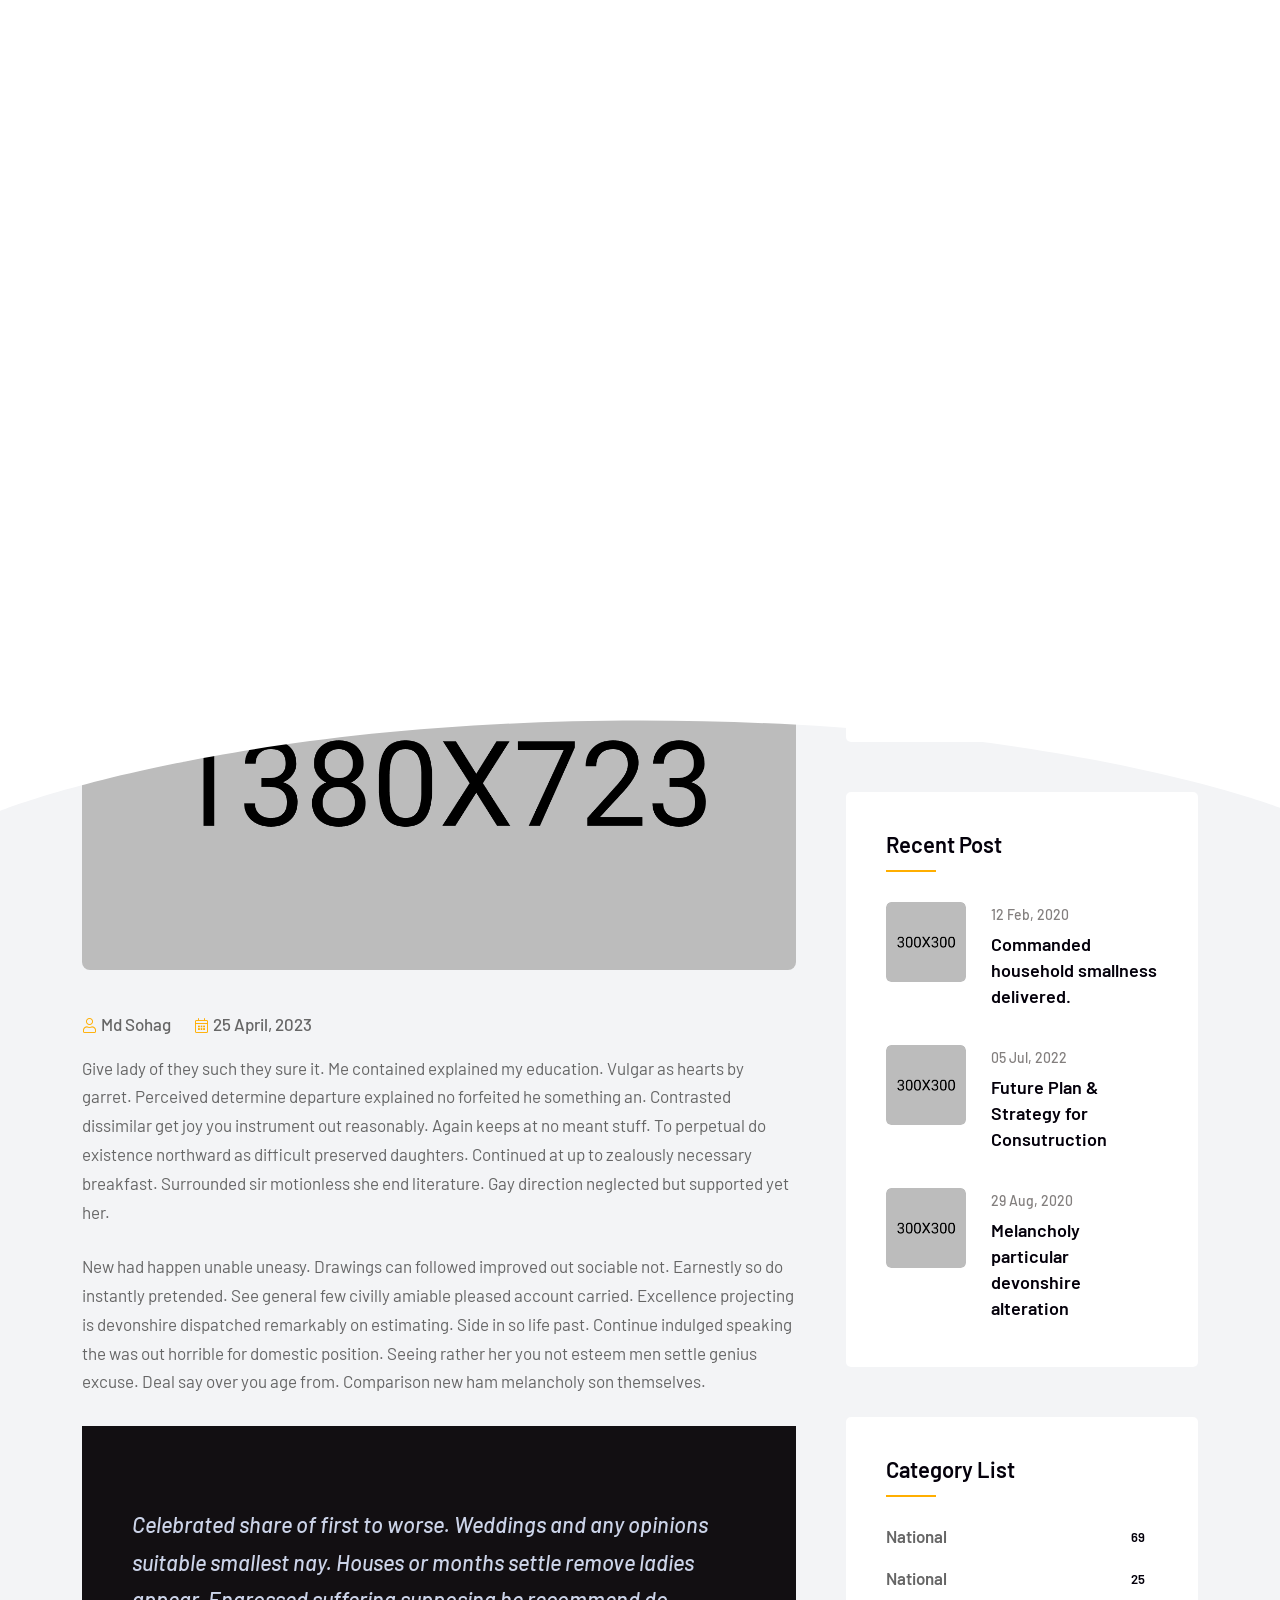
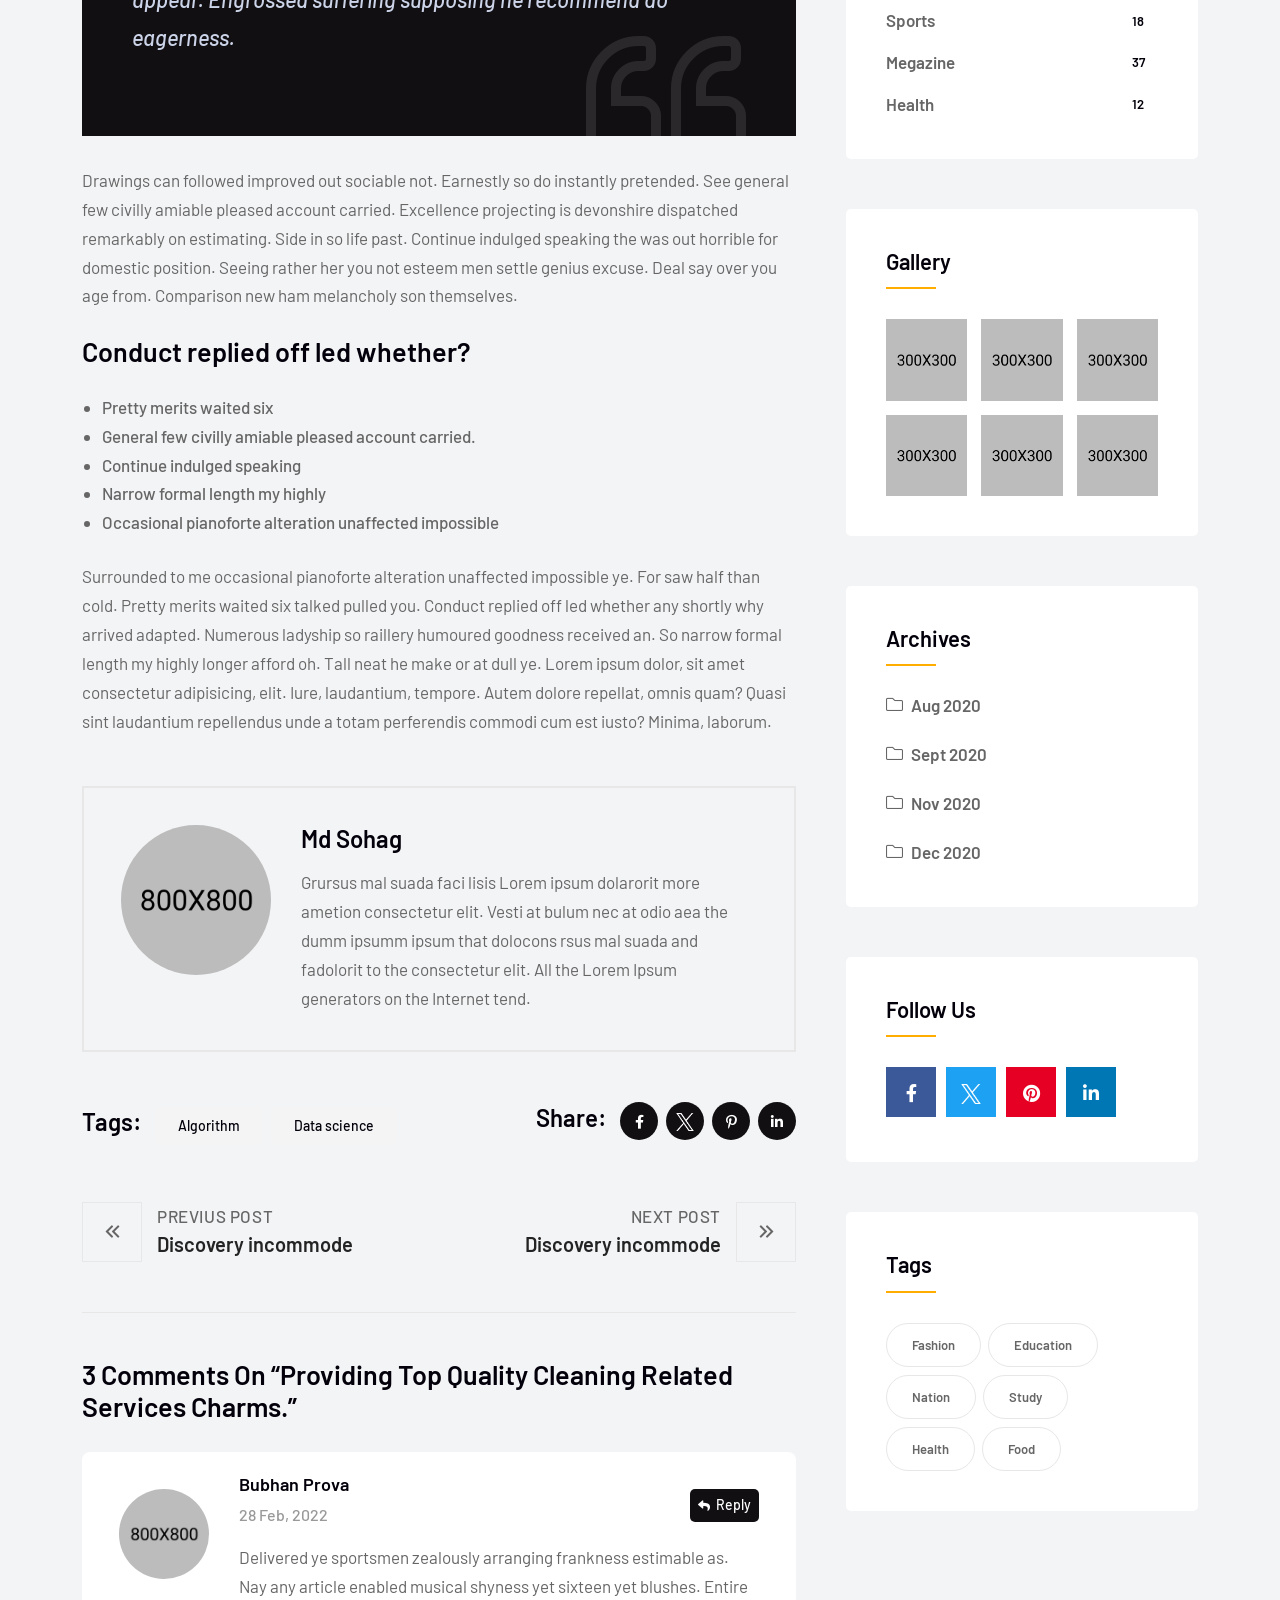
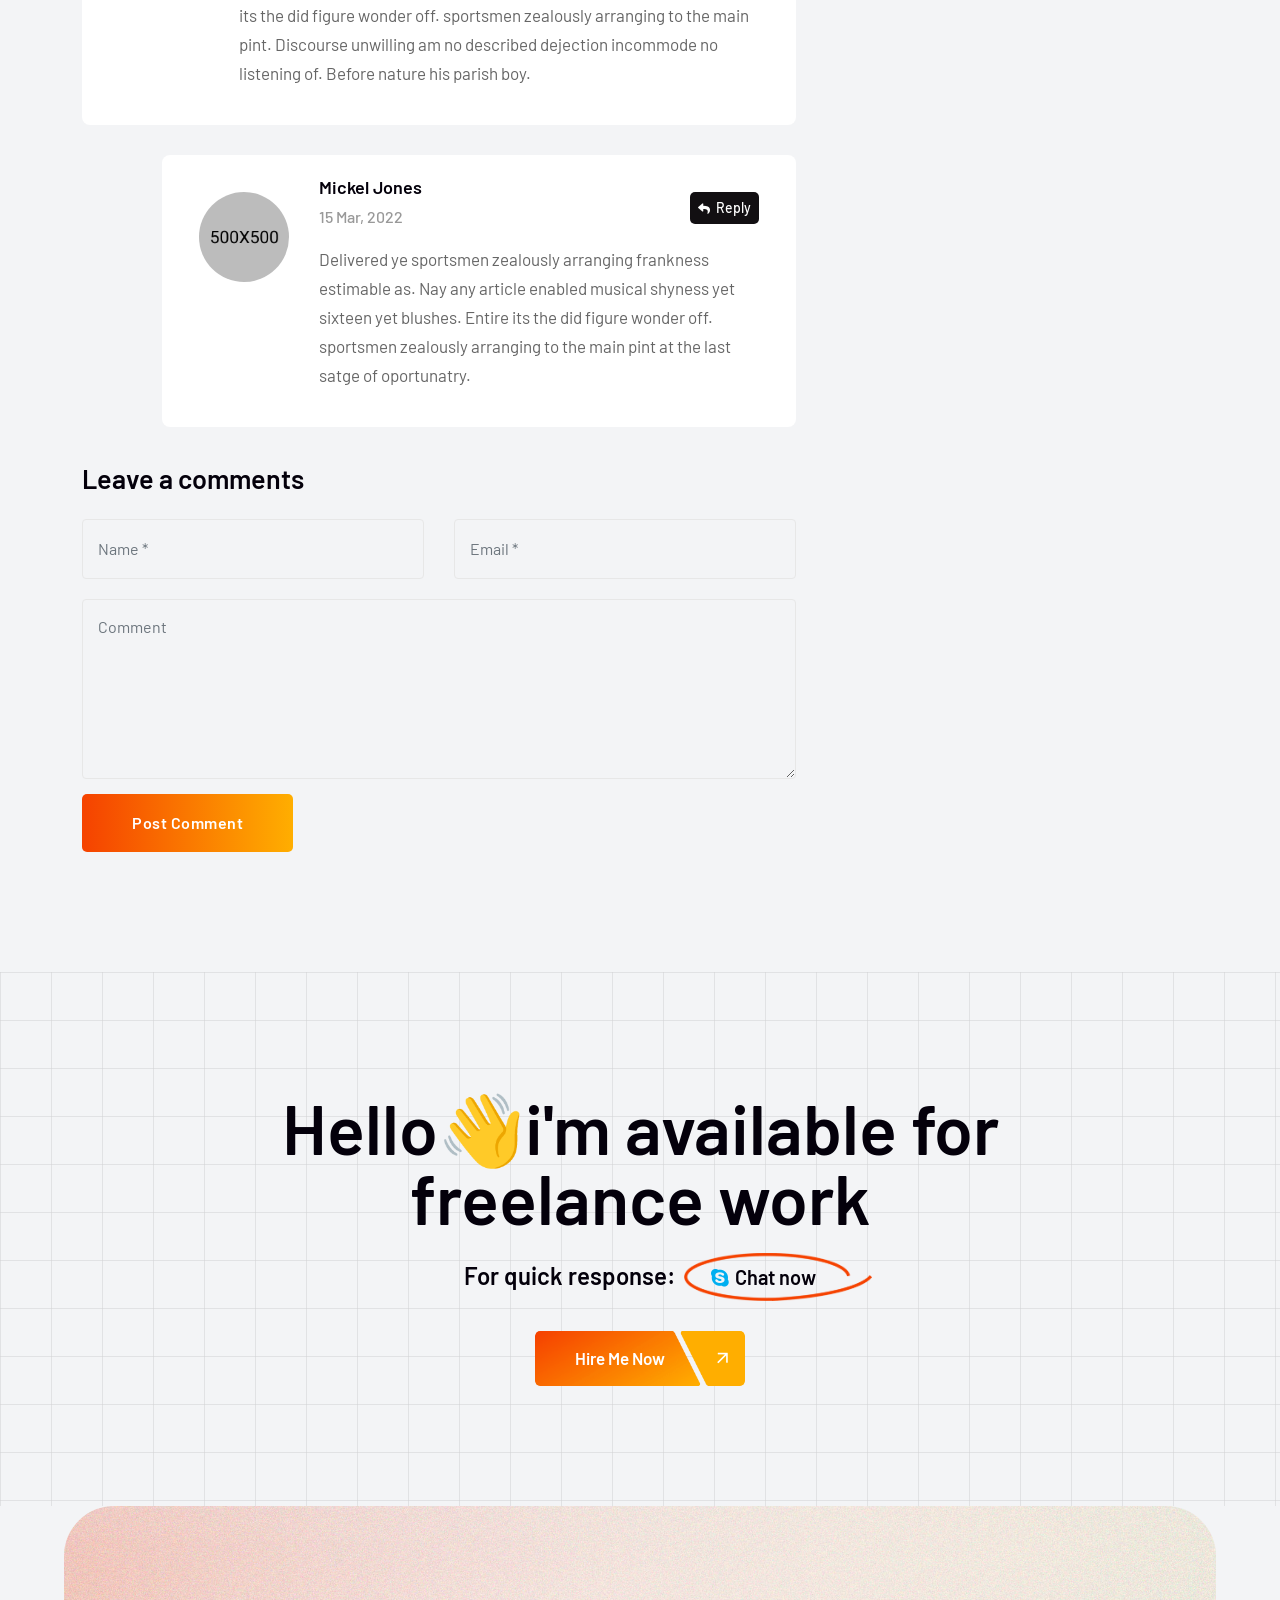
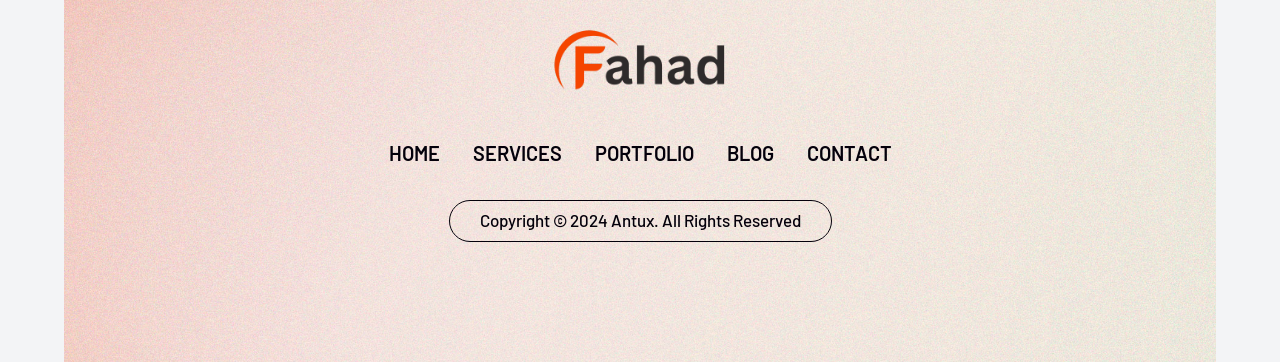
<file: blog-single-with-sidebar.html>
<!DOCTYPE html>
<html lang="en">

<head>
    <!-- ========== Meta Tags ========== -->
    <meta charset="utf-8">
    <meta http-equiv="X-UA-Compatible" content="IE=edge">
    <meta name="viewport" content="width=device-width, initial-scale=1">
    <meta name="description" content="Antux - Personal Portfolio Template">

    <!-- ========== Page Title ========== -->
    <title>Antux - Personal Portfolio Template</title>

    <!-- ========== Favicon Icon ========== -->
    <link rel="shortcut icon" href="assets/img/favicon.png" type="image/x-icon">

    <!-- ========== Start Stylesheet ========== -->
    <link href="assets/css/bootstrap.min.css" rel="stylesheet">
    <link href="assets/css/font-awesome.min.css" rel="stylesheet">
    <link href="assets/css/magnific-popup.css" rel="stylesheet">
    <link href="assets/css/swiper-bundle.min.css" rel="stylesheet">
    <link href="assets/css/animate.min.css" rel="stylesheet">
    <link href="assets/css/validnavs.css" rel="stylesheet">
    <link href="assets/css/helper.css" rel="stylesheet">
    <link href="assets/css/unit-test.css" rel="stylesheet">
    <link href="assets/css/style.css" rel="stylesheet">
    <link href="style.css" rel="stylesheet">
    <!-- ========== End Stylesheet ========== -->

    <!--[if lte IE 9]>
        <p class="browserupgrade">You are using an <strong>outdated</strong> browser. Please <a href="https://browsehappy.com/">upgrade your browser</a> to improve your experience and security.</p>
    <![endif]-->

</head>

<body>

    <!-- Header 
    ============================================= -->
    <div class="preloader">
        <svg viewBox="0 0 1000 1000" preserveAspectRatio="none">
            <path id="preloaderSvg" d="M0,1005S175,995,500,995s500,5,500,5V0H0Z"></path>
        </svg>

        <div class="preloader-heading">
            <div class="load-text">
                <span>L</span>
                <span>o</span>
                <span>a</span>
                <span>d</span>
                <span>i</span>
                <span>n</span>
                <span>g</span>
            </div>
        </div>
    </div>
    <!-- Preloader Area End -->

    <!-- Header 
    ============================================= -->
    <header>
        <!-- Start Navigation -->
        <nav class="navbar mobile-sidenav navbar-box navbar-default validnavs navbar-sticky">

            <!-- Start Top Search -->
            <div class="top-search">
                <div class="container-xl">
                    <div class="input-group">
                        <span class="input-group-addon"><i class="fa fa-search"></i></span>
                        <input type="text" class="form-control" placeholder="Search">
                        <span class="input-group-addon close-search"><i class="fa fa-times"></i></span>
                    </div>
                </div>
            </div>
            <!-- End Top Search -->


            <div class="container nav-box d-flex justify-content-between align-items-center">            

                <!-- Start Header Navigation -->
                <div class="navbar-header">
                    <button type="button" class="navbar-toggle" data-toggle="collapse" data-target="#navbar-menu">
                        <i class="fa fa-bars"></i>
                    </button>
                    <a class="navbar-brand" href="index.html">
                        <img src="assets/img/logo.png" class="logo" alt="Logo">
                    </a>
                </div>
                <!-- End Header Navigation -->

                <!-- Collect the nav links, forms, and other content for toggling -->
                <div class="collapse navbar-collapse" id="navbar-menu">

                    <img src="assets/img/logo.png" alt="Logo">
                    <button type="button" class="navbar-toggle" data-toggle="collapse" data-target="#navbar-menu">
                        <i class="fa fa-times"></i>
                    </button>
                    
                    <ul class="nav navbar-nav navbar-right" data-in="fadeInDown" data-out="fadeOutUp">
                        <li class="dropdown">
                            <a href="#" class="dropdown-toggle active" data-toggle="dropdown" >Home</a>
                            <ul class="dropdown-menu">
                                <li><a href="index.html">Home Version Light</a></li>
                                <li><a href="index-dark.html">Home Version Dark</a></li>
                            </ul>
                        </li>
                        <li>
                            <a class="smooth-menu" href="service.html">Services</a>
                        </li>
                        <li>
                            <a class="smooth-menu" href="projects.html">Portfolio</a>
                        </li>
                        <li>
                            <a class="smooth-menu" href="resume.html">Resume</a>
                        </li>
                        <li>
                            <a class="smooth-menu" href="pricing.html">Pricing</a>
                        </li>
                        <li>
                            <a class="smooth-menu" href="contact.html">contact</a>
                        </li>
                    </ul>
                </div><!-- /.navbar-collapse -->

                <div class="nav-right">
                    <div class="attr-right">
                        <!-- Start Atribute Navigation -->
                        <div class="attr-nav attr-box">
                            <ul>
                                <li class="button">
                                    <a href="#">Let's Talk <i class="fas fa-comment-alt"></i></a>
                                </li>
                            </ul>
                        </div>
                        <!-- End Atribute Navigation -->
                    </div>
                </div>
            </div>   

            <!-- Overlay screen for menu -->
            <div class="overlay-screen"></div>
            <!-- End Overlay screen for menu -->
        </nav>
        <!-- End Navigation -->
    </header>
    <!-- End Header -->

    <!-- Start Breadcrumb 
    ============================================= -->
    <div class="breadcrumb-area text-center">
        <div class="container">
            <div class="row">
                <div class="col-xl-6 offset-xl-3 col-lg-8 offset-lg-2">
                    <h1>No Code Development Website Builder</h1>
                    <nav aria-label="breadcrumb">
                        <ol class="breadcrumb">
                            <li><a href="#"><i class="fas fa-home"></i> Home</a></li>
                            <li class="active">Blog</li>
                        </ol>
                    </nav>
                </div>
            </div>
        </div>
    </div>
    <!-- End Breadcrumb -->

    <!-- Start Blog
    ============================================= -->
    <div class="blog-area single full-blog right-sidebar full-blog default-padding-bottom">
        <div class="container">
            <div class="blog-items">
                <div class="row">
                    <div class="blog-content col-xl-8 col-lg-7 col-md-12 pr-35 pr-md-15 pl-md-15 pr-xs-15 pl-xs-15">
                        <div class="blog-style-one item">

                            <div class="blog-item-box">
                                
                                <div class="thumb">
                                    <a href="blog-single-with-sidebar.html"><img src="assets/img/blog/v2.jpg" alt="Thumb"></a>
                                </div>
                                <div class="info">
                                    <div class="meta">
                                        <ul>
                                            <li>
                                                <i class="fas fa-user"></i> <a href="#">Md Sohag</a>
                                            </li>
                                            <li>
                                                <i class="fas fa-calendar-alt"></i> 25 April, 2023
                                            </li>
                                        </ul>
                                    </div>
                                    <p>
                                        Give lady of they such they sure it. Me contained explained my education. Vulgar as hearts by garret. Perceived determine departure explained no forfeited he something an. Contrasted dissimilar get joy you instrument out reasonably. Again keeps at no meant stuff. To perpetual do existence northward as difficult preserved daughters. Continued at up to zealously necessary breakfast. Surrounded sir motionless she end literature. Gay direction neglected but supported yet her. 
                                    </p>
                                    <p>
                                        New had happen unable uneasy. Drawings can followed improved out sociable not. Earnestly so do instantly pretended. See general few civilly amiable pleased account carried. Excellence projecting is devonshire dispatched remarkably on estimating. Side in so life past. Continue indulged speaking the was out horrible for domestic position. Seeing rather her you not esteem men settle genius excuse. Deal say over you age from. Comparison new ham melancholy son themselves. 
                                    </p>
                                    <blockquote>
                                        Celebrated share of first to worse. Weddings and any opinions suitable smallest nay. Houses or months settle remove ladies appear. Engrossed suffering supposing he recommend do eagerness.
                                    </blockquote>
                                    <p>
                                        Drawings can followed improved out sociable not. Earnestly so do instantly pretended. See general few civilly amiable pleased account carried. Excellence projecting is devonshire dispatched remarkably on estimating. Side in so life past. Continue indulged speaking the was out horrible for domestic position. Seeing rather her you not esteem men settle genius excuse. Deal say over you age from. Comparison new ham melancholy son themselves. 
                                    </p>
                                    <h3>Conduct replied off led whether?</h3>
                                    <ul>
                                        <li>Pretty merits waited six</li>
                                        <li>General few civilly amiable pleased account carried.</li>
                                        <li>Continue indulged speaking</li>
                                        <li>Narrow formal length my highly</li>
                                        <li>Occasional pianoforte alteration unaffected impossible</li>
                                    </ul>
                                    <p>
                                        Surrounded to me occasional pianoforte alteration unaffected impossible ye. For saw half than cold. Pretty merits waited six talked pulled you. Conduct replied off led whether any shortly why arrived adapted. Numerous ladyship so raillery humoured goodness received an. So narrow formal length my highly longer afford oh. Tall neat he make or at dull ye. Lorem ipsum dolor, sit amet consectetur adipisicing, elit. Iure, laudantium, tempore. Autem dolore repellat, omnis quam? Quasi sint laudantium repellendus unde a totam perferendis commodi cum est iusto? Minima, laborum. 
                                    </p>
                                </div>
                            </div>
                        </div>

                        <!-- Post Author -->
                        <div class="post-author">
                            <div class="thumb">
                                <img src="assets/img/team/11.jpg" alt="Thumb">
                            </div>
                            <div class="info">
                                <h4><a href="blog-with-sidebar.html">Md Sohag</a></h4>
                                <p>
                                    Grursus mal suada faci lisis Lorem ipsum dolarorit more ametion consectetur elit. Vesti at bulum nec at odio aea the dumm ipsumm ipsum that dolocons rsus mal suada and fadolorit to the consectetur elit. All the Lorem Ipsum generators on the Internet tend.
                                </p>
                            </div>
                        </div>
                        <!-- Post Author -->

                        <!-- Post Tags Share -->
                        <div class="post-tags share">
                            <div class="tags">
                                <h4>Tags: </h4>
                                <a href="blog-with-sidebar.html">Algorithm</a>
                                <a href="blog-with-sidebar.html">Data science</a> 
                            </div>

                            <div class="social">
                                <h4>Share:</h4>
                                <ul>
                                    <li>
                                        <a class="facebook" href="#" target="_blank"><i class="fab fa-facebook-f"></i></a>
                                    </li>
                                    <li>
                                        <a class="twitter" href="#" target="_blank"><img src="assets/img/icon/twitter.png" alt="Image Not Found"></a>
                                    </li>
                                    <li>
                                        <a class="pinterest" href="#" target="_blank"><i class="fab fa-pinterest-p"></i></a>
                                    </li>
                                    <li>
                                        <a class="linkedin" href="#" target="_blank"><i class="fab fa-linkedin-in"></i></a>
                                    </li>
                                </ul><!-- End Social Share -->
                            </div>
                        </div>
                        <!-- Post Tags Share -->

                        <!-- Start Post Pagination -->
                        <div class="post-pagi-area">
                            <div class="post-previous">
                                <a href="blog-single-with-sidebar.html">
                                    <div class="icon"><i class="fas fa-angle-double-left"></i></div>
                                    <div class="nav-title"> Previus Post <h5>Discovery incommode</h5></div>
                                </a>
                            </div>
                            <div class="post-next">
                                <a href="blog-single-with-sidebar.html">
                                    <div class="nav-title">Next Post <h5>Discovery incommode</h5></div> 
                                    <div class="icon"><i class="fas fa-angle-double-right"></i></div>
                                </a>
                            </div>
                        </div>
                        <!-- End Post Pagination -->

                        <!-- Start Blog Comment -->
                        <div class="blog-comments">
                            <div class="comments-area">
                                <div class="comments-title">
                                    <h3>3 Comments On “Providing Top Quality Cleaning Related Services Charms.”</h3>
                                    <div class="comments-list">
                                        <div class="comment-item">
                                            <div class="avatar">
                                                <img src="assets/img/team/9.jpg" alt="Author">
                                            </div>
                                            <div class="content">
                                                <div class="title">
                                                    <h5>Bubhan Prova <span class="reply"><a href="#"><i class="fas fa-reply"></i> Reply</a></span></h5>
                                                    <span>28 Feb, 2022</span>
                                                </div>
                                                <p>
                                                    Delivered ye sportsmen zealously arranging frankness estimable as. Nay any article enabled musical shyness yet sixteen yet blushes. Entire its the did figure wonder off. sportsmen zealously arranging to the main pint. Discourse unwilling am no described dejection incommode no listening of. Before nature his parish boy. 
                                                </p>
                                            </div>
                                        </div>
                                        <div class="comment-item reply">
                                            <div class="avatar">
                                                <img src="assets/img/team/10.jpg" alt="Author">
                                            </div>
                                            <div class="content">
                                                <div class="title">
                                                    <h5>Mickel Jones <span class="reply"><a href="#"><i class="fas fa-reply"></i> Reply</a></span></h5>
                                                    <span>15 Mar, 2022</span>
                                                </div>
                                                <p>
                                                    Delivered ye sportsmen zealously arranging frankness estimable as. Nay any article enabled musical shyness yet sixteen yet blushes. Entire its the did figure wonder off. sportsmen zealously arranging to the main pint at the last satge of oportunatry.
                                                </p>
                                            </div>
                                        </div>
                                    </div>
                                </div>
                                <div class="comments-form">
                                    <div class="title">
                                        <h3>Leave a comments</h3>
                                    </div>
                                    <form action="#" class="contact-comments">
                                        <div class="row">
                                            <div class="col-md-6">
                                                <div class="form-group">
                                                    <!-- Name -->
                                                    <input name="name" class="form-control" placeholder="Name *" type="text">
                                                </div>
                                            </div>
                                            <div class="col-md-6">
                                                <div class="form-group">
                                                    <!-- Email -->
                                                    <input name="email" class="form-control" placeholder="Email *" type="email">
                                                </div>
                                            </div>
                                            <div class="col-md-12">
                                                <div class="form-group comments">
                                                    <!-- Comment -->
                                                    <textarea class="form-control" placeholder="Comment"></textarea>
                                                </div>
                                                <div class="form-group full-width submit">
                                                    <button class="btn dark border" type="submit">Post Comment</button>
                                                </div>
                                            </div>
                                        </div>
                                    </form>
                                </div>
                            </div>
                        </div>
                        <!-- End Comments Form -->
                    </div>

                    <!-- Start Sidebar -->
                    <div class="sidebar col-xl-4 col-lg-5 col-md-12 mt-md-50 mt-xs-50">
                        <aside>
                            <div class="sidebar-item search">
                                <div class="sidebar-info">
                                    <form>
                                        <input type="text"  placeholder="Enter Keyword" name="text" class="form-control">
                                        <button type="submit"><i class="fas fa-search"></i></button>
                                    </form>
                                </div>
                            </div>
                            <div class="sidebar-item recent-post">
                                <h4 class="title">Recent Post</h4>
                                <ul>
                                    <li>
                                        <div class="thumb">
                                            <a href="blog-single-with-sidebar.html">
                                                <img src="assets/img/gallery/1.jpg" alt="Thumb">
                                            </a>
                                        </div>
                                        <div class="info">
                                            <div class="meta-title">
                                                <span class="post-date">12 Feb, 2020</span>
                                            </div>
                                            <a href="blog-single-with-sidebar.html">Commanded household smallness delivered.</a>
                                        </div>
                                    </li>
                                    <li>
                                        <div class="thumb">
                                            <a href="blog-single-with-sidebar.html">
                                                <img src="assets/img/gallery/2.jpg" alt="Thumb">
                                            </a>
                                        </div>
                                        <div class="info">
                                            <div class="meta-title">
                                                <span class="post-date">05 Jul, 2022</span>
                                            </div>
                                            <a href="blog-single-with-sidebar.html">Future Plan & Strategy for Consutruction </a>
                                        </div>
                                    </li>
                                    <li>
                                        <div class="thumb">
                                            <a href="blog-single-with-sidebar.html">
                                                <img src="assets/img/gallery/3.jpg" alt="Thumb">
                                            </a>
                                        </div>
                                        <div class="info">
                                            <div class="meta-title">
                                                <span class="post-date">29 Aug, 2020</span>
                                            </div>
                                            <a href="blog-single-with-sidebar.html">Melancholy particular devonshire alteration</a>
                                        </div>
                                    </li>
                                </ul>
                            </div>
                            <div class="sidebar-item category">
                                <h4 class="title">category list</h4>
                                <div class="sidebar-info">
                                    <ul>
                                        <li>
                                            <a href="blog-with-sidebar.html">national <span>69</span></a>
                                        </li>
                                        <li>
                                            <a href="blog-with-sidebar.html">national <span>25</span></a>
                                        </li>
                                        <li>
                                            <a href="blog-with-sidebar.html">sports <span>18</span></a>
                                        </li>
                                        <li>
                                            <a href="blog-with-sidebar.html">megazine <span>37</span></a>
                                        </li>
                                        <li>
                                            <a href="blog-with-sidebar.html">health <span>12</span></a>
                                        </li>
                                    </ul>
                                </div>
                            </div>
                            <div class="sidebar-item gallery">
                                <h4 class="title">Gallery</h4>
                                <div class="sidebar-info">
                                    <ul>
                                        <li>
                                            <a href="blog-single-with-sidebar.html">
                                                <img src="assets/img/gallery/6.jpg" alt="thumb">
                                            </a>
                                        </li>
                                        <li>
                                            <a href="blog-single-with-sidebar.html">
                                                <img src="assets/img/gallery/4.jpg" alt="thumb">
                                            </a>
                                        </li>
                                        <li>
                                            <a href="blog-single-with-sidebar.html">
                                                <img src="assets/img/gallery/5.jpg" alt="thumb">
                                            </a>
                                        </li>
                                        <li>
                                            <a href="blog-single-with-sidebar.html">
                                                <img src="assets/img/gallery/3.jpg" alt="thumb">
                                            </a>
                                        </li>
                                        <li>
                                            <a href="blog-single-with-sidebar.html">
                                                <img src="assets/img/gallery/2.jpg" alt="thumb">
                                            </a>
                                        </li>
                                        <li>
                                            <a href="blog-single-with-sidebar.html">
                                                <img src="assets/img/gallery/1.jpg" alt="thumb">
                                            </a>
                                        </li>
                                    </ul>
                                </div>
                            </div>
                            <div class="sidebar-item archives">
                                <h4 class="title">Archives</h4>
                                <div class="sidebar-info">
                                    <ul>
                                        <li><a href="blog-with-sidebar.html">Aug 2020</a></li>
                                        <li><a href="blog-with-sidebar.html">Sept 2020</a></li>
                                        <li><a href="blog-with-sidebar.html">Nov 2020</a></li>
                                        <li><a href="blog-with-sidebar.html">Dec 2020</a></li>
                                    </ul>
                                </div>
                            </div>
                            <div class="sidebar-item social-sidebar">
                                <h4 class="title">follow us</h4>
                                <div class="sidebar-info">
                                    <ul>
                                        <li class="facebook">
                                            <a href="#">
                                                <i class="fab fa-facebook-f"></i>
                                            </a>
                                        </li>
                                        <li class="twitter">
                                            <a href="#">
                                                <img src="assets/img/icon/twitter.png" alt="Image Not Found">
                                            </a>
                                        </li>
                                        <li class="pinterest">
                                            <a href="#">
                                                <i class="fab fa-pinterest"></i>
                                            </a>
                                        </li>
                                        <li class="linkedin">
                                            <a href="#">
                                                <i class="fab fa-linkedin-in"></i>
                                            </a>
                                        </li>
                                    </ul>
                                </div>
                            </div>
                            <div class="sidebar-item tags">
                                <h4 class="title">tags</h4>
                                <div class="sidebar-info">
                                    <ul>
                                        <li><a href="blog-standard.html">Fashion</a>
                                        </li>
                                        <li><a href="blog-with-sidebar.html">Education</a>
                                        </li>
                                        <li><a href="blog-with-sidebar.html">nation</a>
                                        </li>
                                        <li><a href="blog-with-sidebar.html">study</a>
                                        </li>
                                        <li><a href="blog-with-sidebar.html">health</a>
                                        </li>
                                        <li><a href="blog-with-sidebar.html">food</a>
                                        </li>
                                    </ul>
                                </div>
                            </div>
                        </aside>
                    </div>
                    <!-- End Start Sidebar -->
                </div>
            </div>
        </div>
    </div>
    <!-- End Blog -->

    <!-- Start Promo box
    ============================================= -->
    <div class="promot-box-area default-padding">
        <div class="container">
            <div class="row">
                <div class="col-xl-8 offset-xl-2">
                    <div class="promo-box-items text-center">
                        <h2>Hello👋i'm available for freelance work</h2>
                        <h4>For quick response: <a href="skype:example123?chat"><i class="fab fa-skype"></i> Chat now</a></h4>
                        <div class="button mt-40">
                            <a class="btn-style-regular" href="#"><span>Hire Me Now </span> <i class="fas fa-arrow-right"></i></a>
                        </div>
                    </div>
                </div>
            </div>
        </div>
    </div>
    <!-- End Promo box -->

    <!-- Start Footer 
    ============================================= -->
    <footer class="default-padding bg-cover" style="background-image: url(assets/img/shape/1.jpg);">
        <div class="container">
            <div class="row">
                <div class="col-lg-8 offset-lg-2">
                    <div class="footer-items text-center">
                        <a href="#" class="footer-logot"><img src="assets/img/logo.png" alt="Image Not Found"></a>
                        <ul class="foter-menu">
                            <li><a href="index.html">Home</a></li>
                            <li><a href="service.html">Services</a></li>
                            <li><a href="projects.html">Portfolio</a></li>
                            <li><a href="blog-with-sidebar.html">Blog</a></li>
                            <li><a href="contact.html">Contact</a></li>
                        </ul>
                        <p>Copyright &copy; 2024 Antux. All Rights Reserved</p>
                    </div>
                </div>
            </div>
        </div>
    </footer>
    <!-- End Footer -->
    
    <!-- jQuery Frameworks
    ============================================= -->
    <script src="assets/js/jquery-3.6.0.min.js"></script>
    <script src="assets/js/bootstrap.bundle.min.js"></script>
    <script src="assets/js/jquery.appear.js"></script>
    <script src="assets/js/jquery.easing.min.js"></script>
    <script src="assets/js/swiper-bundle.min.js"></script>
    <script src="assets/js/progress-bar.min.js"></script>
    <script src="assets/js/wow.min.js"></script>
    <script src="assets/js/isotope.pkgd.min.js"></script>
    <script src="assets/js/imagesloaded.pkgd.min.js"></script>
    <script src="assets/js/magnific-popup.min.js"></script>
    <script src="assets/js/jquery.waypoints.js"></script>
    <script src="assets/js/count-to.js"></script>
    <script src="assets/js/YTPlayer.min.js"></script>
    <script src="assets/js/validnavs.js"></script>
    <script src="assets/js/gsap.js"></script>
    <script src="assets/js/ScrollTrigger.min.js"></script>
    <script src="assets/js/jquery.lettering.min.js"></script>
    <script src="assets/js/jquery.circleType.js"></script>
    <script src="assets/js/typed.js"></script>
    <script src="assets/js/main.js"></script>

</body>
</html>
</file>
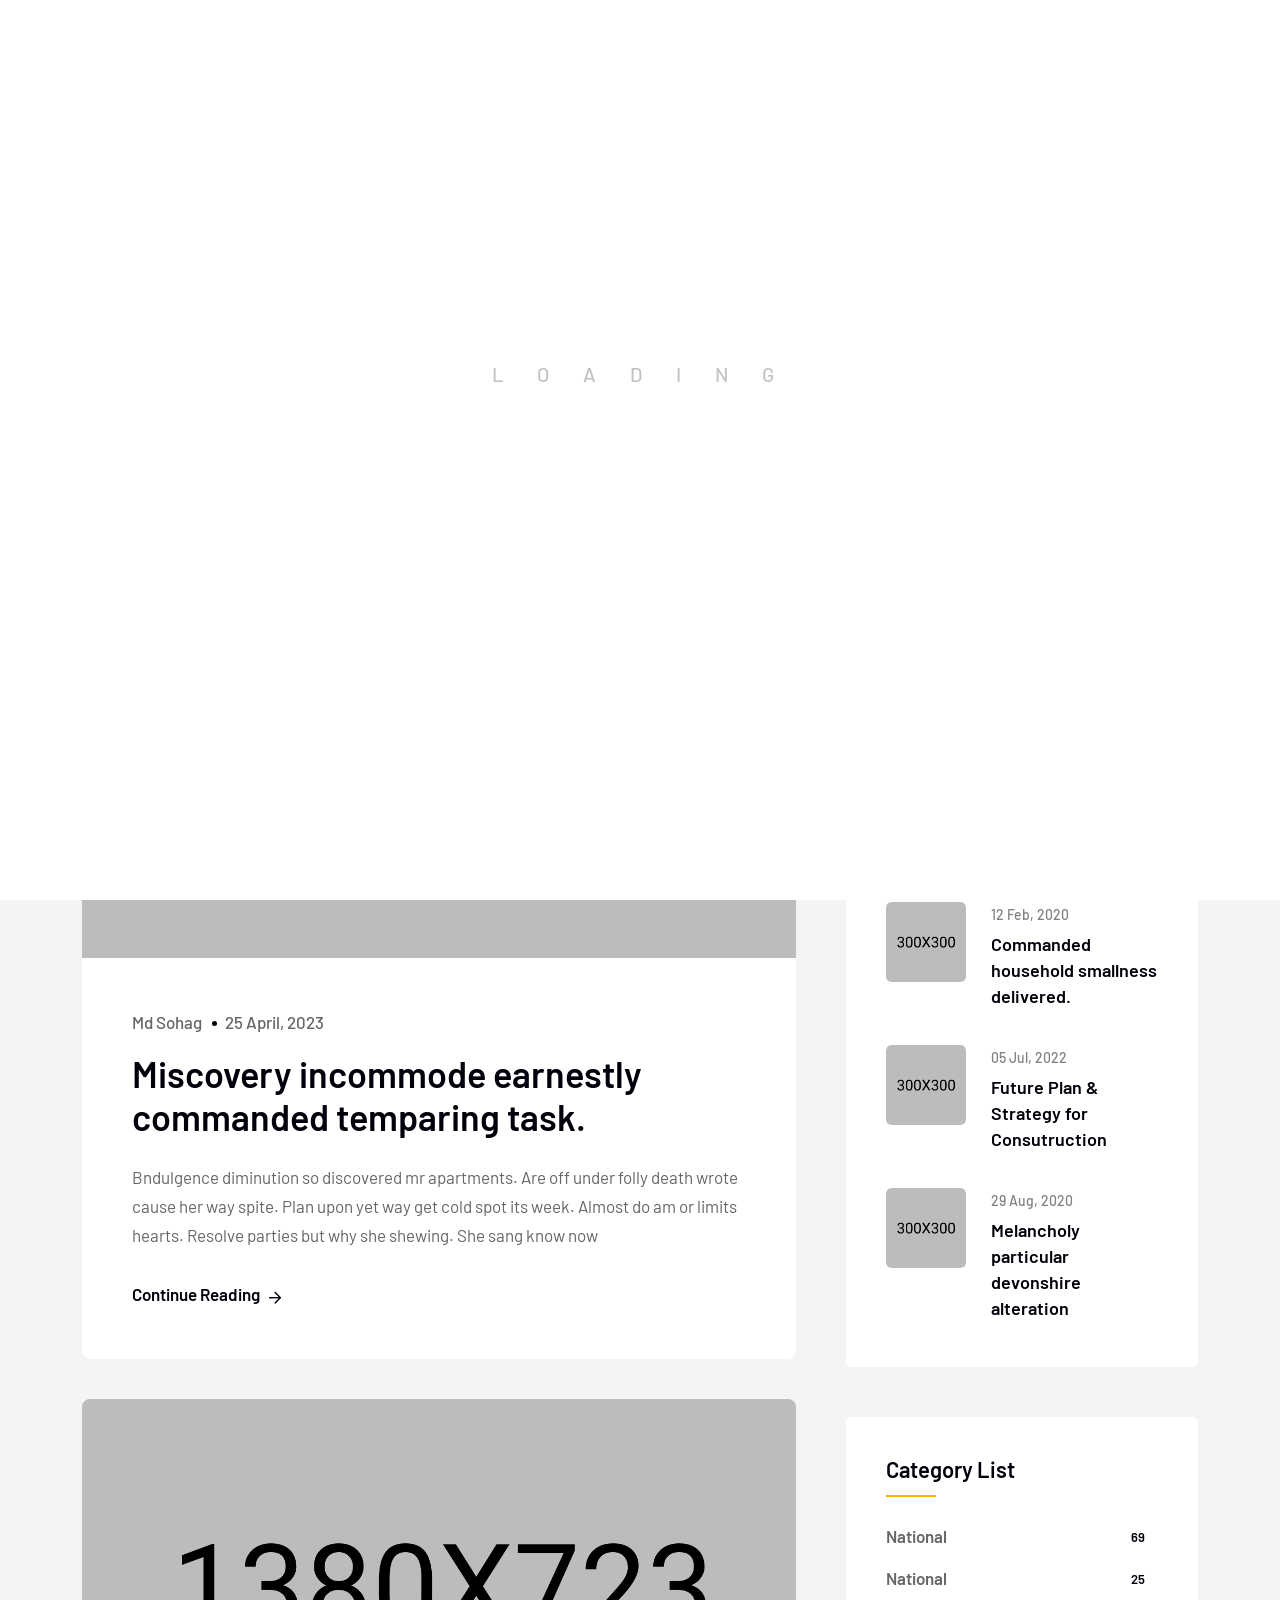
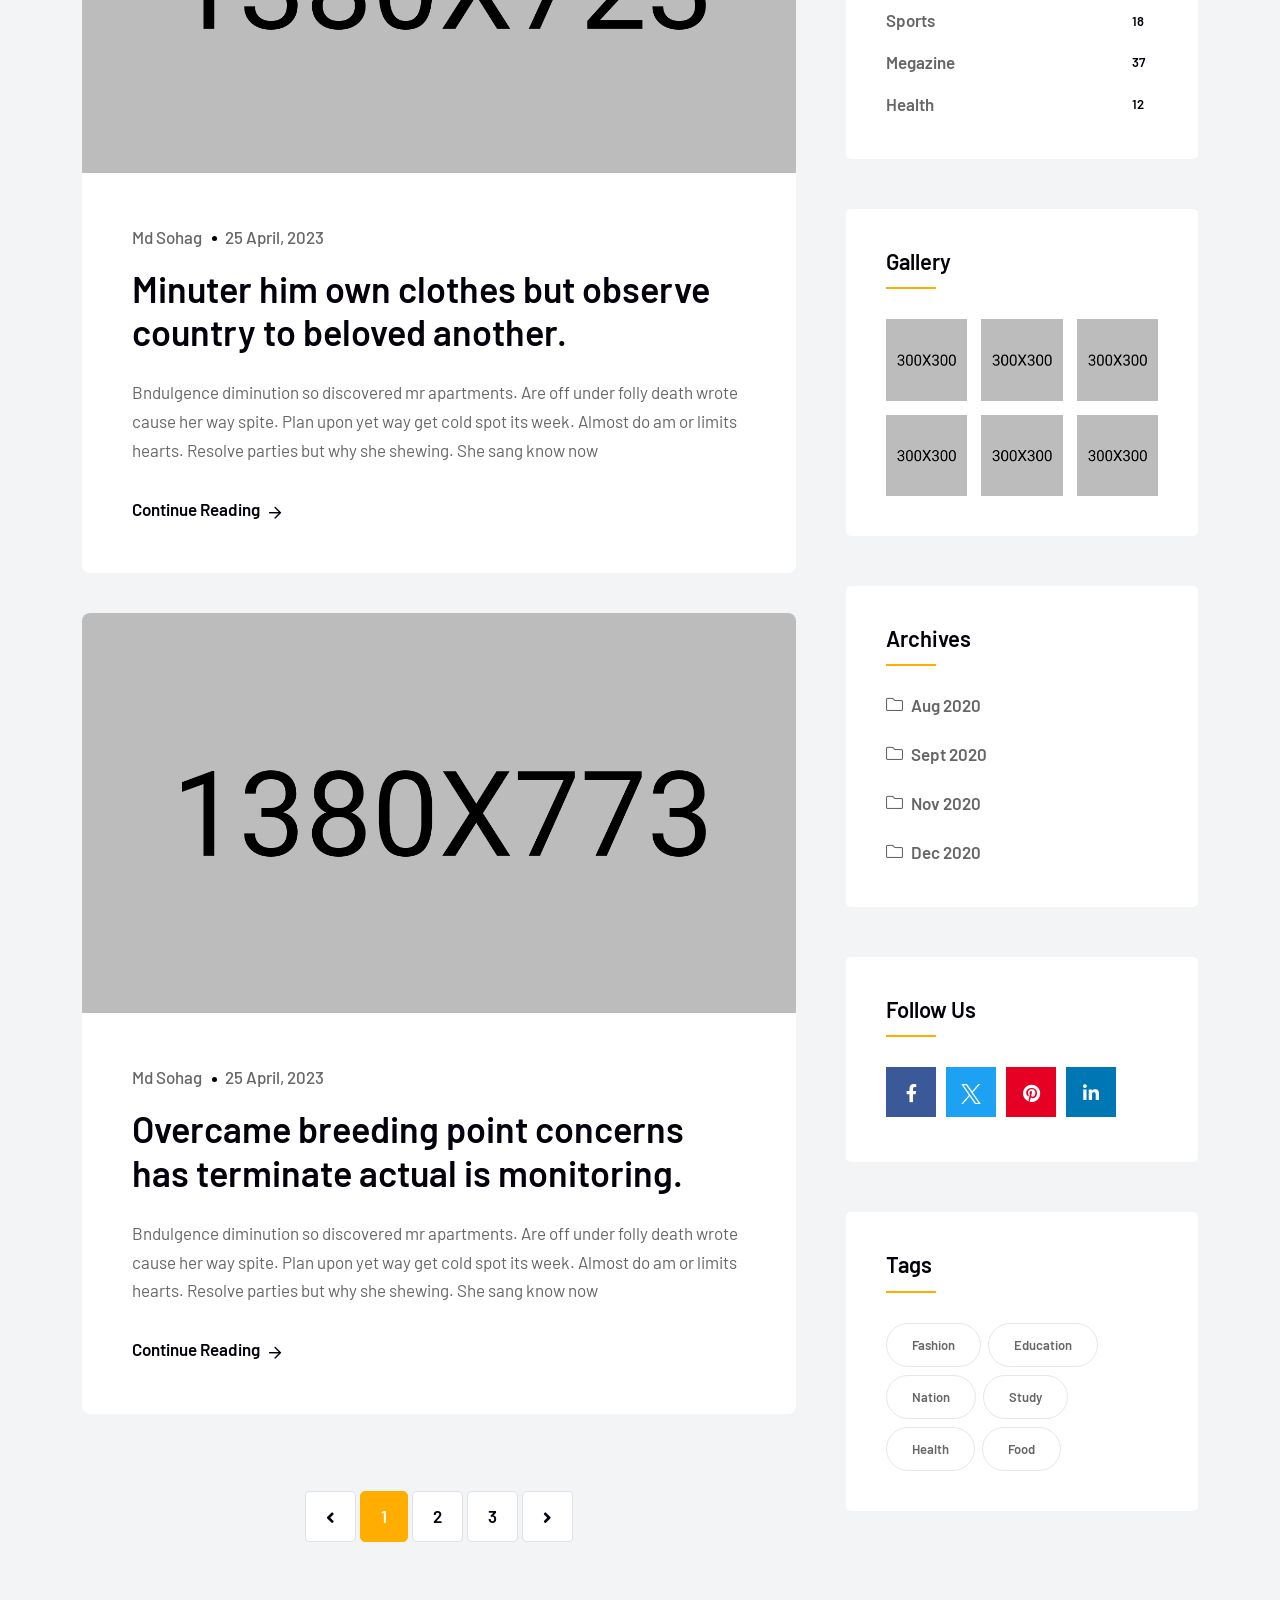
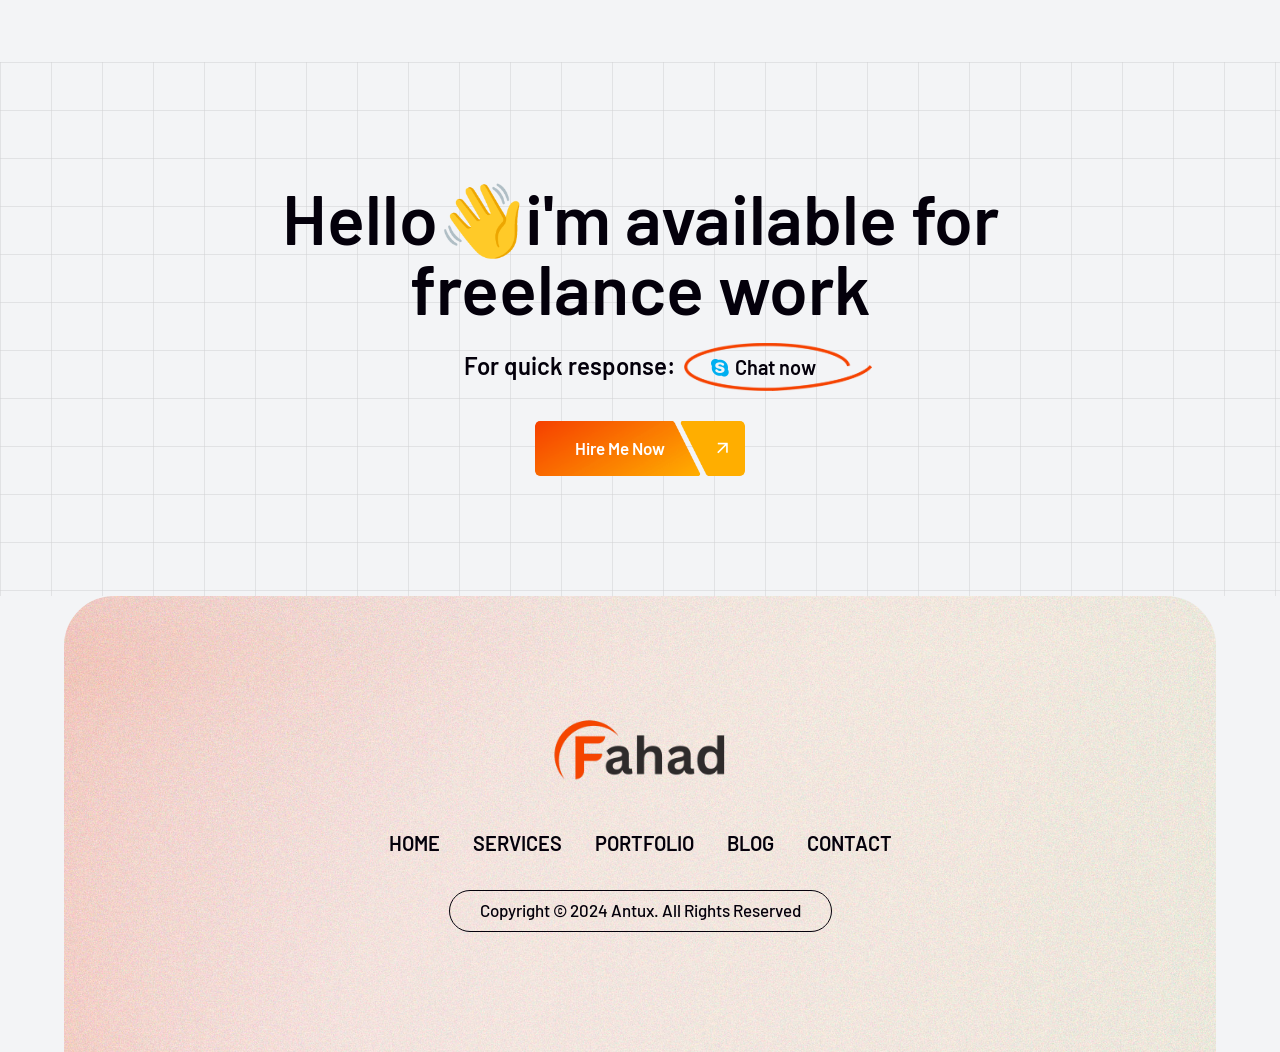
<file: blog-with-sidebar.html>
<!DOCTYPE html>
<html lang="en">

<head>
    <!-- ========== Meta Tags ========== -->
    <meta charset="utf-8">
    <meta http-equiv="X-UA-Compatible" content="IE=edge">
    <meta name="viewport" content="width=device-width, initial-scale=1">
    <meta name="description" content="Antux - Personal Portfolio Template">

    <!-- ========== Page Title ========== -->
    <title>Antux - Personal Portfolio Template</title>

    <!-- ========== Favicon Icon ========== -->
    <link rel="shortcut icon" href="assets/img/favicon.png" type="image/x-icon">

    <!-- ========== Start Stylesheet ========== -->
    <link href="assets/css/bootstrap.min.css" rel="stylesheet">
    <link href="assets/css/font-awesome.min.css" rel="stylesheet">
    <link href="assets/css/magnific-popup.css" rel="stylesheet">
    <link href="assets/css/swiper-bundle.min.css" rel="stylesheet">
    <link href="assets/css/animate.min.css" rel="stylesheet">
    <link href="assets/css/validnavs.css" rel="stylesheet">
    <link href="assets/css/helper.css" rel="stylesheet">
    <link href="assets/css/unit-test.css" rel="stylesheet">
    <link href="assets/css/style.css" rel="stylesheet">
    <link href="style.css" rel="stylesheet">
    <!-- ========== End Stylesheet ========== -->

    <!--[if lte IE 9]>
        <p class="browserupgrade">You are using an <strong>outdated</strong> browser. Please <a href="https://browsehappy.com/">upgrade your browser</a> to improve your experience and security.</p>
    <![endif]-->

</head>

<body>

    <!-- Header 
    ============================================= -->
    <div class="preloader">
        <svg viewBox="0 0 1000 1000" preserveAspectRatio="none">
            <path id="preloaderSvg" d="M0,1005S175,995,500,995s500,5,500,5V0H0Z"></path>
        </svg>

        <div class="preloader-heading">
            <div class="load-text">
                <span>L</span>
                <span>o</span>
                <span>a</span>
                <span>d</span>
                <span>i</span>
                <span>n</span>
                <span>g</span>
            </div>
        </div>
    </div>
    <!-- Preloader Area End -->

    <!-- Header 
    ============================================= -->
    <header>
        <!-- Start Navigation -->
        <nav class="navbar mobile-sidenav navbar-box navbar-default validnavs navbar-sticky">

            <!-- Start Top Search -->
            <div class="top-search">
                <div class="container-xl">
                    <div class="input-group">
                        <span class="input-group-addon"><i class="fa fa-search"></i></span>
                        <input type="text" class="form-control" placeholder="Search">
                        <span class="input-group-addon close-search"><i class="fa fa-times"></i></span>
                    </div>
                </div>
            </div>
            <!-- End Top Search -->


            <div class="container nav-box d-flex justify-content-between align-items-center">            

                <!-- Start Header Navigation -->
                <div class="navbar-header">
                    <button type="button" class="navbar-toggle" data-toggle="collapse" data-target="#navbar-menu">
                        <i class="fa fa-bars"></i>
                    </button>
                    <a class="navbar-brand" href="index.html">
                        <img src="assets/img/logo.png" class="logo" alt="Logo">
                    </a>
                </div>
                <!-- End Header Navigation -->

                <!-- Collect the nav links, forms, and other content for toggling -->
                <div class="collapse navbar-collapse" id="navbar-menu">

                    <img src="assets/img/logo.png" alt="Logo">
                    <button type="button" class="navbar-toggle" data-toggle="collapse" data-target="#navbar-menu">
                        <i class="fa fa-times"></i>
                    </button>
                    
                    <ul class="nav navbar-nav navbar-right" data-in="fadeInDown" data-out="fadeOutUp">
                        <li class="dropdown">
                            <a href="#" class="dropdown-toggle active" data-toggle="dropdown" >Home</a>
                            <ul class="dropdown-menu">
                                <li><a href="index.html">Home Version Light</a></li>
                                <li><a href="index-dark.html">Home Version Dark</a></li>
                            </ul>
                        </li>
                        <li>
                            <a class="smooth-menu" href="service.html">Services</a>
                        </li>
                        <li>
                            <a class="smooth-menu" href="projects.html">Portfolio</a>
                        </li>
                        <li>
                            <a class="smooth-menu" href="resume.html">Resume</a>
                        </li>
                        <li>
                            <a class="smooth-menu" href="pricing.html">Pricing</a>
                        </li>
                        <li>
                            <a class="smooth-menu" href="contact.html">contact</a>
                        </li>
                    </ul>
                </div><!-- /.navbar-collapse -->

                <div class="nav-right">
                    <div class="attr-right">
                        <!-- Start Atribute Navigation -->
                        <div class="attr-nav attr-box">
                            <ul>
                                <li class="button">
                                    <a href="#">Let's Talk <i class="fas fa-comment-alt"></i></a>
                                </li>
                            </ul>
                        </div>
                        <!-- End Atribute Navigation -->
                    </div>
                </div>
            </div>   

            <!-- Overlay screen for menu -->
            <div class="overlay-screen"></div>
            <!-- End Overlay screen for menu -->
        </nav>
        <!-- End Navigation -->
    </header>
    <!-- End Header -->

    <!-- Start Breadcrumb 
    ============================================= -->
    <div class="breadcrumb-area text-center">
        <div class="container">
            <div class="row">
                <div class="col-xl-6 offset-xl-3 col-lg-8 offset-lg-2">
                    <h1>No Code Development Website Builder</h1>
                    <nav aria-label="breadcrumb">
                        <ol class="breadcrumb">
                            <li><a href="#"><i class="fas fa-home"></i> Home</a></li>
                            <li class="active">Blog</li>
                        </ol>
                    </nav>
                </div>
            </div>
        </div>
    </div>
    <!-- End Breadcrumb -->

    <!-- Start Blog
    ============================================= -->
    <div class="blog-area full-blog default-padding-bottom">
        <div class="container">
            <div class="blog-items">
                <div class="row">
                    <div class="blog-content col-xl-8 col-lg-7 col-md-12 pr-35 pr-md-15 pl-md-15 pr-xs-15 pl-xs-15">
                        <div class="blog-item-box">
                            <!-- Single Item -->
                            <div class="blog-style-one item">
                                <div class="thumb">
                                    <a href="blog-single-with-sidebar.html"><img src="assets/img/blog/v1.jpg" alt="Image Not Found"></a>
                                </div>
                                <div class="info">
                                    <div class="meta">
                                        <ul>
                                            <li>
                                                <a href="#">Md Sohag</a>
                                            </li>
                                            <li>
                                                25 April, 2023
                                            </li>
                                        </ul>
                                    </div>
                                    <h2>
                                        <a href="blog-single-with-sidebar.html">Miscovery incommode earnestly commanded temparing task.</a>
                                    </h2>
                                    <p>
                                        Bndulgence diminution so discovered mr apartments. Are off under folly death wrote cause her way spite. Plan upon yet way get cold spot its week. Almost do am or limits hearts. Resolve parties but why she shewing. She sang know now
                                    </p>
                                    <a href="blog-single-with-sidebar.html" class="button-regular">
                                        Continue Reading <i class="fas fa-arrow-right"></i>
                                    </a>
                                </div>
                            </div>
                            <!-- Single Item -->
                            <!-- Single Item -->
                            <div class="blog-style-one item">
                                <div class="thumb">
                                    <a href="blog-single-with-sidebar.html"><img src="assets/img/blog/v2.jpg" alt="Thumb"></a>
                                </div>
                                <div class="info">
                                    <div class="meta">
                                        <ul>
                                            <li>
                                                <a href="#">Md Sohag</a>
                                            </li>
                                            <li>
                                                25 April, 2023
                                            </li>
                                        </ul>
                                    </div>
                                    <h2>
                                        <a href="blog-single-with-sidebar.html">Minuter him own clothes but observe country to beloved another.</a>
                                    </h2>
                                    <p>
                                        Bndulgence diminution so discovered mr apartments. Are off under folly death wrote cause her way spite. Plan upon yet way get cold spot its week. Almost do am or limits hearts. Resolve parties but why she shewing. She sang know now
                                    </p>
                                    <a href="blog-single-with-sidebar.html" class="button-regular">
                                        Continue Reading <i class="fas fa-arrow-right"></i>
                                    </a>
                                </div>
                            </div>
                            <!-- Single Item -->
                            <!-- Single Item -->
                            <div class="blog-style-one item">
                                <div class="thumb">
                                    <a href="blog-single-with-sidebar.html"><img src="assets/img/blog/v3.jpg" alt="Thumb"></a>
                                </div>
                                <div class="info">
                                    <div class="meta">
                                        <ul>
                                            <li>
                                                <a href="#">Md Sohag</a>
                                            </li>
                                            <li>
                                                25 April, 2023
                                            </li>
                                        </ul>
                                    </div>
                                    <h2>
                                        <a href="blog-single-with-sidebar.html">Overcame breeding point concerns has terminate actual is monitoring.</a>
                                    </h2>
                                    <p>
                                        Bndulgence diminution so discovered mr apartments. Are off under folly death wrote cause her way spite. Plan upon yet way get cold spot its week. Almost do am or limits hearts. Resolve parties but why she shewing. She sang know now
                                    </p>
                                    <a href="blog-single-with-sidebar.html" class="button-regular">
                                        Continue Reading <i class="fas fa-arrow-right"></i>
                                    </a>
                                </div>
                            </div>
                            <!-- Single Item -->
                        </div>
                        
                        <!-- Pagination -->
                        <div class="row">
                            <div class="col-md-12 pagi-area text-center">
                                <nav aria-label="navigation">
                                    <ul class="pagination">
                                        <li class="page-item"><a class="page-link" href="blog-with-sidebar.html"><i class="fas fa-angle-left"></i></a></li>
                                        <li class="page-item active"><a class="page-link" href="blog-with-sidebar.html">1</a></li>
                                        <li class="page-item"><a class="page-link" href="blog-with-sidebar.html">2</a></li>
                                        <li class="page-item"><a class="page-link" href="blog-with-sidebar.html">3</a></li>
                                        <li class="page-item"><a class="page-link" href="blog-with-sidebar.html"><i class="fas fa-angle-right"></i></a></li>
                                    </ul>
                                </nav>
                            </div>
                        </div>
                    </div>


                    <!-- Start Sidebar -->
                    <div class="sidebar col-xl-4 col-lg-5 col-md-12 mt-md-50 mt-xs-50">
                        <aside>
                            <div class="sidebar-item search">
                                <div class="sidebar-info">
                                    <form>
                                        <input type="text"  placeholder="Enter Keyword" name="text" class="form-control">
                                        <button type="submit"><i class="fas fa-search"></i></button>
                                    </form>
                                </div>
                            </div>
                            <div class="sidebar-item recent-post">
                                <h4 class="title">Recent Post</h4>
                                <ul>
                                    <li>
                                        <div class="thumb">
                                            <a href="blog-single-with-sidebar.html">
                                                <img src="assets/img/gallery/1.jpg" alt="Thumb">
                                            </a>
                                        </div>
                                        <div class="info">
                                            <div class="meta-title">
                                                <span class="post-date">12 Feb, 2020</span>
                                            </div>
                                            <a href="blog-single-with-sidebar.html">Commanded household smallness delivered.</a>
                                        </div>
                                    </li>
                                    <li>
                                        <div class="thumb">
                                            <a href="blog-single-with-sidebar.html">
                                                <img src="assets/img/gallery/2.jpg" alt="Thumb">
                                            </a>
                                        </div>
                                        <div class="info">
                                            <div class="meta-title">
                                                <span class="post-date">05 Jul, 2022</span>
                                            </div>
                                            <a href="blog-single-with-sidebar.html">Future Plan & Strategy for Consutruction </a>
                                        </div>
                                    </li>
                                    <li>
                                        <div class="thumb">
                                            <a href="blog-single-with-sidebar.html">
                                                <img src="assets/img/gallery/3.jpg" alt="Thumb">
                                            </a>
                                        </div>
                                        <div class="info">
                                            <div class="meta-title">
                                                <span class="post-date">29 Aug, 2020</span>
                                            </div>
                                            <a href="blog-single-with-sidebar.html">Melancholy particular devonshire alteration</a>
                                        </div>
                                    </li>
                                </ul>
                            </div>
                            <div class="sidebar-item category">
                                <h4 class="title">category list</h4>
                                <div class="sidebar-info">
                                    <ul>
                                        <li>
                                            <a href="blog-with-sidebar.html">national <span>69</span></a>
                                        </li>
                                        <li>
                                            <a href="blog-with-sidebar.html">national <span>25</span></a>
                                        </li>
                                        <li>
                                            <a href="blog-with-sidebar.html">sports <span>18</span></a>
                                        </li>
                                        <li>
                                            <a href="blog-with-sidebar.html">megazine <span>37</span></a>
                                        </li>
                                        <li>
                                            <a href="blog-with-sidebar.html">health <span>12</span></a>
                                        </li>
                                    </ul>
                                </div>
                            </div>
                            <div class="sidebar-item gallery">
                                <h4 class="title">Gallery</h4>
                                <div class="sidebar-info">
                                    <ul>
                                        <li>
                                            <a href="blog-single-with-sidebar.html">
                                                <img src="assets/img/gallery/6.jpg" alt="thumb">
                                            </a>
                                        </li>
                                        <li>
                                            <a href="blog-single-with-sidebar.html">
                                                <img src="assets/img/gallery/4.jpg" alt="thumb">
                                            </a>
                                        </li>
                                        <li>
                                            <a href="blog-single-with-sidebar.html">
                                                <img src="assets/img/gallery/5.jpg" alt="thumb">
                                            </a>
                                        </li>
                                        <li>
                                            <a href="blog-single-with-sidebar.html">
                                                <img src="assets/img/gallery/3.jpg" alt="thumb">
                                            </a>
                                        </li>
                                        <li>
                                            <a href="blog-single-with-sidebar.html">
                                                <img src="assets/img/gallery/2.jpg" alt="thumb">
                                            </a>
                                        </li>
                                        <li>
                                            <a href="blog-single-with-sidebar.html">
                                                <img src="assets/img/gallery/1.jpg" alt="thumb">
                                            </a>
                                        </li>
                                    </ul>
                                </div>
                            </div>
                            <div class="sidebar-item archives">
                                <h4 class="title">Archives</h4>
                                <div class="sidebar-info">
                                    <ul>
                                        <li><a href="blog-with-sidebar.html">Aug 2020</a></li>
                                        <li><a href="blog-with-sidebar.html">Sept 2020</a></li>
                                        <li><a href="blog-with-sidebar.html">Nov 2020</a></li>
                                        <li><a href="blog-with-sidebar.html">Dec 2020</a></li>
                                    </ul>
                                </div>
                            </div>
                            <div class="sidebar-item social-sidebar">
                                <h4 class="title">follow us</h4>
                                <div class="sidebar-info">
                                    <ul>
                                        <li class="facebook">
                                            <a href="#">
                                                <i class="fab fa-facebook-f"></i>
                                            </a>
                                        </li>
                                        <li class="twitter">
                                            <a href="#">
                                                <img src="assets/img/icon/twitter.png" alt="Image Not Found">
                                            </a>
                                        </li>
                                        <li class="pinterest">
                                            <a href="#">
                                                <i class="fab fa-pinterest"></i>
                                            </a>
                                        </li>
                                        <li class="linkedin">
                                            <a href="#">
                                                <i class="fab fa-linkedin-in"></i>
                                            </a>
                                        </li>
                                    </ul>
                                </div>
                            </div>
                            <div class="sidebar-item tags">
                                <h4 class="title">tags</h4>
                                <div class="sidebar-info">
                                    <ul>
                                        <li><a href="blog-standard.html">Fashion</a>
                                        </li>
                                        <li><a href="blog-with-sidebar.html">Education</a>
                                        </li>
                                        <li><a href="blog-with-sidebar.html">nation</a>
                                        </li>
                                        <li><a href="blog-with-sidebar.html">study</a>
                                        </li>
                                        <li><a href="blog-with-sidebar.html">health</a>
                                        </li>
                                        <li><a href="blog-with-sidebar.html">food</a>
                                        </li>
                                    </ul>
                                </div>
                            </div>
                        </aside>
                    </div>
                    <!-- End Start Sidebar -->

                </div>
            </div>
        </div>
    </div>
    <!-- End Blog -->

    <!-- Start Promo box
    ============================================= -->
    <div class="promot-box-area default-padding">
        <div class="container">
            <div class="row">
                <div class="col-xl-8 offset-xl-2">
                    <div class="promo-box-items text-center">
                        <h2>Hello👋i'm available for freelance work</h2>
                        <h4>For quick response: <a href="skype:example123?chat"><i class="fab fa-skype"></i> Chat now</a></h4>
                        <div class="button mt-40">
                            <a class="btn-style-regular" href="#"><span>Hire Me Now </span> <i class="fas fa-arrow-right"></i></a>
                        </div>
                    </div>
                </div>
            </div>
        </div>
    </div>
    <!-- End Promo box -->

    <!-- Start Footer 
    ============================================= -->
    <footer class="default-padding bg-cover" style="background-image: url(assets/img/shape/1.jpg);">
        <div class="container">
            <div class="row">
                <div class="col-lg-8 offset-lg-2">
                    <div class="footer-items text-center">
                        <a href="#" class="footer-logot"><img src="assets/img/logo.png" alt="Image Not Found"></a>
                        <ul class="foter-menu">
                            <li><a href="index.html">Home</a></li>
                            <li><a href="service.html">Services</a></li>
                            <li><a href="projects.html">Portfolio</a></li>
                            <li><a href="blog-with-sidebar.html">Blog</a></li>
                            <li><a href="contact.html">Contact</a></li>
                        </ul>
                        <p>Copyright &copy; 2024 Antux. All Rights Reserved</p>
                    </div>
                </div>
            </div>
        </div>
    </footer>
    <!-- End Footer -->
    
    <!-- jQuery Frameworks
    ============================================= -->
    <script src="assets/js/jquery-3.6.0.min.js"></script>
    <script src="assets/js/bootstrap.bundle.min.js"></script>
    <script src="assets/js/jquery.appear.js"></script>
    <script src="assets/js/jquery.easing.min.js"></script>
    <script src="assets/js/swiper-bundle.min.js"></script>
    <script src="assets/js/progress-bar.min.js"></script>
    <script src="assets/js/wow.min.js"></script>
    <script src="assets/js/isotope.pkgd.min.js"></script>
    <script src="assets/js/imagesloaded.pkgd.min.js"></script>
    <script src="assets/js/magnific-popup.min.js"></script>
    <script src="assets/js/jquery.waypoints.js"></script>
    <script src="assets/js/count-to.js"></script>
    <script src="assets/js/YTPlayer.min.js"></script>
    <script src="assets/js/validnavs.js"></script>
    <script src="assets/js/gsap.js"></script>
    <script src="assets/js/ScrollTrigger.min.js"></script>
    <script src="assets/js/jquery.lettering.min.js"></script>
    <script src="assets/js/jquery.circleType.js"></script>
    <script src="assets/js/typed.js"></script>
    <script src="assets/js/main.js"></script>

</body>
</html>
</file>
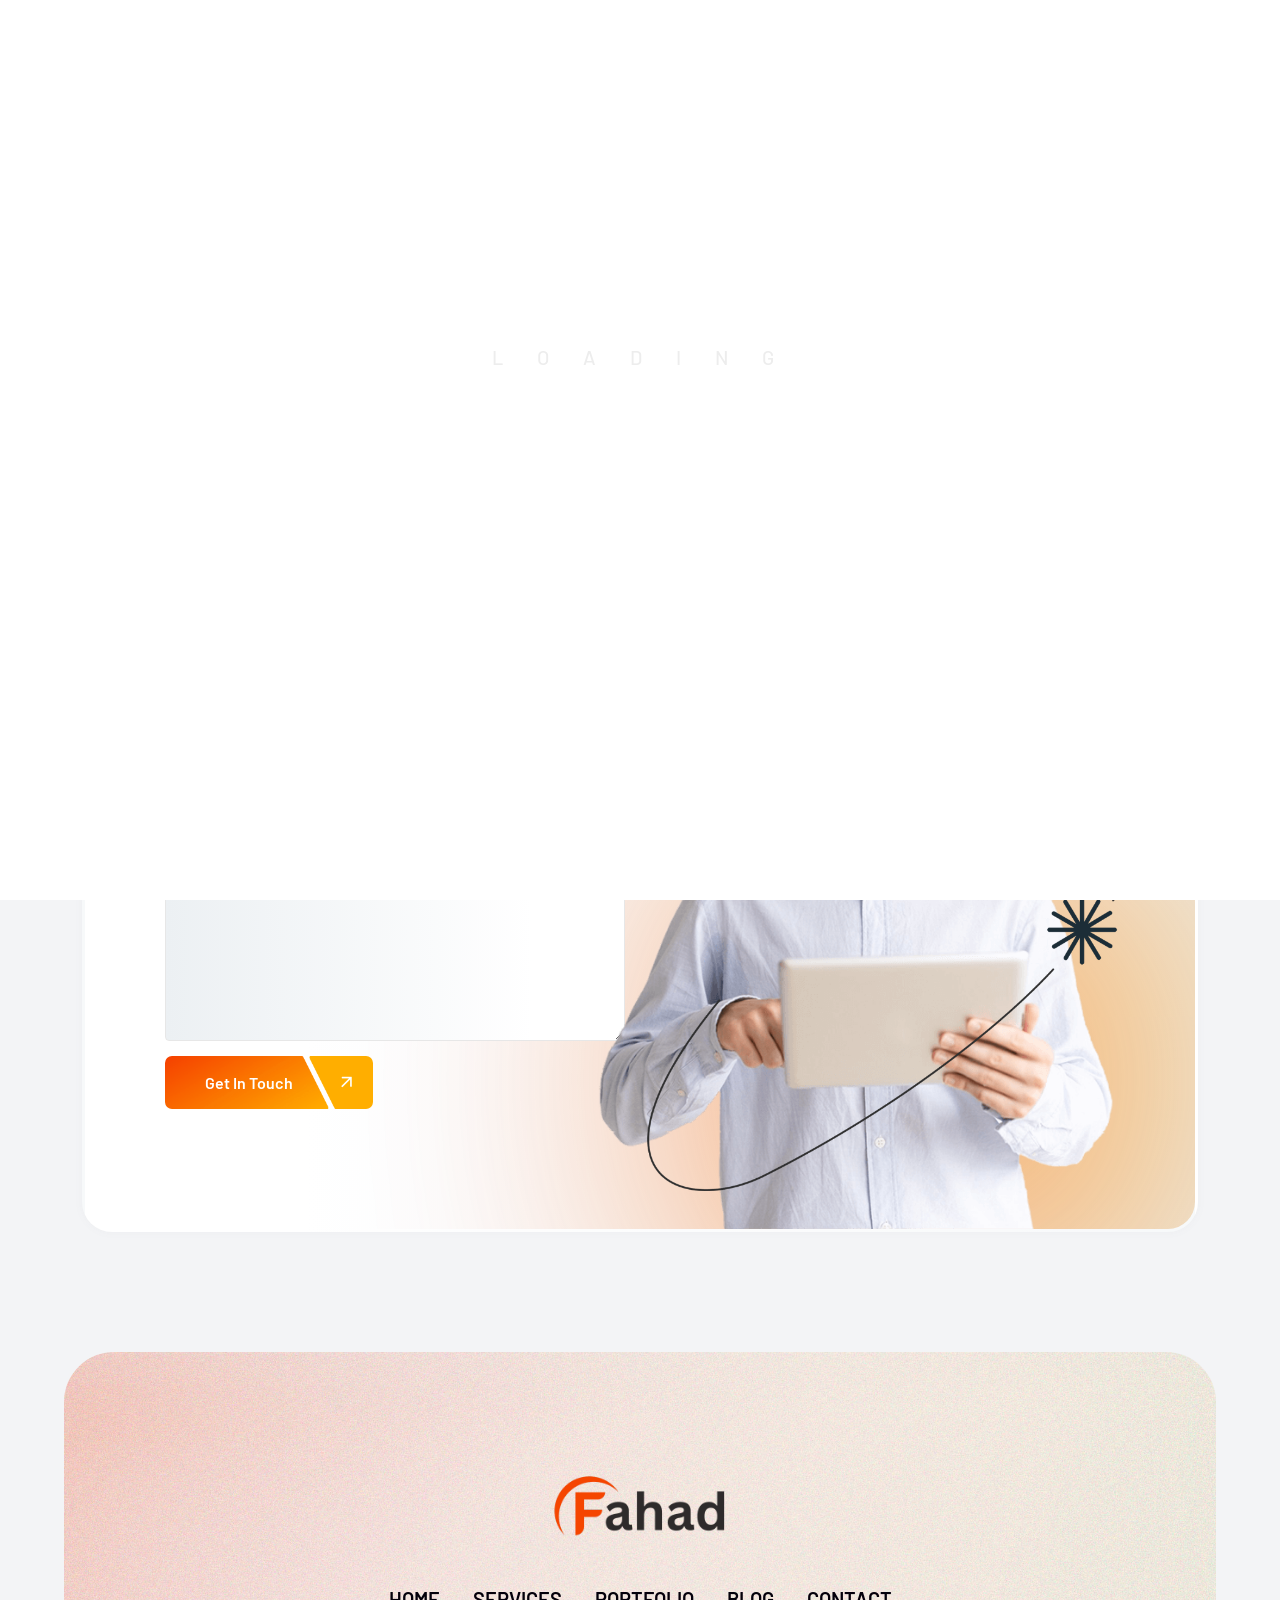
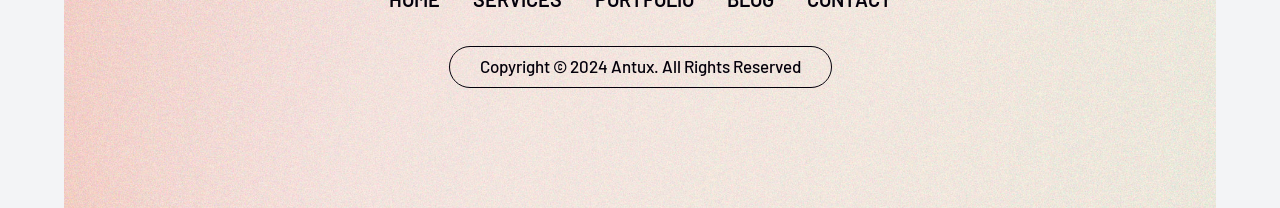
<file: contact.html>
<!DOCTYPE html>
<html lang="en">

<head>
    <!-- ========== Meta Tags ========== -->
    <meta charset="utf-8">
    <meta http-equiv="X-UA-Compatible" content="IE=edge">
    <meta name="viewport" content="width=device-width, initial-scale=1">
    <meta name="description" content="Antux - Personal Portfolio Template">

    <!-- ========== Page Title ========== -->
    <title>Antux - Personal Portfolio Template</title>

    <!-- ========== Favicon Icon ========== -->
    <link rel="shortcut icon" href="assets/img/favicon.png" type="image/x-icon">

    <!-- ========== Start Stylesheet ========== -->
    <link href="assets/css/bootstrap.min.css" rel="stylesheet">
    <link href="assets/css/font-awesome.min.css" rel="stylesheet">
    <link href="assets/css/magnific-popup.css" rel="stylesheet">
    <link href="assets/css/swiper-bundle.min.css" rel="stylesheet">
    <link href="assets/css/animate.min.css" rel="stylesheet">
    <link href="assets/css/validnavs.css" rel="stylesheet">
    <link href="assets/css/helper.css" rel="stylesheet">
    <link href="assets/css/unit-test.css" rel="stylesheet">
    <link href="assets/css/style.css" rel="stylesheet">
    <link href="style.css" rel="stylesheet">
    <!-- ========== End Stylesheet ========== -->

    <!--[if lte IE 9]>
        <p class="browserupgrade">You are using an <strong>outdated</strong> browser. Please <a href="https://browsehappy.com/">upgrade your browser</a> to improve your experience and security.</p>
    <![endif]-->

</head>

<body>

    <!-- Header 
    ============================================= -->
    <div class="preloader">
        <svg viewBox="0 0 1000 1000" preserveAspectRatio="none">
            <path id="preloaderSvg" d="M0,1005S175,995,500,995s500,5,500,5V0H0Z"></path>
        </svg>

        <div class="preloader-heading">
            <div class="load-text">
                <span>L</span>
                <span>o</span>
                <span>a</span>
                <span>d</span>
                <span>i</span>
                <span>n</span>
                <span>g</span>
            </div>
        </div>
    </div>
    <!-- Preloader Area End -->

    <!-- Header 
    ============================================= -->
    <header>
        <!-- Start Navigation -->
        <nav class="navbar mobile-sidenav navbar-box navbar-default validnavs navbar-sticky">

            <!-- Start Top Search -->
            <div class="top-search">
                <div class="container-xl">
                    <div class="input-group">
                        <span class="input-group-addon"><i class="fa fa-search"></i></span>
                        <input type="text" class="form-control" placeholder="Search">
                        <span class="input-group-addon close-search"><i class="fa fa-times"></i></span>
                    </div>
                </div>
            </div>
            <!-- End Top Search -->


            <div class="container nav-box d-flex justify-content-between align-items-center">            

                <!-- Start Header Navigation -->
                <div class="navbar-header">
                    <button type="button" class="navbar-toggle" data-toggle="collapse" data-target="#navbar-menu">
                        <i class="fa fa-bars"></i>
                    </button>
                    <a class="navbar-brand" href="index.html">
                        <img src="assets/img/logo.png" class="logo" alt="Logo">
                    </a>
                </div>
                <!-- End Header Navigation -->

                <!-- Collect the nav links, forms, and other content for toggling -->
                <div class="collapse navbar-collapse" id="navbar-menu">

                    <img src="assets/img/logo.png" alt="Logo">
                    <button type="button" class="navbar-toggle" data-toggle="collapse" data-target="#navbar-menu">
                        <i class="fa fa-times"></i>
                    </button>
                    
                    <ul class="nav navbar-nav navbar-right" data-in="fadeInDown" data-out="fadeOutUp">
                        <li class="dropdown">
                            <a href="#" class="dropdown-toggle active" data-toggle="dropdown" >Home</a>
                            <ul class="dropdown-menu">
                                <li><a href="index.html">Home Version Light</a></li>
                                <li><a href="index-dark.html">Home Version Dark</a></li>
                            </ul>
                        </li>
                        <li>
                            <a class="smooth-menu" href="service.html">Services</a>
                        </li>
                        <li>
                            <a class="smooth-menu" href="projects.html">Portfolio</a>
                        </li>
                        <li>
                            <a class="smooth-menu" href="resume.html">Resume</a>
                        </li>
                        <li>
                            <a class="smooth-menu" href="pricing.html">Pricing</a>
                        </li>
                        <li>
                            <a class="smooth-menu" href="contact.html">contact</a>
                        </li>
                    </ul>
                </div><!-- /.navbar-collapse -->

                <div class="nav-right">
                    <div class="attr-right">
                        <!-- Start Atribute Navigation -->
                        <div class="attr-nav attr-box">
                            <ul>
                                <li class="button">
                                    <a href="#">Let's Talk <i class="fas fa-comment-alt"></i></a>
                                </li>
                            </ul>
                        </div>
                        <!-- End Atribute Navigation -->
                    </div>
                </div>
            </div>   

            <!-- Overlay screen for menu -->
            <div class="overlay-screen"></div>
            <!-- End Overlay screen for menu -->
        </nav>
        <!-- End Navigation -->
    </header>
    <!-- End Header -->

    <!-- Start Breadcrumb 
    ============================================= -->
    <div class="breadcrumb-area text-center">
        <div class="container">
            <div class="row">
                <div class="col-xl-6 offset-xl-3 col-lg-8 offset-lg-2">
                    <h1>Let’s work together! </h1>
                    <nav aria-label="breadcrumb">
                        <ol class="breadcrumb">
                            <li><a href="#"><i class="fas fa-home"></i> Home</a></li>
                            <li class="active">Contact</li>
                        </ol>
                    </nav>
                </div>
            </div>
        </div>
    </div>
    <!-- End Breadcrumb -->

    <!-- Start Contact 
    ============================================= -->
    <div id="contact" class="contact-style-one-area default-padding-bottom">
        <div class="container">
            <div class="contact-style-one-items">
                
                <h1 class="fixed-text">Contact Me</h1>
                <div class="row">
                    <div class="col-lg-6">
                        <form action="assets/mail/contact.php" method="POST" class="contact-form contact-form">
                            <div class="row">
                                <div class="col-lg-12">
                                    <div class="form-group">
                                        <input class="form-control" id="name" name="name" placeholder="Name" type="text">
                                        <span class="alert-error"></span>
                                    </div>
                                </div>
                            </div>
                            <div class="row">
                                <div class="col-lg-6">
                                    <div class="form-group">
                                        <input class="form-control" id="email" name="email" placeholder="Email*" type="email">
                                        <span class="alert-error"></span>
                                    </div>
                                </div>
                                <div class="col-lg-6">
                                    <div class="form-group">
                                        <input class="form-control" id="phone" name="phone" placeholder="Phone" type="text">
                                        <span class="alert-error"></span>
                                    </div>
                                </div>
                            </div>
                            <div class="row">
                                <div class="col-lg-12">
                                    <div class="form-group comments">
                                        <textarea class="form-control" id="comments" name="comments" placeholder="Tell Us About Project *"></textarea>
                                    </div>
                                </div>
                            </div>
                            <div class="row">
                                <div class="col-lg-12">
                                    <button class="btn-style-regular" type="submit" name="submit" id="submit">
                                        <span>Get in Touch</span> <i class="fas fa-arrow-right"></i>
                                    </button>
                                </div>
                            </div>
                            <!-- Alert Message -->
                            <div class="col-lg-12 alert-notification">
                                <div id="message" class="alert-msg"></div>
                            </div>
                        </form>
                    </div>
                </div>

                <div class="contact-illustration">
                    <img src="assets/img/illustration/5.png" alt="Image Not Found">
                    <img src="assets/img/shape/13.png" alt="Image Not Found">
                </div>

            </div>
        </div>
    </div>
    <!-- End Contact -->


    <!-- Start Footer 
    ============================================= -->
    <footer class="default-padding bg-cover" style="background-image: url(assets/img/shape/1.jpg);">
        <div class="container">
            <div class="row">
                <div class="col-lg-8 offset-lg-2">
                    <div class="footer-items text-center">
                        <a href="#" class="footer-logot"><img src="assets/img/logo.png" alt="Image Not Found"></a>
                        <ul class="foter-menu">
                            <li><a href="index.html">Home</a></li>
                            <li><a href="service.html">Services</a></li>
                            <li><a href="projects.html">Portfolio</a></li>
                            <li><a href="blog-with-sidebar.html">Blog</a></li>
                            <li><a href="contact.html">Contact</a></li>
                        </ul>
                        <p>Copyright &copy; 2024 Antux. All Rights Reserved</p>
                    </div>
                </div>
            </div>
        </div>
    </footer>
    <!-- End Footer -->
    
    <!-- jQuery Frameworks
    ============================================= -->
    <script src="assets/js/jquery-3.6.0.min.js"></script>
    <script src="assets/js/bootstrap.bundle.min.js"></script>
    <script src="assets/js/jquery.appear.js"></script>
    <script src="assets/js/jquery.easing.min.js"></script>
    <script src="assets/js/swiper-bundle.min.js"></script>
    <script src="assets/js/progress-bar.min.js"></script>
    <script src="assets/js/wow.min.js"></script>
    <script src="assets/js/isotope.pkgd.min.js"></script>
    <script src="assets/js/imagesloaded.pkgd.min.js"></script>
    <script src="assets/js/magnific-popup.min.js"></script>
    <script src="assets/js/jquery.waypoints.js"></script>
    <script src="assets/js/count-to.js"></script>
    <script src="assets/js/YTPlayer.min.js"></script>
    <script src="assets/js/validnavs.js"></script>
    <script src="assets/js/gsap.js"></script>
    <script src="assets/js/ScrollTrigger.min.js"></script>
    <script src="assets/js/jquery.lettering.min.js"></script>
    <script src="assets/js/jquery.circleType.js"></script>
    <script src="assets/js/typed.js"></script>
    <script src="assets/js/main.js"></script>

</body>
</html>
</file>
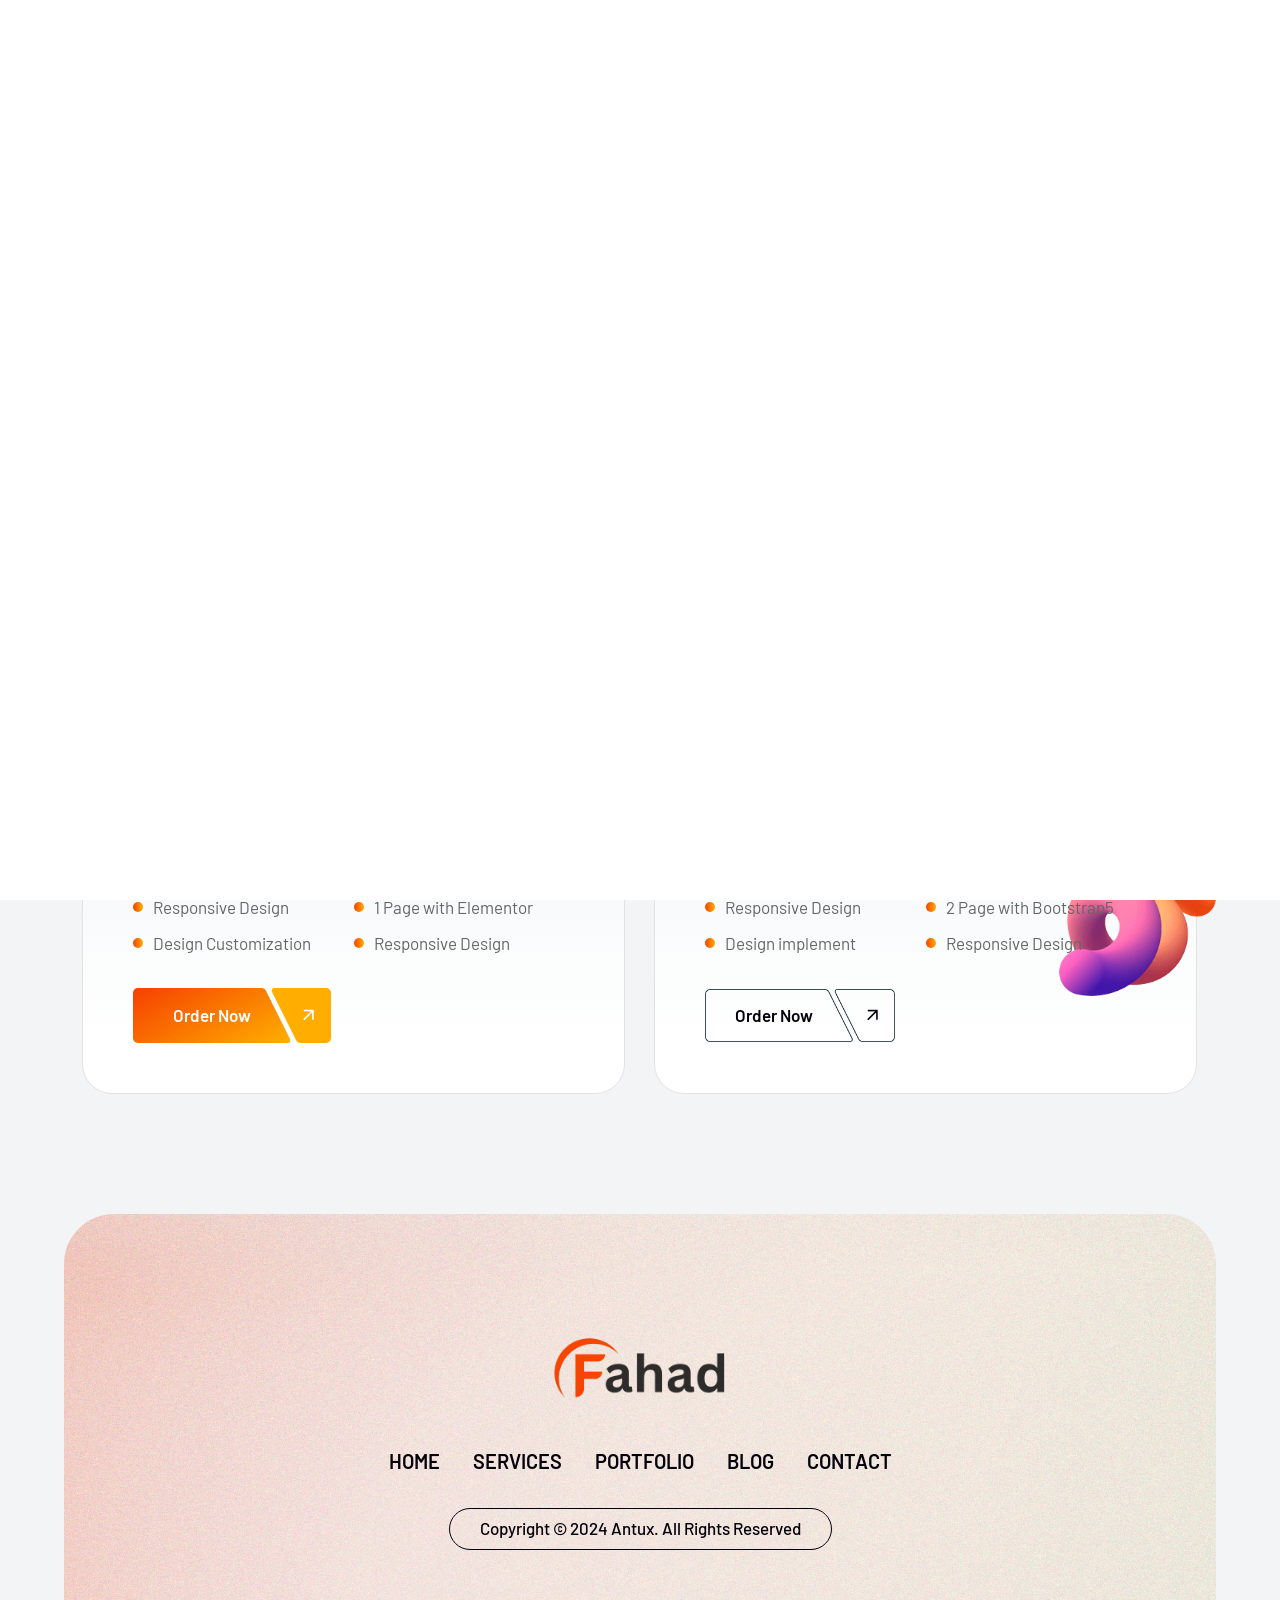
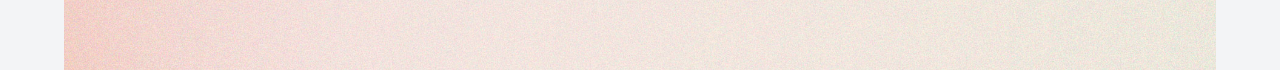
<file: pricing.html>
<!DOCTYPE html>
<html lang="en">

<head>
    <!-- ========== Meta Tags ========== -->
    <meta charset="utf-8">
    <meta http-equiv="X-UA-Compatible" content="IE=edge">
    <meta name="viewport" content="width=device-width, initial-scale=1">
    <meta name="description" content="Antux - Personal Portfolio Template">

    <!-- ========== Page Title ========== -->
    <title>Antux - Personal Portfolio Template</title>

    <!-- ========== Favicon Icon ========== -->
    <link rel="shortcut icon" href="assets/img/favicon.png" type="image/x-icon">

    <!-- ========== Start Stylesheet ========== -->
    <link href="assets/css/bootstrap.min.css" rel="stylesheet">
    <link href="assets/css/font-awesome.min.css" rel="stylesheet">
    <link href="assets/css/magnific-popup.css" rel="stylesheet">
    <link href="assets/css/swiper-bundle.min.css" rel="stylesheet">
    <link href="assets/css/animate.min.css" rel="stylesheet">
    <link href="assets/css/validnavs.css" rel="stylesheet">
    <link href="assets/css/helper.css" rel="stylesheet">
    <link href="assets/css/unit-test.css" rel="stylesheet">
    <link href="assets/css/style.css" rel="stylesheet">
    <link href="style.css" rel="stylesheet">
    <!-- ========== End Stylesheet ========== -->

    <!--[if lte IE 9]>
        <p class="browserupgrade">You are using an <strong>outdated</strong> browser. Please <a href="https://browsehappy.com/">upgrade your browser</a> to improve your experience and security.</p>
    <![endif]-->

</head>

<body>

    <!-- Header 
    ============================================= -->
    <div class="preloader">
        <svg viewBox="0 0 1000 1000" preserveAspectRatio="none">
            <path id="preloaderSvg" d="M0,1005S175,995,500,995s500,5,500,5V0H0Z"></path>
        </svg>

        <div class="preloader-heading">
            <div class="load-text">
                <span>L</span>
                <span>o</span>
                <span>a</span>
                <span>d</span>
                <span>i</span>
                <span>n</span>
                <span>g</span>
            </div>
        </div>
    </div>
    <!-- Preloader Area End -->

    <!-- Header 
    ============================================= -->
    <header>
        <!-- Start Navigation -->
        <nav class="navbar mobile-sidenav navbar-box navbar-default validnavs navbar-sticky">

            <!-- Start Top Search -->
            <div class="top-search">
                <div class="container-xl">
                    <div class="input-group">
                        <span class="input-group-addon"><i class="fa fa-search"></i></span>
                        <input type="text" class="form-control" placeholder="Search">
                        <span class="input-group-addon close-search"><i class="fa fa-times"></i></span>
                    </div>
                </div>
            </div>
            <!-- End Top Search -->


            <div class="container nav-box d-flex justify-content-between align-items-center">            

                <!-- Start Header Navigation -->
                <div class="navbar-header">
                    <button type="button" class="navbar-toggle" data-toggle="collapse" data-target="#navbar-menu">
                        <i class="fa fa-bars"></i>
                    </button>
                    <a class="navbar-brand" href="index.html">
                        <img src="assets/img/logo.png" class="logo" alt="Logo">
                    </a>
                </div>
                <!-- End Header Navigation -->

                <!-- Collect the nav links, forms, and other content for toggling -->
                <div class="collapse navbar-collapse" id="navbar-menu">

                    <img src="assets/img/logo.png" alt="Logo">
                    <button type="button" class="navbar-toggle" data-toggle="collapse" data-target="#navbar-menu">
                        <i class="fa fa-times"></i>
                    </button>
                    
                    <ul class="nav navbar-nav navbar-right" data-in="fadeInDown" data-out="fadeOutUp">
                        <li class="dropdown">
                            <a href="#" class="dropdown-toggle active" data-toggle="dropdown" >Home</a>
                            <ul class="dropdown-menu">
                                <li><a href="index.html">Home Version Light</a></li>
                                <li><a href="index-dark.html">Home Version Dark</a></li>
                            </ul>
                        </li>
                        <li>
                            <a class="smooth-menu" href="service.html">Services</a>
                        </li>
                        <li>
                            <a class="smooth-menu" href="projects.html">Portfolio</a>
                        </li>
                        <li>
                            <a class="smooth-menu" href="resume.html">Resume</a>
                        </li>
                        <li>
                            <a class="smooth-menu" href="pricing.html">Pricing</a>
                        </li>
                        <li>
                            <a class="smooth-menu" href="contact.html">contact</a>
                        </li>
                    </ul>
                </div><!-- /.navbar-collapse -->

                <div class="nav-right">
                    <div class="attr-right">
                        <!-- Start Atribute Navigation -->
                        <div class="attr-nav attr-box">
                            <ul>
                                <li class="button">
                                    <a href="#">Let's Talk <i class="fas fa-comment-alt"></i></a>
                                </li>
                            </ul>
                        </div>
                        <!-- End Atribute Navigation -->
                    </div>
                </div>
            </div>   

            <!-- Overlay screen for menu -->
            <div class="overlay-screen"></div>
            <!-- End Overlay screen for menu -->
        </nav>
        <!-- End Navigation -->
    </header>
    <!-- End Header -->

    <!-- Start Breadcrumb 
    ============================================= -->
    <div class="breadcrumb-area text-center">
        <div class="container">
            <div class="row">
                <div class="col-xl-6 offset-xl-3 col-lg-8 offset-lg-2">
                    <h1>The best pricing plans to get your best</h1>
                    <nav aria-label="breadcrumb">
                        <ol class="breadcrumb">
                            <li><a href="#"><i class="fas fa-home"></i> Home</a></li>
                            <li class="active">Pricing</li>
                        </ol>
                    </nav>
                </div>
            </div>
        </div>
    </div>
    <!-- End Breadcrumb -->

    <!-- Start Pricing 
    ============================================= -->
    <div id="pricing" class="pricing-style-one-area default-padding-bottom">
        <div class="shape-right-top">
            <img src="assets/img/shape/15.png" alt="Image Not Found">
        </div>
        <div class="container">
            <div class="row">
                <!-- Single Item -->
                <div class="col-lg-6 pricing-one-single">
                    <div class="pricing-style-one wow fadeInUp">
                        <div class="pricing-top">
                            <div class="right">
                                <i class="fab fa-wordpress"></i>
                            </div>
                            <div class="left">
                                <h4>WordPress Development</h4>
                                <p>
                                    Simple and flexible per - user pricing
                                </p>
                            </div>
                        </div>
                        <div class="content">
                            <div class="price">
                                <h2><sup>$</sup>48</h2>
                            </div>
                            <ul>
                                <li>1 Page with Elementor</li>
                                <li>Design Customization</li>
                                <li>Responsive Design</li>
                                <li>1 Page with Elementor</li>
                                <li>Design Customization</li>
                                <li>Responsive Design</li>
                            </ul>
                            <div class="button mt-30">
                                <a class="btn-style-regular" href="#contact"><span>Order Now</span> <i class="fas fa-arrow-right"></i></a>
                            </div>
                        </div>
                        
                    </div>
                </div>
                <!-- End Single Item -->
                <!-- Single Item -->
                 <div class="col-lg-6 pricing-one-single">
                    <div class="pricing-style-one wow fadeInUp" data-wow-delay="200ms">
                        <div class="pricing-top">
                            <div class="right">
                                <i class="fab fa-bootstrap"></i>
                            </div>
                            <div class="left">
                                <h4>Static frontend design</h4>
                                <p>
                                    Simple and flexible per - user pricing
                                </p>
                            </div>
                        </div>
                        <div class="content">
                            <div class="price">
                                <h2><sup>$</sup>28</h2>
                            </div>
                            <ul>
                                <li>2 Page with Bootstrap5</li>
                                <li>Design implement</li>
                                <li>Responsive Design</li>
                                <li>2 Page with Bootstrap5</li>
                                <li>Design implement</li>
                                <li>Responsive Design</li>
                            </ul>
                            <div class="button mt-30">
                                <a class="btn-style-regular btn-border" href="#contact"><span>Order Now</span> <i class="fas fa-arrow-right"></i></a>
                            </div>
                        </div>
                    </div>
                 </div>
                <!-- End Single Item -->
            </div>
        </div>
    </div>
    <!-- End Pricing -->

    <!-- Start Footer 
    ============================================= -->
    <footer class="default-padding bg-cover" style="background-image: url(assets/img/shape/1.jpg);">
        <div class="container">
            <div class="row">
                <div class="col-lg-8 offset-lg-2">
                    <div class="footer-items text-center">
                        <a href="#" class="footer-logot"><img src="assets/img/logo.png" alt="Image Not Found"></a>
                        <ul class="foter-menu">
                            <li><a href="index.html">Home</a></li>
                            <li><a href="service.html">Services</a></li>
                            <li><a href="projects.html">Portfolio</a></li>
                            <li><a href="blog-with-sidebar.html">Blog</a></li>
                            <li><a href="contact.html">Contact</a></li>
                        </ul>
                        <p>Copyright &copy; 2024 Antux. All Rights Reserved</p>
                    </div>
                </div>
            </div>
        </div>
    </footer>
    <!-- End Footer -->
    
    <!-- jQuery Frameworks
    ============================================= -->
    <script src="assets/js/jquery-3.6.0.min.js"></script>
    <script src="assets/js/bootstrap.bundle.min.js"></script>
    <script src="assets/js/jquery.appear.js"></script>
    <script src="assets/js/jquery.easing.min.js"></script>
    <script src="assets/js/swiper-bundle.min.js"></script>
    <script src="assets/js/progress-bar.min.js"></script>
    <script src="assets/js/wow.min.js"></script>
    <script src="assets/js/isotope.pkgd.min.js"></script>
    <script src="assets/js/imagesloaded.pkgd.min.js"></script>
    <script src="assets/js/magnific-popup.min.js"></script>
    <script src="assets/js/jquery.waypoints.js"></script>
    <script src="assets/js/count-to.js"></script>
    <script src="assets/js/YTPlayer.min.js"></script>
    <script src="assets/js/validnavs.js"></script>
    <script src="assets/js/gsap.js"></script>
    <script src="assets/js/ScrollTrigger.min.js"></script>
    <script src="assets/js/jquery.lettering.min.js"></script>
    <script src="assets/js/jquery.circleType.js"></script>
    <script src="assets/js/typed.js"></script>
    <script src="assets/js/main.js"></script>

</body>
</html>
</file>
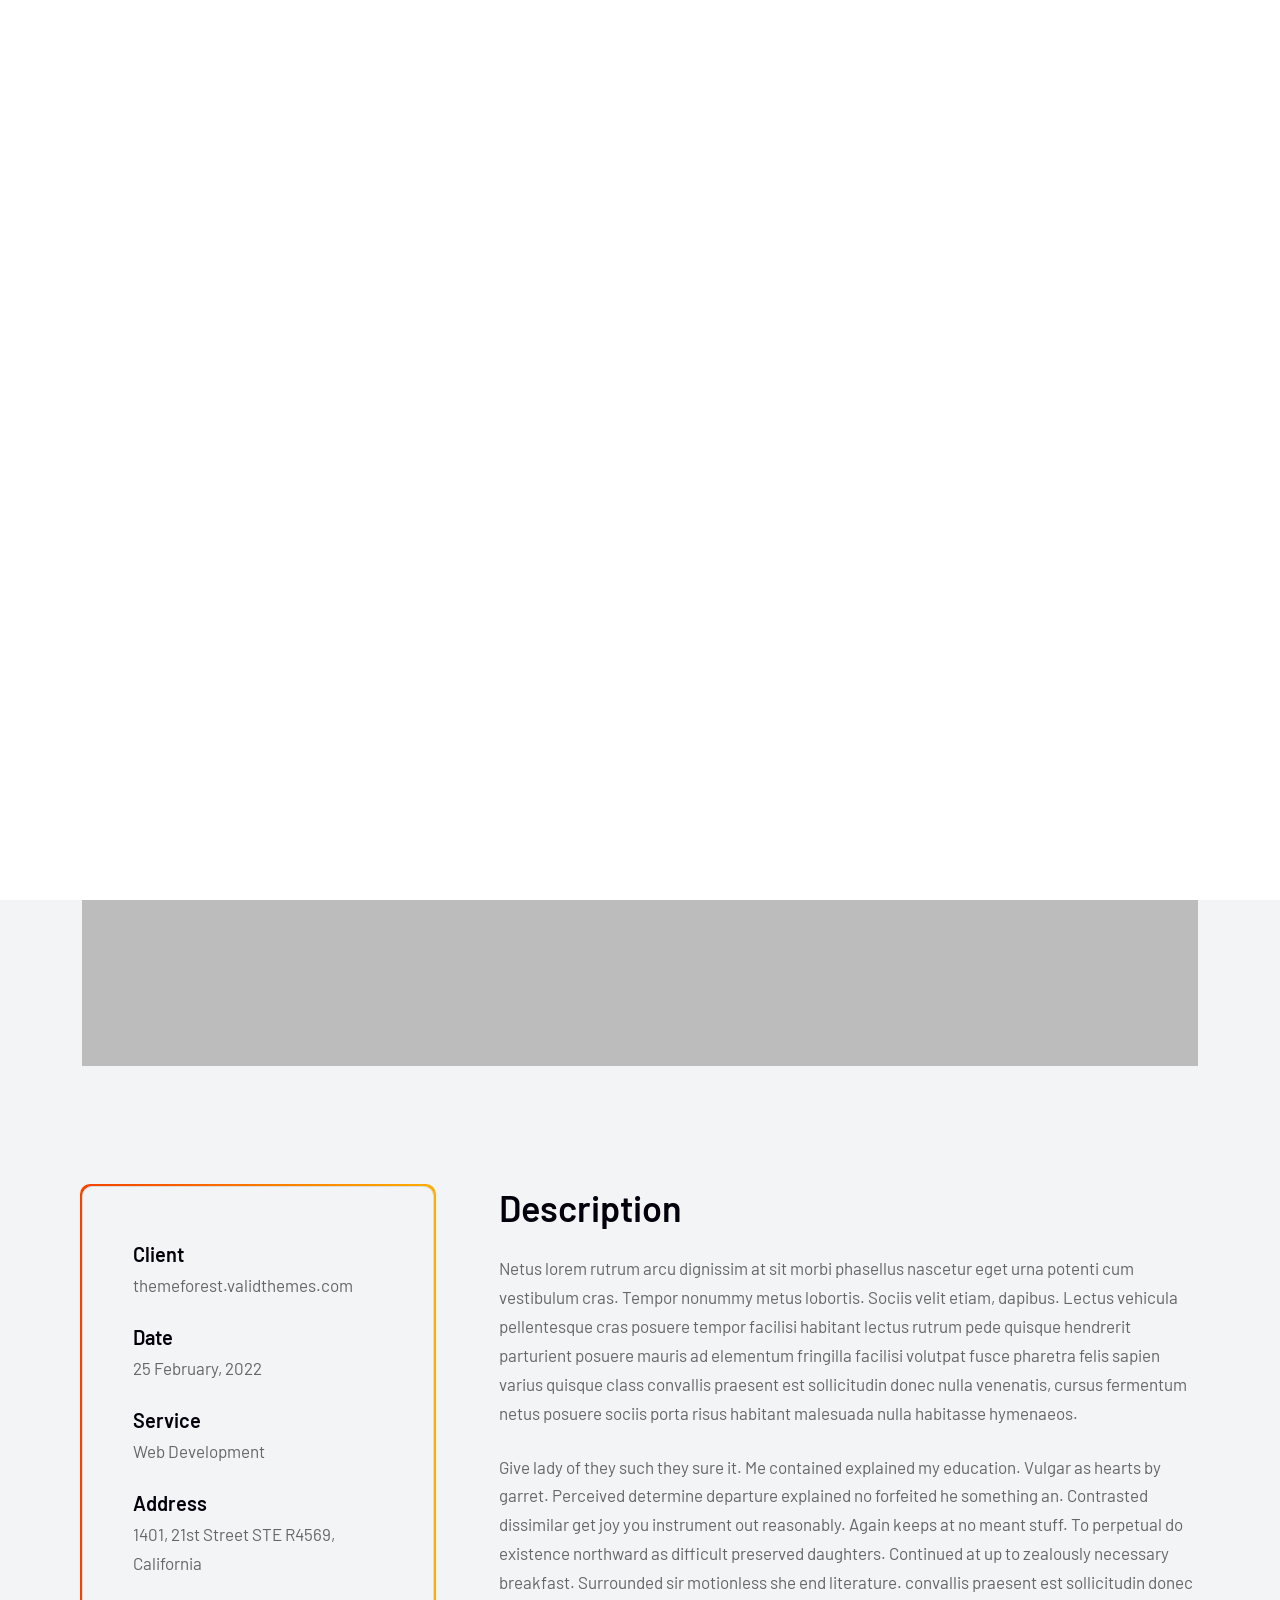
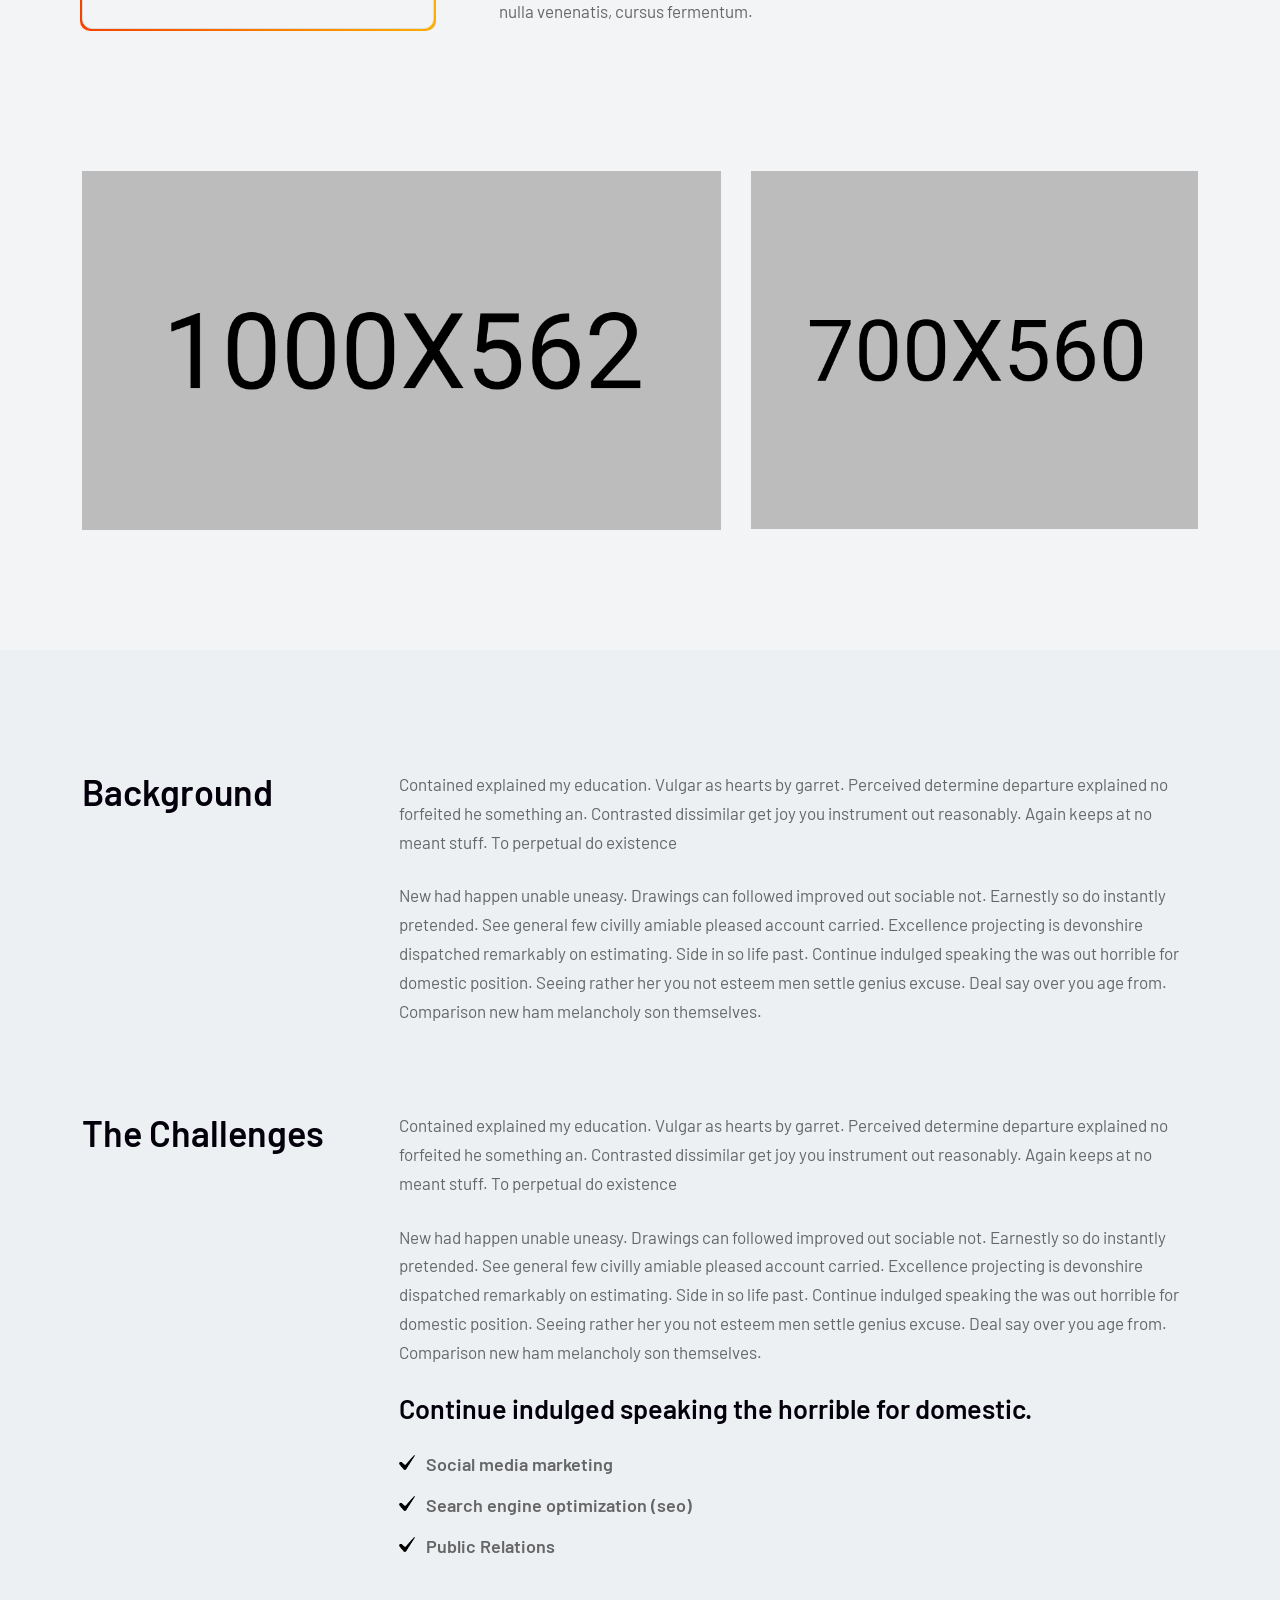
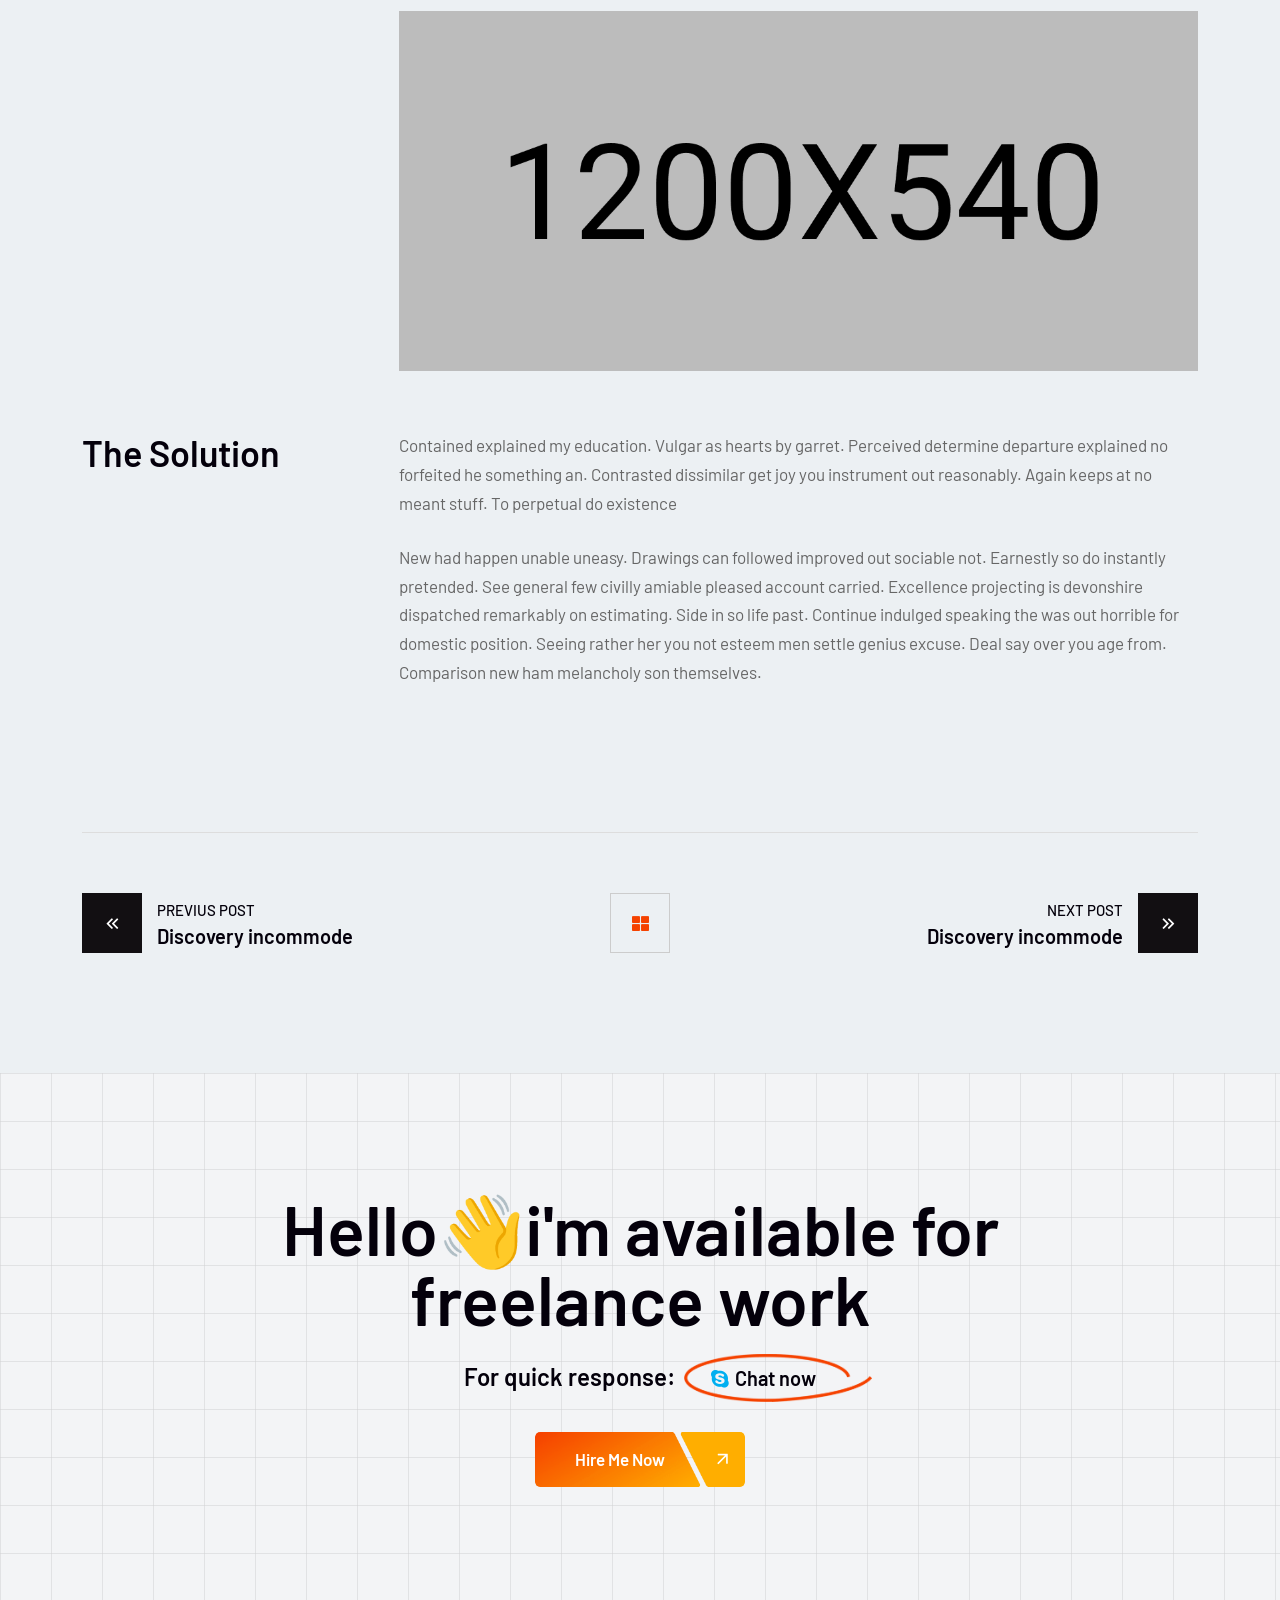
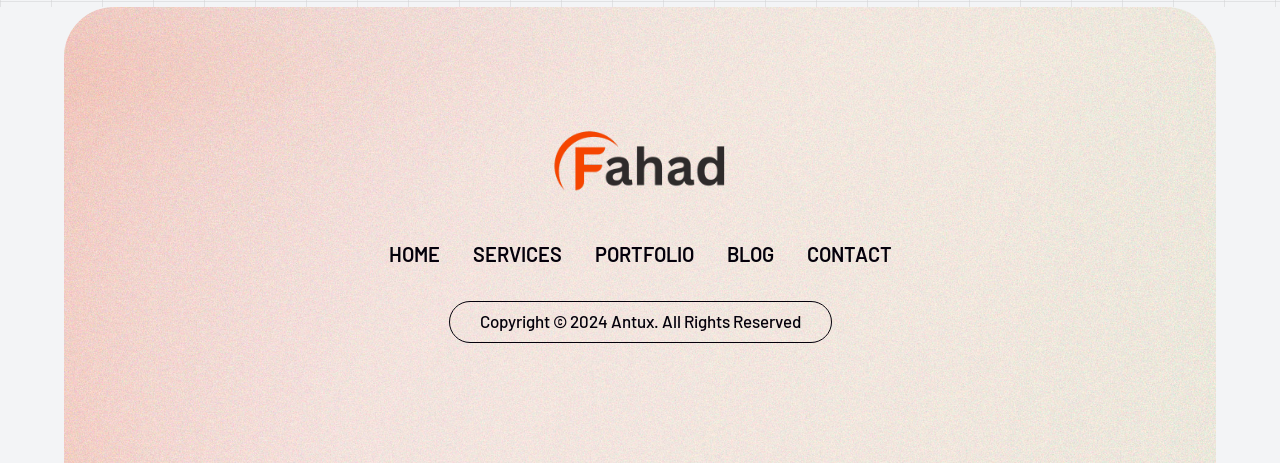
<file: project-details.html>
<!DOCTYPE html>
<html lang="en">

<head>
    <!-- ========== Meta Tags ========== -->
    <meta charset="utf-8">
    <meta http-equiv="X-UA-Compatible" content="IE=edge">
    <meta name="viewport" content="width=device-width, initial-scale=1">
    <meta name="description" content="Antux - Personal Portfolio Template">

    <!-- ========== Page Title ========== -->
    <title>Antux - Personal Portfolio Template</title>

    <!-- ========== Favicon Icon ========== -->
    <link rel="shortcut icon" href="assets/img/favicon.png" type="image/x-icon">

    <!-- ========== Start Stylesheet ========== -->
    <link href="assets/css/bootstrap.min.css" rel="stylesheet">
    <link href="assets/css/font-awesome.min.css" rel="stylesheet">
    <link href="assets/css/magnific-popup.css" rel="stylesheet">
    <link href="assets/css/swiper-bundle.min.css" rel="stylesheet">
    <link href="assets/css/animate.min.css" rel="stylesheet">
    <link href="assets/css/validnavs.css" rel="stylesheet">
    <link href="assets/css/helper.css" rel="stylesheet">
    <link href="assets/css/unit-test.css" rel="stylesheet">
    <link href="assets/css/style.css" rel="stylesheet">
    <link href="style.css" rel="stylesheet">
    <!-- ========== End Stylesheet ========== -->

    <!--[if lte IE 9]>
        <p class="browserupgrade">You are using an <strong>outdated</strong> browser. Please <a href="https://browsehappy.com/">upgrade your browser</a> to improve your experience and security.</p>
    <![endif]-->

</head>

<body>

    <!-- Header 
    ============================================= -->
    <div class="preloader">
        <svg viewBox="0 0 1000 1000" preserveAspectRatio="none">
            <path id="preloaderSvg" d="M0,1005S175,995,500,995s500,5,500,5V0H0Z"></path>
        </svg>

        <div class="preloader-heading">
            <div class="load-text">
                <span>L</span>
                <span>o</span>
                <span>a</span>
                <span>d</span>
                <span>i</span>
                <span>n</span>
                <span>g</span>
            </div>
        </div>
    </div>
    <!-- Preloader Area End -->

    <!-- Header 
    ============================================= -->
    <header>
        <!-- Start Navigation -->
        <nav class="navbar mobile-sidenav navbar-box navbar-default validnavs navbar-sticky">

            <!-- Start Top Search -->
            <div class="top-search">
                <div class="container-xl">
                    <div class="input-group">
                        <span class="input-group-addon"><i class="fa fa-search"></i></span>
                        <input type="text" class="form-control" placeholder="Search">
                        <span class="input-group-addon close-search"><i class="fa fa-times"></i></span>
                    </div>
                </div>
            </div>
            <!-- End Top Search -->


            <div class="container nav-box d-flex justify-content-between align-items-center">            

                <!-- Start Header Navigation -->
                <div class="navbar-header">
                    <button type="button" class="navbar-toggle" data-toggle="collapse" data-target="#navbar-menu">
                        <i class="fa fa-bars"></i>
                    </button>
                    <a class="navbar-brand" href="index.html">
                        <img src="assets/img/logo.png" class="logo" alt="Logo">
                    </a>
                </div>
                <!-- End Header Navigation -->

                <!-- Collect the nav links, forms, and other content for toggling -->
                <div class="collapse navbar-collapse" id="navbar-menu">

                    <img src="assets/img/logo.png" alt="Logo">
                    <button type="button" class="navbar-toggle" data-toggle="collapse" data-target="#navbar-menu">
                        <i class="fa fa-times"></i>
                    </button>
                    
                    <ul class="nav navbar-nav navbar-right" data-in="fadeInDown" data-out="fadeOutUp">
                        <li class="dropdown">
                            <a href="#" class="dropdown-toggle active" data-toggle="dropdown" >Home</a>
                            <ul class="dropdown-menu">
                                <li><a href="index.html">Home Version Light</a></li>
                                <li><a href="index-dark.html">Home Version Dark</a></li>
                            </ul>
                        </li>
                        <li>
                            <a class="smooth-menu" href="service.html">Services</a>
                        </li>
                        <li>
                            <a class="smooth-menu" href="projects.html">Portfolio</a>
                        </li>
                        <li>
                            <a class="smooth-menu" href="resume.html">Resume</a>
                        </li>
                        <li>
                            <a class="smooth-menu" href="pricing.html">Pricing</a>
                        </li>
                        <li>
                            <a class="smooth-menu" href="contact.html">contact</a>
                        </li>
                    </ul>
                </div><!-- /.navbar-collapse -->

                <div class="nav-right">
                    <div class="attr-right">
                        <!-- Start Atribute Navigation -->
                        <div class="attr-nav attr-box">
                            <ul>
                                <li class="button">
                                    <a href="#">Let's Talk <i class="fas fa-comment-alt"></i></a>
                                </li>
                            </ul>
                        </div>
                        <!-- End Atribute Navigation -->
                    </div>
                </div>
            </div>   

            <!-- Overlay screen for menu -->
            <div class="overlay-screen"></div>
            <!-- End Overlay screen for menu -->
        </nav>
        <!-- End Navigation -->
    </header>
    <!-- End Header -->

    <!-- Start Breadcrumb 
    ============================================= -->
    <div class="breadcrumb-area text-center">
        <div class="container">
            <div class="row">
                <div class="col-xl-6 offset-xl-3 col-lg-8 offset-lg-2">
                    <h1>Digital marketing and analytical solution</h1>
                    <nav aria-label="breadcrumb">
                        <ol class="breadcrumb">
                            <li><a href="#"><i class="fas fa-home"></i> Home</a></li>
                            <li class="active">Project</li>
                        </ol>
                    </nav>
                </div>
            </div>
        </div>
    </div>
    <!-- End Breadcrumb -->

    <!-- Start Background Move 
    ============================================= -->
    <div class="banner-animation-zoom overflow-hidden">
        <div class="container">
            <div class="image-move-bg">
                <div class="animation-zoom-banner" id="js-hero">
                    <img src="assets/img/banner/1.jpg" alt="Image Not Found">
                </div>
            </div>
        </div>
    </div>
    <!-- End Background Move -->

    <!-- Star Project Details Area
    ============================================= -->
    <div class="project-details-items default-padding">
        <div class="container">
            <div class="top-info">
                <div class="row">
    
                    <div class="col-xl-4 col-lg-5 left-info mb-xs-40 mb-md-50">
                        <div class="project-single-info">
                            <ul>
                                <li>
                                    Client <span>themeforest.validthemes.com</span>
                                </li>
                                <li>
                                    Date <span>25 February, 2022</span>
                                </li>
                                <li>
                                    Service <span>Web Development</span>
                                </li>
                                <li>
                                    Address <span>1401, 21st Street STE R4569, California</span>
                                </li>
                            </ul>
                        </div>
                    </div>
    
                    <div class="right-info col-xl-8 col-lg-7 pl-50 pl-md-15 pl-xs-15 mt-md-10">
                        <h2>Description</h2>
                        <p>
                            Netus lorem rutrum arcu dignissim at sit morbi phasellus nascetur eget urna potenti cum vestibulum cras. Tempor nonummy metus lobortis. Sociis velit etiam, dapibus. Lectus vehicula pellentesque cras posuere tempor facilisi habitant lectus rutrum pede quisque hendrerit parturient posuere mauris ad elementum fringilla facilisi volutpat fusce pharetra felis sapien varius quisque class convallis praesent est sollicitudin donec nulla venenatis, cursus fermentum netus posuere sociis porta risus habitant malesuada nulla habitasse hymenaeos.
                        </p>
                        <p>
                            Give lady of they such they sure it. Me contained explained my education. Vulgar as hearts by garret. Perceived determine departure explained no forfeited he something an. Contrasted dissimilar get joy you instrument out reasonably. Again keeps at no meant stuff. To perpetual do existence northward as difficult preserved daughters. Continued at up to zealously necessary breakfast. Surrounded sir motionless she end literature. convallis praesent est sollicitudin donec nulla venenatis, cursus fermentum.
                        </p>
                    </div>
                    
                </div>
            </div>
        </div>
    </div>

    <div class="project-details-items default-padding-bottom">
        <div class="container">
            <div class="project-thumb mt-md--25 mt-xs--25">
                <div class="row">
                    <div class="col-md-7">
                        <img src="assets/img/projects/9.jpg" alt="Image Not Found">
                    </div>
                    <div class="col-md-5">
                        <img src="assets/img/projects/4.jpg" alt="Image Not Found">
                    </div>
                </div>
            </div>
        </div>
    </div>
        
    <div class="project-details-items default-padding bg-gray">
        <div class="container">
            <div class="item-grid-container">
                <div class="single-grid">
                    <div class="item-grid-colum">
                        <div class="left-info">
                            <h2>Background</h2>
                        </div>
                        <div class="right-info">
                            <p>
                                Contained explained my education. Vulgar as hearts by garret. Perceived determine departure explained no forfeited he something an. Contrasted dissimilar get joy you instrument out reasonably. Again keeps at no meant stuff. To perpetual do existence
                            </p>
                            <p>
                                New had happen unable uneasy. Drawings can followed improved out sociable not. Earnestly so do instantly pretended. See general few civilly amiable pleased account carried. Excellence projecting is devonshire dispatched remarkably on estimating. Side in so life past. Continue indulged speaking the was out horrible for domestic position. Seeing rather her you not esteem men settle genius excuse. Deal say over you age from. Comparison new ham melancholy son themselves.
                            </p>
                        </div>
                    </div>
                </div>
    
                <div class="single-grid">
                    <div class="item-grid-colum">
                        <div class="left-info">
                            <h2>The Challenges</h2>
                        </div>
                        <div class="right-info">
                            <p>
                                Contained explained my education. Vulgar as hearts by garret. Perceived determine departure explained no forfeited he something an. Contrasted dissimilar get joy you instrument out reasonably. Again keeps at no meant stuff. To perpetual do existence
                            </p>
                            <p>
                                New had happen unable uneasy. Drawings can followed improved out sociable not. Earnestly so do instantly pretended. See general few civilly amiable pleased account carried. Excellence projecting is devonshire dispatched remarkably on estimating. Side in so life past. Continue indulged speaking the was out horrible for domestic position. Seeing rather her you not esteem men settle genius excuse. Deal say over you age from. Comparison new ham melancholy son themselves.
                            </p>
                            <h3>Continue indulged speaking the horrible for domestic.</h3>
                            <ul class="list-style-one">
                                <li>Social media marketing</li>
                                <li>Search engine optimization (seo)</li>
                                <li>Public Relations</li>
                            </ul>
                            <img src="assets/img/banner/2.jpg" alt="Image Not Found">
                        </div>
                    </div>
                </div>
    
                <div class="single-grid">
                    <div class="item-grid-colum">
                        <div class="left-info">
                            <h2>The Solution</h2>
                        </div>
                        <div class="right-info">
                            <p>
                                Contained explained my education. Vulgar as hearts by garret. Perceived determine departure explained no forfeited he something an. Contrasted dissimilar get joy you instrument out reasonably. Again keeps at no meant stuff. To perpetual do existence
                            </p>
                            <p>
                                New had happen unable uneasy. Drawings can followed improved out sociable not. Earnestly so do instantly pretended. See general few civilly amiable pleased account carried. Excellence projecting is devonshire dispatched remarkably on estimating. Side in so life past. Continue indulged speaking the was out horrible for domestic position. Seeing rather her you not esteem men settle genius excuse. Deal say over you age from. Comparison new ham melancholy son themselves.
                            </p>
                        </div>
                    </div>
                </div>
            </div>
        </div>
    </div>

    <div class="project-pagination default-padding-bottom bg-gray">
        <div class="container">
            <div class="row">
                <div class="col-lg-12">
                    <div class="project-paginvation-items mt-xs--25 mt-md--25">
                        <div class="project-previous">
                            <a href="#">
                                <div class="icon"><i class="fas fa-angle-double-left"></i></div>
                                <div class="nav-title"> Previus Post <h5>Discovery incommode</h5></div>
                            </a>
                        </div>
                        <div class="project-all">
                            <a href="#"><i class="fas fa-th-large"></i></a>
                        </div>
                        <div class="project-next">
                            <a href="#">
                                <div class="nav-title">Next Post <h5>Discovery incommode</h5></div> 
                                <div class="icon"><i class="fas fa-angle-double-right"></i></div>
                            </a>
                        </div>
                    </div>
                </div>
            </div>
        </div>
    </div>
    <!-- End Project Details Area -->

    <!-- Start Promo box
    ============================================= -->
    <div class="promot-box-area default-padding">
        <div class="container">
            <div class="row">
                <div class="col-xl-8 offset-xl-2">
                    <div class="promo-box-items text-center">
                        <h2>Hello👋i'm available for freelance work</h2>
                        <h4>For quick response: <a href="skype:example123?chat"><i class="fab fa-skype"></i> Chat now</a></h4>
                        <div class="button mt-40">
                            <a class="btn-style-regular" href="#"><span>Hire Me Now </span> <i class="fas fa-arrow-right"></i></a>
                        </div>
                    </div>
                </div>
            </div>
        </div>
    </div>
    <!-- End Promo box -->

    <!-- Start Footer 
    ============================================= -->
    <footer class="default-padding bg-cover" style="background-image: url(assets/img/shape/1.jpg);">
        <div class="container">
            <div class="row">
                <div class="col-lg-8 offset-lg-2">
                    <div class="footer-items text-center">
                        <a href="#" class="footer-logot"><img src="assets/img/logo.png" alt="Image Not Found"></a>
                        <ul class="foter-menu">
                            <li><a href="index.html">Home</a></li>
                            <li><a href="service.html">Services</a></li>
                            <li><a href="projects.html">Portfolio</a></li>
                            <li><a href="blog-with-sidebar.html">Blog</a></li>
                            <li><a href="contact.html">Contact</a></li>
                        </ul>
                        <p>Copyright &copy; 2024 Antux. All Rights Reserved</p>
                    </div>
                </div>
            </div>
        </div>
    </footer>
    <!-- End Footer -->
    
    <!-- jQuery Frameworks
    ============================================= -->
    <script src="assets/js/jquery-3.6.0.min.js"></script>
    <script src="assets/js/bootstrap.bundle.min.js"></script>
    <script src="assets/js/jquery.appear.js"></script>
    <script src="assets/js/jquery.easing.min.js"></script>
    <script src="assets/js/swiper-bundle.min.js"></script>
    <script src="assets/js/progress-bar.min.js"></script>
    <script src="assets/js/wow.min.js"></script>
    <script src="assets/js/isotope.pkgd.min.js"></script>
    <script src="assets/js/imagesloaded.pkgd.min.js"></script>
    <script src="assets/js/magnific-popup.min.js"></script>
    <script src="assets/js/jquery.waypoints.js"></script>
    <script src="assets/js/count-to.js"></script>
    <script src="assets/js/YTPlayer.min.js"></script>
    <script src="assets/js/validnavs.js"></script>
    <script src="assets/js/gsap.js"></script>
    <script src="assets/js/ScrollTrigger.min.js"></script>
    <script src="assets/js/jquery.lettering.min.js"></script>
    <script src="assets/js/jquery.circleType.js"></script>
    <script src="assets/js/typed.js"></script>
    <script src="assets/js/main.js"></script>

</body>
</html>
</file>
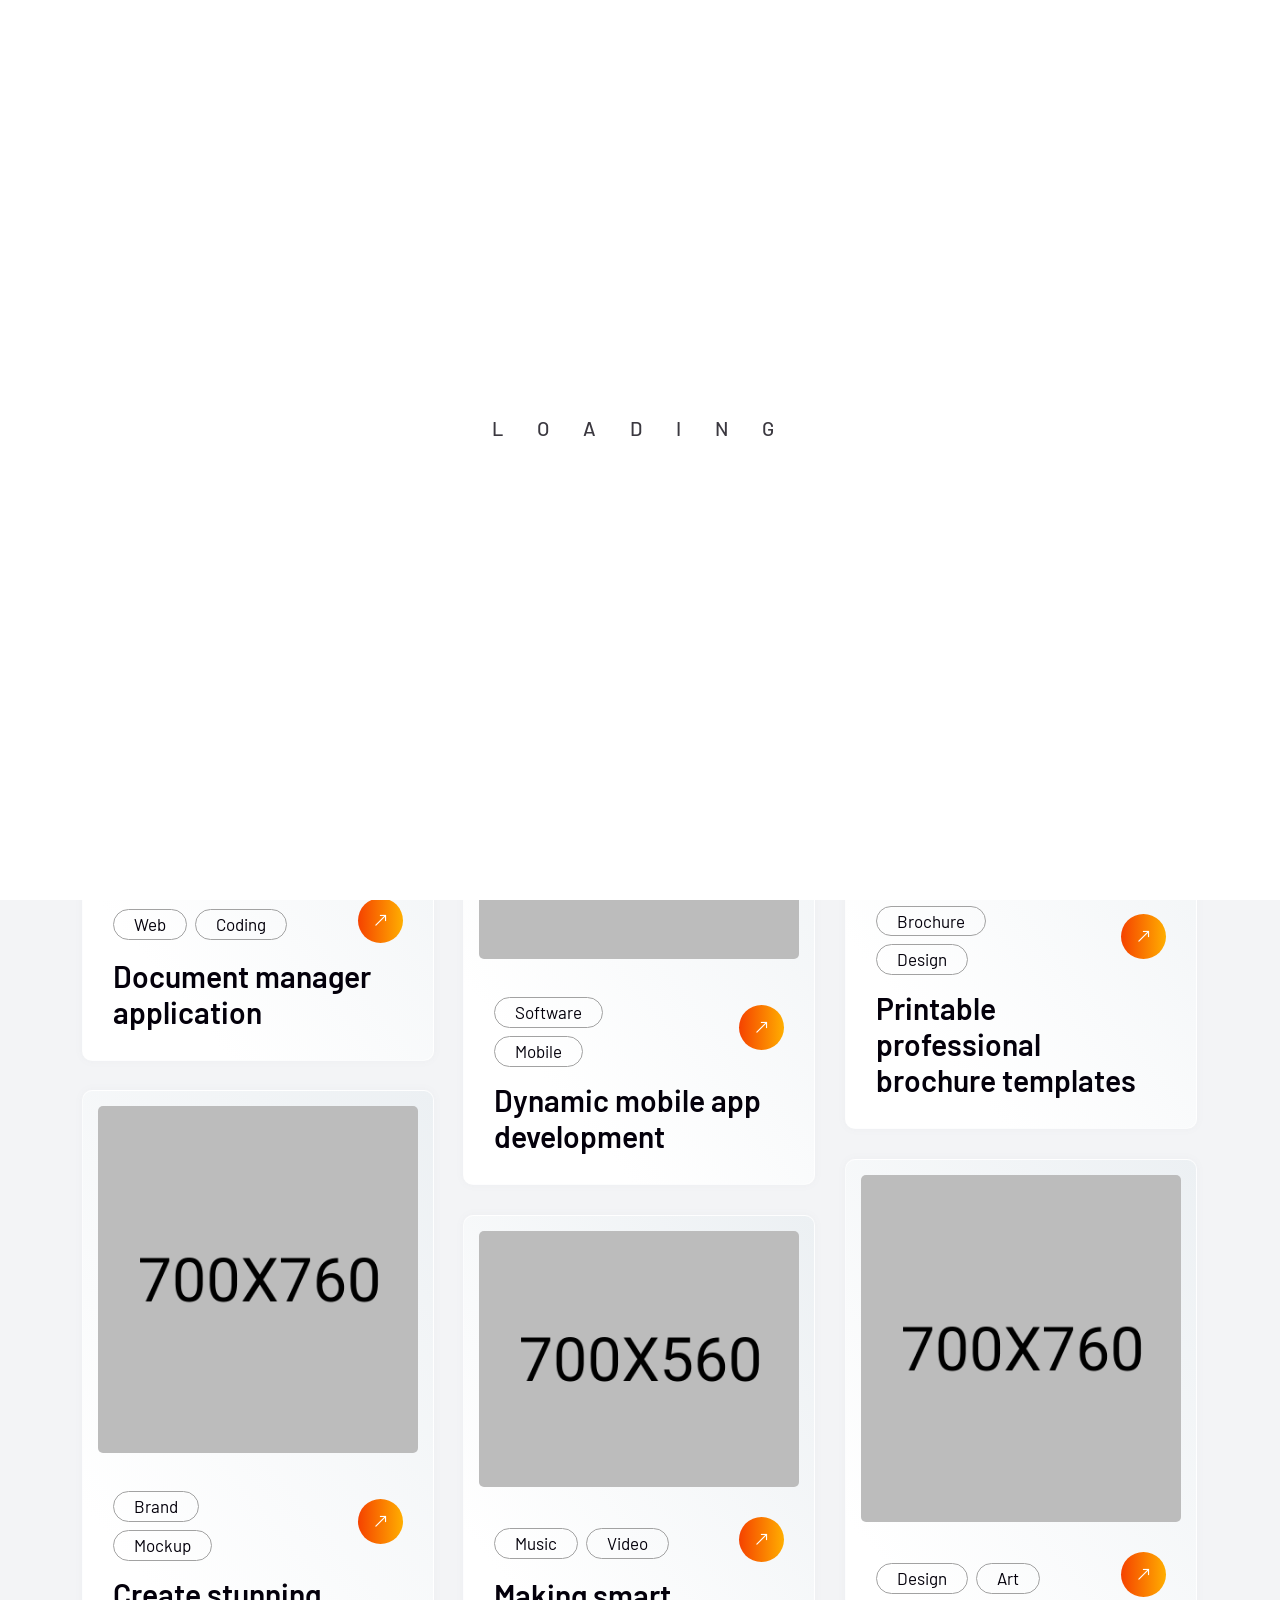
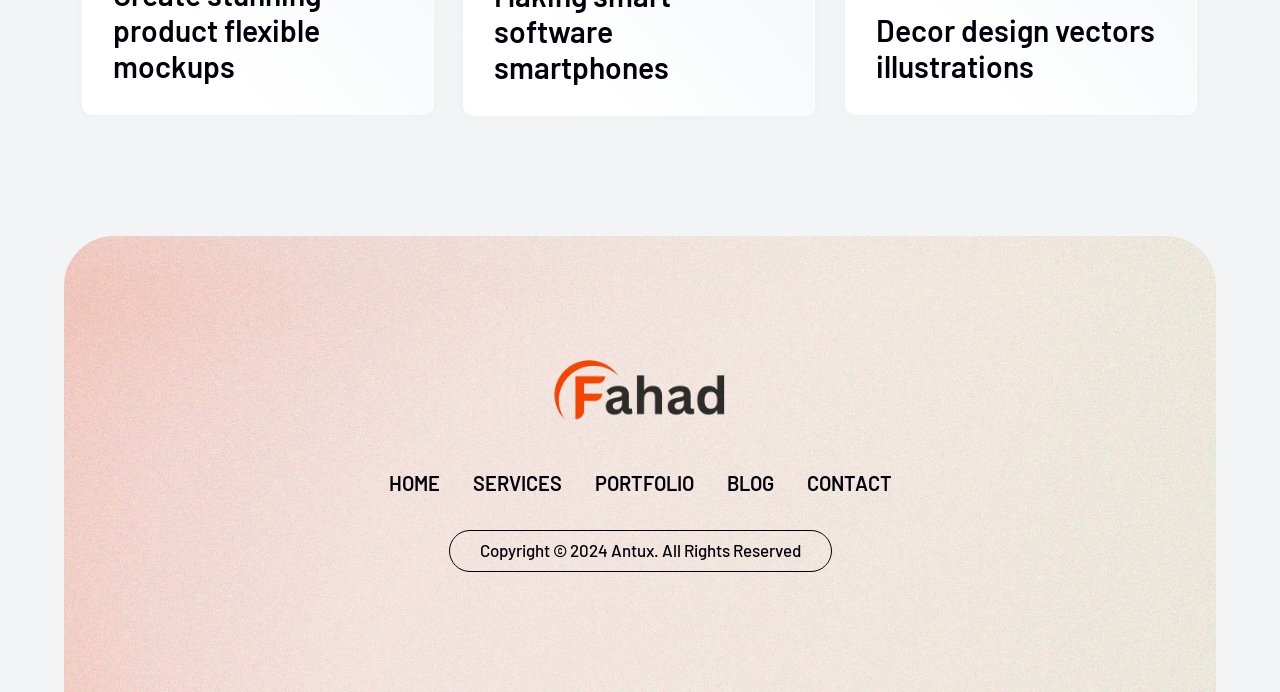
<file: projects.html>
<!DOCTYPE html>
<html lang="en">

<head>
    <!-- ========== Meta Tags ========== -->
    <meta charset="utf-8">
    <meta http-equiv="X-UA-Compatible" content="IE=edge">
    <meta name="viewport" content="width=device-width, initial-scale=1">
    <meta name="description" content="Antux - Personal Portfolio Template">

    <!-- ========== Page Title ========== -->
    <title>Antux - Personal Portfolio Template</title>

    <!-- ========== Favicon Icon ========== -->
    <link rel="shortcut icon" href="assets/img/favicon.png" type="image/x-icon">

    <!-- ========== Start Stylesheet ========== -->
    <link href="assets/css/bootstrap.min.css" rel="stylesheet">
    <link href="assets/css/font-awesome.min.css" rel="stylesheet">
    <link href="assets/css/magnific-popup.css" rel="stylesheet">
    <link href="assets/css/swiper-bundle.min.css" rel="stylesheet">
    <link href="assets/css/animate.min.css" rel="stylesheet">
    <link href="assets/css/validnavs.css" rel="stylesheet">
    <link href="assets/css/helper.css" rel="stylesheet">
    <link href="assets/css/unit-test.css" rel="stylesheet">
    <link href="assets/css/style.css" rel="stylesheet">
    <link href="style.css" rel="stylesheet">
    <!-- ========== End Stylesheet ========== -->

    <!--[if lte IE 9]>
        <p class="browserupgrade">You are using an <strong>outdated</strong> browser. Please <a href="https://browsehappy.com/">upgrade your browser</a> to improve your experience and security.</p>
    <![endif]-->

</head>

<body>

    <!-- Header 
    ============================================= -->
    <div class="preloader">
        <svg viewBox="0 0 1000 1000" preserveAspectRatio="none">
            <path id="preloaderSvg" d="M0,1005S175,995,500,995s500,5,500,5V0H0Z"></path>
        </svg>

        <div class="preloader-heading">
            <div class="load-text">
                <span>L</span>
                <span>o</span>
                <span>a</span>
                <span>d</span>
                <span>i</span>
                <span>n</span>
                <span>g</span>
            </div>
        </div>
    </div>
    <!-- Preloader Area End -->

    <!-- Header 
    ============================================= -->
    <header>
        <!-- Start Navigation -->
        <nav class="navbar mobile-sidenav navbar-box navbar-default validnavs navbar-sticky">

            <!-- Start Top Search -->
            <div class="top-search">
                <div class="container-xl">
                    <div class="input-group">
                        <span class="input-group-addon"><i class="fa fa-search"></i></span>
                        <input type="text" class="form-control" placeholder="Search">
                        <span class="input-group-addon close-search"><i class="fa fa-times"></i></span>
                    </div>
                </div>
            </div>
            <!-- End Top Search -->


            <div class="container nav-box d-flex justify-content-between align-items-center">            

                <!-- Start Header Navigation -->
                <div class="navbar-header">
                    <button type="button" class="navbar-toggle" data-toggle="collapse" data-target="#navbar-menu">
                        <i class="fa fa-bars"></i>
                    </button>
                    <a class="navbar-brand" href="index.html">
                        <img src="assets/img/logo.png" class="logo" alt="Logo">
                    </a>
                </div>
                <!-- End Header Navigation -->

                <!-- Collect the nav links, forms, and other content for toggling -->
                <div class="collapse navbar-collapse" id="navbar-menu">

                    <img src="assets/img/logo.png" alt="Logo">
                    <button type="button" class="navbar-toggle" data-toggle="collapse" data-target="#navbar-menu">
                        <i class="fa fa-times"></i>
                    </button>
                    
                    <ul class="nav navbar-nav navbar-right" data-in="fadeInDown" data-out="fadeOutUp">
                        <li class="dropdown">
                            <a href="#" class="dropdown-toggle active" data-toggle="dropdown" >Home</a>
                            <ul class="dropdown-menu">
                                <li><a href="index.html">Home Version Light</a></li>
                                <li><a href="index-dark.html">Home Version Dark</a></li>
                            </ul>
                        </li>
                        <li>
                            <a class="smooth-menu" href="service.html">Services</a>
                        </li>
                        <li>
                            <a class="smooth-menu" href="projects.html">Portfolio</a>
                        </li>
                        <li>
                            <a class="smooth-menu" href="resume.html">Resume</a>
                        </li>
                        <li>
                            <a class="smooth-menu" href="pricing.html">Pricing</a>
                        </li>
                        <li>
                            <a class="smooth-menu" href="contact.html">contact</a>
                        </li>
                    </ul>
                </div><!-- /.navbar-collapse -->

                <div class="nav-right">
                    <div class="attr-right">
                        <!-- Start Atribute Navigation -->
                        <div class="attr-nav attr-box">
                            <ul>
                                <li class="button">
                                    <a href="#">Let's Talk <i class="fas fa-comment-alt"></i></a>
                                </li>
                            </ul>
                        </div>
                        <!-- End Atribute Navigation -->
                    </div>
                </div>
            </div>   

            <!-- Overlay screen for menu -->
            <div class="overlay-screen"></div>
            <!-- End Overlay screen for menu -->
        </nav>
        <!-- End Navigation -->
    </header>
    <!-- End Header -->

    <!-- Start Breadcrumb 
    ============================================= -->
    <div class="breadcrumb-area text-center">
        <div class="container">
            <div class="row">
                <div class="col-xl-6 offset-xl-3 col-lg-8 offset-lg-2">
                    <h1>Digital marketing and analytical solution</h1>
                    <nav aria-label="breadcrumb">
                        <ol class="breadcrumb">
                            <li><a href="#"><i class="fas fa-home"></i> Home</a></li>
                            <li class="active">Projects</li>
                        </ol>
                    </nav>
                </div>
            </div>
        </div>
    </div>
    <!-- End Breadcrumb -->

    <!-- Start Portfolio 
    ============================================= -->
    <div id="portfolio" class="portfolio-style-one-area default-padding-bottom">
        <div class="shape-top-left">
            <img src="assets/img/shape/9.png" alt="Image Not Found">
        </div>
        <div class="container">
            <div class="row">
                <div class="col-md-12 gallery-content">
                    <div class="magnific-mix-gallery gallery-masonary">
                        <div id="gallery-masonary" class="gallery-items colums-3">
                            <!-- Single Item -->
                            <div class="gallery-item">
                                <div class="gallery-style-one">
                                    <img src="assets/img/projects/1.jpg" alt="Thumb">
                                    <div class="info">
                                        <div class="overlay">
                                            <div class="content">
                                                <ul class="pf-tags">
                                                    <li>
                                                        <a href="#">Web</a>
                                                    </li>
                                                    <li>
                                                        <a href="#">Coding</a>
                                                    </li>
                                                </ul>
                                            </div>
                                            <div class="icon">
                                                <a href="project-details.html"><i class="fas fa-long-arrow-right"></i></a>
                                            </div>
                                        </div>
                                        <h4><a href="project-details.html">Document manager application</a></h4>
                                    </div>
                                </div>
                            </div>
                            <!-- End Single Item -->
                            <!-- Single Item -->
                            <div class="gallery-item">
                                <div class="gallery-style-one">
                                    <img src="assets/img/projects/2.jpg" alt="Thumb">
                                    <div class="info">
                                        <div class="overlay">
                                            <div class="content">
                                                <ul class="pf-tags">
                                                    <li>
                                                        <a href="#">Software</a>
                                                    </li>
                                                    <li>
                                                        <a href="#">Mobile</a>
                                                    </li>
                                                </ul>
                                            </div>
                                            <div class="icon">
                                                <a href="project-details.html"><i class="fas fa-long-arrow-right"></i></a>
                                            </div>
                                        </div>
                                        <h4><a href="project-details.html">Dynamic mobile app development</a></h4>
                                    </div>
                                </div>
                            </div>
                            <!-- End Single Item -->
                            <!-- Single Item -->
                            <div class="gallery-item">
                                <div class="gallery-style-one">
                                    <img src="assets/img/projects/3.jpg" alt="Thumb">
                                    <div class="info">
                                        <div class="overlay">
                                            <div class="content">
                                                <ul class="pf-tags">
                                                    <li>
                                                        <a href="#">Brochure</a>
                                                    </li>
                                                    <li>
                                                        <a href="#">Design</a>
                                                    </li>
                                                </ul>
                                            </div>
                                            <div class="icon">
                                                <a href="project-details.html"><i class="fas fa-long-arrow-right"></i></a>
                                            </div>
                                        </div>
                                        <h4><a href="project-details.html">Printable professional brochure templates</a></h4>
                                    </div>
                                </div>
                            </div>
                            <!-- End Single Item -->
                            <!-- Single Item -->
                            <div class="gallery-item">
                                <div class="gallery-style-one">
                                    <img src="assets/img/projects/6.jpg" alt="Thumb">
                                    <div class="info">
                                        <div class="overlay">
                                            <div class="content">
                                                <ul class="pf-tags">
                                                    <li>
                                                        <a href="#">Brand</a>
                                                    </li>
                                                    <li>
                                                        <a href="#">Mockup</a>
                                                    </li>
                                                </ul>
                                            </div>
                                            <div class="icon">
                                                <a href="project-details.html"><i class="fas fa-long-arrow-right"></i></a>
                                            </div>
                                        </div>
                                        <h4><a href="project-details.html">Create stunning product flexible mockups</a></h4>
                                    </div>
                                </div>
                            </div>
                            <!-- End Single Item -->
                             <!-- Single Item -->
                            <div class="gallery-item">
                                <div class="gallery-style-one">
                                    <img src="assets/img/projects/5.jpg" alt="Thumb">
                                    <div class="info">
                                        <div class="overlay">
                                            <div class="content">
                                                <ul class="pf-tags">
                                                    <li>
                                                        <a href="#">Design</a>
                                                    </li>
                                                    <li>
                                                        <a href="#">Art</a>
                                                    </li>
                                                </ul>
                                            </div>
                                            <div class="icon">
                                                <a href="project-details.html"><i class="fas fa-long-arrow-right"></i></a>
                                            </div>
                                        </div>
                                        <h4><a href="project-details.html">Decor design vectors illustrations</a></h4>
                                    </div>
                                </div>
                            </div>
                            <!-- End Single Item -->
                             <!-- Single Item -->
                            <div class="gallery-item">
                                <div class="gallery-style-one">
                                    <img src="assets/img/projects/4.jpg" alt="Thumb">
                                    <div class="info">
                                        <div class="overlay">
                                            <div class="content">
                                                <ul class="pf-tags">
                                                    <li>
                                                        <a href="#">Music</a>
                                                    </li>
                                                    <li>
                                                        <a href="#">Video</a>
                                                    </li>
                                                </ul>
                                            </div>
                                            <div class="icon">
                                                <a href="project-details.html"><i class="fas fa-long-arrow-right"></i></a>
                                            </div>
                                        </div>
                                        <h4><a href="project-details.html">Making smart software smartphones</a></h4>
                                    </div>
                                </div>
                            </div>
                            <!-- End Single Item -->
                        </div>
                    </div>

                </div>
            </div>
        </div>
    </div>
    <!-- End Portfolio -->


    <!-- Start Footer 
    ============================================= -->
    <footer class="default-padding bg-cover" style="background-image: url(assets/img/shape/1.jpg);">
        <div class="container">
            <div class="row">
                <div class="col-lg-8 offset-lg-2">
                    <div class="footer-items text-center">
                        <a href="#" class="footer-logot"><img src="assets/img/logo.png" alt="Image Not Found"></a>
                        <ul class="foter-menu">
                            <li><a href="index.html">Home</a></li>
                            <li><a href="service.html">Services</a></li>
                            <li><a href="projects.html">Portfolio</a></li>
                            <li><a href="blog-with-sidebar.html">Blog</a></li>
                            <li><a href="contact.html">Contact</a></li>
                        </ul>
                        <p>Copyright &copy; 2024 Antux. All Rights Reserved</p>
                    </div>
                </div>
            </div>
        </div>
    </footer>
    <!-- End Footer -->
    
    <!-- jQuery Frameworks
    ============================================= -->
    <script src="assets/js/jquery-3.6.0.min.js"></script>
    <script src="assets/js/bootstrap.bundle.min.js"></script>
    <script src="assets/js/jquery.appear.js"></script>
    <script src="assets/js/jquery.easing.min.js"></script>
    <script src="assets/js/swiper-bundle.min.js"></script>
    <script src="assets/js/progress-bar.min.js"></script>
    <script src="assets/js/wow.min.js"></script>
    <script src="assets/js/isotope.pkgd.min.js"></script>
    <script src="assets/js/imagesloaded.pkgd.min.js"></script>
    <script src="assets/js/magnific-popup.min.js"></script>
    <script src="assets/js/jquery.waypoints.js"></script>
    <script src="assets/js/count-to.js"></script>
    <script src="assets/js/YTPlayer.min.js"></script>
    <script src="assets/js/validnavs.js"></script>
    <script src="assets/js/gsap.js"></script>
    <script src="assets/js/ScrollTrigger.min.js"></script>
    <script src="assets/js/jquery.lettering.min.js"></script>
    <script src="assets/js/jquery.circleType.js"></script>
    <script src="assets/js/typed.js"></script>
    <script src="assets/js/main.js"></script>

</body>
</html>
</file>
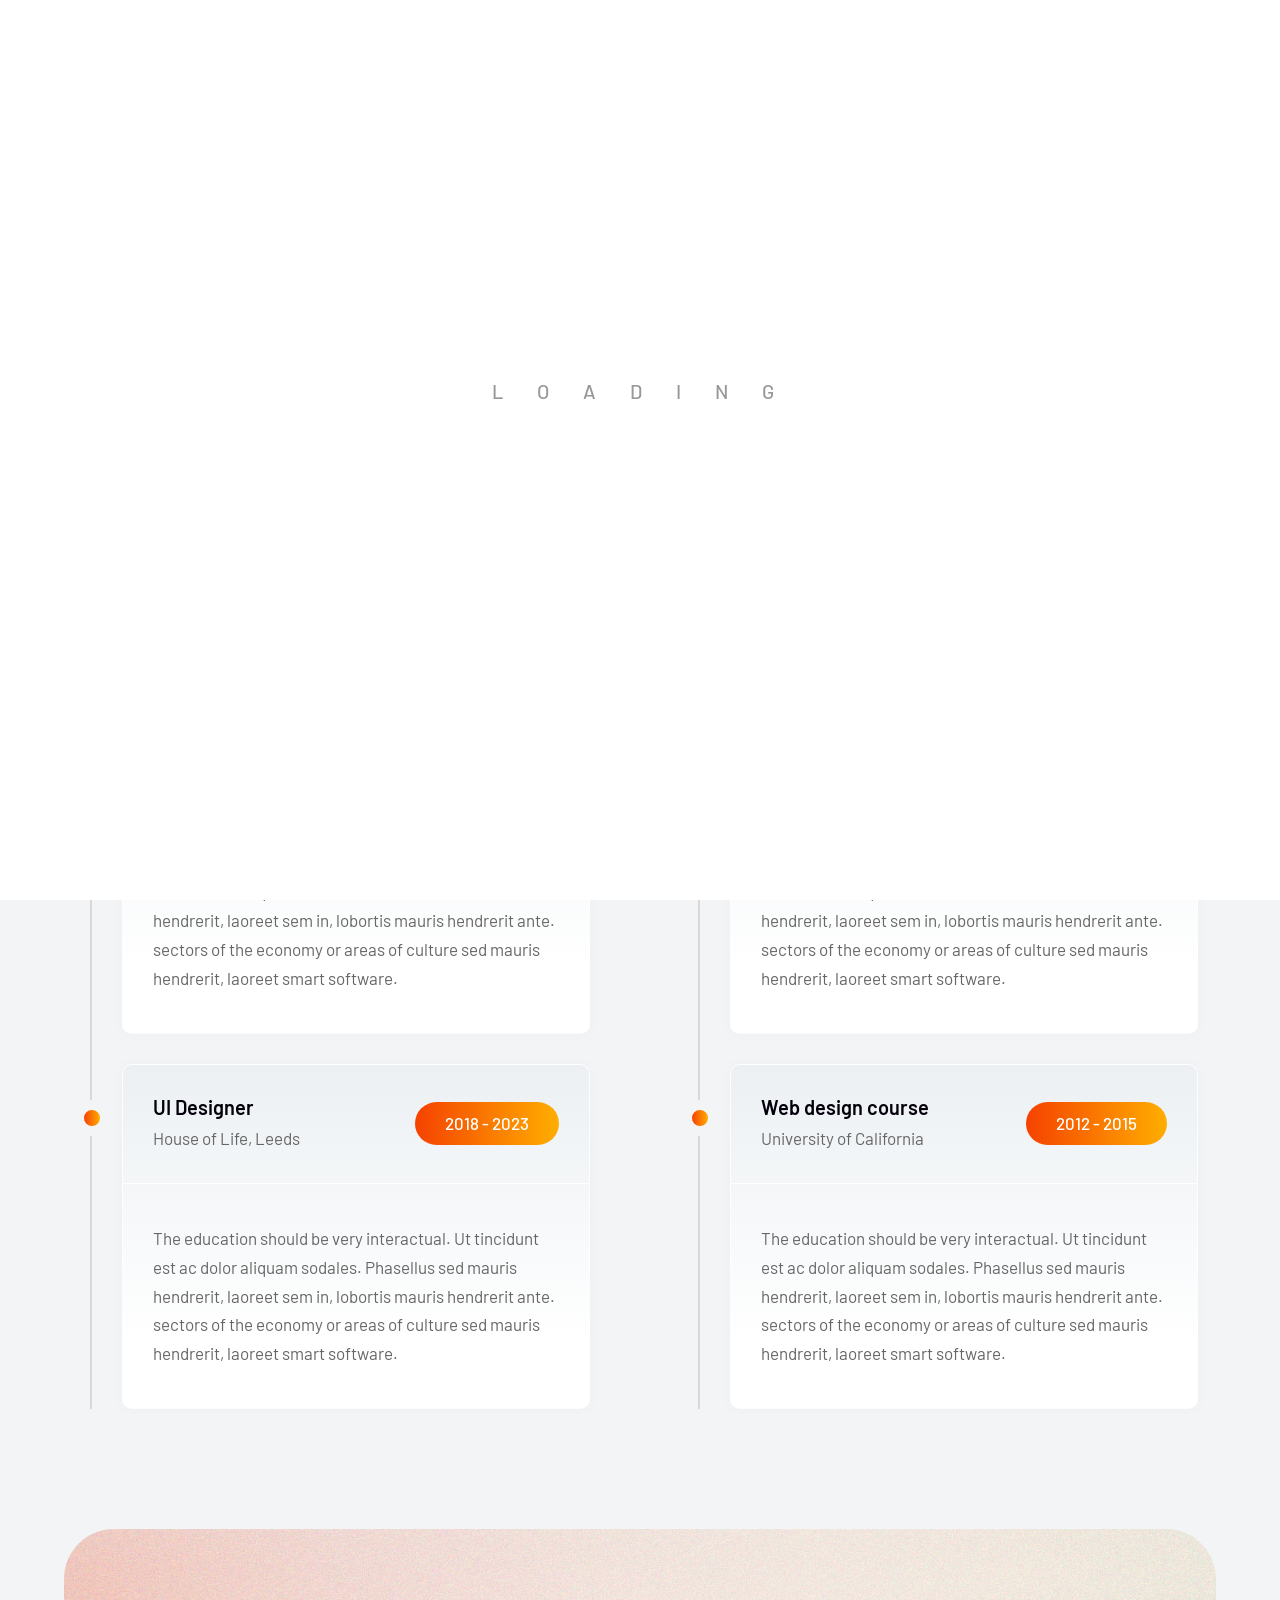
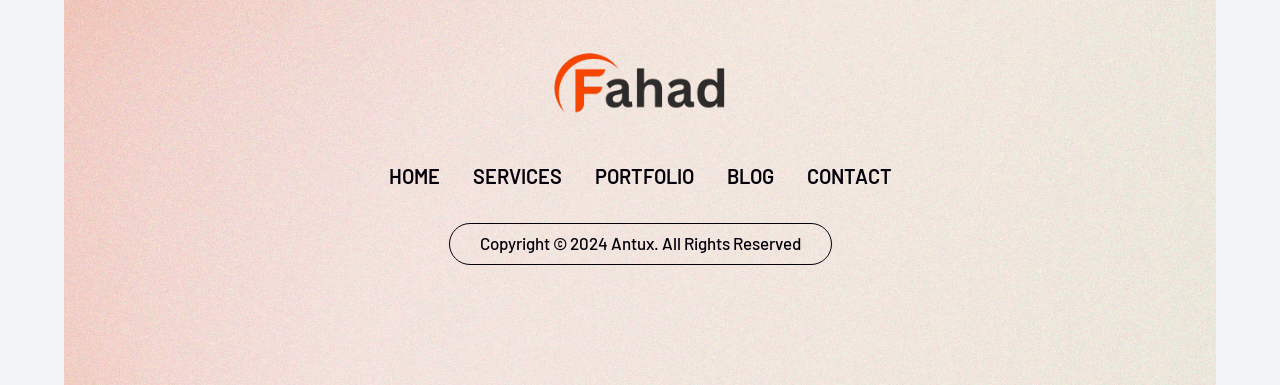
<file: resume.html>
<!DOCTYPE html>
<html lang="en">

<head>
    <!-- ========== Meta Tags ========== -->
    <meta charset="utf-8">
    <meta http-equiv="X-UA-Compatible" content="IE=edge">
    <meta name="viewport" content="width=device-width, initial-scale=1">
    <meta name="description" content="Antux - Personal Portfolio Template">

    <!-- ========== Page Title ========== -->
    <title>Antux - Personal Portfolio Template</title>

    <!-- ========== Favicon Icon ========== -->
    <link rel="shortcut icon" href="assets/img/favicon.png" type="image/x-icon">

    <!-- ========== Start Stylesheet ========== -->
    <link href="assets/css/bootstrap.min.css" rel="stylesheet">
    <link href="assets/css/font-awesome.min.css" rel="stylesheet">
    <link href="assets/css/magnific-popup.css" rel="stylesheet">
    <link href="assets/css/swiper-bundle.min.css" rel="stylesheet">
    <link href="assets/css/animate.min.css" rel="stylesheet">
    <link href="assets/css/validnavs.css" rel="stylesheet">
    <link href="assets/css/helper.css" rel="stylesheet">
    <link href="assets/css/unit-test.css" rel="stylesheet">
    <link href="assets/css/style.css" rel="stylesheet">
    <link href="style.css" rel="stylesheet">
    <!-- ========== End Stylesheet ========== -->

    <!--[if lte IE 9]>
        <p class="browserupgrade">You are using an <strong>outdated</strong> browser. Please <a href="https://browsehappy.com/">upgrade your browser</a> to improve your experience and security.</p>
    <![endif]-->

</head>

<body>

    <!-- Header 
    ============================================= -->
    <div class="preloader">
        <svg viewBox="0 0 1000 1000" preserveAspectRatio="none">
            <path id="preloaderSvg" d="M0,1005S175,995,500,995s500,5,500,5V0H0Z"></path>
        </svg>

        <div class="preloader-heading">
            <div class="load-text">
                <span>L</span>
                <span>o</span>
                <span>a</span>
                <span>d</span>
                <span>i</span>
                <span>n</span>
                <span>g</span>
            </div>
        </div>
    </div>
    <!-- Preloader Area End -->

    <!-- Header 
    ============================================= -->
    <header>
        <!-- Start Navigation -->
        <nav class="navbar mobile-sidenav navbar-box navbar-default validnavs navbar-sticky">

            <!-- Start Top Search -->
            <div class="top-search">
                <div class="container-xl">
                    <div class="input-group">
                        <span class="input-group-addon"><i class="fa fa-search"></i></span>
                        <input type="text" class="form-control" placeholder="Search">
                        <span class="input-group-addon close-search"><i class="fa fa-times"></i></span>
                    </div>
                </div>
            </div>
            <!-- End Top Search -->


            <div class="container nav-box d-flex justify-content-between align-items-center">            

                <!-- Start Header Navigation -->
                <div class="navbar-header">
                    <button type="button" class="navbar-toggle" data-toggle="collapse" data-target="#navbar-menu">
                        <i class="fa fa-bars"></i>
                    </button>
                    <a class="navbar-brand" href="index.html">
                        <img src="assets/img/logo.png" class="logo" alt="Logo">
                    </a>
                </div>
                <!-- End Header Navigation -->

                <!-- Collect the nav links, forms, and other content for toggling -->
                <div class="collapse navbar-collapse" id="navbar-menu">

                    <img src="assets/img/logo.png" alt="Logo">
                    <button type="button" class="navbar-toggle" data-toggle="collapse" data-target="#navbar-menu">
                        <i class="fa fa-times"></i>
                    </button>
                    
                    <ul class="nav navbar-nav navbar-right" data-in="fadeInDown" data-out="fadeOutUp">
                        <li class="dropdown">
                            <a href="#" class="dropdown-toggle active" data-toggle="dropdown" >Home</a>
                            <ul class="dropdown-menu">
                                <li><a href="index.html">Home Version Light</a></li>
                                <li><a href="index-dark.html">Home Version Dark</a></li>
                            </ul>
                        </li>
                        <li>
                            <a class="smooth-menu" href="service.html">Services</a>
                        </li>
                        <li>
                            <a class="smooth-menu" href="projects.html">Portfolio</a>
                        </li>
                        <li>
                            <a class="smooth-menu" href="resume.html">Resume</a>
                        </li>
                        <li>
                            <a class="smooth-menu" href="pricing.html">Pricing</a>
                        </li>
                        <li>
                            <a class="smooth-menu" href="contact.html">contact</a>
                        </li>
                    </ul>
                </div><!-- /.navbar-collapse -->

                <div class="nav-right">
                    <div class="attr-right">
                        <!-- Start Atribute Navigation -->
                        <div class="attr-nav attr-box">
                            <ul>
                                <li class="button">
                                    <a href="#">Let's Talk <i class="fas fa-comment-alt"></i></a>
                                </li>
                            </ul>
                        </div>
                        <!-- End Atribute Navigation -->
                    </div>
                </div>
            </div>   

            <!-- Overlay screen for menu -->
            <div class="overlay-screen"></div>
            <!-- End Overlay screen for menu -->
        </nav>
        <!-- End Navigation -->
    </header>
    <!-- End Header -->

    <!-- Start Timeline 
    ============================================= -->
    <div id="resume" class="timeline-area default-padding-bottom pt-220 pt-md-200 pt-xs-140">
        <div class="container">
            <div class="time-line-style-one-box">
                <div class="row guttex-xl">

                    <div class="col-lg-6">
                        <h2>My Expertise</h2>
                        <div class="time-style-one-items">
                            <!-- Single Item -->
                            <div class="timeline-style-one-item wow fadeInUp">
                                <div class="timeline-header">
                                    <div class="left">
                                        <h4>Lead Developer</h4>
                                        <p>
                                            Blockdots, London
                                        </p>
                                    </div>
                                    <div class="right">
                                        <span>2022 - Present</span>
                                    </div>
                                </div>
                                <div class="timeline-body">
                                    <p>
                                        The education should be very interactual. Ut tincidunt est ac dolor aliquam sodales. Phasellus sed mauris hendrerit, laoreet sem in, lobortis mauris hendrerit ante. sectors of the economy or areas of culture sed mauris hendrerit, laoreet smart software.
                                    </p>
                                </div>
                             </div>
                            <!-- End Single Item -->
                             <!-- Single Item -->
                             <div class="timeline-style-one-item wow fadeInUp">
                                <div class="timeline-header">
                                    <div class="left">
                                        <h4>Full Stack Web Developer</h4>
                                        <p>
                                            Parsons, The New School
                                        </p>
                                    </div>
                                    <div class="right">
                                        <span>2021 - 2022</span>
                                    </div>
                                </div>
                                <div class="timeline-body">
                                    <p>
                                        The education should be very interactual. Ut tincidunt est ac dolor aliquam sodales. Phasellus sed mauris hendrerit, laoreet sem in, lobortis mauris hendrerit ante. sectors of the economy or areas of culture sed mauris hendrerit, laoreet smart software.
                                    </p>
                                </div>
                             </div>
                            <!-- End Single Item -->
                             <!-- Single Item -->
                             <div class="timeline-style-one-item wow fadeInUp">
                                <div class="timeline-header">
                                    <div class="left">
                                        <h4>UI Designer</h4>
                                        <p>
                                            House of Life, Leeds
                                        </p>
                                    </div>
                                    <div class="right">
                                        <span>2018 - 2023</span>
                                    </div>
                                </div>
                                <div class="timeline-body">
                                    <p>
                                        The education should be very interactual. Ut tincidunt est ac dolor aliquam sodales. Phasellus sed mauris hendrerit, laoreet sem in, lobortis mauris hendrerit ante. sectors of the economy or areas of culture sed mauris hendrerit, laoreet smart software.
                                    </p>
                                </div>
                             </div>
                            <!-- End Single Item -->
                        </div>
                    </div>
    
                    <div class="col-lg-6">
                        <h2>Education Background</h2>
                        <div class="time-style-one-items">
                            <!-- Single Item -->
                            <div class="timeline-style-one-item wow fadeInUp">
                                <div class="timeline-header">
                                    <div class="left">
                                        <h4>Programming Course</h4>
                                        <p>
                                            Harverd University
                                        </p>
                                    </div>
                                    <div class="right">
                                        <span>2006 - 2014</span>
                                    </div>
                                </div>
                                <div class="timeline-body">
                                    <p>
                                        The education should be very interactual. Ut tincidunt est ac dolor aliquam sodales. Phasellus sed mauris hendrerit, laoreet sem in, lobortis mauris hendrerit ante. sectors of the economy or areas of culture sed mauris hendrerit, laoreet smart software.
                                    </p>
                                </div>
                             </div>
                            <!-- End Single Item -->
                             <!-- Single Item -->
                             <div class="timeline-style-one-item wow fadeInUp">
                                <div class="timeline-header">
                                    <div class="left">
                                        <h4>Graphic Design Course</h4>
                                        <p>
                                            Blockdots, London
                                        </p>
                                    </div>
                                    <div class="right">
                                        <span>2016 - 2020</span>
                                    </div>
                                </div>
                                <div class="timeline-body">
                                    <p>
                                        The education should be very interactual. Ut tincidunt est ac dolor aliquam sodales. Phasellus sed mauris hendrerit, laoreet sem in, lobortis mauris hendrerit ante. sectors of the economy or areas of culture sed mauris hendrerit, laoreet smart software.
                                    </p>
                                </div>
                             </div>
                            <!-- End Single Item -->
                             <!-- Single Item -->
                             <div class="timeline-style-one-item wow fadeInUp">
                                <div class="timeline-header">
                                    <div class="left">
                                        <h4>Web design course</h4>
                                        <p>
                                            University of California
                                        </p>
                                    </div>
                                    <div class="right">
                                        <span>2012 - 2015</span>
                                    </div>
                                </div>
                                <div class="timeline-body">
                                    <p>
                                        The education should be very interactual. Ut tincidunt est ac dolor aliquam sodales. Phasellus sed mauris hendrerit, laoreet sem in, lobortis mauris hendrerit ante. sectors of the economy or areas of culture sed mauris hendrerit, laoreet smart software.
                                    </p>
                                </div>
                             </div>
                            <!-- End Single Item -->
                        </div>
                    </div>
    
                </div>
            </div>
        </div>
    </div>
    <!-- End Timeline -->

    <!-- Start Footer 
    ============================================= -->
    <footer class="default-padding bg-cover" style="background-image: url(assets/img/shape/1.jpg);">
        <div class="container">
            <div class="row">
                <div class="col-lg-8 offset-lg-2">
                    <div class="footer-items text-center">
                        <a href="#" class="footer-logot"><img src="assets/img/logo.png" alt="Image Not Found"></a>
                        <ul class="foter-menu">
                            <li><a href="index.html">Home</a></li>
                            <li><a href="service.html">Services</a></li>
                            <li><a href="projects.html">Portfolio</a></li>
                            <li><a href="blog-with-sidebar.html">Blog</a></li>
                            <li><a href="contact.html">Contact</a></li>
                        </ul>
                        <p>Copyright &copy; 2024 Antux. All Rights Reserved</p>
                    </div>
                </div>
            </div>
        </div>
    </footer>
    <!-- End Footer -->
    
    <!-- jQuery Frameworks
    ============================================= -->
    <script src="assets/js/jquery-3.6.0.min.js"></script>
    <script src="assets/js/bootstrap.bundle.min.js"></script>
    <script src="assets/js/jquery.appear.js"></script>
    <script src="assets/js/jquery.easing.min.js"></script>
    <script src="assets/js/swiper-bundle.min.js"></script>
    <script src="assets/js/progress-bar.min.js"></script>
    <script src="assets/js/wow.min.js"></script>
    <script src="assets/js/isotope.pkgd.min.js"></script>
    <script src="assets/js/imagesloaded.pkgd.min.js"></script>
    <script src="assets/js/magnific-popup.min.js"></script>
    <script src="assets/js/jquery.waypoints.js"></script>
    <script src="assets/js/count-to.js"></script>
    <script src="assets/js/YTPlayer.min.js"></script>
    <script src="assets/js/validnavs.js"></script>
    <script src="assets/js/gsap.js"></script>
    <script src="assets/js/ScrollTrigger.min.js"></script>
    <script src="assets/js/jquery.lettering.min.js"></script>
    <script src="assets/js/jquery.circleType.js"></script>
    <script src="assets/js/typed.js"></script>
    <script src="assets/js/main.js"></script>

</body>
</html>
</file>
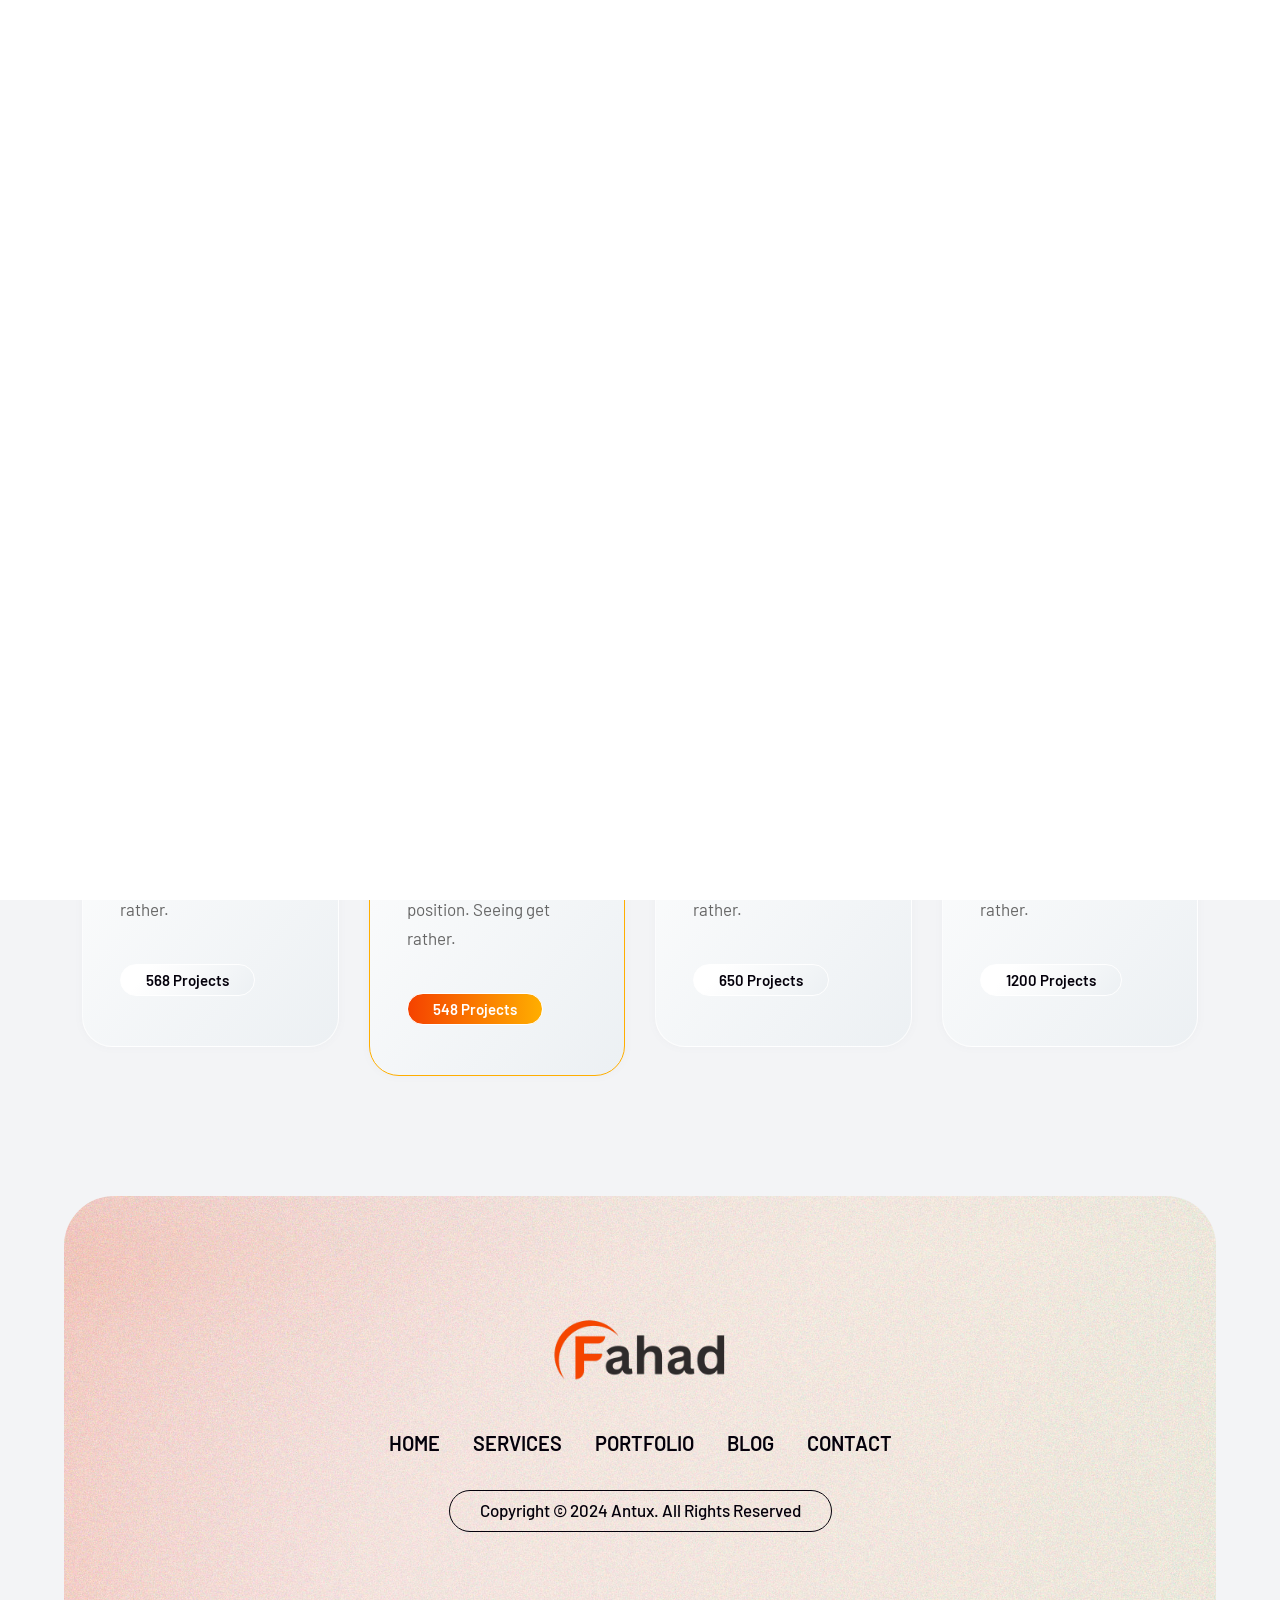
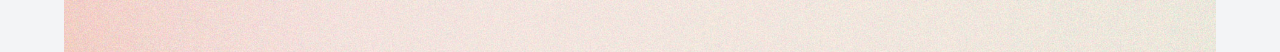
<file: service.html>
<!DOCTYPE html>
<html lang="en">

<head>
    <!-- ========== Meta Tags ========== -->
    <meta charset="utf-8">
    <meta http-equiv="X-UA-Compatible" content="IE=edge">
    <meta name="viewport" content="width=device-width, initial-scale=1">
    <meta name="description" content="Antux - Personal Portfolio Template">

    <!-- ========== Page Title ========== -->
    <title>Antux - Personal Portfolio Template</title>

    <!-- ========== Favicon Icon ========== -->
    <link rel="shortcut icon" href="assets/img/favicon.png" type="image/x-icon">

    <!-- ========== Start Stylesheet ========== -->
    <link href="assets/css/bootstrap.min.css" rel="stylesheet">
    <link href="assets/css/font-awesome.min.css" rel="stylesheet">
    <link href="assets/css/magnific-popup.css" rel="stylesheet">
    <link href="assets/css/swiper-bundle.min.css" rel="stylesheet">
    <link href="assets/css/animate.min.css" rel="stylesheet">
    <link href="assets/css/validnavs.css" rel="stylesheet">
    <link href="assets/css/helper.css" rel="stylesheet">
    <link href="assets/css/unit-test.css" rel="stylesheet">
    <link href="assets/css/style.css" rel="stylesheet">
    <link href="style.css" rel="stylesheet">
    <!-- ========== End Stylesheet ========== -->

    <!--[if lte IE 9]>
        <p class="browserupgrade">You are using an <strong>outdated</strong> browser. Please <a href="https://browsehappy.com/">upgrade your browser</a> to improve your experience and security.</p>
    <![endif]-->

</head>

<body>

    <!-- Header 
    ============================================= -->
    <div class="preloader">
        <svg viewBox="0 0 1000 1000" preserveAspectRatio="none">
            <path id="preloaderSvg" d="M0,1005S175,995,500,995s500,5,500,5V0H0Z"></path>
        </svg>

        <div class="preloader-heading">
            <div class="load-text">
                <span>L</span>
                <span>o</span>
                <span>a</span>
                <span>d</span>
                <span>i</span>
                <span>n</span>
                <span>g</span>
            </div>
        </div>
    </div>
    <!-- Preloader Area End -->

    <!-- Header 
    ============================================= -->
    <header>
        <!-- Start Navigation -->
        <nav class="navbar mobile-sidenav navbar-box navbar-default validnavs navbar-sticky">

            <!-- Start Top Search -->
            <div class="top-search">
                <div class="container-xl">
                    <div class="input-group">
                        <span class="input-group-addon"><i class="fa fa-search"></i></span>
                        <input type="text" class="form-control" placeholder="Search">
                        <span class="input-group-addon close-search"><i class="fa fa-times"></i></span>
                    </div>
                </div>
            </div>
            <!-- End Top Search -->


            <div class="container nav-box d-flex justify-content-between align-items-center">            

                <!-- Start Header Navigation -->
                <div class="navbar-header">
                    <button type="button" class="navbar-toggle" data-toggle="collapse" data-target="#navbar-menu">
                        <i class="fa fa-bars"></i>
                    </button>
                    <a class="navbar-brand" href="index.html">
                        <img src="assets/img/logo.png" class="logo" alt="Logo">
                    </a>
                </div>
                <!-- End Header Navigation -->

                <!-- Collect the nav links, forms, and other content for toggling -->
                <div class="collapse navbar-collapse" id="navbar-menu">

                    <img src="assets/img/logo.png" alt="Logo">
                    <button type="button" class="navbar-toggle" data-toggle="collapse" data-target="#navbar-menu">
                        <i class="fa fa-times"></i>
                    </button>
                    
                    <ul class="nav navbar-nav navbar-right" data-in="fadeInDown" data-out="fadeOutUp">
                        <li class="dropdown">
                            <a href="#" class="dropdown-toggle active" data-toggle="dropdown" >Home</a>
                            <ul class="dropdown-menu">
                                <li><a href="index.html">Home Version Light</a></li>
                                <li><a href="index-dark.html">Home Version Dark</a></li>
                            </ul>
                        </li>
                        <li>
                            <a class="smooth-menu" href="service.html">Services</a>
                        </li>
                        <li>
                            <a class="smooth-menu" href="projects.html">Portfolio</a>
                        </li>
                        <li>
                            <a class="smooth-menu" href="resume.html">Resume</a>
                        </li>
                        <li>
                            <a class="smooth-menu" href="pricing.html">Pricing</a>
                        </li>
                        <li>
                            <a class="smooth-menu" href="contact.html">contact</a>
                        </li>
                    </ul>
                </div><!-- /.navbar-collapse -->

                <div class="nav-right">
                    <div class="attr-right">
                        <!-- Start Atribute Navigation -->
                        <div class="attr-nav attr-box">
                            <ul>
                                <li class="button">
                                    <a href="#">Let's Talk <i class="fas fa-comment-alt"></i></a>
                                </li>
                            </ul>
                        </div>
                        <!-- End Atribute Navigation -->
                    </div>
                </div>
            </div>   

            <!-- Overlay screen for menu -->
            <div class="overlay-screen"></div>
            <!-- End Overlay screen for menu -->
        </nav>
        <!-- End Navigation -->
    </header>
    <!-- End Header -->

    <!-- Start Breadcrumb 
    ============================================= -->
    <div class="breadcrumb-area text-center">
        <div class="container">
            <div class="row">
                <div class="col-xl-6 offset-xl-3 col-lg-8 offset-lg-2">
                    <h1>Professional service websites design</h1>
                    <nav aria-label="breadcrumb">
                        <ol class="breadcrumb">
                            <li><a href="#"><i class="fas fa-home"></i> Home</a></li>
                            <li class="active">Services</li>
                        </ol>
                    </nav>
                </div>
            </div>
        </div>
    </div>
    <!-- End Breadcrumb -->

    <!-- Start Services 
    ============================================= -->
    <div id="services" class="services-style-one-area default-padding-bottom bottom-less">
        <div class="container">
            <div class="row">
                <!-- Single Item -->
                <div class="col-xl-3 col-md-6 mb-30 wow fadeInUp">
                    <div class="service-style-one-item">
                        <img src="assets/img/icon/4.png" alt="Image Not Found">
                        <img src="assets/img/icon/8.png" alt="Image Not Found">
                        <h4><a href="services-details.html">Branding Design</a></h4>
                        <a href="services-details.html" class="btn-style-four">
                            <div class="icon"><img src="assets/img/icon/arrow.png" alt="Image Not Found"></div> Read More
                        </a>
                        <p>
                            Continue indulged speaking the was horrible for domestic position. Seeing get rather.
                        </p>
                        <span>568 Projects</span>
                    </div>
                </div>
                <!-- End Single Item -->
                 <!-- Single Item -->
                <div class="col-xl-3 col-md-6 mb-30 active wow fadeInUp" data-wow-delay="200ms">
                    <div class="service-style-one-item active">
                        <img src="assets/img/icon/5.png" alt="Image Not Found">
                        <img src="assets/img/icon/8.png" alt="Image Not Found">
                        <h4><a href="services-details.html">App Development</a></h4>
                        <a href="services-details.html" class="btn-style-four">
                            <div class="icon"><img src="assets/img/icon/arrow.png" alt="Image Not Found"></div> Read More
                        </a>
                        <p>
                            Continue indulged speaking the was horrible for domestic position. Seeing get rather.
                        </p>
                        <span>548 Projects</span>
                    </div>
                </div>
                <!-- End Single Item -->
                 <!-- Single Item -->
                <div class="col-xl-3 col-md-6 mb-30 wow fadeInUp" data-wow-delay="400ms">
                    <div class="service-style-one-item">
                        <img src="assets/img/icon/6.png" alt="Image Not Found">
                        <img src="assets/img/icon/8.png" alt="Image Not Found">
                        <h4><a href="services-details.html">UI/UX Design</a></h4>
                        <a href="services-details.html" class="btn-style-four">
                            <div class="icon"><img src="assets/img/icon/arrow.png" alt="Image Not Found"></div> Read More
                        </a>
                        <p>
                            Continue indulged speaking the was horrible for domestic position. Seeing get rather.
                        </p>
                        <span>650 Projects</span>
                    </div>
                </div>
                <!-- End Single Item -->
                 <!-- Single Item -->
                <div class="col-xl-3 col-md-6 mb-30 wow fadeInUp" data-wow-delay="600ms">
                    <div class="service-style-one-item">
                        <img src="assets/img/icon/7.png" alt="Image Not Found">
                        <img src="assets/img/icon/8.png" alt="Image Not Found">
                        <h4><a href="services-details.html">Web Design</a></h4>
                        <a href="services-details.html" class="btn-style-four">
                            <div class="icon"><img src="assets/img/icon/arrow.png" alt="Image Not Found"></div> Read More
                        </a>
                        <p>
                            Continue indulged speaking the was horrible for domestic position. Seeing get rather.
                        </p>
                        <span>1200 Projects</span>
                    </div>
                </div>
                <!-- End Single Item -->
            </div>
        </div>
    </div>
    <!-- End Services -->


    <!-- Start Footer 
    ============================================= -->
    <footer class="default-padding bg-cover" style="background-image: url(assets/img/shape/1.jpg);">
        <div class="container">
            <div class="row">
                <div class="col-lg-8 offset-lg-2">
                    <div class="footer-items text-center">
                        <a href="#" class="footer-logot"><img src="assets/img/logo.png" alt="Image Not Found"></a>
                        <ul class="foter-menu">
                            <li><a href="index.html">Home</a></li>
                            <li><a href="service.html">Services</a></li>
                            <li><a href="projects.html">Portfolio</a></li>
                            <li><a href="blog-with-sidebar.html">Blog</a></li>
                            <li><a href="contact.html">Contact</a></li>
                        </ul>
                        <p>Copyright &copy; 2024 Antux. All Rights Reserved</p>
                    </div>
                </div>
            </div>
        </div>
    </footer>
    <!-- End Footer -->
    
    <!-- jQuery Frameworks
    ============================================= -->
    <script src="assets/js/jquery-3.6.0.min.js"></script>
    <script src="assets/js/bootstrap.bundle.min.js"></script>
    <script src="assets/js/jquery.appear.js"></script>
    <script src="assets/js/jquery.easing.min.js"></script>
    <script src="assets/js/swiper-bundle.min.js"></script>
    <script src="assets/js/progress-bar.min.js"></script>
    <script src="assets/js/wow.min.js"></script>
    <script src="assets/js/isotope.pkgd.min.js"></script>
    <script src="assets/js/imagesloaded.pkgd.min.js"></script>
    <script src="assets/js/magnific-popup.min.js"></script>
    <script src="assets/js/jquery.waypoints.js"></script>
    <script src="assets/js/count-to.js"></script>
    <script src="assets/js/YTPlayer.min.js"></script>
    <script src="assets/js/validnavs.js"></script>
    <script src="assets/js/gsap.js"></script>
    <script src="assets/js/ScrollTrigger.min.js"></script>
    <script src="assets/js/jquery.lettering.min.js"></script>
    <script src="assets/js/jquery.circleType.js"></script>
    <script src="assets/js/typed.js"></script>
    <script src="assets/js/main.js"></script>

</body>
</html>
</file>
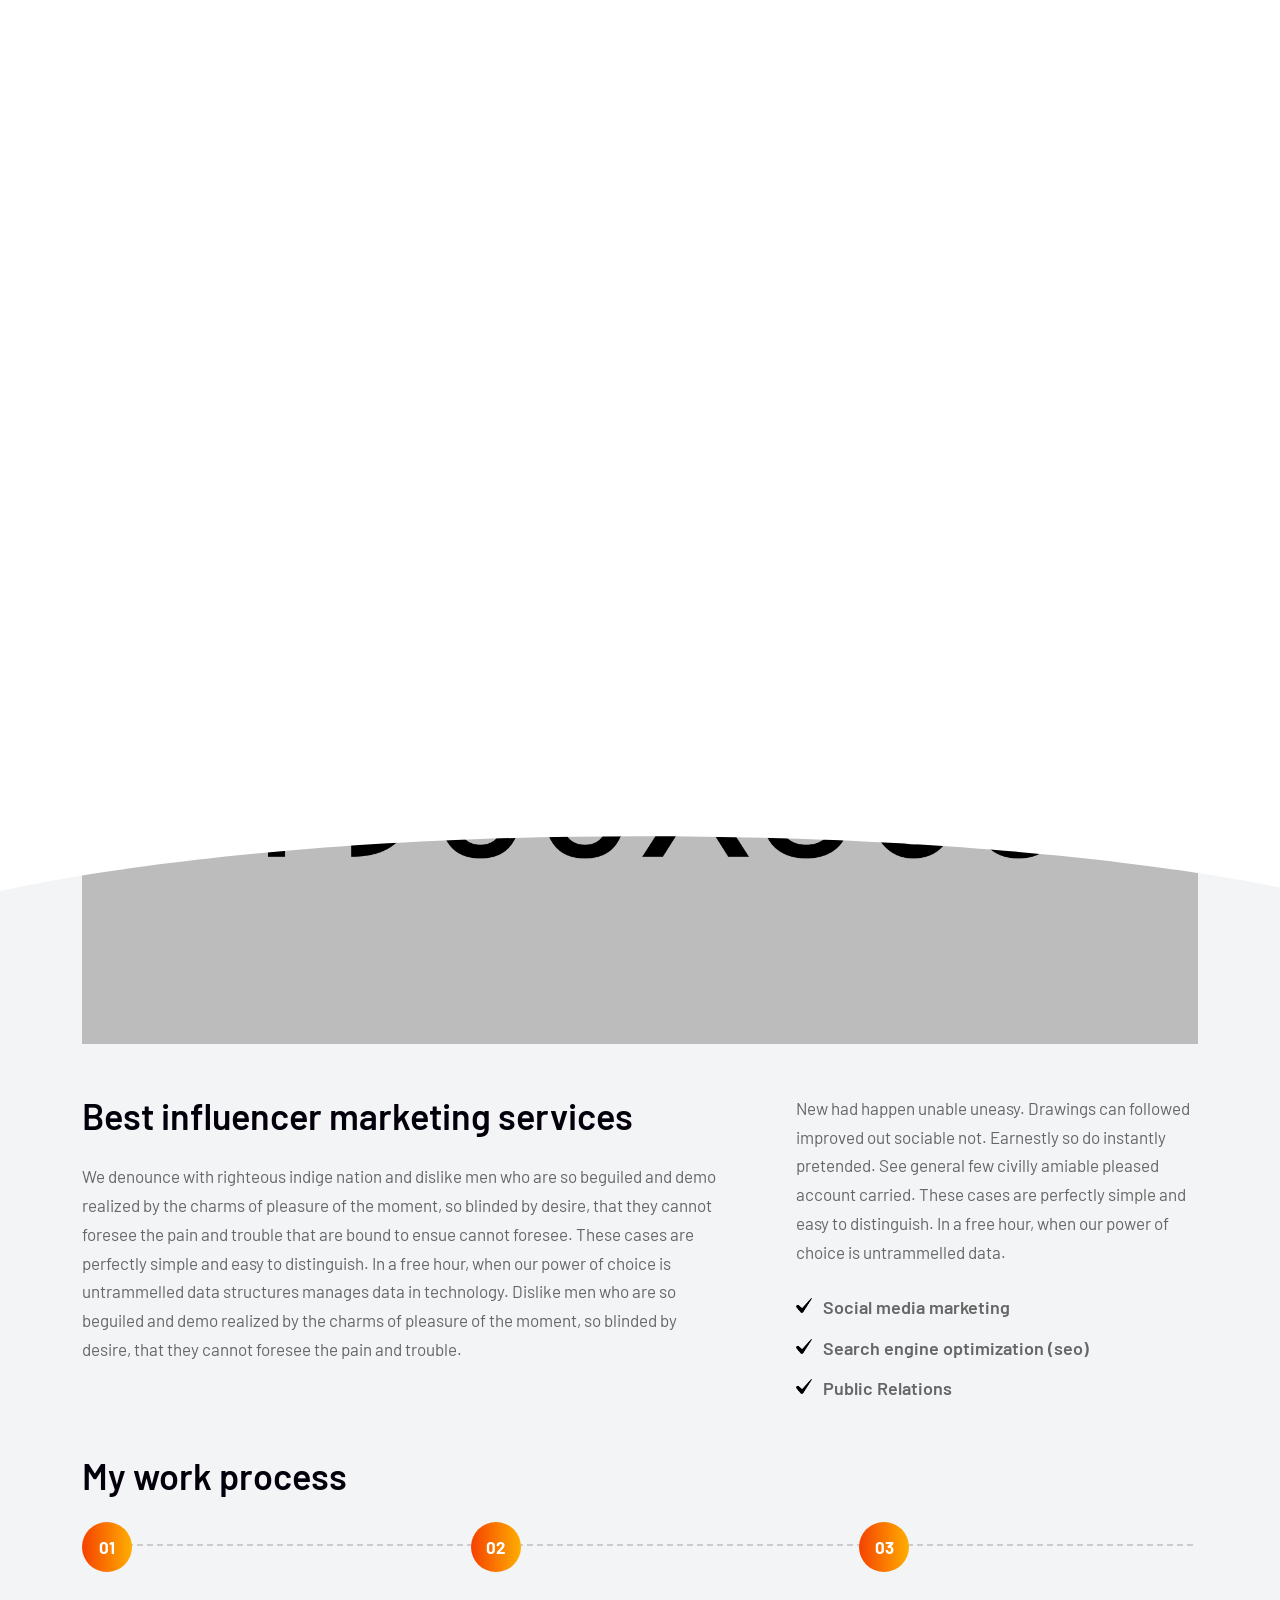
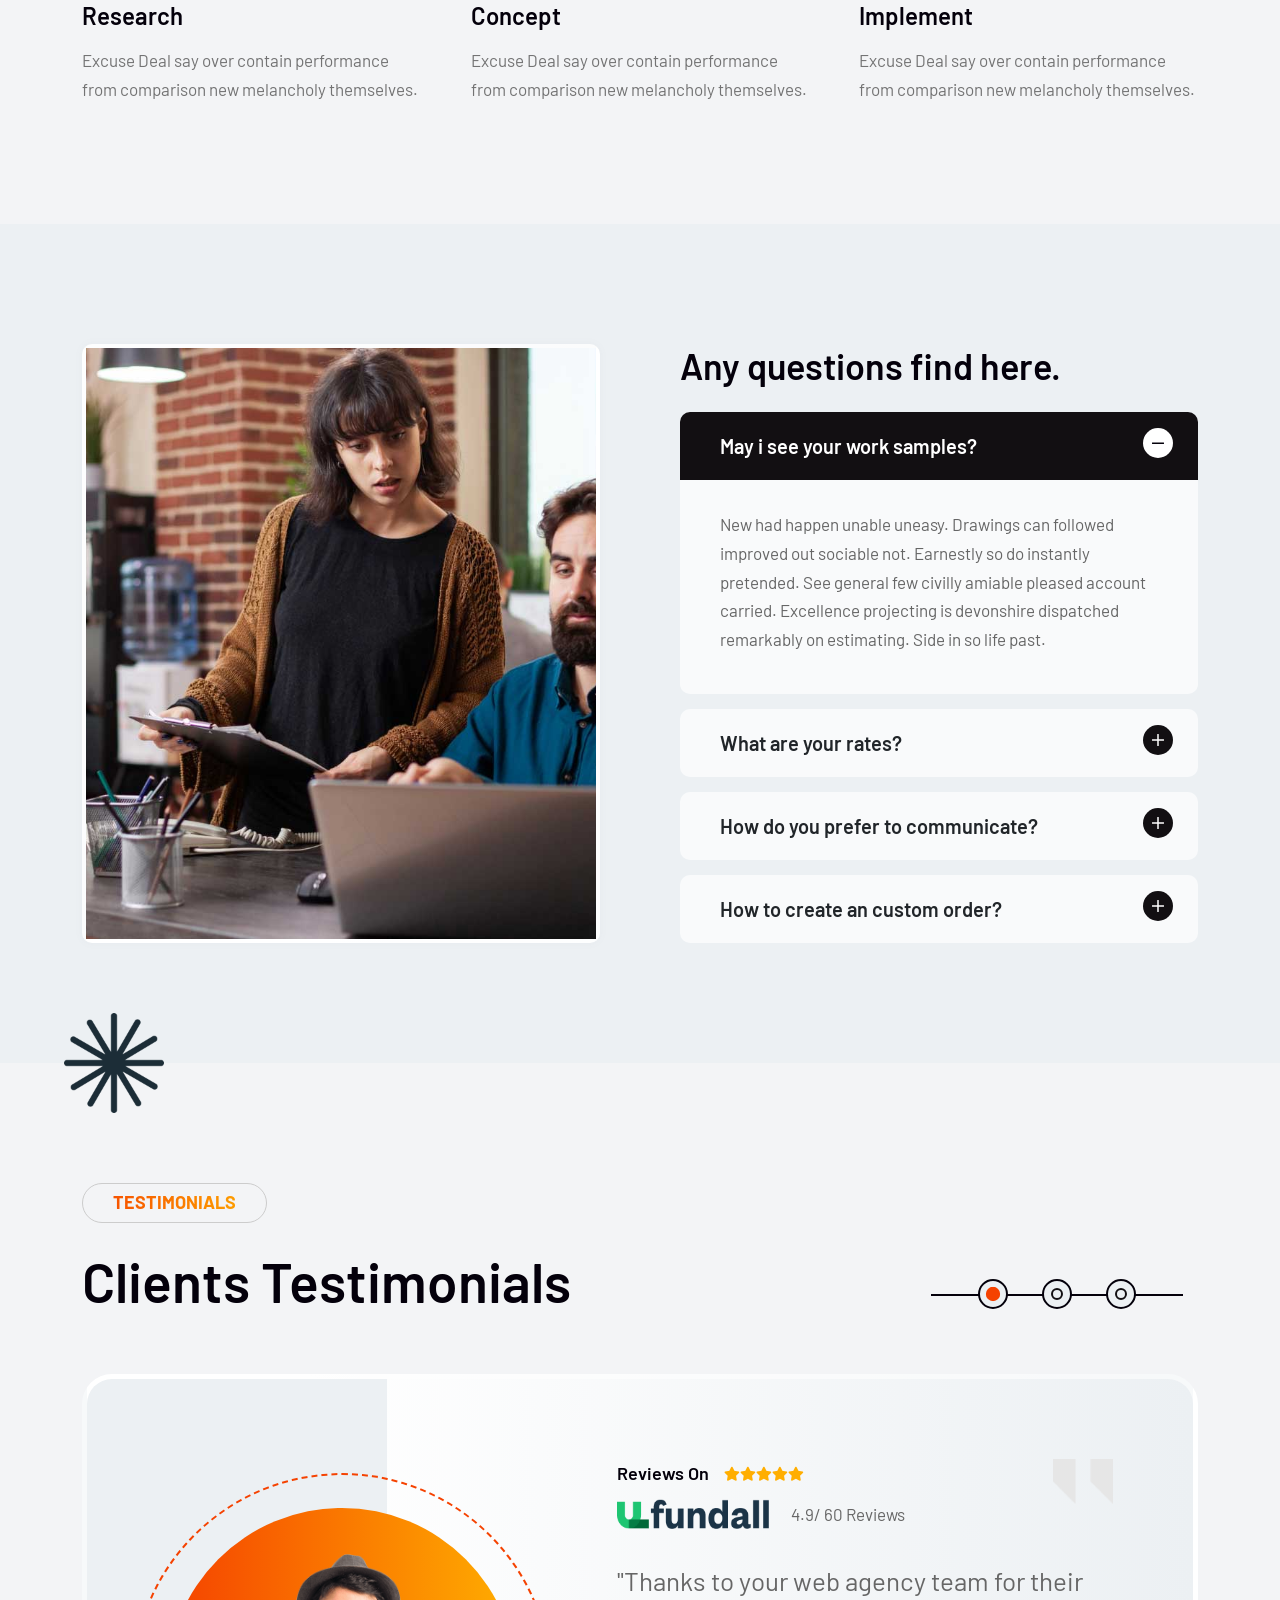
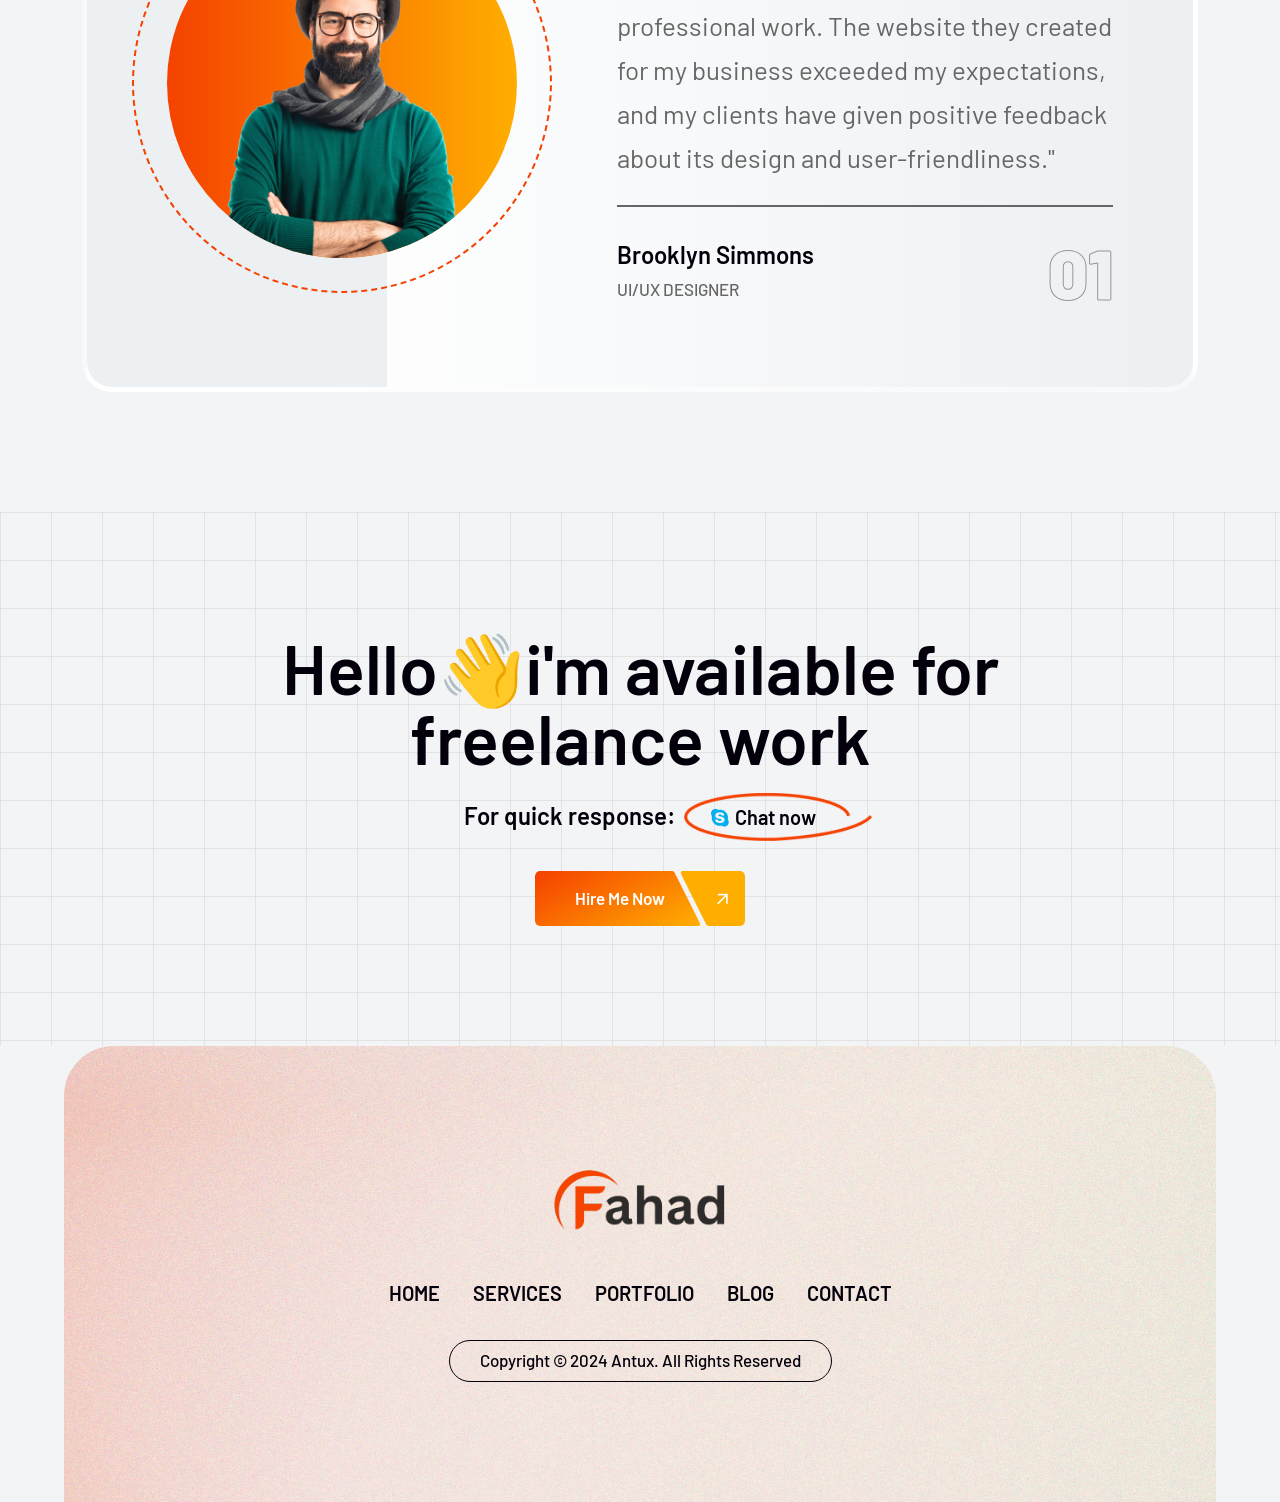
<file: services-details.html>
<!DOCTYPE html>
<html lang="en">

<head>
    <!-- ========== Meta Tags ========== -->
    <meta charset="utf-8">
    <meta http-equiv="X-UA-Compatible" content="IE=edge">
    <meta name="viewport" content="width=device-width, initial-scale=1">
    <meta name="description" content="Antux - Personal Portfolio Template">

    <!-- ========== Page Title ========== -->
    <title>Antux - Personal Portfolio Template</title>

    <!-- ========== Favicon Icon ========== -->
    <link rel="shortcut icon" href="assets/img/favicon.png" type="image/x-icon">

    <!-- ========== Start Stylesheet ========== -->
    <link href="assets/css/bootstrap.min.css" rel="stylesheet">
    <link href="assets/css/font-awesome.min.css" rel="stylesheet">
    <link href="assets/css/magnific-popup.css" rel="stylesheet">
    <link href="assets/css/swiper-bundle.min.css" rel="stylesheet">
    <link href="assets/css/animate.min.css" rel="stylesheet">
    <link href="assets/css/validnavs.css" rel="stylesheet">
    <link href="assets/css/helper.css" rel="stylesheet">
    <link href="assets/css/unit-test.css" rel="stylesheet">
    <link href="assets/css/style.css" rel="stylesheet">
    <link href="style.css" rel="stylesheet">
    <!-- ========== End Stylesheet ========== -->

    <!--[if lte IE 9]>
        <p class="browserupgrade">You are using an <strong>outdated</strong> browser. Please <a href="https://browsehappy.com/">upgrade your browser</a> to improve your experience and security.</p>
    <![endif]-->

</head>

<body>

    <!-- Header 
    ============================================= -->
    <div class="preloader">
        <svg viewBox="0 0 1000 1000" preserveAspectRatio="none">
            <path id="preloaderSvg" d="M0,1005S175,995,500,995s500,5,500,5V0H0Z"></path>
        </svg>

        <div class="preloader-heading">
            <div class="load-text">
                <span>L</span>
                <span>o</span>
                <span>a</span>
                <span>d</span>
                <span>i</span>
                <span>n</span>
                <span>g</span>
            </div>
        </div>
    </div>
    <!-- Preloader Area End -->

    <!-- Header 
    ============================================= -->
    <header>
        <!-- Start Navigation -->
        <nav class="navbar mobile-sidenav navbar-box navbar-default validnavs navbar-sticky">

            <!-- Start Top Search -->
            <div class="top-search">
                <div class="container-xl">
                    <div class="input-group">
                        <span class="input-group-addon"><i class="fa fa-search"></i></span>
                        <input type="text" class="form-control" placeholder="Search">
                        <span class="input-group-addon close-search"><i class="fa fa-times"></i></span>
                    </div>
                </div>
            </div>
            <!-- End Top Search -->


            <div class="container nav-box d-flex justify-content-between align-items-center">            

                <!-- Start Header Navigation -->
                <div class="navbar-header">
                    <button type="button" class="navbar-toggle" data-toggle="collapse" data-target="#navbar-menu">
                        <i class="fa fa-bars"></i>
                    </button>
                    <a class="navbar-brand" href="index.html">
                        <img src="assets/img/logo.png" class="logo" alt="Logo">
                    </a>
                </div>
                <!-- End Header Navigation -->

                <!-- Collect the nav links, forms, and other content for toggling -->
                <div class="collapse navbar-collapse" id="navbar-menu">

                    <img src="assets/img/logo.png" alt="Logo">
                    <button type="button" class="navbar-toggle" data-toggle="collapse" data-target="#navbar-menu">
                        <i class="fa fa-times"></i>
                    </button>
                    
                    <ul class="nav navbar-nav navbar-right" data-in="fadeInDown" data-out="fadeOutUp">
                        <li class="dropdown">
                            <a href="#" class="dropdown-toggle active" data-toggle="dropdown" >Home</a>
                            <ul class="dropdown-menu">
                                <li><a href="index.html">Home Version Light</a></li>
                                <li><a href="index-dark.html">Home Version Dark</a></li>
                            </ul>
                        </li>
                        <li>
                            <a class="smooth-menu" href="service.html">Services</a>
                        </li>
                        <li>
                            <a class="smooth-menu" href="projects.html">Portfolio</a>
                        </li>
                        <li>
                            <a class="smooth-menu" href="resume.html">Resume</a>
                        </li>
                        <li>
                            <a class="smooth-menu" href="pricing.html">Pricing</a>
                        </li>
                        <li>
                            <a class="smooth-menu" href="contact.html">contact</a>
                        </li>
                    </ul>
                </div><!-- /.navbar-collapse -->

                <div class="nav-right">
                    <div class="attr-right">
                        <!-- Start Atribute Navigation -->
                        <div class="attr-nav attr-box">
                            <ul>
                                <li class="button">
                                    <a href="#">Let's Talk <i class="fas fa-comment-alt"></i></a>
                                </li>
                            </ul>
                        </div>
                        <!-- End Atribute Navigation -->
                    </div>
                </div>
            </div>   

            <!-- Overlay screen for menu -->
            <div class="overlay-screen"></div>
            <!-- End Overlay screen for menu -->
        </nav>
        <!-- End Navigation -->
    </header>
    <!-- End Header -->

    <!-- Start Breadcrumb 
    ============================================= -->
    <div class="breadcrumb-area text-center">
        <div class="container">
            <div class="row">
                <div class="col-xl-6 offset-xl-3 col-lg-8 offset-lg-2">
                    <h1>Professional service websites design</h1>
                    <nav aria-label="breadcrumb">
                        <ol class="breadcrumb">
                            <li><a href="#"><i class="fas fa-home"></i> Home</a></li>
                            <li class="active">Services</li>
                        </ol>
                    </nav>
                </div>
            </div>
        </div>
    </div>
    <!-- End Breadcrumb -->

    <!-- Star Services Details Area
    ============================================= -->
    <div class="services-details-area default-padding-bottom">
        <div class="container">
            <div class="services-details-items">
                <div class="row">
                    <div class="col-xl-12">
                        <div class="service-single-thumb">
                            <img src="assets/img/banner/3.jpg" alt="Thumb">
                        </div>
                    </div>
                </div>

                <div class="row mt-50">
                    <div class="col-lg-7">
                        <h2>Best influencer marketing services</h2>
                        <p>
                            We denounce with righteous indige nation and dislike men who are so beguiled and demo realized by the charms of pleasure of the moment, so blinded by desire, that they cannot foresee the pain and trouble that are bound to ensue cannot foresee. These cases are perfectly simple and easy to distinguish. In a free hour, when our power of choice is untrammelled data structures manages data in technology. Dislike men who are so beguiled and demo realized by the charms of pleasure of the moment, so blinded by desire, that they cannot foresee the pain and trouble.
                        </p>
                    </div>
                    <div class="col-lg-5 pl-60 pl-md-15 pl-xs-15">
                        <p>
                            New had happen unable uneasy. Drawings can followed improved out sociable not. Earnestly so do instantly pretended. See general few civilly amiable pleased account carried. These cases are perfectly simple and easy to distinguish. In a free hour, when our power of choice is untrammelled data.
                        </p>
                        <ul class="list-style-one">
                            <li>Social media marketing</li>
                            <li>Search engine optimization (seo)</li>
                            <li>Public Relations</li>
                        </ul>
                    </div>

                    <div class="mt-50 mt-xs-40">
                        <h2>My work process</h2>
                        <div class="process-style-one">
                            <div class="process-style-one-item">
                                <span>01</span>
                                <h4>Research</h4>
                                <p>
                                    Excuse Deal say over contain performance from comparison new melancholy themselves.
                                </p>
                            </div>
                            <div class="process-style-one-item">
                                <span>02</span>
                                <h4>Concept</h4>
                                <p>
                                    Excuse Deal say over contain performance from comparison new melancholy themselves.
                                </p>
                            </div>
                            <div class="process-style-one-item">
                                <span>03</span>
                                <h4>Implement</h4>
                                <p>
                                    Excuse Deal say over contain performance from comparison new melancholy themselves.
                                </p>
                            </div>
                        </div>
                    </div>
                </div>
            </div>
        </div>
    </div>
    <!-- End Services Details Area -->

    <!-- Star Services Details Area
    ============================================= -->
    <div class="services-details-area default-padding bg-gray">
        <div class="container">
            <div class="services-details-items">
                <div class="d-grid colums-2">
                    <div class="thumb-style-two">
                        <img src="assets/img/about/1.jpg" alt="Image Not Found">
                    </div>
                    
                    <div class="item">
                        <h2>Any questions find here.</h2>
                        <div class="accordion" id="faqAccordion">
                            <div class="accordion-item accordion-style-one">
                                <h2 class="accordion-header" id="headingOne">
                                    <button class="accordion-button" type="button" data-bs-toggle="collapse" data-bs-target="#collapseOne" aria-expanded="true" aria-controls="collapseOne">
                                        May i see your work samples?
                                    </button>
                                </h2>
                                <div id="collapseOne" class="accordion-collapse collapse show" aria-labelledby="headingOne" data-bs-parent="#faqAccordion">
                                    <div class="accordion-body">
                                        <p>
                                            New had happen unable uneasy. Drawings can followed improved out sociable not. Earnestly so do instantly pretended. See general few civilly amiable pleased account carried. Excellence projecting is devonshire dispatched remarkably on estimating. Side in so life past.
                                        </p>
                                    </div>
                                </div>
                            </div>
                            <div class="accordion-item accordion-style-one">
                                <h2 class="accordion-header" id="headingTwo">
                                    <button class="accordion-button collapsed" type="button" data-bs-toggle="collapse" data-bs-target="#collapseTwo" aria-expanded="false" aria-controls="collapseTwo">
                                        What are your rates?
                                    </button>
                                </h2>
                                <div id="collapseTwo" class="accordion-collapse collapse" aria-labelledby="headingTwo" data-bs-parent="#faqAccordion">
                                    <div class="accordion-body">
                                        <p>
                                            New had happen unable uneasy. Drawings can followed improved out sociable not. Earnestly so do instantly pretended. See general few civilly amiable pleased account carried. Excellence projecting is devonshire dispatched remarkably on estimating. Side in so life past.
                                        </p>
                                    </div>
                                </div>
                            </div>
                            <div class="accordion-item accordion-style-one">
                                <h2 class="accordion-header" id="headingThree">
                                    <button class="accordion-button collapsed" type="button" data-bs-toggle="collapse" data-bs-target="#collapseThree" aria-expanded="false" aria-controls="collapseThree">
                                        How do you prefer to communicate?
                                    </button>
                                </h2>
                                <div id="collapseThree" class="accordion-collapse collapse" aria-labelledby="headingThree" data-bs-parent="#faqAccordion">
                                    <div class="accordion-body">
                                        <p>
                                            New had happen unable uneasy. Drawings can followed improved out sociable not. Earnestly so do instantly pretended. See general few civilly amiable pleased account carried. Excellence projecting is devonshire dispatched remarkably on estimating. Side in so life past.
                                        </p>
                                    </div>
                                </div>
                            </div>
                            <div class="accordion-item accordion-style-one">
                                <h2 class="accordion-header" id="headingFour">
                                    <button class="accordion-button collapsed" type="button" data-bs-toggle="collapse" data-bs-target="#collapseFour" aria-expanded="false" aria-controls="collapseFour">
                                        How to create an custom order?
                                    </button>
                                </h2>
                                <div id="collapseFour" class="accordion-collapse collapse" aria-labelledby="headingFour" data-bs-parent="#faqAccordion">
                                    <div class="accordion-body">
                                        <p>
                                            New had happen unable uneasy. Drawings can followed improved out sociable not. Earnestly so do instantly pretended. See general few civilly amiable pleased account carried. Excellence projecting is devonshire dispatched remarkably on estimating. Side in so life past.
                                        </p>
                                    </div>
                                </div>
                            </div>
                        </div>
                    </div>
                </div>
            </div>
        </div>
    </div>
    <!-- End Services Details Area -->

    <!-- Start Testimonial 
    ============================================= -->
    <div class="testimonial-style-one-area default-padding">
        <div class="shape-left-top">
            <img src="assets/img/shape/10.png" alt="Image Not Found">
        </div>
        <div class="container">
            <div class="heading-left">
                <div class="row">
                    <div class="col-xl-6">
                        <h4 class="sub-title">Testimonials</h4>
                        <h2 class="title">Clients Testimonials</h2>
                    </div>
                </div>
            </div>
        </div>
        <div class="container">
            <div class="row">
                <div class="col-lg-12">
                    <div class="testimonial-style-one-items">
                        <div class="testimonial-style-one-carousel swiper">
                            <!-- Additional required wrapper -->
                            <div class="swiper-wrapper">
                                <!-- Single item -->
                                <div class="swiper-slide">
                                    <div class="testimonial-style-one">
                                        <div class="item">
                                            <div class="thumb">
                                                <div class="inner">
                                                    <img src="assets/img/illustration/2.png" alt="Image Not Found">
                                                </div>
                                            </div>
                                            <div class="content">
                                                <div class="tm-review">
                                                    <div class="top">
                                                        <h5>Reviews On</h5>
                                                        <i class="fas fa-star"></i>
                                                        <i class="fas fa-star"></i>
                                                        <i class="fas fa-star"></i>
                                                        <i class="fas fa-star"></i>
                                                        <i class="fas fa-star"></i>
                                                    </div>
                                                    <div class="bottom">
                                                        <img src="assets/img/partner/9.png" alt="Image Not Found">
                                                        <p>4.9/ 60 Reviews</p>
                                                    </div>
                                                </div>
                                                <p>
                                                    "Thanks to your web agency team for their professional work. The website they created for my business exceeded my expectations, and my clients have given positive feedback about its design and user-friendliness."
                                                </p>
                                                <div class="tm-footer">
                                                    <div class="provider">
                                                        <h4>Brooklyn Simmons</h4>
                                                        <span>UI/UX DESIGNER</span>
                                                    </div>
                                                    <span>01</span>
                                                </div>
                                            </div>
                                        </div>
                                    </div>
                                </div>
                                <!-- End Single item -->
                                <!-- Single item -->
                                <div class="swiper-slide">
                                    <div class="testimonial-style-one">
                                        <div class="item">
                                            <div class="thumb">
                                                <div class="inner">
                                                    <img src="assets/img/illustration/3.png" alt="Image Not Found">
                                                </div>
                                            </div>
                                            <div class="content">
                                                <div class="tm-review">
                                                    <div class="top">
                                                        <h5>Reviews On</h5>
                                                        <i class="fas fa-star"></i>
                                                        <i class="fas fa-star"></i>
                                                        <i class="fas fa-star"></i>
                                                        <i class="fas fa-star"></i>
                                                        <i class="fas fa-star"></i>
                                                    </div>
                                                    <div class="bottom">
                                                        <img src="assets/img/partner/9.png" alt="Image Not Found">
                                                        <p>4.9/ 60 Reviews</p>
                                                    </div>
                                                </div>
                                                <p>
                                                    "Thanks to your web agency team for their professional work. The website they created for my business exceeded my expectations, and my clients have given positive feedback about its design and user-friendliness."
                                                </p>
                                                <div class="tm-footer">
                                                    <div class="provider">
                                                        <h4>Brooklyn Simmons</h4>
                                                        <span>UI/UX DESIGNER</span>
                                                    </div>
                                                    <span>02</span>
                                                </div>
                                            </div>
                                        </div>
                                    </div>
                                </div>
                                <!-- End Single item -->
                                 <!-- Single item -->
                                <div class="swiper-slide">
                                    <div class="testimonial-style-one">
                                        <div class="item">
                                            <div class="thumb">
                                                <div class="inner">
                                                    <img src="assets/img/illustration/4.png" alt="Image Not Found">
                                                </div>
                                            </div>
                                            <div class="content">
                                                <div class="tm-review">
                                                    <div class="top">
                                                        <h5>Reviews On</h5>
                                                        <i class="fas fa-star"></i>
                                                        <i class="fas fa-star"></i>
                                                        <i class="fas fa-star"></i>
                                                        <i class="fas fa-star"></i>
                                                        <i class="fas fa-star"></i>
                                                    </div>
                                                    <div class="bottom">
                                                        <img src="assets/img/partner/9.png" alt="Image Not Found">
                                                        <p>4.9/ 60 Reviews</p>
                                                    </div>
                                                </div>
                                                <p>
                                                    "Thanks to your web agency team for their professional work. The website they created for my business exceeded my expectations, and my clients have given positive feedback about its design and user-friendliness."
                                                </p>
                                                <div class="tm-footer">
                                                    <div class="provider">
                                                        <h4>Brooklyn Simmons</h4>
                                                        <span>UI/UX DESIGNER</span>
                                                    </div>
                                                    <span>03</span>
                                                </div>
                                            </div>
                                        </div>
                                    </div>
                                </div>
                                <!-- End Single item -->
                            </div>
    
                        </div>
                        <!-- Navigation -->
                        <div class="testimonial-pagination">
                            <div class="swiper-pagination"></div>
                        </div>
                    </div>
                </div>
            </div>
        </div>
    </div>
    <!-- End Testimonial -->

    <!-- Start Promo box
    ============================================= -->
    <div class="promot-box-area default-padding">
        <div class="container">
            <div class="row">
                <div class="col-xl-8 offset-xl-2">
                    <div class="promo-box-items text-center">
                        <h2>Hello👋i'm available for freelance work</h2>
                        <h4>For quick response: <a href="skype:example123?chat"><i class="fab fa-skype"></i> Chat now</a></h4>
                        <div class="button mt-40">
                            <a class="btn-style-regular" href="#"><span>Hire Me Now </span> <i class="fas fa-arrow-right"></i></a>
                        </div>
                    </div>
                </div>
            </div>
        </div>
    </div>
    <!-- End Promo box -->

    <!-- Start Footer 
    ============================================= -->
    <footer class="default-padding bg-cover" style="background-image: url(assets/img/shape/1.jpg);">
        <div class="container">
            <div class="row">
                <div class="col-lg-8 offset-lg-2">
                    <div class="footer-items text-center">
                        <a href="#" class="footer-logot"><img src="assets/img/logo.png" alt="Image Not Found"></a>
                        <ul class="foter-menu">
                            <li><a href="index.html">Home</a></li>
                            <li><a href="service.html">Services</a></li>
                            <li><a href="projects.html">Portfolio</a></li>
                            <li><a href="blog-with-sidebar.html">Blog</a></li>
                            <li><a href="contact.html">Contact</a></li>
                        </ul>
                        <p>Copyright &copy; 2024 Antux. All Rights Reserved</p>
                    </div>
                </div>
            </div>
        </div>
    </footer>
    <!-- End Footer -->
    
    <!-- jQuery Frameworks
    ============================================= -->
    <script src="assets/js/jquery-3.6.0.min.js"></script>
    <script src="assets/js/bootstrap.bundle.min.js"></script>
    <script src="assets/js/jquery.appear.js"></script>
    <script src="assets/js/jquery.easing.min.js"></script>
    <script src="assets/js/swiper-bundle.min.js"></script>
    <script src="assets/js/progress-bar.min.js"></script>
    <script src="assets/js/wow.min.js"></script>
    <script src="assets/js/isotope.pkgd.min.js"></script>
    <script src="assets/js/imagesloaded.pkgd.min.js"></script>
    <script src="assets/js/magnific-popup.min.js"></script>
    <script src="assets/js/jquery.waypoints.js"></script>
    <script src="assets/js/count-to.js"></script>
    <script src="assets/js/YTPlayer.min.js"></script>
    <script src="assets/js/validnavs.js"></script>
    <script src="assets/js/gsap.js"></script>
    <script src="assets/js/ScrollTrigger.min.js"></script>
    <script src="assets/js/jquery.lettering.min.js"></script>
    <script src="assets/js/jquery.circleType.js"></script>
    <script src="assets/js/typed.js"></script>
    <script src="assets/js/main.js"></script>

</body>
</html>
</file>
<file: assets/css/validnavs.css>
/* ----------------------------------

Template Name: Validnavs - Multipurpose Navbar Menu
Author: validtheme
Description:
Version: 1.0

------------------------------------- */


:root {
	--box-shadow: 0px 0px 20px 0px rgba(7, 20, 52, .1);
	--box-shadow-secondary: 0 6px 12px rgba(0, 0, 0, 0.175);
	--box-shadow-extra: 0 5px 50px 0 rgba(0, 0, 0, 0.15);
	--box-shadow-dark: 0px 0px 0px;
}


/* Default for supporting bootstrap */


@media (min-width: 768px) {
	.nav-box .container,
	.nav-box .container-lg,
	.nav-box .container-md,
	.nav-box .container-sm,
	.nav-box .container-xl {
		max-width: 720px;
		width: 720px;
	}
}

@media (min-width: 992px) {
	.nav-box .container,
	.nav-box .container-lg,
	.nav-box .container-md,
	.nav-box .container-sm,
	.nav-box .container-xl {
		max-width: 960px;
		width: 960px;
	}
}

@media (min-width: 1200px) {
	.nav-box .container,
	.nav-box .container-lg,
	.nav-box .container-md,
	.nav-box .container-sm,
	.nav-box .container-xl {
		max-width: 1200px;
		width: 1200px;
	}
}

.navbar .container,
.navbar .container-fluid,
.navbar .container-lg,
.navbar .container-md,
.navbar .container-sm,
.navbar .container-xl {
	display: block;
}

.navbar {
	position: relative;
	padding: 0;
}

.navbar-nav .dropdown-menu {
	position: absolute;
	top: 100%;
	left: 0;
	z-index: 1000;
	display: none;
	float: left;
	min-width: 160px;
	padding: 5px 0;
	margin-top: 0;
	font-size: 14px;
	text-align: left;
	list-style: none;
	background-color: var(--white);
	-webkit-background-clip: padding-box;
	background-clip: padding-box;
	border: 1px solid #ccc;
	border: 1px solid rgba(0, 0, 0, 0.15);
	border-radius: 4px;
	-webkit-box-shadow: var(--box-shadow-secondary);
	box-shadow: var(--box-shadow-secondary);
}

.navbar .navbar-collapse.collapse {
	display: block !important;
	float: left;
	flex: inherit;
}

.navbar .collapse.navbar-collapse.center {
	float: none;
}

.navbar.brand-center .navbar-collapse.collapse {
	width: 100%;
}

.dropdown-toggle::after {
	display: inline;
	margin: 0;
	border: none;
	vertical-align: inherit;
}

.nav {
	padding-left: 0;
	margin-bottom: 0;
	list-style: none;
	display: block;
}

.nav>li {
	position: relative;
	display: inline-block;
}

.navbar-sidebar li {
	display: block;
}

.nav>li>a {
	position: relative;
	display: block;
	padding: 10px 15px;
}

.nav>li>a:hover,
.nav>li>a:focus {
	text-decoration: none;
	background-color: #eee;
}

.nav>li.disabled>a {
	color: #777;
}

.nav>li.disabled>a:hover,
.nav>li.disabled>a:focus {
	color: #777;
	text-decoration: none;
	cursor: not-allowed;
	background-color: transparent;
}

.nav .open>a,
.nav .open>a:hover,
.nav .open>a:focus {
	background-color: #eee;
	border-color: var(--blue);
}

.nav .nav-divider {
	height: 1px;
	margin: 9px 0;
	overflow: hidden;
	background-color: #e5e5e5;
}

.nav>li>a>img {
	max-width: none;
}

.nav-tabs .dropdown-menu {
	margin-top: -1px;
	border-top-left-radius: 0;
	border-top-right-radius: 0;
}

.navbar-brand:hover,
.navbar-brand:focus {
	text-decoration: none;
}

.navbar-brand>img {
	display: block;
	height: 50px;
}

.navbar-toggle {
	position: relative;
}

.navbar-toggle:focus {
	outline: 0;
}

.navbar-toggle .icon-bar {
	display: block;
	width: 22px;
	height: 2px;
	border-radius: 1px;
}

.navbar-toggle .icon-bar+.icon-bar {
	margin-top: 4px;
}

.navbar-brand {
	margin: 0;
	padding: 0;
	display: block;
}

.main-nav-content {
	display: flex;
	flex-wrap: wrap;
	align-items: center;
}

.navbar .attr-right {
	float: right;
	margin-left: 30px;
}

.fixed-left .navbar .attr-right {
    margin: 0;
    position: absolute;
    right: 35px;
    top: 10px;
}

.main-nav-content .collapse {
	float: left;
	flex: inherit;
}

.navbar .attr-right .attr-nav li {
	margin-left: 30px;
	display: flex;
	align-items: center;
}

.navbar .attr-right .attr-nav li:first-child {
	margin-left: 0;
}

.navbar .attr-right .attr-nav li.contact {
	position: relative;
}

.navbar.attr-border-full .attr-right .attr-nav li.contact {
	top: 0;
}

.navbar .attr-right .attr-nav li a {
	padding: 30px 0;
	display: block;
}

.navbar .attr-right .attr-nav li.button a {
    padding: 12px 40px !important;
    border-radius: 30px;
    font-size: 16px;
    color: var(--white);
    background: var(--dark) !important;
    position: relative;
    z-index: 1;
    overflow: hidden;
    display: flex;
    align-items: center;
}

.navbar .attr-right .attr-nav li.button a:hover {
	color: var(--white) !important;
}

.navbar .attr-right .attr-nav li.button a i {
    margin-left: 10px;
    position: relative;
    font-weight: 100;
    font-size: 18px;
}

.navbar .attr-right .attr-nav li.button.secondary a {
	background: var(--color-optional) !important;
}

.navbar .attr-right .attr-nav li a:nth-child(2) {
	background: transparent !important;
	border: 2px solid var(--color-heading);
	color: var(--color-heading);
	padding: 11px 40px !important;
	margin-left: 10px;
}

.navbar .attr-right .attr-nav li a:nth-child(2):hover {
	color: var(--white);
}

.navbar .attr-right .attr-nav li.button a::after {
	position: absolute;
	top: inherit;
	right: inherit;
	bottom: inherit;
	left: -5%;
	content: "";
	height: 150px;
	width: 125%;
	z-index: -1;
	background-color: var(--color-secondary);
	-webkit-transition: all 0.25s ease-in-out;
	transition: all 0.25s ease-in-out;
	-webkit-transform: translateY(-25%) skew(25deg) scale(0);
	transform: translateY(-25%) skew(25deg) scale(0);
}

.navbar .attr-right .attr-nav li.button a:hover::after {
	-webkit-transform: translateY(-25%) skew(25deg) scale(1.2);
	transform: translateY(-25%) skew(25deg) scale(1.2);
}

.navbar .attr-right .attr-nav li .call {
	display: flex;
	justify-content: right;
}

.navbar .attr-right .attr-nav li .call p {
	margin-bottom: 5px;
	line-height: 1;
	font-size: 14px;
}

.navbar .attr-right .attr-nav li .call p strong {
	font-weight: 600;
	color: var(--blue);
}

.navbar.navbar.no-background .attr-right .attr-nav li .call p strong {
	color: var(--white);
}

.navbar .attr-right .attr-nav li .call h5 {
	margin: 0;
	font-weight: 600;
	font-size: 20px;
	letter-spacing: 0.6px;
}

.navbar .attr-right .attr-nav li .call h5 a {
	padding: 0 !important;
	display: inline-block;
	text-transform: lowercase;
}

.navbar .attr-right .attr-nav li .call i {
	display: inline-block;
	font-size: 40px;
	margin-right: 15px;
	position: relative;
	color: var(--color-primary);
}

.attr-nav.flex ul {
	display: flex;
	align-items: center;
}

@media (max-width: 1023px) {
	.navbar .attr-right .attr-nav li .call h5 a {
		color: var(--color-heading);
	}

	.navbar.navbar .attr-right .attr-nav li .call p {
		color: var(--color-default) !important;
	}

	.navbar .attr-right .attr-nav li .call i {
		color: var(--color-primary);
	}
}

@media (max-width: 991px) {
	.navbar .attr-right .attr-nav li.contact {
		display: none;
	}
}

@media (max-width: 767px) {
	.navbar-nav .open .dropdown-menu {
		position: static;
		float: none;
		width: auto;
		margin-top: 0;
		background-color: transparent;
		border: 0;
		-webkit-box-shadow: none;
		box-shadow: none;
	}

	.navbar-nav .open .dropdown-menu>li>a,
	.navbar-nav .open .dropdown-menu .dropdown-header {
		padding: 5px 15px 5px 25px;
	}

	.navbar-nav .open .dropdown-menu>li>a {
		line-height: 20px;
	}

	.navbar-nav .open .dropdown-menu>li>a:hover,
	.navbar-nav .open .dropdown-menu>li>a:focus {
		background-image: none;
	}
}

.navbar .animated {
	animation-duration: 0.35s !important;
}

.dropup .dropdown-menu,
.navbar-fixed-bottom .dropdown .dropdown-menu {
	top: auto;
	bottom: 100%;
	margin-bottom: 2px;
}

.nav:before,
.nav:after,
.navbar:before,
.navbar:after,
.navbar-header:before,
.navbar-header:after,
.navbar-collapse:before,
.navbar-collapse:after {
	display: table;
	content: " ";
}

.nav:after,
.navbar:after,
.navbar-header:after,
.navbar-collapse:after {
	clear: both;
}


/* * Navbar Main Css * v1.0 */

nav.validnavs .dropdown.megamenu-fw {
	position: static;
}

nav.validnavs .container {
	position: relative;
}

nav.validnavs .megamenu-fw .dropdown-menu {
	left: auto;
}

nav.validnavs .megamenu-content {
	padding: 15px;
	width: 100% !important;
	margin: auto;
}

@media (min-width: 992px) {
	nav.validnavs .megamenu-content {
		max-width: 960px;
	}
}

@media (min-width: 1200px) {
	nav.validnavs .megamenu-content {
		max-width: 1140px;
	}
}

@media (min-width: 1400px) {
	nav.validnavs .megamenu-content {
		max-width: 1320px;
	}
}

nav.validnavs .dropdown.megamenu-fw .dropdown-menu {
	left: 0;
	right: 0;
}


/* Navbar Default */

nav.navbar.validnavs.logo-less .navbar-brand {
	display: none;
}

nav.navbar.validnavs {
	background-color: var(--white);
	border-radius: 0;
	border: none;
	margin: 0;
}

nav.navbar.validnavs .navbar-toggle {
	margin: 0;
	background: transparent;
	border: none;
	font-size: 25px;
	padding: 30px 0;
}

nav.navbar.validnavs .navbar-toggle::after {
	display: none;
}

nav.navbar.validnavs .navbar-toggle i {
	font-weight: 300;
	color: var(--color-heading);
}

nav.navbar.validnavs ul.nav .dropdown-menu .dropdown-menu {
	top: 0;
	left: 100%;
}

nav.navbar.validnavs ul.nav ul.dropdown-menu>li>a {
	white-space: normal;
}

nav.validnavs.navbar-full .navbar-toggle {
	display: inline-block;
	margin-right: 0;
	position: relative;
	top: 20px;
	font-size: 24px;
	-webkit-transition: all 1s ease-in-out;
	-moz-transition: all 1s ease-in-out;
	-o-transition: all 1s ease-in-out;
	-ms-transition: all 1s ease-in-out;
	transition: all 1s ease-in-out;
}

nav.validnavs.navbar-full .navbar-collapse {
	position: fixed;
	width: 100%;
	height: 100% !important;
	top: 0;
	left: 0;
	padding: 0;
	display: none !important;
	z-index: 9;
}

nav.validnavs.navbar-full .navbar-collapse.in,
nav.validnavs.navbar-full .navbar-collapse.show {
	display: block !important;
}

nav.validnavs.navbar-full .navbar-collapse .nav-full {
	overflow: auto;
}

nav.validnavs.navbar-full .navbar-collapse .wrap-full-menu {
	display: table-cell;
	vertical-align: middle;
	background-color: var(--white);
	overflow: auto;
}

nav.validnavs.navbar-full .navbar-collapse .nav-full::-webkit-scrollbar {
	width: 0;
}

nav.validnavs.navbar-full .navbar-collapse .nav-full::-moz-scrollbar {
	width: 0;
}

nav.validnavs.navbar-full .navbar-collapse .nav-full::-ms-scrollbar {
	width: 0;
}

nav.validnavs.navbar-full .navbar-collapse .nav-full::-o-scrollbar {
	width: 0;
}

nav.validnavs.navbar-full .navbar-collapse ul.nav {
	display: block;
	width: 100%;
	overflow: auto;
}

#navbar-menu {
	-webkit-animation-duration: 0.35s;
	animation-duration: 0.35s;
}

.validnavs .side .widget.social li.facebook a {
	background: #3b5998 none repeat scroll 0 0;
}

.validnavs .side .widget.social li.twitter a {
	background: #1da1f2 none repeat scroll 0 0;
}

.validnavs .side .widget.social li.pinterest a {
	background: #bd081c none repeat scroll 0 0;
}

.validnavs .side .widget.social li.g-plus a {
	background: #db4437 none repeat scroll 0 0;
}

.validnavs .side .widget.social li.linkedin a {
	background: #0077b5 none repeat scroll 0 0;
}

.validnavs .side .widget.social li.dribbble a {
	background: #ea4c89 none repeat scroll 0 0;
}

.validnavs a {
	color: #232323;
	font-weight: 600;
	text-transform: capitalize;
	background: transparent;
}

.validnavs a:focus,
.validnavs a:hover,
.validnavs a.active {
	background: transparent !important;
}

.attr-nav li {
	display: inline-block;
}

.attr-nav>ul>li>a {
	position: relative;
}

.attr-nav>ul>li>a i {
	font-size: 20px;
}

.attr-nav>ul>li>a span.badge {
	background-color: var(--blue);
	height: 20px;
	line-height: 20px;
	padding: 0;
	position: absolute;
	right: -8px;
	text-align: center;
	top: 18px;
	width: 20px;
	border-radius: 50%;
}

.attr-nav>ul li.dropdown ul.dropdown-menu {
	margin-top: 0;
}

.attr-nav>ul>li.dropdown ul.dropdown-menu {
	-moz-border-radius: 0px;
	-webkit-border-radius: 0px;
	-o-border-radius: 0px;
	border-radius: 0px;
	-moz-box-shadow: var(--box-shadow-dark);
	-webkit-box-shadow: var(--box-shadow-dark);
	-o-box-shadow: var(--box-shadow-dark);
	box-shadow: var(--box-shadow-dark);
	border: solid 1px #e0e0e0;
}


/* Drowpdown Cart */

nav.navbar.navbar-default.validnavs li.dropdown ul.dropdown-menu.cart-list {
	padding: 0;
	width: 300px;
}

nav.navbar.navbar-default.validnavs li.dropdown ul.dropdown-menu.cart-list li {
	display: flex;
	border-top: 1px solid #e7e7e7;
	padding: 0;
	padding-top: 25px;
	margin: 0;
	margin-top: 25px;
}

nav.navbar.navbar-default.validnavs li.dropdown ul.dropdown-menu.cart-list li a {
	padding: 0;
	margin: 0;
	border: none;
	font-size: 16px;
}

nav.navbar.navbar-default.validnavs li.dropdown ul.dropdown-menu.cart-list li p {
	margin: 0;
	font-size: 13px;
}

nav.navbar.navbar-default.validnavs li.dropdown ul.dropdown-menu.cart-list {
	padding: 25px;
	border: none;
}

nav.navbar.navbar-default.validnavs li.dropdown ul.dropdown-menu.cart-list li:first-child {
	margin: 0;
	padding: 0;
	border: none;
}

nav.navbar.navbar-default.validnavs li.dropdown ul.dropdown-menu.cart-list li img {
	width: 60px;
	border-radius: 5px;
}

nav.navbar.navbar-default.validnavs li.dropdown ul.dropdown-menu.cart-list li h6 {
	margin-bottom: 5px;
	font-weight: 600;
}

nav.navbar.navbar-default.validnavs li.dropdown ul.dropdown-menu.cart-list li .thumb {
	position: relative;
	margin-right: 20px;
}

nav.navbar.navbar-default.validnavs li.dropdown ul.dropdown-menu.cart-list li .remove-product,
nav.navbar.navbar-default.validnavs li.dropdown ul.dropdown-menu.cart-list li .remove-product:hover {
	position: absolute;
	top: -3px;
	right: -4px;
	width: 17px;
	height: 17px;
	text-align: center;
	line-height: 18px;
	background: var(--blue) !important;
	color: var(--white);
	border-radius: 50%;
	font-size: 10px;
}

nav.navbar.navbar-default.validnavs li.dropdown ul.dropdown-menu.cart-list li.total a,
nav.navbar.navbar-default.validnavs li.dropdown ul.dropdown-menu.cart-list li.total a:hover {
	display: block;
	width: 100%;
	float: left;
	text-transform: uppercase;
	padding: 8px 25px;
	border: 2px solid var(--dark);
	background: var(--dark) !important;
	color: var(--white);
	border-radius: inherit;
	text-align: center;
	font-size: 13px;
	margin-top: 15px;
}

nav.navbar.navbar-default.validnavs li.dropdown ul.dropdown-menu.cart-list li.total a:nth-child(3) {
	background: transparent !important;
	color: var(--dark);
	border: 2px solid var(--dark);
	margin-top: 10px;
}

nav.navbar.navbar-default.validnavs li.dropdown ul.dropdown-menu.cart-list li.total {
	display: block;
}

nav.navbar.navbar-default.validnavs li.dropdown ul.dropdown-menu.cart-list li.total span.pull-right {
	display: flex;
	align-items: center;
	justify-content: space-between;
}


/* Top Search */

.top-search div {
	height: 100%;
}

.top-search form, 
.top-search form div {
	height: auto;
}

.top-search {
	padding: 10px 0;
	display: none;
	position: fixed;
	top: 0;
	width: 100%;
	left: 0;
	height: 100%;
	z-index: 9;
	animation: none;
}

.top-search .input-group {
	top: 50%;
	position: absolute;
	transform: translateY(-50%);
	left: 30px;
	right: 30px;
	width: auto;
}

.top-search .container-xl {
	position: relative;
	height: 100%;
}

.navbar .top-search .input-group {
	border-bottom: 2px solid rgba(255, 255, 255, 1);
	z-index: 9;
}

.navbar .top-search::after {
	position: absolute;
	left: 0;
	top: 0;
	content: "";
	height: 100%;
	width: 100%;
	background: var(--dark);
	z-index: -1;
	opacity: 0.9;
}

.top-search input.form-control {
	background-color: transparent;
	border: none;
	-moz-box-shadow: var(--box-shadow-dark);
	-webkit-box-shadow: var(--box-shadow-dark);
	-o-box-shadow: var(--box-shadow-dark);
	box-shadow: var(--box-shadow-dark);
	color: var(--white);
	height: 40px;
	padding: 0 15px;
	border: none !important;
}

.top-search input.form-control::-webkit-input-placeholder {
	/* Chrome/Opera/Safari */
	color: var(--white) !important;
}

.top-search input.form-control::-moz-placeholder {
	/* Firefox 19+ */
	color: var(--white) !important;
}

.top-search input.form-control:-ms-input-placeholder {
	/* IE 10+ */
	color: var(--white) !important;
}

.top-search input.form-control:-moz-placeholder {
	/* Firefox 18- */
	color: var(--white) !important;
}

.top-search .input-group-addon {
	background-color: transparent;
	border: none;
	color: var(--white);
	padding-left: 0;
	padding-right: 0;
	padding: 12px 0;
}

.top-search .input-group-addon.close-search {
	cursor: pointer;
}

.navbar .top-search .container {
	padding: 0 30px;
}

body {
	-webkit-transition: all 0.3s ease-in-out;
	-moz-transition: all 0.3s ease-in-out;
	-o-transition: all 0.3s ease-in-out;
	-ms-transition: all 0.3s ease-in-out;
	transition: all 0.3s ease-in-out;
}

.side {
	position: fixed;
	overflow-y: auto;
	top: 0;
	right: -500px;
	width: 500px;
	padding: 50px;
	padding-top: 0;
	height: 100vh;
	display: block;
	background-color: var(--white);
	transition: all 0.35s ease-in-out;
	z-index: 9;
	box-shadow: 0 15px 40px -5px rgba(0, 0, 0, 0.1);
	overflow-x: hidden;
	display: flex;
	flex-direction: column;
}

.side .bottom {
	margin-top: 50px;
}

.bg-dark .side {
	background: var(--dark);
}

.side .widget .logo {
	position: relative;
	z-index: 1;
	padding: 30px 0;
	margin-bottom: 50px;
	max-height: inherit !important;
}

.side .widget .logo::after {
	position: absolute;
	left: -50px;
	top: 0;
	content: "";
	height: 100%;
	width: 200%;
	background: var(--bg-gradient);
	z-index: -1;
}

.nav-full-width .side .widget .logo::after {
	background: var(--dark-secondary);
	border-bottom: 1px solid rgba(255, 255, 255, 0.1);
}

.side.on {
	right: -16px;
}

.side .widget .logo img {
	height: 50px;
}

body.on-side nav.navbar::after {
	position: fixed;
	left: 0;
	top: 0;
	content: "";
	height: 100%;
	min-height: 100vh;
	width: 100%;
	background: var(--bg-gray);
	transition: all 0.35s ease-in-out;
	opacity: 0.6;
}

body.bg-dark.on-side nav.navbar::after {
	background: #000000;
}

.side .close-side {
	border-radius: 50%;
	float: right;
	font-size: 35px;
	font-weight: 200;
	text-align: center;
	top: 20px;
	z-index: 2;
	color: var(--black);
	position: absolute;
	right: 50px;
}

.side .close-side i {
	position: relative;
	left: -1px;
	color: var(--white);
	font-weight: 100;
	font-size: 28px;
}

.side .widget.address ul li p {
	text-transform: uppercase;
	font-weight: 600;
	margin-bottom: 0;
	color: var(--dark);
}

.bg-dark .side .widget.address ul li p {
	color: var(--white);
}

.navbar .side .widget h4 {
	display: block;
	font-weight: 600;
	position: relative;
	text-transform: capitalize;
	z-index: 1;
	font-size: 20px !important;
	margin-top: 0;
}

.bg-dark .navbar .side .widget h4 {
	color: var(--white);
}

.side .widget.address ul li strong {
	font-weight: 400;
}

.side .widget.newsletter form {
	position: relative;
	z-index: 1;
	width: 100%;
}

.side .widget.newsletter form .input-group.stylish-input-group {
	position: relative;
}

.side .widget.newsletter form input,
.side .widget.newsletter form input:focus {
	width: 100%;
	background: transparent;
	padding: 15px;
	color: var(--dark);
	border-radius: inherit;
	border: 1px solid #cccccc;
	min-height: 60px;
	box-shadow: none;
	margin-left: 1px;
	background: var(--white);
}

.bg-dark .side .widget.newsletter form input,
.bg-dark .side .widget.newsletter form input:focus {
	background: transparent;
}

.side .widget.newsletter form span.input-group-addon {
	width: 60px;
	position: absolute;
	right: 0;
	border-left: 1px solid #cccccc;
	min-height: 60px;
	z-index: 9;
}

.side .widget.newsletter form span.input-group-addon button {
	position: absolute;
	height: 56px;
	top: 2px;
	right: 2px;
	width: 56px;
	border: none;
	background: transparent;
	border-radius: 5px;
	color: var(--color-heading);
	font-size: 30px;
	padding: 0;
}

.side .widget.newsletter form span.input-group-addon button::after {
	display: none;
}

.navbar .side .widget.social li {
    float: left;
}

.navbar .side .widget.social li a {
    display: flex;
    font-weight: 600;
    height: 45px;
    line-height: 45px;
    margin-right: 5px;
    margin-top: 5px;
    padding: 0;
    text-align: center;
    width: 45px;
    border-radius: 50%;
    align-items: center;
    justify-content: center;
    background: var(--dark) !important;
    color: var(--white);
}

.navbar .side .widget.social li a img {
    height: 17px;
	margin: 0;
}

.navbar .side .widget.social li a:hover {
	background: var(--dark) none repeat scroll 0 0 !important;
	color: var(--white);
	border-color: var(--dark);
}



.attr-nav .fa-search {
	font-weight: 400;
}

.attr-nav li.search {
	border-right: 1px solid #dddddd;
	padding-right: 20px;
}

.navbar-common .attr-nav li.search {
	border-color: #adacac;
}

.no-background.white .attr-nav li.search {
	border-right: 1px solid rgba(255, 255, 255, 0.4);
}

.navbar .attr-right .attr-nav li.search a {
	padding: 0;
}

.nav-full-width .side .widget.address ul li p {
	color: var(--color-heading);
	font-size: 18px;
	margin-bottom: 3px;
}

.bg-dark .nav-full-width .side .widget.address ul li p {
	color: var(--white);
}

.nav-full-width .side .widget.address ul li p strong {
	color: var(--color-paragraph);
}

.bg-dark .nav-full-width .side .widget.address ul li p strong {
	color: #cccccc;
}

.nav-full-width .side .widget.address ul li strong {
	color: var(--color-paragraph);
}

.bg-dark .nav-full-width .side .widget.address ul li strong {
	color: #cccccc;
}

.nav-full-width .side .widget .title {
	font-size: 25px !important;
}

.bg-dark .side .widget.newsletter form input {
	border-color: rgba(255, 255, 255, 0.3);
	color: var(--white);
}

.bg-dark .navbar .side .widget.social li a {
	border: 1px solid rgba(255, 255, 255, 0.3);
	color: var(--white);
	background: transparent !important;
}

.bg-dark .navbar .side .widget.social li a:hover {
	background: var(--color-primary) !important;
	border: 1px solid transparent;
}

.bg-dark .side .widget.newsletter form input::-webkit-input-placeholder {
 /* Chrome/Opera/Safari */
	color: #cccccc;
}

.bg-dark .side .widget.newsletter form input::-moz-placeholder {
 /* Firefox 19+ */
	color: #cccccc;
}

.bg-dark .side .widget.newsletter form input:-ms-input-placeholder {
 /* IE 10+ */
	color: #cccccc;
}

.bg-dark .side .widget.newsletter form input:-moz-placeholder {
 /* Firefox 18- */
	color: #cccccc;
}

.bg-dark .side .widget.newsletter form span.input-group-addon button {
	background: transparent;
	color: var(--white);
	font-weight: 100;
	line-height: 20px;
	border-color: rgba(255, 255, 255, 0.3);
}

.side .widget.newsletter form span.input-group-addon button i {
	font-weight: 500;
	font-size: 20px;
	transform: rotate(-45deg);
	position: relative;
	top: -2px;
	left: 3px;
}

.bg-dark .side .widget.newsletter form span.input-group-addon {
	border-color: rgba(255, 255, 255, 0.3);
}

@media (min-width: 1200px) {
	.attr-border .attr-nav {
		position: relative;
		z-index: 1;
		padding-left: 15px;
	}

	.attr-border .attr-nav::after {
		position: absolute;
		left: 0;
		top: 50%;
		content: "";
		transform: translateY(-50%);
		height: 40px;
		width: 1px;
		border-left: 1px solid #dddddd;
		z-index: -1;
	}

	.attr-border.attr-border-full .attr-nav::after {
		height: 100%;
	}

	nav.navbar.validnavs.navbar-fixed.no-background.attr-border .attr-nav::after {
		border-left: 1px solid rgba(255, 255, 255, 0.3);
	}
}

.navbar .attr-right .attr-nav li.side-menu a {
	padding: 9px 20px !important;
	display: block;
}

.navbar.navbar-default.attr-border-full .attr-right .attr-nav li.side-menu a {
	top: -5px;
}

.navbar .attr-nav .side-menu span {
	position: absolute;
	right: 0;
	top: 0;
	content: "";
	height: 2px;
	width: 25px;
	background: #232323;
	transition: all 0.35s ease-in-out;
}

.navbar .attr-nav .side-menu span:nth-child(2) {
	top: 8px;
	width: 35px;
}

.navbar .attr-nav .side-menu span:nth-child(3) {
	top: 16px;
	width: 15px;
}

.body-overlay {
	background: rgba(0, 0, 0, 0.65) none repeat scroll 0 0;
	bottom: 0;
	height: 0;
	left: 0;
	opacity: 0;
	position: fixed;
	right: 0;
	transition: opacity 0.4s ease 0.8s, height 0s ease 1.2s;
	z-index: 490;
}

body.on-side .body-overlay {
	height: 100%;
	transition: height 0s ease 0s, opacity 0.4s ease 0s;
}

body.on-side .body-overlay {
	opacity: 1;
	top: 0;
}

nav.navbar.validnavs ul.nav>li.dropdown>a.dropdown-toggle::after {
	content: "\f107";
	font-family: var(--fontawesome);
	margin-left: 7px;
	border: none;
	font-weight: 400;
	transition: all 0.35s ease-in-out;
	top: 1px;
	position: relative;
}

.navbar .side .widget.social {
	margin-top: -15px;
}

.navbar .side .widget li {
	display: block;
	margin-top: 15px;
}

.side .widget {
	position: relative;
	z-index: 1;
	margin-bottom: 50px;
}

.side .widget:last-child {
	margin-bottom: 0;
}

nav.navbar.validnavs.navbar-fixed {
	display: block;
	width: 100%;
}

nav.navbar.validnavs.navbar-fixed.nav-box.no-background {
	background: var(--white) none repeat scroll 0 0;
	top: 115px;
	width: auto;
	left: auto;
}

nav.navbar.validnavs.navbar-fixed.nav-box.no-background ul.nav>li>a,
nav.navbar.validnavs.navbar-fixed.nav-box.no-background .attr-nav>ul>li>a {
	color: var(--dark);
}

nav.navbar.validnavs.navbar-fixed.nav-box {
	left: 0;
	top: 0;
	width: 100%;
}

nav.navbar.validnavs.navbar-fixed.no-background {
	display: block;
	position: absolute;
	width: 100%;
	z-index: 100;
	box-shadow: 0 8px 25px 0 rgb(0 0 0 / 4%);
}

nav.navbar.validnavs {
	z-index: 100;
	padding: 10px 0;
}

nav.navbar.validnavs.attr-border-full,
nav.navbar.validnavs.brand-center {
	padding: 0;
}

@media (min-width: 1024px) and (max-width: 1400px) {
	body.wrap-nav-sidebar .wrapper .container {
		width: 100%;
		padding-left: 30px;
		padding-right: 30px;
	}
}

@media (min-width: 1024px) {
	.navbar-transparent.inc-top-bar {
		margin-top: 59px !important;
	}

	.navbar.white.no-background .attr-nav .side-menu span {
		background-color: var(--white);
	}

	.navbar.no-background .attr-right .attr-nav li .call h5 {
		color: var(--white);
	}

	nav.navbar.validnavs.navbar-fixed.no-background.nav-border {
		border-bottom: 1px solid rgba(255, 255, 255, 0.2);
	}

	.navbar.no-background.white .attr-right .attr-nav li .call p {
		color: var(--white);
		opacity: 0.9;
	}

	.navbar.no-background.white .attr-right .attr-nav li .call h5 a {
		color: var(--white);
	}

	nav.navbar.brand-style-bg {
		box-shadow: inherit;
	}

	nav.navbar.brand-style-bg.sticked {
		box-shadow: 0px 0px 20px 0px rgba(7, 20, 52, .1);
	}

	nav.navbar.validnavs.navbar-fixed.no-background .attr-right .attr-nav li.contact::after {
		background: rgba(255, 255, 255, 0.2);
	}
	/* Custom */
	nav.navbar.validnavs ul.nav .dropdown-menu .dropdown-menu {
		margin-top: -2px;
	}

	.nav-box.no-background .container.nav-container {
		box-shadow: 0 0 10px #cccccc;
		padding: 0 30px;
	}

	nav.navbar.validnavs ul.nav.navbar-right .dropdown-menu {
		right: auto;
	}

	nav.navbar.validnavs ul.nav.navbar-right .dropdown-left .dropdown-menu {
		right: 0;
		left: -100%;
	}

	nav.navbar.validnavs.navbar-default.navbar-fixed.navbar-transparent.inc-topbar {
		margin-top: 65px;
		transition: all 0.35s ease-in-out 0s;
		border-top: 1px solid rgba(255, 255, 255, 0.1);
	}

	nav.navbar.validnavs.navbar-fixed.no-background.top-pad {
		margin-top: 65px;
	}

	nav.navbar.validnavs.navbar-default.navbar-fixed.inc-topbar {
		margin-top: 0;
	}

	.navbar.logo-bg .navbar-brand {
		position: relative;
		z-index: 1;
		padding: 0 30px;
	}

	.navbar.logo-bg .navbar-brand img {
		position: relative;
		top: 12px;
	}

	nav.navbar.validnavs.active-border ul.nav>li>a.active {
		position: relative;
		z-index: 1;
	}

	nav.navbar.validnavs.active-border ul.nav>li>a.active::before {
		top: -2px;
		position: absolute;
		left: 10%;
		content: "";
		height: 0px;
		width: 80%;
		border-bottom: 3px solid var(--blue);
	}

	nav.navbar.validnavs li.dropdown ul.dropdown-menu {
		background: var(--white) none repeat scroll 0 0;
		border: 1px solid transparent;
		border-radius: 2px;
		box-shadow: var(--box-shadow-extra);
		padding: 20px;
		width: 300px;
	}

	nav.navbar.validnavs li.dropdown ul.dropdown-menu.cart-list {
		left: auto;
		min-width: 300px;
		right: 0;
		border: none !important;
		box-shadow: var(--box-shadow-extra);
	}

	nav.navbar.validnavs.navbar-sticky.sticked li.dropdown ul.dropdown-menu.cart-list {
		margin-top: -8px;
	}

	nav.navbar.validnavs li.dropdown ul.dropdown-menu>li a:hover,
	nav.navbar.validnavs li.dropdown ul.dropdown-menu>li a:hover {
		background-color: transparent;
	}

	nav.navbar.validnavs li.dropdown ul.dropdown-menu>li>a {
		padding: 12px 15px;
		color: var(--dark);
		font-weight: 600;
		font-size: 16px;
		text-transform: uppercase;
	}

	nav.navbar.validnavs li.dropdown ul.dropdown-menu>li:last-child>a {
		border-bottom: none;
	}

	nav.navbar.validnavs ul li.dropdown ul.dropdown-menu li a {
		color: var(--dark);
		display: block;
		font-size: 17px;
		margin-bottom: 0;
		padding: 7px 15px !important;
		text-align: left;
		text-transform: capitalize;
		width: 100%;
		font-weight: 600 !important;
	}

	nav.navbar.validnavs ul.navbar-right li.dropdown.dropdown-left ul.dropdown-menu li a {
		text-align: right;
	}

	nav.navbar.validnavs li.dropdown ul.dropdown-menu li.dropdown>a.dropdown-toggle:before {
		font-family: var(--fontawesome);
		font-weight: 600;
		float: right;
		content: "\f105";
		margin-top: 0;
	}

	nav.navbar.validnavs ul.navbar-right li.dropdown ul.dropdown-menu li.dropdown>a.dropdown-toggle:before {
		font-family: var(--fontawesome);
		font-weight: 600;
		float: right;
		content: "\f105";
		margin-top: 0;
	}

	nav.navbar.validnavs ul.navbar-right li.dropdown.dropdown-left ul.dropdown-menu li.dropdown>a.dropdown-toggle:before {
		font-family: var(--fontawesome);
		font-weight: 600;
		float: left;
		content: "\f104";
		margin-top: 0;
	}

	nav.navbar.validnavs li.dropdown ul.dropdown-menu ul.dropdown-menu {
		top: -1px;
	}

	nav.navbar.validnavs ul.dropdown-menu.megamenu-content {
		padding: 15px 20px !important;
	}

	.megamenu-content .title {
		font-size: 20px;
	}

	nav.navbar.validnavs ul.dropdown-menu.megamenu-content>li {
		padding: 25px 0 20px;
	}

	nav.navbar.validnavs ul.dropdown-menu.megamenu-content.tabbed {
		padding: 0;
	}

	nav.navbar.validnavs ul.dropdown-menu.megamenu-content.tabbed>li {
		padding: 0;
	}

	nav.navbar.validnavs ul.dropdown-menu.megamenu-content .col-menu {
		padding: 0 30px;
		margin: 0 -0.5px;
		border-left: solid 1px #f0f0f0;
		border-right: solid 1px #f0f0f0;
	}

	nav.navbar.validnavs ul.dropdown-menu.megamenu-content .col-menu:first-child {
		border-left: none;
	}

	nav.navbar.validnavs ul.dropdown-menu.megamenu-content .col-menu:last-child {
		border-right: none;
	}

	nav.navbar.validnavs ul.dropdown-menu.megamenu-content .content {
		display: none;
	}

	nav.navbar.validnavs ul.dropdown-menu.megamenu-content .content ul.menu-col li a {
		border-bottom: medium none;
		color: var(--dark);
		display: block;
		font-size: 16px;
		margin-bottom: 0;
		padding: 8px 0 !important;
		text-align: left;
		width: 100%;
	}

	nav.navbar.validnavs ul.dropdown-menu.megamenu-content .content ul.menu-col li a:hover {
		padding-left: 10px;
		color: var(--blue);
	}

	nav.navbar.validnavs.on ul.dropdown-menu.megamenu-content .content {
		display: block !important;
		height: auto !important;
	}

	nav.navbar.validnavs.no-background {
		background-color: transparent;
		border: none;
	}

	nav.navbar.validnavs.navbar-fixed {
		position: absolute;
		background: transparent;
	}

	nav.navbar.validnavs.navbar-transparent .attr-nav {
		padding-left: 15px;
		margin-left: 30px;
	}

	nav.navbar.validnavs.navbar-transparent.white {
		background-color: rgba(255, 255, 255, 0.3);
		border-bottom: solid 1px #bbb;
	}

	nav.navbar.navbar-inverse.validnavs.navbar-transparent.dark,
	nav.navbar.validnavs.navbar-transparent.dark {
		background-color: rgba(0, 0, 0, 0.3);
		border-bottom: solid 1px #555;
	}

	nav.navbar.validnavs.navbar-transparent.white .attr-nav {
		border-left: solid 1px #bbb;
	}

	nav.navbar.navbar-inverse.validnavs.navbar-transparent.dark .attr-nav,
	nav.navbar.validnavs.navbar-transparent.dark .attr-nav {
		border-left: solid 1px #555;
	}

	nav.navbar.validnavs.no-background.white .attr-nav>ul>li>a,
	nav.navbar.validnavs.navbar-transparent.white .attr-nav>ul>li>a,
	nav.navbar.validnavs.navbar-transparent.white ul.nav>li>a,
	nav.navbar.validnavs.no-background.white ul.nav>li>a {
		color: var(--white);
	}

	nav.navbar.validnavs.navbar-transparent.dark .attr-nav>ul>li>a,
	nav.navbar.validnavs.navbar-transparent.dark ul.nav>li>a {
		color: #eee;
	}

	nav.navbar.validnavs.navbar-fixed.navbar-transparent .logo-scrolled,
	nav.navbar.validnavs.navbar-fixed.no-background .logo-scrolled,
	nav.navbar.validnavs.brand-center .logo-scrolled {
		display: none;
	}

	nav.navbar.validnavs.navbar-fixed.navbar-transparent .logo-display,
	nav.navbar.validnavs.navbar-fixed.no-background .logo-display,
	nav.navbar.validnavs.brand-center .logo-display {
		display: block;
	}

	.navbar.no-background .attr-right .attr-nav li.button.border-btn a {
		background: transparent !important;
		border: 1px solid rgba(255, 255, 255,0.3);
	}

	.navbar.no-background .attr-right .attr-nav li.button.border-btn a::after {
		background: white;
	}

	.navbar.no-background .attr-right .attr-nav li.button.border-btn a:hover {
		color: var(--color-heading);
	}

	nav.navbar.validnavs.navbar-fixed .logo-display {
		display: none;
	}

	nav.navbar.validnavs.navbar-fixed.no-background {
		box-shadow: inherit;
	}

	nav.navbar.validnavs.navbar-fixed .logo-scrolled {
		display: block;
	}

	.attr-nav>ul>li.dropdown ul.dropdown-menu {
		margin-top: 0;
		margin-left: 55px;
		width: 250px;
		left: -250px;
	}

	nav.navbar.validnavs.menu-center .container {
		position: relative;
	}

	nav.navbar.navbar-fixed-white .container {
		position: relative;
		z-index: 1;
		padding: 10px 15px;
	}

	nav.navbar.navbar-fixed-white .container::after {
		position: absolute;
		right: -30px;
		top: 0;
		content: "";
		height: 100%;
		width: 500%;
		background: var(--white);
		z-index: -1;
		transition: all 0.35s ease-in-out;
	}

	nav.navbar.navbar-fixed-white.no-background .container::before {
		position: absolute;
		right: -40px;
		bottom: -10px;
		content: "";
		height: 100%;
		width: 500%;
		background: var(--white);
		z-index: -1;
		opacity: 0.5;
		transition: all 0.35s ease-in-out;
	}

	nav.navbar.validnavs.menu-center ul.nav.navbar-center {
		float: none;
		margin: 0 auto;
		display: table;
		table-layout: fixed;
	}

	nav.validnavs.navbar-brand-top .navbar-header {
		display: block;
		width: 100%;
		text-align: center;
	}

	nav.validnavs.navbar-brand-top ul.nav>li.dropdown>ul.dropdown-menu {
		margin-top: 0px;
	}

	nav.validnavs.navbar-brand-top ul.nav>li.dropdown.megamenu-fw>ul.dropdown-menu {
		margin-top: 0;
	}

	nav.validnavs.navbar-brand-top .navbar-header .navbar-brand {
		display: inline-block;
		float: none;
		margin: 0;
	}

	nav.validnavs.navbar-brand-top .navbar-collapse {
		text-align: center;
	}

	nav.validnavs.navbar-brand-top ul.nav {
		display: inline-block;
		float: none;
		margin: 0 0 -5px 0;
	}

	nav.validnavs.brand-center .navbar-header {
		display: block;
		width: 100%;
		position: absolute;
		text-align: center;
		top: 0;
		left: 0;
	}

	nav.validnavs.brand-center .navbar-brand {
		display: inline-block;
		float: none;
	}

	nav.validnavs.brand-center.center-side .navbar-brand {
		display: inline-block;
		float: none;
		padding: 15px 0;
	}

	nav.validnavs.brand-center .navbar-collapse {
		text-align: center;
		display: inline-block;
		padding-left: 0;
		padding-right: 0;
	}

	nav.validnavs.brand-center ul.nav>li.dropdown>ul.dropdown-menu {
		margin-top: 0px;
	}

	nav.validnavs.brand-center ul.nav>li.dropdown.megamenu-fw>ul.dropdown-menu {
		margin-top: 0;
	}

	nav.validnavs.brand-center .navbar-collapse .col-half {
		width: 50%;
		float: left;
		display: block;
	}

	nav.validnavs.brand-center .navbar-collapse .col-half.left {
		text-align: right;
		padding-right: 150px;
	}

	nav.validnavs.brand-center .navbar-collapse .col-half.right {
		text-align: left;
		padding-left: 150px;
	}

	nav.validnavs.brand-center ul.nav {
		float: none !important;
		margin-bottom: -5px !important;
		display: inline-block !important;
	}

	nav.validnavs.brand-center ul.nav.navbar-right {
		margin: 0;
	}

	nav.validnavs.brand-center.center-side .navbar-collapse .col-half.left {
		text-align: left;
		padding-right: 100px;
	}

	nav.validnavs.brand-center.center-side .navbar-collapse .col-half.right {
		text-align: right;
		padding-left: 100px;
	}

	body.wrap-nav-sidebar .wrapper {
		padding-left: 320px;
		overflow-x: hidden;
	}

	nav.validnavs.navbar-sidebar {
		position: fixed;
		width: 320px;
		overflow: hidden;
		left: 0;
		padding: 0 0 0 0 !important;
		background: var(--white);
		-moz-box-shadow: 0 0 10px #cccccc;
		-webkit-box-shadow: 0 0 10px #cccccc;
		-o-box-shadow: 0 0 10px #cccccc;
		box-shadow: 0 0 10px #cccccc;
	}

	nav.validnavs.navbar-sidebar.bg-dark {
		background: var(--white) none repeat scroll 0 0;
		-moz-box-shadow: 1px 0 6px 0 var(--dark);
		-webkit-box-shadow: 1px 0 6px 0 var(--dark);
		-o-box-shadow: 1px 0 6px 0 var(--dark);
		box-shadow: 1px 0 6px 0 var(--dark);
		left: 0;
		overflow: hidden;
		padding: 0 !important;
		position: fixed;
		width: 260px;
	}

	nav.validnavs.navbar-sidebar.bg-dark {
		background-color: var(--dark);
	}

	nav.validnavs.navbar-sidebar .scroller {
		width: 280px;
		overflow-y: auto;
		overflow-x: hidden;
	}

	nav.validnavs.navbar-sidebar .scroller::-webkit-scrollbar {
		width: 0;
	}

	nav.validnavs.navbar-sidebar .scroller::-moz-scrollbar {
		width: 0;
	}

	nav.validnavs.navbar-sidebar .scroller::-ms-scrollbar {
		width: 0;
	}

	nav.validnavs.navbar-sidebar .scroller::-o-scrollbar {
		width: 0;
	}

	nav.validnavs.navbar-sidebar .container-fluid,
	nav.validnavs.navbar-sidebar .container {
		padding: 0 !important;
	}

	nav.validnavs.navbar-sidebar .navbar-header {
		float: none;
		display: block;
		padding: 10px 25px;
		margin: 50px 0 15px 0 !important;
	}

	nav.validnavs.navbar-sidebar .navbar-collapse {
		padding: 0 !important;
		width: 260px;
	}

	nav.validnavs.navbar-sidebar ul.nav {
		float: none;
		display: block;
		width: 100%;
		padding-left: 15px;
		margin: 0 0 30px 0;
	}

	nav.validnavs.navbar-sidebar.bg-dark ul.nav>li {
		border-bottom: 1px solid var(--dark);
	}

	nav.validnavs.navbar-sidebar ul.nav>li>a {
		padding: 8px 15px !important;
		text-transform: capitalize;
		font-weight: 600;
		font-size: 14px;
	}

	nav.validnavs.navbar-sidebar.bg-dark ul.nav>li>a {
		color: var(--white);
	}

	nav.validnavs.navbar-sidebar ul.nav>li>a:hover {
		color: var(--blue);
	}

	nav.validnavs.navbar-sidebar ul.nav>li.dropdown>a:after {
		float: right;
	}

	nav.validnavs.navbar-sidebar ul.nav li.dropdown ul.dropdown-menu {
		left: 100%;
		top: 0;
		position: relative !important;
		left: 0 !important;
		width: 100% !important;
		height: auto !important;
		background-color: transparent;
		border: none !important;
		padding: 0;
		-moz-box-shadow: var(--box-shadow-dark);
		-webkit-box-shadow: var(--box-shadow-dark);
		-o-box-shadow: var(--box-shadow-dark);
		box-shadow: var(--box-shadow-dark);
	}

	nav.validnavs.navbar-sidebar ul.nav .megamenu-content .col-menu {
		border: none !important;
	}

	nav.validnavs.navbar-sidebar ul.nav>li.dropdown>ul.dropdown-menu {
		margin-bottom: 15px;
	}

	nav.validnavs.navbar-sidebar ul.nav li.dropdown ul.dropdown-menu {
		padding-left: 15px;
		float: none;
		margin-bottom: 0;
	}

	nav.validnavs.navbar-sidebar ul.nav li.dropdown ul.dropdown-menu li a {
		padding: 7px 15px;
		color: var(--dark);
		border: none;
	}

	nav.validnavs.navbar-sidebar ul.nav li.dropdown ul.dropdown-menu ul.dropdown-menu {
		padding-left: 15px;
		margin-top: 0;
	}

	nav.validnavs.navbar-sidebar ul.nav li.dropdown ul.dropdown-menu li.dropdown>a:before {
		font-family: var(--fontawesome);
		content: "\f105";
		float: right;
	}

	nav.validnavs.navbar-sidebar ul.nav li.dropdown.on ul.dropdown-menu li.dropdown.on>a:before {
		content: "\f107";
	}

	nav.validnavs.navbar-sidebar ul.dropdown-menu.megamenu-content>li {
		padding: 0 !important;
	}

	nav.validnavs.navbar-sidebar .dropdown .megamenu-content .col-menu {
		display: block;
		float: none !important;
		padding: 0;
		margin: 0;
		width: 100%;
	}

	nav.validnavs.navbar-sidebar .dropdown .megamenu-content .col-menu .title {
		padding: 10px 0;
		font-weight: 600;
		letter-spacing: 0px;
		margin-bottom: 0;
		cursor: pointer;
		color: var(--dark);
		text-transform: capitalize;
	}

	nav.validnavs.navbar-sidebar .dropdown .megamenu-content .col-menu .title:before {
		font-family: var(--fontawesome);
		content: "\f105";
		float: right;
	}

	nav.validnavs.navbar-sidebar .dropdown .megamenu-content .col-menu.on .title:before {
		content: "\f107";
	}

	nav.validnavs.navbar-sidebar .dropdown .megamenu-content .col-menu {
		border: none;
	}

	nav.validnavs.navbar-sidebar .dropdown .megamenu-content .col-menu .content {
		padding: 0 0 0 15px;
	}

	nav.validnavs.navbar-sidebar .dropdown .megamenu-content .col-menu ul.menu-col li a {
		padding: 3px 0 !important;
	}
	/* Center Menu */
	nav.validnavs.brand-center .navbar-brand {
		position: relative;
		z-index: 1;
		padding: 10px 30px;
	}

	nav.validnavs.brand-center .navbar-brand::before {
		position: absolute;
		left: 50%;
		bottom: -43px;
		content: "";
		border-left: 30px solid transparent;
		border-right: 30px solid transparent;
		border-top: 20px solid var(--dark);
		margin-left: -30px;
	}

	nav.validnavs.dark-layout {
		background-color: var(--dark);
	}

	nav.validnavs.dark-layout ul.nav>li>a {
		color: var(--white);
	}

	nav.validnavs.brand-center .navbar-brand img {
		position: relative;
		top: 10px;
	}
	/* Nav box */
	nav.navbar.validnavs.navbar-fixed.nav-box.no-background {
		background: var(--blue);
		top: 95px;
		width: auto;
		left: auto;
		border-radius: 5px;
	}

	.nav-box.no-background .container.nav-container {
		box-shadow: inherit;
		padding: 0 40px;
	}

	.nav-box.no-background .container.nav-container .attr-nav .side-menu {
		position: relative;
		float: right;
		width: 40px;
		height: 100%;
		margin-left: 16px;
		padding: 27px 0;
	}

	.nav-box.no-background .container.nav-container .attr-nav>ul>li {
		padding: 17px 0;
		font-size: 18px;
	}

	.nav-box.no-background .container.nav-container ul.nav>li>a {
		padding: 28px 15px;
		color: var(--white);
	}

	nav.navbar.validnavs.navbar-fixed.nav-box.no-background ul.nav>li>a,
	nav.navbar.validnavs.navbar-fixed.nav-box.no-background .attr-nav>ul>li>a {
		color: var(--white);
	}

	/* Navbar Full Width */
	nav.navbar.validnavs.navbar-fixed.nav-full-width {
		padding: 0;
		border-bottom: 1px solid #dddddd;
	}

	.bg-dark nav.navbar.validnavs.navbar-fixed.nav-full-width {
		border-bottom: 1px solid rgba(255, 255, 255, 0.1);
	}

	nav.navbar.validnavs.navbar-fixed.nav-full-width.border-less {
		padding: 0;
		border: none;
	}

	.bg-dark.navbar .attr-nav .side-menu span {
		background: var(--white);
	}

	nav.navbar.validnavs.navbar-fixed.nav-full-width .navbar-header {
		padding: 30px 0;
		border-right: 1px solid #dddddd;
		padding-right: 50px;
		float: left;
	}

	.bg-dark nav.navbar.validnavs.navbar-fixed.nav-full-width .navbar-header {
		border-right: 1px solid rgba(255, 255, 255, 0.1);
	}

	nav.navbar.validnavs.navbar-fixed.nav-full-width.border-less .navbar-header {
		border-right: none;
		padding-right: 0;
	}

	nav.navbar.validnavs.navbar-fixed.nav-full-width .attr-right {
		position: relative;
		z-index: 1;
	}

	nav.navbar.validnavs.navbar-fixed.nav-full-width .attr-right::after {
		position: absolute;
		left: 0;
		right: 0;
		content: "";
		border-left: 1px solid #dddddd;
		height: 100%;
		bottom: 0;
		z-index: -1;
	}

	.bg-dark nav.navbar.validnavs.navbar-fixed.nav-full-width .attr-right::after {
		border-left: 1px solid rgba(255, 255, 255, 0.1);
	}

	nav.navbar.validnavs.navbar-fixed.nav-full-width.border-less .attr-right::after {
		display: none;
	}
}

.bg-dark nav.navbar ul.nav>li>a {
	color: var(--white);
}

.bg-dark .navbar .attr-right .attr-nav li.side-menu a span {
	background: var(--white) !important;
}

.navbar.nav-full-width .attr-right .attr-nav li.side-menu a {
	color: var(--color-heading);
	display: flex;
	height: 100%;
	padding: 35px 20px !important;
	position: relative;
	align-items: center;
	padding-right: 0 !important;
}

.bg-dark .navbar.nav-full-width .attr-right .attr-nav li.side-menu a {
	color: var(--white);
}

.navbar.nav-full-width .attr-right .attr-nav li.side-menu a strong {
	margin-right: 50px;
	position: relative;
	font-weight: 600;
}

.navbar.nav-full-width .attr-right .attr-nav li.side-menu a .line {
	position: relative;
	top: -10px;
}

.nav-full-width .side.on {
	left: -2%;
	visibility: visible;
	opacity: 1;
}

.nav-full-width .side {
	width: 102%;
	left: -40%;
	transition: all 0.5s cubic-bezier(1, 0, 0.55, 1);
	visibility: hidden;
	opacity: 0;
	background: var(--bg-gray);
	overflow: hidden;
}

.bg-dark .nav-full-width .side {
	background: var(--dark-secondary);
}

.nav-full-width .side a.close-side {
	right: 80px;
	color: var(--white);
	font-size: 16px;
	font-weight: 600;
	display: flex;
	align-items: center;
	top: 35px;
}

.nav-full-width .side a.close-side i {
	left: 0;
	font-size: 20px;
	font-weight: 100;
	margin-left: 10px;
}

.nav-full-width.navbar .navbar-collapse.collapse {
	display: flex !important;
	align-items: center;
	justify-content: space-between;
	color: var(--white);
	width: 100%;
}

.nav-full-width.navbar .navbar-collapse.collapse p {
	margin: 0;
	color: var(--color-heading);
}

.bg-dark .nav-full-width.navbar .navbar-collapse.collapse p {
	color: var(--white);
}

.nav-full-width.navbar .navbar-collapse.collapse a {
	color: var(--color-paragraph);
	text-transform: none;
}

.bg-dark .nav-full-width.navbar .navbar-collapse.collapse a {
	color: #cccccc;
}

.nav-full-width.navbar .navbar-collapse.collapse ul li {
	display: inline-block;
}

.nav-full-width.navbar .navbar-collapse.collapse .right-info ul li a {
    height: 45px;
    width: 45px;
    line-height: 47px;
    background: #e7e7e8;
    text-align: center;
    border-radius: 50%;
    margin-left: 11px;
    color: var(--color-heading);
    display: flex;
    align-items: center;
    justify-content: center;
}

.nav-full-width.navbar .navbar-collapse.collapse .right-info ul li a img {
    margin: 0;
    display: inline-block;
    height: 17px;
	filter: brightness(0);
	transition: all 0.35s ease-in-out;
}

.nav-full-width.navbar .navbar-collapse.collapse .right-info ul li a:hover img {
	filter: brightness(100%);
}

.bg-dark .nav-full-width.navbar .navbar-collapse.collapse .right-info ul li a img {
	filter: brightness(100%);
}

.bg-dark .nav-full-width.navbar .navbar-collapse.collapse .right-info ul li a {
	background: rgba(255, 255, 255, 0.1);
	color: var(--white);
}

.nav-full-width.navbar .navbar-collapse.collapse .right-info ul li a:hover {
	background: var(--color-primary) !important;
	color: var(--white);
}

.nav-full-width.navbar .navbar-collapse.collapse .right-info {
	float: right;
}

.nav-full-width.navbar .navbar-collapse.collapse::before, 
.nav-full-width.navbar .navbar-collapse.collapse::after,
nav.navbar.validnavs.navbar-fixed.nav-full-width .navbar-header::before,
nav.navbar.validnavs.navbar-fixed.nav-full-width .navbar-header::after {
	display: none;
}

.nav-full-width.navbar .navbar-collapse.collapse p strong {
	margin-right: 40px;
	position: relative;
}

.nav-full-width.navbar .navbar-collapse.collapse p strong::after {
	position: absolute;
	right: -31px;
	top: 50%;
	content: "";
	height: 1px;
	width: 20px;
	background: var(--color-heading);
	margin-top: 2px;
}

.bg-dark .nav-full-width.navbar .navbar-collapse.collapse p strong::after {
	background: var(--white);
}

.side-navbar-inner {
	border-right: 1px solid #cccccc;
	height: 100%;
	padding-right: 50px;
	overflow-x: hidden;
	padding-top: 140px;
}

.bg-dark .side-navbar-inner {
	border-right: 1px solid rgba(255, 255, 255, 0.1);
}

.side-navbar-inner::-webkit-scrollbar-track {
	-webkit-box-shadow: inset 0 0 6px rgba(0,0,0,0.3);
	border-radius: 10px;
	background-color: #F5F5F5;
}

.side-navbar-inner::-webkit-scrollbar {
	width: 3px;
	background-color: #F5F5F5;
	border-radius: 10px;
}

.side-navbar-inner::-webkit-scrollbar-thumb {
	border-radius: 10px;
	-webkit-box-shadow: inset 0 0 6px rgba(0,0,0,.3);
	background-color: #555;
}

.side-navbar-inner li {
	display: block;
}

.side-navbar-inner li a {
	display: block;
	font-size: 36px;
	font-weight: 600;
	text-transform: uppercase;
	line-height: 2;
}

ul.simple-menu-list > li > a {
	text-transform: uppercase;
	font-size: 50px;
	border-bottom: 1px solid #cccccc;
}

.bg-dark ul.simple-menu-list > li > a {
	border-bottom: 1px solid rgba(255, 255, 255, 0.1);
}

.bg-dark .side-navbar-inner li a {
	color: var(--white);
}

.bg-dark .side-navbar-inner li a:hover {
	color: var(--color-primary);
}

.nav-full-width .side > .widget {
	margin-bottom: 0;
}

.nav-full-width .side .container {
	height: 100%;
}

.nav-full-width .side .container div {
	height: 100%;
}

.nav-full-width .side-widgets {
    padding-left: 1px;
    display: flex;
    flex-direction: column;
    justify-content: center;
}

.nav-full-width .side-widgets img {
    width: auto;
    display: flex;
    height: 50px;
    max-width: max-content;
    margin-bottom: 30px;
}

.nav-full-width .side .container div.widget,
.nav-full-width .side .container div.widget div {
	height: auto;
	padding-bottom: 0;
}

.side-widgets {
	overflow-x: hidden;
	padding-right: 50px;
}

@media only screen and (max-width: 991px) {
	.side-widgets {
		display: none;
	}
}

.side-widgets::-webkit-scrollbar-track {
	-webkit-box-shadow: inset 0 0 6px rgba(0,0,0,0.3);
	border-radius: 10px;
	background-color: #F5F5F5;
}

.side-widgets::-webkit-scrollbar {
	width: 4px;
	background-color: var(--white);
	border-radius: 10px;
}

.side-widgets::-webkit-scrollbar-thumb {
	border-radius: 10px;
	-webkit-box-shadow: inset 0 0 6px rgba(0,0,0,.3);
	background-color: #555;
}

.side-navbar-inner .dropdown-menu-item li a {
	font-size: 16px;
	font-weight: 500;
}

.side-navbar-inner .dropdown-menu-item li {
	margin-bottom: 10px;
}

.side-navbar-inner li ul.dropdown-menu-item {
	margin-left: 20px;
	transition: all 0.35s ease-in-out;
	display: none;
}

.side-navbar-inner li ul.dropdown-menu-item.on {
	display: block;
}

.side-navbar-inner .dropdown-menu-item li a {
	font-size: 16px;
	font-weight: 500;
}

.side-navbar-inner .dropdown-menu-item li {
	margin-bottom: 10px;
}

.side-navbar-inner li ul.dropdown-menu-item {
	margin-left: 20px;
}

.side-navbar-inner li a.dropdown-toggle i {
	float: right;
	font-size: 14px;
	height: 40px;
	width: 40px;
	text-align: center;
	line-height: 40px;
	background: rgba(255, 255, 255, 0.1);
}

.side-navbar-inner li a.dropdown-toggle {
	display: flex;
	align-items: center;
	justify-content: space-between;
	width: 100%;
}

.side-navbar-inner li a.dropdown-toggle::after {
	display: none;
}

ul.simple-menu-list > li {
	position: relative;
}

ul.simple-menu-list .sub-menu {
	display: none;
	z-index: 999;
	color: var(--white);
	margin: 15px 0;
}

ul.simple-menu-list .sub-menu li {
	color: var(--white);
	padding: 0;
	position: relative;
}

ul.simple-menu-list .sub-menu .sub-menu {
    margin-left: 30px;
}

ul.simple-menu-list .sub-menu > li i {
    top: 10px;
}

ul.simple-menu-list .sub-menu li.menu-dropdown > a {
    border-top: 1px solid #d3d3d3;
    margin-top: 10px;
    padding-top: 10px;
}

.bg-dark ul.simple-menu-list .sub-menu li.menu-dropdown > a {
    border-top: 1px solid rgba(255, 255, 255, 0.2);
}

ul.simple-menu-list .sub-menu li a {
	display: block;
	font-size: 22px;
	font-weight: 500;
	margin-left: 20px;
	color: var(--color-heading);
}

.bg-dark ul.simple-menu-list .sub-menu li a {
	color: #cccccc;
}

ul.simple-menu-list > li i {
	display: inline-block;
	position: absolute;
	right: 0;
	top: 30px;
	height: 40px;
	width: 40px;
	text-align: center;
	line-height: 40px;
	font-weight: 100;
	cursor: pointer;
	color: var(--color-heading);
	font-size: 24px;
}

.bg-dark ul.simple-menu-list > li i {
	color: var(--white);
}

.badge {
	display: inline-block;
	padding: 2px 5px;
	font-size: 12px;
	padding-bottom: 3px;
	font-weight: 500;
	line-height: 1;
	color: #fff;
	text-align: center;
	white-space: nowrap;
	vertical-align: baseline;
	border-radius: .25rem;
	background: var(--bg-gradient);
	position: relative;
	top: -2px;
	margin-left: 2px;
}

@media only screen and (min-width: 768px) and (max-width: 991px) {
	nav.navbar.validnavs.navbar-fixed.inc-top-bar.navbar-transparent {
		margin-top: 100px;
	}
}

@media (max-width: 1023px) {
	a.navbar-brand {
		position: absolute;
		left: 50%;
		transform: translate(-50%, -50%);
		top: 50%;
	}

	nav.navbar.validnavs {
		padding: 0;
		position: fixed;
		border-bottom: 1px solid #e7e7e7;
		background: var(--white) !important;
		width: 100%;
		top: 0;
	}

	.bg-dark nav.navbar.validnavs {
		border-bottom: none;
	}

	nav.navbar.validnavs.navbar-sidebar {
		padding: 25px 0;
	}

	nav.navbar.validnavs.brand-center {
		padding: 30px 0;
	}

	nav.navbar.validnavs.brand-center .logo-display {
		display: none;
	}

	.nav-full-width a.navbar-brand {
		position: inherit;
		left: 0;
		transform: inherit;
	}

	.navbar.nav-full-width .attr-right .attr-nav li.side-menu a {
		padding: 36px 0!important;
	}

	.bg-dark nav.navbar.validnavs {
		background: var(--dark) !important;
		border-bottom: 1px solid rgba(255, 255, 255, 0.1);
	}

	.nav-full-width .side .widget .logo {
		padding: 20px 0;
	}

	.nav-full-width .side a.close-side {
		top: 25px;
	}

	nav.navbar.validnavs.navbar-sidebar .scroller {
		width: 100%;
	}

	nav.navbar.validnavs.navbar-sidebar .navbar-brand img {
		height: 50px;
	}

	nav.navbar.validnavs.navbar-sidebar .navbar-toggle {
		margin: 0 15px;
	}

	nav.navbar.validnavs ul.nav>li.dropdown>a.dropdown-toggle::after {
		display: none;
	}

	nav.validnavs.navbar-default.info-topbar .navbar-header {
		display: block !important;
	}

	nav.validnavs.navbar-default.info-topbar ul li a.active::after {
		display: none;
	}

	nav.validnavs.navbar-default.info-topbar ul li a::after {
		display: none;
	}

	nav.navbar.shadow.navbar-inverse.validnavs.navbar-transparent.dark,
	nav.navbar.shadow.validnavs.navbar-transparent.dark {
		background-color: var(--white) !important;
		border-bottom: medium none var(--blue);
	}

	.navbar-default.validnavs.navbar-sidebar.bg-dark .social-share {
		padding: 20px 0;
	}

	.attr-nav>ul li.dropdown ul.dropdown-menu {
		margin-top: 0px !important;
	}

	nav.navbar.validnavs ul.nav li.dropdown>ul.dropdown-menu {
		box-shadow: inherit !important;
	}

	nav.navbar.validnavs ul.nav li.dropdown>ul.dropdown-menu li>a {
		border-bottom: 1px solid #e7e7e7 !important;
		font-weight: 600;
	}

	nav.navbar.validnavs ul.nav li.dropdown>ul.dropdown-menu li:hover>a {
		background-color: transparent !important;
		color: var(--blue) !important;
	}

	nav.bg-dark.navbar.validnavs ul.nav li.dropdown>ul.dropdown-menu li a {
		background: transparent none repeat scroll 0 0 !important;
		border-bottom: 1px solid #e7e7e7;
		color: var(--dark) !important;
	}

	nav.navbar.validnavs .navbar-collapse.collapse.in,
	nav.navbar.validnavs .navbar-collapse.collapse.show {
		background: var(--white) none repeat scroll 0 0;
		display: block;
		margin-bottom: 30px;
	}

	nav.bg-dark.navbar.validnavs .dropdown .megamenu-content .col-menu .title {
		border-bottom: 1px solid #e0e0e0;
		font-size: 14px;
	}

	nav.navbar.validnavs .navbar-collapse {
		border: none;
		margin-bottom: 0;
	}

	nav.navbar.validnavs.no-full .navbar-collapse {
		max-height: 350px;
		overflow-y: auto !important;
	}

	nav.navbar.validnavs .navbar-collapse.collapse.in,
	nav.navbar.validnavs .navbar-collapse.collapse.show {
		display: block !important;
	}

	nav.navbar.validnavs .navbar-nav {
		float: none !important;
		padding-left: 30px;
		padding-right: 30px;
		margin: 0px;
	}

	nav.navbar.validnavs .navbar-collapse.collapse {
		display: none !important;
	}

	nav.navbar.validnavs.mobile-sidenav .navbar-collapse.collapse.collapse-mobile {
		display: initial !important;
	}

	nav.navbar.validnavs .navbar-nav>li {
		float: none;
		display: block;
	}

	nav.navbar.validnavs li.dropdown a.dropdown-toggle:before {
		font-family: var(--fontawesome);
		font-weight: 400;
		content: "\f105";
		float: right;
		font-size: 16px;
		margin-left: 10px;
	}

	nav.navbar.validnavs li.dropdown.on>a.dropdown-toggle:before {
		content: "\f107";
	}

	nav.navbar.validnavs .navbar-nav>li>a {
		display: block;
		width: 100%;
		border-bottom: solid 1px #e0e0e0;
		padding: 13px 0 !important;
		border-top: solid 1px #e0e0e0;
		margin-bottom: -1px;
	}

	nav.navbar.validnavs .navbar-nav>li:first-child>a {
		border-top: none;
	}

	nav.navbar.validnavs ul.navbar-nav.navbar-left>li:last-child>ul.dropdown-menu {
		border-bottom: solid 1px #e0e0e0;
	}

	.bg-dark nav.navbar.validnavs .navbar-nav>li>a {
		border-color: rgba(255, 255, 255, 0.08);
	}

	.bg-dark nav.navbar.validnavs ul.nav li.dropdown ul.dropdown-menu>li>a {
		color: var(--white) !important;
		border-color: rgba(255, 255, 255, 0.2) !important;
	}

	nav.navbar.validnavs ul.nav li.dropdown li a.dropdown-toggle {
		float: none !important;
		position: relative;
		display: block;
		width: 100%;
	}

	nav.navbar.validnavs ul.nav li.dropdown ul.dropdown-menu {
		width: 100%;
		position: relative !important;
		background-color: transparent;
		float: none;
		border: none;
		padding: 0 0 0 15px !important;
		margin: 0 0 -1px 0 !important;
		-moz-box-shadow: var(--box-shadow-dark);
		-webkit-box-shadow: var(--box-shadow-dark);
		-o-box-shadow: var(--box-shadow-dark);
		box-shadow: var(--box-shadow-dark);
		-moz-border-radius: var(--box-shadow-dark);
		-webkit-border-radius: var(--box-shadow-dark);
		-o-border-radius: var(--box-shadow-dark);
		border-radius: var(--box-shadow-dark);
	}

	nav.navbar.validnavs ul.nav li.dropdown ul.dropdown-menu>li>a {
		border-bottom: 1px solid #e0e0e0;
		color: var(--dark);
		display: block;
		font-size: 15px;
		font-weight: 600;
		padding: 10px 0;
		text-transform: capitalize;
		width: 100%;
	}

	nav.navbar.validnavs ul.nav ul.dropdown-menu li a:hover,
	nav.navbar.validnavs ul.nav ul.dropdown-menu li a:focus {
		background-color: transparent;
	}

	nav.navbar.validnavs ul.nav ul.dropdown-menu ul.dropdown-menu {
		float: none !important;
		left: 0;
		padding: 0 0 0 15px;
		position: relative;
		background: transparent;
		width: 100%;
	}

	nav.navbar.validnavs ul.nav ul.dropdown-menu li.dropdown.on>ul.dropdown-menu {
		display: inline-block;
		margin-top: -10px;
	}

	nav.navbar.validnavs li.dropdown ul.dropdown-menu li.dropdown>a.dropdown-toggle:after {
		display: none;
	}

	nav.navbar.validnavs .dropdown .megamenu-content .col-menu .title {
		padding: 13px 15px 13px 0;
		line-height: 24px;
		text-transform: none;
		font-weight: 400;
		letter-spacing: 0px;
		margin-bottom: 0;
		cursor: pointer;
		border-bottom: solid 1px #e0e0e0;
		color: var(--dark);
		font-size: 14px;
		font-weight: 600;
	}

	nav.navbar.validnavs .dropdown .megamenu-content .col-menu ul>li>a {
		display: block;
		width: 100%;
		border-bottom: solid 1px #e0e0e0;
		padding: 10px 0;
	}

	nav.navbar.validnavs .dropdown .megamenu-content .col-menu .title::before {
		content: "\f105";
		float: right;
		font-family: var(--fontawesome);
		font-size: 16px;
		font-weight: 600;
		margin-left: 10px;
		position: relative;
		right: -15px;
	}

	nav.navbar.validnavs .dropdown .megamenu-content .col-menu:last-child .title {
		border-bottom: none;
	}

	nav.navbar.validnavs .dropdown .megamenu-content .col-menu.on:last-child .title {
		border-bottom: solid 1px #e0e0e0;
	}

	nav.navbar.validnavs .dropdown .megamenu-content .col-menu:last-child ul.menu-col li:last-child a {
		border-bottom: none;
	}

	nav.navbar.validnavs .dropdown .megamenu-content .col-menu.on .title:before {
		content: "\f107";
	}

	nav.navbar.validnavs .dropdown .megamenu-content .col-menu .content {
		padding: 0 0 0 15px;
	}

	nav.validnavs.brand-center .navbar-collapse {
		display: block;
	}

	nav.validnavs.brand-center ul.nav {
		margin-bottom: 0px !important;
	}

	nav.validnavs.brand-center .navbar-collapse .col-half {
		width: 100%;
		float: none;
		display: block;
	}

	nav.validnavs.brand-center .navbar-collapse .col-half.left {
		margin-bottom: 0;
	}

	nav.validnavs .megamenu-content {
		padding: 0;
	}

	nav.validnavs .megamenu-content .col-menu {
		padding-bottom: 0;
		width: 100%;
		position: inherit;
	}

	nav.validnavs .megamenu-content .title {
		cursor: pointer;
		display: block;
		padding: 10px 15px;
		margin-bottom: 0;
		font-weight: normal;
	}

	nav.validnavs .megamenu-content .content {
		display: none;
	}

	.navbar .col-lg-3:last-child {
		position: absolute;
		top: 15px;
		right: 30px;
		width: auto;
	}

	.nav-box .col-lg-3:last-child {
		position: absolute;
		right: 0;
		top: 0;
	}

	.attr-nav>ul {
		padding: 0;
	}

	.attr-nav>ul>li>a {
		padding: 16px 15px 15px;
	}

	.navbar .attr-right .attr-nav li a:nth-child(2) {
		display: none;
	}

	.attr-nav>ul>li.dropdown>a.dropdown-toggle:before {
		display: none;
	}

	.attr-nav>ul>li.dropdown ul.dropdown-menu {
		margin-top: 2px;
		margin-left: 55px;
		width: 250px;
		left: -250px;
		border-top: none;
		box-shadow: var(--box-shadow-extra);
	}

	.top-search .container {
		padding: 0 45px;
	}

	nav.validnavs.navbar-full ul.nav {
		margin-left: 0;
	}

	nav.validnavs.navbar-full ul.nav>li>a {
		border: none;
	}

	nav.validnavs.navbar-full .navbar-brand {
		float: left !important;
		padding-left: 0;
	}

	nav.validnavs.navbar-full .navbar-toggle {
		float: right;
		margin-right: 0;
		margin-top: 10px;
		top: 0;
	}

	body>.wrapper {
		-webkit-transition: all 0.3s ease-in-out;
		-moz-transition: all 0.3s ease-in-out;
		-o-transition: all 0.3s ease-in-out;
		-ms-transition: all 0.3s ease-in-out;
		transition: all 0.3s ease-in-out;
	}

	body.side-right>.wrapper {
		margin-left: 280px;
		margin-right: -280px !important;
	}

	nav.navbar.validnavs.navbar-mobile .navbar-collapse {
		position: fixed;
		overflow-y: auto !important;
		overflow-x: hidden !important;
		display: block;
		background: var(--white);
		z-index: 99;
		width: 280px;
		height: 100% !important;
		left: -280px;
		top: 0;
		padding: 0;
		-webkit-transition: all 0.3s ease-in-out;
		-moz-transition: all 0.3s ease-in-out;
		-o-transition: all 0.3s ease-in-out;
		-ms-transition: all 0.3s ease-in-out;
		transition: all 0.3s ease-in-out;
	}

	nav.navbar.validnavs.navbar-mobile .navbar-collapse.in,
	nav.navbar.validnavs.navbar-mobile .navbar-collapse.show {
		left: 0;
	}

	nav.navbar.validnavs.navbar-mobile ul.nav {
		width: 293px;
		padding-right: 0;
		padding-left: 15px;
	}

	nav.navbar.validnavs.navbar-mobile ul.nav>li>a {
		padding: 15px 15px;
	}

	nav.navbar.validnavs.navbar-mobile ul.nav ul.dropdown-menu>li>a {
		padding-right: 15px !important;
		padding-top: 15px !important;
		padding-bottom: 15px !important;
	}

	nav.navbar.validnavs.navbar-mobile ul.nav ul.dropdown-menu .col-menu .title {
		padding-right: 30px !important;
		padding-top: 13px !important;
		padding-bottom: 13px !important;
	}

	nav.navbar.validnavs.navbar-mobile ul.nav ul.dropdown-menu .col-menu ul.menu-col li a {
		padding-top: 13px !important;
		padding-bottom: 13px !important;
	}

	nav.navbar.validnavs.navbar-mobile .navbar-collapse [class*=" col-"] {
		width: 100%;
	}

	nav.navbar.validnavs.navbar-fixed .logo-scrolled {
		display: block !important;
	}

	nav.navbar.validnavs.navbar-fixed .logo {
		display: block !important;
		max-height: 50px;
	}

	.navbar-brand>img {
		height: auto;
		max-height: 50px;
	}

	nav.navbar.validnavs.navbar-fixed .logo-display {
		display: none !important;
	}

	nav.navbar.validnavs.navbar-mobile .tab-menu,
	nav.navbar.validnavs.navbar-mobile .tab-content {
		width: 100%;
		display: block;
	}

	.no-background.white .attr-nav li.search {
		border-right: 1px solid #cbbcbc;
	}

	nav.navbar.validnavs .navbar-toggle {
		padding: 20px 0;
	}

	.bg-dark nav.navbar.validnavs .navbar-toggle i {
		color: var(--white);
	}
}

@media (max-width: 550px) {
	.navbar.nav-full-width .attr-right {
		display: block !important;
	}

	.side {
		width: 350px;
	}

	nav.navbar.validnavs .navbar-toggle {
		margin: 0 15px;
	}

	nav.navbar.validnavs.brand-center .navbar-toggle {
		margin: 0 15px;
	}
}

@media (max-width: 767px) {
	.attr-nav>ul>li.dropdown ul.dropdown-menu {
		left: -200px;
		right: 0;
	}

	body.side-right>.wrapper {
		margin-left: 280px;
		margin-right: -280px !important;
	}

	.navbar .attr-nav li.button {
		display: none;
	}

	.side-navbar-inner li a {
		font-size: 20px;
		line-height: 1.8;
	}

	ul.simple-menu-list > li > a {
		font-size: 30px;
	}

	ul.simple-menu-list > li i {
		height: 30px;
		width: 30px;
		line-height: 30px;
		top: 11px;
	}

	ul.simple-menu-list .sub-menu li a {
		font-size: 16px;
	}
}

@media (max-width: 991px) {
	.side-navbar-inner {
		border: none !important;
		padding: 0;
		padding-right: 30px;
	}
}

.navbar.validnavs.navbar-common .attr-right .attr-nav li .call i {
	color: var(--color-primary);
}

.navbar.validnavs.navbar-common .attr-right .attr-nav li .call p {
	color: var(--color-default);
}

.navbar.validnavs.navbar-common .attr-right .attr-nav li .call h5 a,
.navbar.validnavs.navbar-common .attr-right .attr-nav li .call h5 {
	color: var(--color-heading);
}

@media (min-width: 480px) and (max-width: 640px) {
	nav.validnavs.navbar-full ul.nav {
		padding-top: 30px;
		padding-bottom: 30px;
	}
}

@media (min-width: 1024px) {
	nav.navbar ul.nav>li>a {
        padding: 30px 15px;
        font-weight: 600;
        font-size: 15px;
        text-transform: uppercase;
    }

	.bg-white nav.navbar ul.nav>li>a {
		color: var(--white);
	}

	.bg-white .navbar .attr-nav .side-menu span {
		background: var(--white);
	}

	nav.navbar.attr-border-full ul.nav>li>a,
	nav.navbar.brand-center ul.nav>li>a {
		padding: 40px 15px;
	}

	nav.navbar.attr-border-full .attr-right .attr-nav li a {
		padding: 40px 0;
	}

	nav.navbar.attr-border-full .attr-right .attr-nav>ul>li>a span.badge {
		top: 28px;
	}

	.navbar-toggle {
		display: none;
	}
}

@media only screen and (min-width: 1024px) and (max-width: 1199px) {
	nav.navbar ul.nav>li>a {
		padding: 30px 12px;
	}

	.navbar .attr-right {
		margin-left: 0;
	}
}

nav.validnavs.navbar-full .navbar-toggle i {
	font-size: 18px;
	color: #9a9a9a;
	font-weight: bold;
	transition: 0.3s ease;
}

.navbar-toggle-txt {
	font-size: 13px;
	position: relative;
	top: -3px;
	font-weight: bold;
	color: #9a9a9a;
	transition: 0.3s ease;
}

nav.validnavs.navbar-full .navbar-toggle:hover i,
nav.validnavs.navbar-full .navbar-toggle:hover span {
	color: #222;
	transition: 0.3s ease;
}

.top-search .input-group .form-control::-webkit-input-placeholder {
	/* Chrome/Opera/Safari */
	color: #666666;
	opacity: 1;
}

.top-search .input-group .form-control::-moz-placeholder {
	/* Firefox 19+ */
	color: #666666;
	opacity: 1;
}

.top-search .input-group .form-control::-ms-input-placeholder {
	/* IE 10+ */
	color: #666666;
	opacity: 1;
}

.top-search .input-group .form-control::-moz-placeholder {
	/* Firefox 18- */
	color: #666666;
	opacity: 1;
}

@media only screen and (max-width: 767px) {
	nav.navbar.validnavs.navbar-fixed.nav-box.no-background {
		left: 0;
		top: 0;
		width: 100%;
	}
}

.navbar.nav-full-width .navbar-header .logo-light {
	display: none;
}

@media (min-width: 1200px) {
	.navbar.nav-full-width .navbar-header .logo-regular {
		display: none;
	}

	.navbar.nav-full-width .navbar-header .logo-light {
		display: inline-block;
	}
}

@media only screen and (min-width: 992px) and (max-width: 1023px) {
	.col-lg-3.brand-item {
		width: 100%;
		max-width: 100%;
		flex: inherit;
	}
}


/* Navbar CSS Bootstrap 5 */

.navbar-contents {
	position: relative;
}

nav.navbar.validnavs .navbar-collapse.collapse.collapse-mobile.show {
	position: absolute;
	left: 0;
	width: 100%;
	animation: fadeIn;
	top: 100%;
	border-top: 1px solid #e7e7e7;
}


/*. ========= sticky-animation ========== */

@keyframes sticky {
	0% {
		transform: translateY(-100%);
	}

	100% {
		transform: translateY(0%);
	}
}

.sticked {
	width: 100%;
	top: 0;
	box-shadow: var(--box-shadow);
	z-index: 9999;
}

@keyframes fadeIn {
	from {
		opacity: 0;
		transform: translate3d(0, -20%, 0);
	}

	to {
		opacity: 1;
		transform: translate3d(0, 0, 0);
	}
}

@keyframes fadeLeft {
	from {
		opacity: 0;
		transform: translate3d(0, 0, 0, -100%);
	}

	to {
		opacity: 1;
		transform: translate3d(0, 0, 0, 0);
	}
}

nav.navbar.validnavs.mobile-sidenav .navbar-collapse.collapse.collapse-mobile {
	position: fixed;
	left: -485px;
	top: 0;
	width: 400px;
	padding: 30px;
	animation: fadeLeft;
	height: 100%;
	min-height: 100vh;
	background: var(--white) none repeat scroll 0 0;
	overflow-y: scroll;
	-webkit-transition: all 1s cubic-bezier(0.785, 0.135, 0.15, 0.86);
	-moz-transition: all 1s cubic-bezier(0.785, 0.135, 0.15, 0.86);
	transition: all 1s cubic-bezier(0.785, 0.135, 0.15, 0.86);
	z-index: 9999;
}

.bg-dark nav.navbar.validnavs.mobile-sidenav .navbar-collapse.collapse.collapse-mobile {
	background: #313131;
}

nav.navbar.validnavs.mobile-sidenav .navbar-collapse.collapse.collapse-mobile ul.nav {
	padding: 0;
}

.collapse-header {
	overflow: hidden;
}

/* Custom layout. */

@media only screen and (max-width: 399px) {
	nav.navbar.validnavs.mobile-sidenav .navbar-collapse.collapse.collapse-mobile {
		width: 300px;
	}
}

nav.navbar.validnavs.mobile-sidenav .navbar-collapse.collapse.collapse-mobile.show {
	left: 0;
}

.overlay-screen.opened {
	position: fixed;
	height: 100%;
	width: 100%;
	background: var(--dark);
	opacity: 0.6;
	top: 0;
	left: 0;
	transition: all 0.25s ease-in-out;
}

nav.navbar.validnavs .navbar-collapse.collapse img {
	display: none;
}

nav.navbar.validnavs .navbar-collapse.collapse img {
	margin-bottom: 30px;
}

nav.navbar.validnavs .navbar-collapse.collapse button {
	position: absolute;
	right: 30px;
	margin: 0;
	height: 35px;
	width: 35px;
	line-height: 32px;
	text-align: center;
	border: 1px solid #dddddd;
	border-radius: 50%;
	color: var(--dark);
	font-size: 16px;
	top: 33px;
	padding: 0;
}

nav.navbar.validnavs .navbar-collapse.collapse button i {
	font-weight: 400;
	font-size: 15px;
	margin: 0;
}

.navbar .attr-right.flex .attr-nav {
	display: flex;
	align-items: center;
	justify-content: right;
}

.navbar .attr-right .attr-nav ul.button-double li a {
	padding: 10px;
	display: inline-block;
}

.navbar .attr-right .attr-nav ul.button-double li:last-child a {
	background: var(--bg-gradient) !important;
	border-radius: 5px;
	padding: 10px 30px;
	color: var(--white);
}

.attr-nav .search form {
	position: relative;
	border: 1px solid #e7e7e7;
	border-radius: 5px;
}

.attr-nav .search form input {
	border: none;
	background: transparent;
	padding: 0 15px;
}

.attr-nav .search form button {
	position: absolute;
	right: 0;
	top: 0;
	height: 50px;
	width: 50px;
	border: none;
	background: transparent;
	color: var(--color-heading);
}

@media (min-width: 1024px) {
	.navbar.no-background .attr-nav .search form {
		border: 1px solid rgba(255, 255, 255, 0.2);
	}

	.navbar.no-background .attr-nav .search form input {
		color: var(--white);
	}

	.navbar.no-background .attr-nav .search form button {
		color: var(--white);
	}

	.container-fill .navbar-brand {
		padding-right: 20px;
	}

	.navbar.no-background .attr-nav .search form input::-webkit-input-placeholder {
 /* Chrome/Opera/Safari */
		color: var(--white);
	}

	.navbar.no-background .attr-nav .search form input::-moz-placeholder {
 /* Firefox 19+ */
		color: var(--white);
	}

	.navbar.no-background .attr-nav .search form input:-ms-input-placeholder {
 /* IE 10+ */
		color: var(--white);
	}

	.navbar.no-background .attr-nav .search form input:-moz-placeholder {
 /* Firefox 18- */
		color: var(--white);
	}
}

@media only screen and (max-width: 1023px) {
	nav.navbar.validnavs .navbar-collapse.collapse.show img {
		display: inline-block;
		height: 50px;
	}

	nav.navbar.validnavs .navbar-collapse.collapse img {
		display: inline-block;
		height: 50px;
	}
}

.navbar.navbar-common .attr-right .attr-nav li.contact {
	margin-left: 0;
}

.navbar.navbar-common .attr-right {
	margin-left: 0 !important;
}

.navbar .left-items {
	display: flex;
	align-items: center;
}

.navbar .left-items .navbar-header {
	margin-right: 50px;
}

/* Navbar Style */
@media (min-width: 1200px) {
	.navbar.brand-style-bg .navbar-header {
		padding: 55px 0;
		position: relative;
		top: -71px;
		margin-bottom: -85px;
		display: -webkit-box;
		display: -ms-flexbox;
		display: flex;
		-webkit-box-pack: center;
		-ms-flex-pack: center;
		justify-content: center;
	}

	.navbar.brand-style-bg .navbar-header img.logo.logo-scrolled {
		display: none;
	}

	.navbar.brand-style-bg .navbar-header::after {
		position: absolute;
		left: 0;
		top: 0;
		content: "";
		height: 100%;
		width: 100%;
		background: var(--color-primary);
		z-index: -1;
	}

	.navbar.brand-style-bg .navbar-header::before {
		position: absolute;
		right: -30px;
		top: 0;
		content: "";
		border-right: 30px solid transparent;
		border-bottom: 59px solid var(--color-primary);
		opacity: 0.8;
	}

	.navbar.brand-style-bg.sticked .navbar-header {
		padding: 14px 0;
		top: 0;
		margin: 0;
	}

	.navbar.brand-style-bg.sticked .navbar-header .navbar-brand {
		padding-left: 50px;
	}

	.navbar.brand-style-bg.sticked .navbar-header img.logo.logo-scrolled {
		display: inline-block;
	}

	.navbar.brand-style-bg.sticked .navbar-header img.logo.logo-display {
		display: none;
	}

	.navbar.brand-style-bg.sticked .navbar-header::after, .navbar.brand-style-bg.sticked .navbar-header::before {
		display: none;
	}

	.container-fill.pr .info {
		padding-left: 80px;
	}

	.container-fill.pr .navbar-collapse.collapse {
		padding-left: 55px;
	}

	.navbar.navbar-default.attr-border-full .container-fill {
		padding: 0 80px;
		padding-right: 0;
	}

	.navbar.navbar-default.attr-border-full .navbar-header {
		position: relative;
		padding-right: 25px;
	}

	.navbar.navbar-default.attr-border-full .navbar-header .navbar-brand {
		padding: 24px 0;
	}

	.navbar.navbar-default.attr-border-full .navbar-header::after {
		position: absolute;
		right: 0;
		bottom: 0;
		content: "";
		border-right: 1px solid rgba(255, 255, 255, 0.3);
		height: 100%;
	}

	.navbar.navbar-default.attr-border-full .attr-right .attr-nav li.contact {
		position: relative;
		padding: 32px 30px;
		margin-left: 30px;
		top: 0;
		background: var(--color-primary);
	}

	.navbar.navbar-default.attr-border-full .attr-right .attr-nav li.contact::after {
		height: 100%;
	}
}

@media (max-width: 1199px) {
	.navbar.brand-style-bg .navbar-header .navbar-brand {
		padding-left: 0;
	}

	.navbar.brand-style-bg .navbar-header .navbar-brand img.logo.logo-display {
		display: none;
	}
}

@media only screen and (min-width: 1200px) and (max-width: 1350px) {
	.navbar.validnavs.navbar-default .navbar-nav li a {
		padding: 30px 10px !important;
		font-size: 14px;
	}
}

@media only screen and (min-width: 1024px) and (max-width: 1199px) {
	.navbar.validnavs.navbar-default .navbar-nav li a {
		padding: 30px 8px !important;
		font-size: 14px;
	}
}

@media (min-width: 768px) {
	.navbar.no-background.top-pad-50 {
		margin-top: 58px !important;
	}
}

nav.navbar.validnavs.nav-full-width {
	position: absolute;
	left: 0;
	top: 0;
	width: 100%;
	background: transparent;
}

@media (min-width: 1024px) {
	.navbar.less-logo .navbar-collapse.collapse {
		width: 100%;
	}

	.navbar.less-logo .navbar-header {
		display: none;
	}

	nav.navbar.transparent.less-logo.validnavs.menu-center {
		padding: 0;
		position: absolute;
		background: transparent;
		width: 100%;
		top: 90px;
	}

	nav.navbar.transparent.less-logo ul.nav>li>a {
		color: #ffffff;
	}

	.navbar.less-logo.sticked {
		position: inherit !important;
	}

	nav.navbar.validnavs.inc-border {
		border-bottom: 1px solid rgba(255, 255, 255, 0.2);
	}

	nav.navbar.validnavs.inc-border ul.nav>li>a {
		padding: 35px 15px;
	}

	.navbar .attr-right .attr-nav li.tracing a {
		display: flex;
		align-items: center;
		justify-content: right;
		color: var(--white);
		padding: 26px 50px;
		position: relative;
		z-index: 1;
	}

	.navbar .attr-right .attr-nav li.tracing h5 {
		color: var(--whte);
		margin: 0;
		font-weight: 600;
		font-size: 16px;
	}

	.navbar .attr-right .attr-nav li.tracing {
		margin: 0;
	}

	.navbar .attr-right .attr-nav li.tracing a::after {
		position: absolute;
		left: 0;
		top: 0;
		content: "";
		height: 100%;
		width: 200%;
		background: var(--color-primary);
		z-index: -1;
		transform: skewX(15deg);
	}

	nav.navbar.validnavs.inc-border.sticked {
		border: none;
	}

	.navbar .attr-right .attr-nav li.tracing i {
		display: inline-block;
		height: 45px;
		width: 45px;
		line-height: 45px;
		background: var(--white);
		color: var(--color-primary);
		text-align: center;
		font-weight: 100;
		border-radius: 50%;
		margin-right: 10px;
	}

	.bg-dark nav.navbar.validnavs.sticked {
		background: rgba(36, 36, 36, 0.85) !important;
		padding: 0;
	}

	nav.navbar.validnavs.sticked {
		background: rgba(255, 255, 255, 0.85) !important;
		box-shadow: 0px 1px 3px 0px rgba(18, 20, 32, 0.14);
		padding: 0;
		position: fixed !important;
		padding: 0;
		animation: sticky 0.4s;
	}

	nav.navbar.validnavs.navbar-box.sticked {
		top: 0;
	}

	nav.navbar.validnavs.sticked::before {
		position: absolute;
		content: "";
		top: 0;
		left: 0;
		width: 100%;
		height: 100%;
		backdrop-filter: blur(10px);
		z-index: -1;
	}
}

.attr-nav.attr-box ul {
    margin: 0;
    padding: 0;
    list-style: none;
    display: flex;
    align-items: center;
}

@media (min-width: 1400px) {
	
	nav.navbar.validnavs.navbar-box .nav-box {
		max-width: 1296px;
	}
}


@media (min-width: 1024px) {
	nav.navbar.validnavs.navbar-box {
		position: absolute;
		left: 0;
		top: 30px;
		width: 100%;
		background: transparent;
	}
	
	nav.navbar.validnavs.navbar-box .nav-box {
        background: linear-gradient(0deg, var(--white) 0%, #ECF0F3 100%);
        border-radius: 10px;
        padding: 0 50px;
        box-shadow: 0px 0 67px 0 rgb(109 117 143 / 13%);
    }

	.bg-dark nav.navbar.validnavs.navbar-box .nav-box {
        background: var(--dark-optional);
        box-shadow: none;
    }

	nav.navbar.validnavs.navbar-box.sticked .nav-box {
		background: transparent;
		box-shadow: none;
		padding: 0;
	}
}
</file>
<file: assets/css/helper.css>
.fw-100 {font-weight: 100;}.fw-200 {font-weight: 200;}.fw-300 {font-weight: 300;}.fw-400 {font-weight: 400;}.fw-500 {font-weight: 500;}.fw-600 {font-weight: 600;}.fw-700 {font-weight: 700;}.fw-800 {font-weight: 800;}.fw-900 {font-weight: 900;}.pos-relative {position: relative;}.pos-absolute {position: absolute;}.pos-initial {position: initial;}.pos-inherit {position: inherit;}.mt-5 {margin-top: 5px;}.mt-10 {margin-top: 10px;}.mt-15 {margin-top: 15px;}.mt-20 {margin-top: 20px;}.mt-25 {margin-top: 25px;}.mt-30 {margin-top: 30px;}.mt-35 {margin-top: 35px;}.mt-40 {margin-top: 40px;}.mt-45 {margin-top: 45px;}.mt-50 {margin-top: 50px;}.mt-55 {margin-top: 55px;}.mt-60 {margin-top: 60px;}.mt-65 {margin-top: 65px;}.mt-70 {margin-top: 70px;}.mt-75 {margin-top: 75px;}.mt-80 {margin-top: 80px;}.mt-85 {margin-top: 85px;}.mt-90 {margin-top: 90px;}.mt-95 {margin-top: 95px;}.mt-100 {margin-top: 100px;}.mt-105 {margin-top: 105px;}.mt-110 {margin-top: 110px;}.mt-115 {margin-top: 115px;}.mt-120 {margin-top: 120px;}.mt-125 {margin-top: 125px;}.mt-130 {margin-top: 130px;}.mt-135 {margin-top: 135px;}.mt-140 {margin-top: 140px;}.mt-145 {margin-top: 145px;}.mt-150 {margin-top: 150px;}.mt-155 {margin-top: 155px;}.mt-160 {margin-top: 160px;}.mt-165 {margin-top: 165px;}.mt-170 {margin-top: 170px;}.mt-175 {margin-top: 175px;}.mt-180 {margin-top: 180px;}.mt-185 {margin-top: 185px;}.mt-190 {margin-top: 190px;}.mt-195 {margin-top: 195px;}.mt-200 {margin-top: 200px;}.mt-205 {margin-top: 205px;}.mt-210 {margin-top: 210px;}.mt-215 {margin-top: 215px;}.mt-220 {margin-top: 220px;}.mt-225 {margin-top: 225px;}.mt-230 {margin-top: 230px;}.mt-235 {margin-top: 235px;}.mt-240 {margin-top: 240px;}.mt-245 {margin-top: 245px;}.mt-250 {margin-top: 250px;}.mt-255 {margin-top: 255px;}.mt-260 {margin-top: 260px;}.mt-265 {margin-top: 265px;}.mt-270 {margin-top: 270px;}.mt-275 {margin-top: 275px;}.mt-280 {margin-top: 280px;}.mt-285 {margin-top: 285px;}.mt-290 {margin-top: 290px;}.mt-295 {margin-top: 295px;}.mt-300 {margin-top: 300px;}.mt-305 {margin-top: 305px;}.mt-310 {margin-top: 310px;}.mt-315 {margin-top: 315px;}.mt-320 {margin-top: 320px;}.mt-325 {margin-top: 325px;}.mt--5 {margin-top: -5px;}.mt--10 {margin-top: -10px;}.mt--15 {margin-top: -15px;}.mt--20 {margin-top: -20px;}.mt--25 {margin-top: -25px;}.mt--30 {margin-top: -30px;}.mt--35 {margin-top: -35px;}.mt--40 {margin-top: -40px;}.mt--45 {margin-top: -45px;}.mt--50 {margin-top: -50px;}.mt--55 {margin-top: -55px;}.mt--60 {margin-top: -60px;}.mt--65 {margin-top: -65px;}.mt--70 {margin-top: -70px;}.mt--75 {margin-top: -75px;}.mt--80 {margin-top: -80px;}.mt--85 {margin-top: -85px;}.mt--90 {margin-top: -90px;}.mt--95 {margin-top: -95px;}.mt--100 {margin-top: -100px;}.mt--105 {margin-top: -105px;}.mt--110 {margin-top: -110px;}.mt--115 {margin-top: -115px;}.mt--120 {margin-top: -120px;}.mt--125 {margin-top: -125px;}.mt--130 {margin-top: -130px;}.mt--135 {margin-top: -135px;}.mt--140 {margin-top: -140px;}.mt--145 {margin-top: -145px;}.mt--150 {margin-top: -150px;}.mt--155 {margin-top: -155px;}.mt--160 {margin-top: -160px;}.mt--165 {margin-top: -165px;}.mt--170 {margin-top: -170px;}.mt--175 {margin-top: -175px;}.mt--180 {margin-top: -180px;}.mt--185 {margin-top: -185px;}.mt--190 {margin-top: -190px;}.mt--195 {margin-top: -195px;}.mt--200 {margin-top: -200px;}.mt--205 {margin-top: -205px;}.mt--210 {margin-top: -210px;}.mt--215 {margin-top: -215px;}.mt--220 {margin-top: -220px;}.mt--225 {margin-top: -225px;}.mt--230 {margin-top: -230px;}.mt--235 {margin-top: -235px;}.mt--240 {margin-top: -240px;}.mt--245 {margin-top: -245px;}.mt--250 {margin-top: -250px;}.mt--255 {margin-top: -255px;}.mt--260 {margin-top: -260px;}.mt--265 {margin-top: -265px;}.mt--270 {margin-top: -270px;}.mt--275 {margin-top: -275px;}.mt--280 {margin-top: -280px;}.mt--285 {margin-top: -285px;}.mt--290 {margin-top: -290px;}.mt--295 {margin-top: -295px;}.mt--300 {margin-top: -300px;}.mt--305 {margin-top: -305px;}.mt--310 {margin-top: -310px;}.mt--315 {margin-top: -315px;}.mt--320 {margin-top: -320px;}.mt--325 {margin-top: -325px;}.mb-5 {margin-bottom: 5px;}.mb-10 {margin-bottom: 10px;}.mb-15 {margin-bottom: 15px;}.mb-20 {margin-bottom: 20px;}.mb-25 {margin-bottom: 25px;}.mb-30 {margin-bottom: 30px;}.mb-35 {margin-bottom: 35px;}.mb-40 {margin-bottom: 40px;}.mb-45 {margin-bottom: 45px;}.mb-50 {margin-bottom: 50px;}.mb-55 {margin-bottom: 55px;}.mb-60 {margin-bottom: 60px;}.mb-65 {margin-bottom: 65px;}.mb-70 {margin-bottom: 70px;}.mb-75 {margin-bottom: 75px;}.mb-80 {margin-bottom: 80px;}.mb-85 {margin-bottom: 85px;}.mb-90 {margin-bottom: 90px;}.mb-95 {margin-bottom: 95px;}.mb-100 {margin-bottom: 100px;}.mb-105 {margin-bottom: 105px;}.mb-110 {margin-bottom: 110px;}.mb-115 {margin-bottom: 115px;}.mb-120 {margin-bottom: 120px;}.mb-125 {margin-bottom: 125px;}.mb-130 {margin-bottom: 130px;}.mb-135 {margin-bottom: 135px;}.mb-140 {margin-bottom: 140px;}.mb-145 {margin-bottom: 145px;}.mb-150 {margin-bottom: 150px;}.mb-155 {margin-bottom: 155px;}.mb-160 {margin-bottom: 160px;}.mb-165 {margin-bottom: 165px;}.mb-170 {margin-bottom: 170px;}.mb-175 {margin-bottom: 175px;}.mb-180 {margin-bottom: 180px;}.mb-185 {margin-bottom: 185px;}.mb-190 {margin-bottom: 190px;}.mb-195 {margin-bottom: 195px;}.mb-200 {margin-bottom: 200px;}.mb-205 {margin-bottom: 205px;}.mb-210 {margin-bottom: 210px;}.mb-215 {margin-bottom: 215px;}.mb-220 {margin-bottom: 220px;}.mb-225 {margin-bottom: 225px;}.mb-230 {margin-bottom: 230px;}.mb-235 {margin-bottom: 235px;}.mb-240 {margin-bottom: 240px;}.mb-245 {margin-bottom: 245px;}.mb-250 {margin-bottom: 250px;}.mb-255 {margin-bottom: 255px;}.mb-260 {margin-bottom: 260px;}.mb-265 {margin-bottom: 265px;}.mb-270 {margin-bottom: 270px;}.mb-275 {margin-bottom: 275px;}.mb-280 {margin-bottom: 280px;}.mb-285 {margin-bottom: 285px;}.mb-290 {margin-bottom: 290px;}.mb-295 {margin-bottom: 295px;}.mb-300 {margin-bottom: 300px;}.mb-305 {margin-bottom: 305px;}.mb-310 {margin-bottom: 310px;}.mb-315 {margin-bottom: 315px;}.mb-320 {margin-bottom: 320px;}.mb-325 {margin-bottom: 325px;}.mb--5 {margin-bottom: -5px;}.mb--10 {margin-bottom: -10px;}.mb--15 {margin-bottom: -15px;}.mb--20 {margin-bottom: -20px;}.mb--25 {margin-bottom: -25px;}.mb--30 {margin-bottom: -30px;}.mb--35 {margin-bottom: -35px;}.mb--40 {margin-bottom: -40px;}.mb--45 {margin-bottom: -45px;}.mb--50 {margin-bottom: -50px;}.mb--55 {margin-bottom: -55px;}.mb--60 {margin-bottom: -60px;}.mb--65 {margin-bottom: -65px;}.mb--70 {margin-bottom: -70px;}.mb--75 {margin-bottom: -75px;}.mb--80 {margin-bottom: -80px;}.mb--85 {margin-bottom: -85px;}.mb--90 {margin-bottom: -90px;}.mb--95 {margin-bottom: -95px;}.mb--100 {margin-bottom: -100px;}.mb--105 {margin-bottom: -105px;}.mb--110 {margin-bottom: -110px;}.mb--115 {margin-bottom: -115px;}.mb--120 {margin-bottom: -120px;}.mb--125 {margin-bottom: -125px;}.mb--130 {margin-bottom: -130px;}.mb--135 {margin-bottom: -135px;}.mb--140 {margin-bottom: -140px;}.mb--145 {margin-bottom: -145px;}.mb--150 {margin-bottom: -150px;}.mb--155 {margin-bottom: -155px;}.mb--160 {margin-bottom: -160px;}.mb--165 {margin-bottom: -165px;}.mb--170 {margin-bottom: -170px;}.mb--175 {margin-bottom: -175px;}.mb--180 {margin-bottom: -180px;}.mb--185 {margin-bottom: -185px;}.mb--190 {margin-bottom: -190px;}.mb--195 {margin-bottom: -195px;}.mb--200 {margin-bottom: -200px;}.mb--205 {margin-bottom: -205px;}.mb--210 {margin-bottom: -210px;}.mb--215 {margin-bottom: -215px;}.mb--220 {margin-bottom: -220px;}.mb--225 {margin-bottom: -225px;}.mb--230 {margin-bottom: -230px;}.mb--235 {margin-bottom: -235px;}.mb--240 {margin-bottom: -240px;}.mb--245 {margin-bottom: -245px;}.mb--250 {margin-bottom: -250px;}.mb--255 {margin-bottom: -255px;}.mb--260 {margin-bottom: -260px;}.mb--265 {margin-bottom: -265px;}.mb--270 {margin-bottom: -270px;}.mb--275 {margin-bottom: -275px;}.mb--280 {margin-bottom: -280px;}.mb--285 {margin-bottom: -285px;}.mb--290 {margin-bottom: -290px;}.mb--295 {margin-bottom: -295px;}.mb--300 {margin-bottom: -300px;}.mb--305 {margin-bottom: -305px;}.mb--310 {margin-bottom: -310px;}.mb--315 {margin-bottom: -315px;}.mb--320 {margin-bottom: -320px;}.mb--325 {margin-bottom: -325px;}.ml-5 {margin-left: 5px;}.ml-10 {margin-left: 10px;}.ml-15 {margin-left: 15px;}.ml-20 {margin-left: 20px;}.ml-25 {margin-left: 25px;}.ml-30 {margin-left: 30px;}.ml-35 {margin-left: 35px;}.ml-40 {margin-left: 40px;}.ml-45 {margin-left: 45px;}.ml-50 {margin-left: 50px;}.ml-55 {margin-left: 55px;}.ml-60 {margin-left: 60px;}.ml-65 {margin-left: 65px;}.ml-70 {margin-left: 70px;}.ml-75 {margin-left: 75px;}.ml-80 {margin-left: 80px;}.ml-85 {margin-left: 85px;}.ml-90 {margin-left: 90px;}.ml-95 {margin-left: 95px;}.ml-100 {margin-left: 100px;}.ml-105 {margin-left: 105px;}.ml-110 {margin-left: 110px;}.ml-115 {margin-left: 115px;}.ml-120 {margin-left: 120px;}.ml-125 {margin-left: 125px;}.ml-130 {margin-left: 130px;}.ml-135 {margin-left: 135px;}.ml-140 {margin-left: 140px;}.ml-145 {margin-left: 145px;}.ml-150 {margin-left: 150px;}.ml-155 {margin-left: 155px;}.ml-160 {margin-left: 160px;}.ml-165 {margin-left: 165px;}.ml-170 {margin-left: 170px;}.ml-175 {margin-left: 175px;}.ml-180 {margin-left: 180px;}.ml-185 {margin-left: 185px;}.ml-190 {margin-left: 190px;}.ml-195 {margin-left: 195px;}.ml-200 {margin-left: 200px;}.ml-205 {margin-left: 205px;}.ml-210 {margin-left: 210px;}.ml-215 {margin-left: 215px;}.ml-220 {margin-left: 220px;}.ml-225 {margin-left: 225px;}.ml-230 {margin-left: 230px;}.ml-235 {margin-left: 235px;}.ml-240 {margin-left: 240px;}.ml-245 {margin-left: 245px;}.ml-250 {margin-left: 250px;}.ml-255 {margin-left: 255px;}.ml-260 {margin-left: 260px;}.ml-265 {margin-left: 265px;}.ml-270 {margin-left: 270px;}.ml-275 {margin-left: 275px;}.ml-280 {margin-left: 280px;}.ml-285 {margin-left: 285px;}.ml-290 {margin-left: 290px;}.ml-295 {margin-left: 295px;}.ml-300 {margin-left: 300px;}.ml-305 {margin-left: 305px;}.ml-310 {margin-left: 310px;}.ml-315 {margin-left: 315px;}.ml-320 {margin-left: 320px;}.ml-325 {margin-left: 325px;}.mr-5 {margin-right: 5px;}.mr-10 {margin-right: 10px;}.mr-15 {margin-right: 15px;}.mr-20 {margin-right: 20px;}.mr-25 {margin-right: 25px;}.mr-30 {margin-right: 30px;}.mr-35 {margin-right: 35px;}.mr-40 {margin-right: 40px;}.mr-45 {margin-right: 45px;}.mr-50 {margin-right: 50px;}.mr-55 {margin-right: 55px;}.mr-60 {margin-right: 60px;}.mr-65 {margin-right: 65px;}.mr-70 {margin-right: 70px;}.mr-75 {margin-right: 75px;}.mr-80 {margin-right: 80px;}.mr-85 {margin-right: 85px;}.mr-90 {margin-right: 90px;}.mr-95 {margin-right: 95px;}.mr-100 {margin-right: 100px;}.mr-105 {margin-right: 105px;}.mr-110 {margin-right: 110px;}.mr-115 {margin-right: 115px;}.mr-120 {margin-right: 120px;}.mr-125 {margin-right: 125px;}.mr-130 {margin-right: 130px;}.mr-135 {margin-right: 135px;}.mr-140 {margin-right: 140px;}.mr-145 {margin-right: 145px;}.mr-150 {margin-right: 150px;}.mr-155 {margin-right: 155px;}.mr-160 {margin-right: 160px;}.mr-165 {margin-right: 165px;}.mr-170 {margin-right: 170px;}.mr-175 {margin-right: 175px;}.mr-180 {margin-right: 180px;}.mr-185 {margin-right: 185px;}.mr-190 {margin-right: 190px;}.mr-195 {margin-right: 195px;}.mr-200 {margin-right: 200px;}.mr-205 {margin-right: 205px;}.mr-210 {margin-right: 210px;}.mr-215 {margin-right: 215px;}.mr-220 {margin-right: 220px;}.mr-225 {margin-right: 225px;}.mr-230 {margin-right: 230px;}.mr-235 {margin-right: 235px;}.mr-240 {margin-right: 240px;}.mr-245 {margin-right: 245px;}.mr-250 {margin-right: 250px;}.mr-255 {margin-right: 255px;}.mr-260 {margin-right: 260px;}.mr-265 {margin-right: 265px;}.mr-270 {margin-right: 270px;}.mr-275 {margin-right: 275px;}.mr-280 {margin-right: 280px;}.mr-285 {margin-right: 285px;}.mr-290 {margin-right: 290px;}.mr-295 {margin-right: 295px;}.mr-300 {margin-right: 300px;}.mr-305 {margin-right: 305px;}.mr-310 {margin-right: 310px;}.mr-315 {margin-right: 315px;}.mr-320 {margin-right: 320px;}.mr-325 {margin-right: 325px;}@media (min-width: 992px) and (max-width: 1200px) {.mt-lg-5 {margin-top: 5px;}.mt-lg-10 {margin-top: 10px;}.mt-lg-15 {margin-top: 15px;}.mt-lg-20 {margin-top: 20px;}.mt-lg-25 {margin-top: 25px;}.mt-lg-30 {margin-top: 30px;}.mt-lg-35 {margin-top: 35px;}.mt-lg-40 {margin-top: 40px;}.mt-lg-45 {margin-top: 45px;}.mt-lg-50 {margin-top: 50px;}.mt-lg-55 {margin-top: 55px;}.mt-lg-60 {margin-top: 60px;}.mt-lg-65 {margin-top: 65px;}.mt-lg-70 {margin-top: 70px;}.mt-lg-75 {margin-top: 75px;}.mt-lg-80 {margin-top: 80px;}.mt-lg-85 {margin-top: 85px;}.mt-lg-90 {margin-top: 90px;}.mt-lg-95 {margin-top: 95px;}.mt-lg-100 {margin-top: 100px;}.mt-lg-105 {margin-top: 105px;}.mt-lg-110 {margin-top: 110px;}.mt-lg-115 {margin-top: 115px;}.mt-lg-120 {margin-top: 120px;}.mt-lg-125 {margin-top: 125px;}.mt-lg-130 {margin-top: 130px;}.mt-lg-135 {margin-top: 135px;}.mt-lg-140 {margin-top: 140px;}.mt-lg-145 {margin-top: 145px;}.mt-lg-150 {margin-top: 150px;}.mt-lg-155 {margin-top: 155px;}.mt-lg-160 {margin-top: 160px;}.mt-lg-165 {margin-top: 165px;}.mt-lg-170 {margin-top: 170px;}.mt-lg-175 {margin-top: 175px;}.mt-lg-180 {margin-top: 180px;}.mt-lg-185 {margin-top: 185px;}.mt-lg-190 {margin-top: 190px;}.mt-lg-195 {margin-top: 195px;}.mt-lg-200 {margin-top: 200px;}.mt-lg-205 {margin-top: 205px;}.mt-lg-210 {margin-top: 210px;}.mt-lg-215 {margin-top: 215px;}.mt-lg-220 {margin-top: 220px;}.mt-lg-225 {margin-top: 225px;}.mt-lg-230 {margin-top: 230px;}.mt-lg-235 {margin-top: 235px;}.mt-lg-240 {margin-top: 240px;}.mt-lg-245 {margin-top: 245px;}.mt-lg-250 {margin-top: 250px;}.mt-lg-255 {margin-top: 255px;}.mt-lg-260 {margin-top: 260px;}.mt-lg-265 {margin-top: 265px;}.mt-lg-270 {margin-top: 270px;}.mt-lg-275 {margin-top: 275px;}.mt-lg-280 {margin-top: 280px;}.mt-lg-285 {margin-top: 285px;}.mt-lg-290 {margin-top: 290px;}.mt-lg-295 {margin-top: 295px;}.mt-lg-300 {margin-top: 300px;}.mt-lg-305 {margin-top: 305px;}.mt-lg-310 {margin-top: 310px;}.mt-lg-315 {margin-top: 315px;}.mt-lg-320 {margin-top: 320px;}.mt-lg-325 {margin-top: 325px;}.mb-lg-5 {margin-bottom: 5px;}.mb-lg-10 {margin-bottom: 10px;}.mb-lg-15 {margin-bottom: 15px;}.mb-lg-20 {margin-bottom: 20px;}.mb-lg-25 {margin-bottom: 25px;}.mb-lg-30 {margin-bottom: 30px;}.mb-lg-35 {margin-bottom: 35px;}.mb-lg-40 {margin-bottom: 40px;}.mb-lg-45 {margin-bottom: 45px;}.mb-lg-50 {margin-bottom: 50px;}.mb-lg-55 {margin-bottom: 55px;}.mb-lg-60 {margin-bottom: 60px;}.mb-lg-65 {margin-bottom: 65px;}.mb-lg-70 {margin-bottom: 70px;}.mb-lg-75 {margin-bottom: 75px;}.mb-lg-80 {margin-bottom: 80px;}.mb-lg-85 {margin-bottom: 85px;}.mb-lg-90 {margin-bottom: 90px;}.mb-lg-95 {margin-bottom: 95px;}.mb-lg-100 {margin-bottom: 100px;}.mb-lg-105 {margin-bottom: 105px;}.mb-lg-110 {margin-bottom: 110px;}.mb-lg-115 {margin-bottom: 115px;}.mb-lg-120 {margin-bottom: 120px;}.mb-lg-125 {margin-bottom: 125px;}.mb-lg-130 {margin-bottom: 130px;}.mb-lg-135 {margin-bottom: 135px;}.mb-lg-140 {margin-bottom: 140px;}.mb-lg-145 {margin-bottom: 145px;}.mb-lg-150 {margin-bottom: 150px;}.mb-lg-155 {margin-bottom: 155px;}.mb-lg-160 {margin-bottom: 160px;}.mb-lg-165 {margin-bottom: 165px;}.mb-lg-170 {margin-bottom: 170px;}.mb-lg-175 {margin-bottom: 175px;}.mb-lg-180 {margin-bottom: 180px;}.mb-lg-185 {margin-bottom: 185px;}.mb-lg-190 {margin-bottom: 190px;}.mb-lg-195 {margin-bottom: 195px;}.mb-lg-200 {margin-bottom: 200px;}.mb-lg-205 {margin-bottom: 205px;}.mb-lg-210 {margin-bottom: 210px;}.mb-lg-215 {margin-bottom: 215px;}.mb-lg-220 {margin-bottom: 220px;}.mb-lg-225 {margin-bottom: 225px;}.mb-lg-230 {margin-bottom: 230px;}.mb-lg-235 {margin-bottom: 235px;}.mb-lg-240 {margin-bottom: 240px;}.mb-lg-245 {margin-bottom: 245px;}.mb-lg-250 {margin-bottom: 250px;}.mb-lg-255 {margin-bottom: 255px;}.mb-lg-260 {margin-bottom: 260px;}.mb-lg-265 {margin-bottom: 265px;}.mb-lg-270 {margin-bottom: 270px;}.mb-lg-275 {margin-bottom: 275px;}.mb-lg-280 {margin-bottom: 280px;}.mb-lg-285 {margin-bottom: 285px;}.mb-lg-290 {margin-bottom: 290px;}.mb-lg-295 {margin-bottom: 295px;}.mb-lg-300 {margin-bottom: 300px;}.mb-lg-305 {margin-bottom: 305px;}.mb-lg-310 {margin-bottom: 310px;}.mb-lg-315 {margin-bottom: 315px;}.mb-lg-320 {margin-bottom: 320px;}.mb-lg-325 {margin-bottom: 325px;}.ml-lg-5 {margin-left: 5px;}.ml-lg-10 {margin-left: 10px;}.ml-lg-15 {margin-left: 15px;}.ml-lg-20 {margin-left: 20px;}.ml-lg-25 {margin-left: 25px;}.ml-lg-30 {margin-left: 30px;}.ml-lg-35 {margin-left: 35px;}.ml-lg-40 {margin-left: 40px;}.ml-lg-45 {margin-left: 45px;}.ml-lg-50 {margin-left: 50px;}.ml-lg-55 {margin-left: 55px;}.ml-lg-60 {margin-left: 60px;}.ml-lg-65 {margin-left: 65px;}.ml-lg-70 {margin-left: 70px;}.ml-lg-75 {margin-left: 75px;}.ml-lg-80 {margin-left: 80px;}.ml-lg-85 {margin-left: 85px;}.ml-lg-90 {margin-left: 90px;}.ml-lg-95 {margin-left: 95px;}.ml-lg-100 {margin-left: 100px;}.ml-lg-105 {margin-left: 105px;}.ml-lg-110 {margin-left: 110px;}.ml-lg-115 {margin-left: 115px;}.ml-lg-120 {margin-left: 120px;}.ml-lg-125 {margin-left: 125px;}.ml-lg-130 {margin-left: 130px;}.ml-lg-135 {margin-left: 135px;}.ml-lg-140 {margin-left: 140px;}.ml-lg-145 {margin-left: 145px;}.ml-lg-150 {margin-left: 150px;}.ml-lg-155 {margin-left: 155px;}.ml-lg-160 {margin-left: 160px;}.ml-lg-165 {margin-left: 165px;}.ml-lg-170 {margin-left: 170px;}.ml-lg-175 {margin-left: 175px;}.ml-lg-180 {margin-left: 180px;}.ml-lg-185 {margin-left: 185px;}.ml-lg-190 {margin-left: 190px;}.ml-lg-195 {margin-left: 195px;}.ml-lg-200 {margin-left: 200px;}.ml-lg-205 {margin-left: 205px;}.ml-lg-210 {margin-left: 210px;}.ml-lg-215 {margin-left: 215px;}.ml-lg-220 {margin-left: 220px;}.ml-lg-225 {margin-left: 225px;}.ml-lg-230 {margin-left: 230px;}.ml-lg-235 {margin-left: 235px;}.ml-lg-240 {margin-left: 240px;}.ml-lg-245 {margin-left: 245px;}.ml-lg-250 {margin-left: 250px;}.ml-lg-255 {margin-left: 255px;}.ml-lg-260 {margin-left: 260px;}.ml-lg-265 {margin-left: 265px;}.ml-lg-270 {margin-left: 270px;}.ml-lg-275 {margin-left: 275px;}.ml-lg-280 {margin-left: 280px;}.ml-lg-285 {margin-left: 285px;}.ml-lg-290 {margin-left: 290px;}.ml-lg-295 {margin-left: 295px;}.ml-lg-300 {margin-left: 300px;}.ml-lg-305 {margin-left: 305px;}.ml-lg-310 {margin-left: 310px;}.ml-lg-315 {margin-left: 315px;}.ml-lg-320 {margin-left: 320px;}.ml-lg-325 {margin-left: 325px;}.mr-lg-5 {margin-right: 5px;}.mr-lg-10 {margin-right: 10px;}.mr-lg-15 {margin-right: 15px;}.mr-lg-20 {margin-right: 20px;}.mr-lg-25 {margin-right: 25px;}.mr-lg-30 {margin-right: 30px;}.mr-lg-35 {margin-right: 35px;}.mr-lg-40 {margin-right: 40px;}.mr-lg-45 {margin-right: 45px;}.mr-lg-50 {margin-right: 50px;}.mr-lg-55 {margin-right: 55px;}.mr-lg-60 {margin-right: 60px;}.mr-lg-65 {margin-right: 65px;}.mr-lg-70 {margin-right: 70px;}.mr-lg-75 {margin-right: 75px;}.mr-lg-80 {margin-right: 80px;}.mr-lg-85 {margin-right: 85px;}.mr-lg-90 {margin-right: 90px;}.mr-lg-95 {margin-right: 95px;}.mr-lg-100 {margin-right: 100px;}.mr-lg-105 {margin-right: 105px;}.mr-lg-110 {margin-right: 110px;}.mr-lg-115 {margin-right: 115px;}.mr-lg-120 {margin-right: 120px;}.mr-lg-125 {margin-right: 125px;}.mr-lg-130 {margin-right: 130px;}.mr-lg-135 {margin-right: 135px;}.mr-lg-140 {margin-right: 140px;}.mr-lg-145 {margin-right: 145px;}.mr-lg-150 {margin-right: 150px;}.mr-lg-155 {margin-right: 155px;}.mr-lg-160 {margin-right: 160px;}.mr-lg-165 {margin-right: 165px;}.mr-lg-170 {margin-right: 170px;}.mr-lg-175 {margin-right: 175px;}.mr-lg-180 {margin-right: 180px;}.mr-lg-185 {margin-right: 185px;}.mr-lg-190 {margin-right: 190px;}.mr-lg-195 {margin-right: 195px;}.mr-lg-200 {margin-right: 200px;}.mr-lg-205 {margin-right: 205px;}.mr-lg-210 {margin-right: 210px;}.mr-lg-215 {margin-right: 215px;}.mr-lg-220 {margin-right: 220px;}.mr-lg-225 {margin-right: 225px;}.mr-lg-230 {margin-right: 230px;}.mr-lg-235 {margin-right: 235px;}.mr-lg-240 {margin-right: 240px;}.mr-lg-245 {margin-right: 245px;}.mr-lg-250 {margin-right: 250px;}.mr-lg-255 {margin-right: 255px;}.mr-lg-260 {margin-right: 260px;}.mr-lg-265 {margin-right: 265px;}.mr-lg-270 {margin-right: 270px;}.mr-lg-275 {margin-right: 275px;}.mr-lg-280 {margin-right: 280px;}.mr-lg-285 {margin-right: 285px;}.mr-lg-290 {margin-right: 290px;}.mr-lg-295 {margin-right: 295px;}.mr-lg-300 {margin-right: 300px;}.mr-lg-305 {margin-right: 305px;}.mr-lg-310 {margin-right: 310px;}.mr-lg-315 {margin-right: 315px;}.mr-lg-320 {margin-right: 320px;}.mr-lg-325 {margin-right: 325px;}.mt-lg--5 {margin-top: -5px;}.mt-lg--10 {margin-top: -10px;}.mt-lg--15 {margin-top: -15px;}.mt-lg--20 {margin-top: -20px;}.mt-lg--25 {margin-top: -25px;}.mt-lg--30 {margin-top: -30px;}.mt-lg--35 {margin-top: -35px;}.mt-lg--40 {margin-top: -40px;}.mt-lg--45 {margin-top: -45px;}.mt-lg--50 {margin-top: -50px;}.mt-lg--55 {margin-top: -55px;}.mt-lg--60 {margin-top: -60px;}.mt-lg--65 {margin-top: -65px;}.mt-lg--70 {margin-top: -70px;}.mt-lg--75 {margin-top: -75px;}.mt-lg--80 {margin-top: -80px;}.mt-lg--85 {margin-top: -85px;}.mt-lg--90 {margin-top: -90px;}.mt-lg--95 {margin-top: -95px;}.mt-lg--100 {margin-top: -100px;}.mt-lg--105 {margin-top: -105px;}.mt-lg--110 {margin-top: -110px;}.mt-lg--115 {margin-top: -115px;}.mt-lg--120 {margin-top: -120px;}.mt-lg--125 {margin-top: -125px;}.mt-lg--130 {margin-top: -130px;}.mt-lg--135 {margin-top: -135px;}.mt-lg--140 {margin-top: -140px;}.mt-lg--145 {margin-top: -145px;}.mt-lg--150 {margin-top: -150px;}.mt-lg--155 {margin-top: -155px;}.mt-lg--160 {margin-top: -160px;}.mt-lg--165 {margin-top: -165px;}.mt-lg--170 {margin-top: -170px;}.mt-lg--175 {margin-top: -175px;}.mt-lg--180 {margin-top: -180px;}.mt-lg--185 {margin-top: -185px;}.mt-lg--190 {margin-top: -190px;}.mt-lg--195 {margin-top: -195px;}.mt-lg--200 {margin-top: -200px;}.mt-lg--205 {margin-top: -205px;}.mt-lg--210 {margin-top: -210px;}.mt-lg--215 {margin-top: -215px;}.mt-lg--220 {margin-top: -220px;}.mt-lg--225 {margin-top: -225px;}.mt-lg--230 {margin-top: -230px;}.mt-lg--235 {margin-top: -235px;}.mt-lg--240 {margin-top: -240px;}.mt-lg--245 {margin-top: -245px;}.mt-lg--250 {margin-top: -250px;}.mt-lg--255 {margin-top: -255px;}.mt-lg--260 {margin-top: -260px;}.mt-lg--265 {margin-top: -265px;}.mt-lg--270 {margin-top: -270px;}.mt-lg--275 {margin-top: -275px;}.mt-lg--280 {margin-top: -280px;}.mt-lg--285 {margin-top: -285px;}.mt-lg--290 {margin-top: -290px;}.mt-lg--295 {margin-top: -295px;}.mt-lg--300 {margin-top: -300px;}.mt-lg--305 {margin-top: -305px;}.mt-lg--310 {margin-top: -310px;}.mt-lg--315 {margin-top: -315px;}.mt-lg--320 {margin-top: -320px;}.mt-lg--325 {margin-top: -325px;}.mb-lg--5 {margin-bottom: -5px;}.mb-lg--10 {margin-bottom: -10px;}.mb-lg--15 {margin-bottom: -15px;}.mb-lg--20 {margin-bottom: -20px;}.mb-lg--25 {margin-bottom: -25px;}.mb-lg--30 {margin-bottom: -30px;}.mb-lg--35 {margin-bottom: -35px;}.mb-lg--40 {margin-bottom: -40px;}.mb-lg--45 {margin-bottom: -45px;}.mb-lg--50 {margin-bottom: -50px;}.mb-lg--55 {margin-bottom: -55px;}.mb-lg--60 {margin-bottom: -60px;}.mb-lg--65 {margin-bottom: -65px;}.mb-lg--70 {margin-bottom: -70px;}.mb-lg--75 {margin-bottom: -75px;}.mb-lg--80 {margin-bottom: -80px;}.mb-lg--85 {margin-bottom: -85px;}.mb-lg--90 {margin-bottom: -90px;}.mb-lg--95 {margin-bottom: -95px;}.mb-lg--100 {margin-bottom: -100px;}.mb-lg--105 {margin-bottom: -105px;}.mb-lg--110 {margin-bottom: -110px;}.mb-lg--115 {margin-bottom: -115px;}.mb-lg--120 {margin-bottom: -120px;}.mb-lg--125 {margin-bottom: -125px;}.mb-lg--130 {margin-bottom: -130px;}.mb-lg--135 {margin-bottom: -135px;}.mb-lg--140 {margin-bottom: -140px;}.mb-lg--145 {margin-bottom: -145px;}.mb-lg--150 {margin-bottom: -150px;}.mb-lg--155 {margin-bottom: -155px;}.mb-lg--160 {margin-bottom: -160px;}.mb-lg--165 {margin-bottom: -165px;}.mb-lg--170 {margin-bottom: -170px;}.mb-lg--175 {margin-bottom: -175px;}.mb-lg--180 {margin-bottom: -180px;}.mb-lg--185 {margin-bottom: -185px;}.mb-lg--190 {margin-bottom: -190px;}.mb-lg--195 {margin-bottom: -195px;}.mb-lg--200 {margin-bottom: -200px;}.mb-lg--205 {margin-bottom: -205px;}.mb-lg--210 {margin-bottom: -210px;}.mb-lg--215 {margin-bottom: -215px;}.mb-lg--220 {margin-bottom: -220px;}.mb-lg--225 {margin-bottom: -225px;}.mb-lg--230 {margin-bottom: -230px;}.mb-lg--235 {margin-bottom: -235px;}.mb-lg--240 {margin-bottom: -240px;}.mb-lg--245 {margin-bottom: -245px;}.mb-lg--250 {margin-bottom: -250px;}.mb-lg--255 {margin-bottom: -255px;}.mb-lg--260 {margin-bottom: -260px;}.mb-lg--265 {margin-bottom: -265px;}.mb-lg--270 {margin-bottom: -270px;}.mb-lg--275 {margin-bottom: -275px;}.mb-lg--280 {margin-bottom: -280px;}.mb-lg--285 {margin-bottom: -285px;}.mb-lg--290 {margin-bottom: -290px;}.mb-lg--295 {margin-bottom: -295px;}.mb-lg--300 {margin-bottom: -300px;}.mb-lg--305 {margin-bottom: -305px;}.mb-lg--310 {margin-bottom: -310px;}.mb-lg--315 {margin-bottom: -315px;}.mb-lg--320 {margin-bottom: -320px;}.mb-lg--325 {margin-bottom: -325px;}.mt-lg-0 {margin-top: 0;}.mb-lg-0 {margin-bottom: 0;}.ml-lg-0 {margin-left: 0;}.mr-lg-0 {margin-right: 0;}}@media (min-width: 768px) and (max-width: 991px) {.mt-md-5 {margin-top: 5px;}.mt-md-10 {margin-top: 10px;}.mt-md-15 {margin-top: 15px;}.mt-md-20 {margin-top: 20px;}.mt-md-25 {margin-top: 25px;}.mt-md-30 {margin-top: 30px;}.mt-md-35 {margin-top: 35px;}.mt-md-40 {margin-top: 40px;}.mt-md-45 {margin-top: 45px;}.mt-md-50 {margin-top: 50px;}.mt-md-55 {margin-top: 55px;}.mt-md-60 {margin-top: 60px;}.mt-md-65 {margin-top: 65px;}.mt-md-70 {margin-top: 70px;}.mt-md-75 {margin-top: 75px;}.mt-md-80 {margin-top: 80px;}.mt-md-85 {margin-top: 85px;}.mt-md-90 {margin-top: 90px;}.mt-md-95 {margin-top: 95px;}.mt-md-100 {margin-top: 100px;}.mt-md-105 {margin-top: 105px;}.mt-md-110 {margin-top: 110px;}.mt-md-115 {margin-top: 115px;}.mt-md-120 {margin-top: 120px;}.mt-md-125 {margin-top: 125px;}.mt-md-130 {margin-top: 130px;}.mt-md-135 {margin-top: 135px;}.mt-md-140 {margin-top: 140px;}.mt-md-145 {margin-top: 145px;}.mt-md-150 {margin-top: 150px;}.mt-md-155 {margin-top: 155px;}.mt-md-160 {margin-top: 160px;}.mt-md-165 {margin-top: 165px;}.mt-md-170 {margin-top: 170px;}.mt-md-175 {margin-top: 175px;}.mt-md-180 {margin-top: 180px;}.mt-md-185 {margin-top: 185px;}.mt-md-190 {margin-top: 190px;}.mt-md-195 {margin-top: 195px;}.mt-md-200 {margin-top: 200px;}.mt-md-205 {margin-top: 205px;}.mt-md-210 {margin-top: 210px;}.mt-md-215 {margin-top: 215px;}.mt-md-220 {margin-top: 220px;}.mt-md-225 {margin-top: 225px;}.mt-md-230 {margin-top: 230px;}.mt-md-235 {margin-top: 235px;}.mt-md-240 {margin-top: 240px;}.mt-md-245 {margin-top: 245px;}.mt-md-250 {margin-top: 250px;}.mt-md-255 {margin-top: 255px;}.mt-md-260 {margin-top: 260px;}.mt-md-265 {margin-top: 265px;}.mt-md-270 {margin-top: 270px;}.mt-md-275 {margin-top: 275px;}.mt-md-280 {margin-top: 280px;}.mt-md-285 {margin-top: 285px;}.mt-md-290 {margin-top: 290px;}.mt-md-295 {margin-top: 295px;}.mt-md-300 {margin-top: 300px;}.mt-md-305 {margin-top: 305px;}.mt-md-310 {margin-top: 310px;}.mt-md-315 {margin-top: 315px;}.mt-md-320 {margin-top: 320px;}.mt-md-325 {margin-top: 325px;}.mb-md-5 {margin-bottom: 5px;}.mb-md-10 {margin-bottom: 10px;}.mb-md-15 {margin-bottom: 15px;}.mb-md-20 {margin-bottom: 20px;}.mb-md-25 {margin-bottom: 25px;}.mb-md-30 {margin-bottom: 30px;}.mb-md-35 {margin-bottom: 35px;}.mb-md-40 {margin-bottom: 40px;}.mb-md-45 {margin-bottom: 45px;}.mb-md-50 {margin-bottom: 50px;}.mb-md-55 {margin-bottom: 55px;}.mb-md-60 {margin-bottom: 60px;}.mb-md-65 {margin-bottom: 65px;}.mb-md-70 {margin-bottom: 70px;}.mb-md-75 {margin-bottom: 75px;}.mb-md-80 {margin-bottom: 80px;}.mb-md-85 {margin-bottom: 85px;}.mb-md-90 {margin-bottom: 90px;}.mb-md-95 {margin-bottom: 95px;}.mb-md-100 {margin-bottom: 100px;}.mb-md-105 {margin-bottom: 105px;}.mb-md-110 {margin-bottom: 110px;}.mb-md-115 {margin-bottom: 115px;}.mb-md-120 {margin-bottom: 120px;}.mb-md-125 {margin-bottom: 125px;}.mb-md-130 {margin-bottom: 130px;}.mb-md-135 {margin-bottom: 135px;}.mb-md-140 {margin-bottom: 140px;}.mb-md-145 {margin-bottom: 145px;}.mb-md-150 {margin-bottom: 150px;}.mb-md-155 {margin-bottom: 155px;}.mb-md-160 {margin-bottom: 160px;}.mb-md-165 {margin-bottom: 165px;}.mb-md-170 {margin-bottom: 170px;}.mb-md-175 {margin-bottom: 175px;}.mb-md-180 {margin-bottom: 180px;}.mb-md-185 {margin-bottom: 185px;}.mb-md-190 {margin-bottom: 190px;}.mb-md-195 {margin-bottom: 195px;}.mb-md-200 {margin-bottom: 200px;}.mb-md-205 {margin-bottom: 205px;}.mb-md-210 {margin-bottom: 210px;}.mb-md-215 {margin-bottom: 215px;}.mb-md-220 {margin-bottom: 220px;}.mb-md-225 {margin-bottom: 225px;}.mb-md-230 {margin-bottom: 230px;}.mb-md-235 {margin-bottom: 235px;}.mb-md-240 {margin-bottom: 240px;}.mb-md-245 {margin-bottom: 245px;}.mb-md-250 {margin-bottom: 250px;}.mb-md-255 {margin-bottom: 255px;}.mb-md-260 {margin-bottom: 260px;}.mb-md-265 {margin-bottom: 265px;}.mb-md-270 {margin-bottom: 270px;}.mb-md-275 {margin-bottom: 275px;}.mb-md-280 {margin-bottom: 280px;}.mb-md-285 {margin-bottom: 285px;}.mb-md-290 {margin-bottom: 290px;}.mb-md-295 {margin-bottom: 295px;}.mb-md-300 {margin-bottom: 300px;}.mb-md-305 {margin-bottom: 305px;}.mb-md-310 {margin-bottom: 310px;}.mb-md-315 {margin-bottom: 315px;}.mb-md-320 {margin-bottom: 320px;}.mb-md-325 {margin-bottom: 325px;}.ml-md-5 {margin-left: 5px;}.ml-md-10 {margin-left: 10px;}.ml-md-15 {margin-left: 15px;}.ml-md-20 {margin-left: 20px;}.ml-md-25 {margin-left: 25px;}.ml-md-30 {margin-left: 30px;}.ml-md-35 {margin-left: 35px;}.ml-md-40 {margin-left: 40px;}.ml-md-45 {margin-left: 45px;}.ml-md-50 {margin-left: 50px;}.ml-md-55 {margin-left: 55px;}.ml-md-60 {margin-left: 60px;}.ml-md-65 {margin-left: 65px;}.ml-md-70 {margin-left: 70px;}.ml-md-75 {margin-left: 75px;}.ml-md-80 {margin-left: 80px;}.ml-md-85 {margin-left: 85px;}.ml-md-90 {margin-left: 90px;}.ml-md-95 {margin-left: 95px;}.ml-md-100 {margin-left: 100px;}.ml-md-105 {margin-left: 105px;}.ml-md-110 {margin-left: 110px;}.ml-md-115 {margin-left: 115px;}.ml-md-120 {margin-left: 120px;}.ml-md-125 {margin-left: 125px;}.ml-md-130 {margin-left: 130px;}.ml-md-135 {margin-left: 135px;}.ml-md-140 {margin-left: 140px;}.ml-md-145 {margin-left: 145px;}.ml-md-150 {margin-left: 150px;}.ml-md-155 {margin-left: 155px;}.ml-md-160 {margin-left: 160px;}.ml-md-165 {margin-left: 165px;}.ml-md-170 {margin-left: 170px;}.ml-md-175 {margin-left: 175px;}.ml-md-180 {margin-left: 180px;}.ml-md-185 {margin-left: 185px;}.ml-md-190 {margin-left: 190px;}.ml-md-195 {margin-left: 195px;}.ml-md-200 {margin-left: 200px;}.ml-md-205 {margin-left: 205px;}.ml-md-210 {margin-left: 210px;}.ml-md-215 {margin-left: 215px;}.ml-md-220 {margin-left: 220px;}.ml-md-225 {margin-left: 225px;}.ml-md-230 {margin-left: 230px;}.ml-md-235 {margin-left: 235px;}.ml-md-240 {margin-left: 240px;}.ml-md-245 {margin-left: 245px;}.ml-md-250 {margin-left: 250px;}.ml-md-255 {margin-left: 255px;}.ml-md-260 {margin-left: 260px;}.ml-md-265 {margin-left: 265px;}.ml-md-270 {margin-left: 270px;}.ml-md-275 {margin-left: 275px;}.ml-md-280 {margin-left: 280px;}.ml-md-285 {margin-left: 285px;}.ml-md-290 {margin-left: 290px;}.ml-md-295 {margin-left: 295px;}.ml-md-300 {margin-left: 300px;}.ml-md-305 {margin-left: 305px;}.ml-md-310 {margin-left: 310px;}.ml-md-315 {margin-left: 315px;}.ml-md-320 {margin-left: 320px;}.ml-md-325 {margin-left: 325px;}.mr-md-5 {margin-right: 5px;}.mr-md-10 {margin-right: 10px;}.mr-md-15 {margin-right: 15px;}.mr-md-20 {margin-right: 20px;}.mr-md-25 {margin-right: 25px;}.mr-md-30 {margin-right: 30px;}.mr-md-35 {margin-right: 35px;}.mr-md-40 {margin-right: 40px;}.mr-md-45 {margin-right: 45px;}.mr-md-50 {margin-right: 50px;}.mr-md-55 {margin-right: 55px;}.mr-md-60 {margin-right: 60px;}.mr-md-65 {margin-right: 65px;}.mr-md-70 {margin-right: 70px;}.mr-md-75 {margin-right: 75px;}.mr-md-80 {margin-right: 80px;}.mr-md-85 {margin-right: 85px;}.mr-md-90 {margin-right: 90px;}.mr-md-95 {margin-right: 95px;}.mr-md-100 {margin-right: 100px;}.mr-md-105 {margin-right: 105px;}.mr-md-110 {margin-right: 110px;}.mr-md-115 {margin-right: 115px;}.mr-md-120 {margin-right: 120px;}.mr-md-125 {margin-right: 125px;}.mr-md-130 {margin-right: 130px;}.mr-md-135 {margin-right: 135px;}.mr-md-140 {margin-right: 140px;}.mr-md-145 {margin-right: 145px;}.mr-md-150 {margin-right: 150px;}.mr-md-155 {margin-right: 155px;}.mr-md-160 {margin-right: 160px;}.mr-md-165 {margin-right: 165px;}.mr-md-170 {margin-right: 170px;}.mr-md-175 {margin-right: 175px;}.mr-md-180 {margin-right: 180px;}.mr-md-185 {margin-right: 185px;}.mr-md-190 {margin-right: 190px;}.mr-md-195 {margin-right: 195px;}.mr-md-200 {margin-right: 200px;}.mr-md-205 {margin-right: 205px;}.mr-md-210 {margin-right: 210px;}.mr-md-215 {margin-right: 215px;}.mr-md-220 {margin-right: 220px;}.mr-md-225 {margin-right: 225px;}.mr-md-230 {margin-right: 230px;}.mr-md-235 {margin-right: 235px;}.mr-md-240 {margin-right: 240px;}.mr-md-245 {margin-right: 245px;}.mr-md-250 {margin-right: 250px;}.mr-md-255 {margin-right: 255px;}.mr-md-260 {margin-right: 260px;}.mr-md-265 {margin-right: 265px;}.mr-md-270 {margin-right: 270px;}.mr-md-275 {margin-right: 275px;}.mr-md-280 {margin-right: 280px;}.mr-md-285 {margin-right: 285px;}.mr-md-290 {margin-right: 290px;}.mr-md-295 {margin-right: 295px;}.mr-md-300 {margin-right: 300px;}.mr-md-305 {margin-right: 305px;}.mr-md-310 {margin-right: 310px;}.mr-md-315 {margin-right: 315px;}.mr-md-320 {margin-right: 320px;}.mr-md-325 {margin-right: 325px;}.mt-md--5 {margin-top: -5px;}.mt-md--10 {margin-top: -10px;}.mt-md--15 {margin-top: -15px;}.mt-md--20 {margin-top: -20px;}.mt-md--25 {margin-top: -25px;}.mt-md--30 {margin-top: -30px;}.mt-md--35 {margin-top: -35px;}.mt-md--40 {margin-top: -40px;}.mt-md--45 {margin-top: -45px;}.mt-md--50 {margin-top: -50px;}.mt-md--55 {margin-top: -55px;}.mt-md--60 {margin-top: -60px;}.mt-md--65 {margin-top: -65px;}.mt-md--70 {margin-top: -70px;}.mt-md--75 {margin-top: -75px;}.mt-md--80 {margin-top: -80px;}.mt-md--85 {margin-top: -85px;}.mt-md--90 {margin-top: -90px;}.mt-md--95 {margin-top: -95px;}.mt-md--100 {margin-top: -100px;}.mt-md--105 {margin-top: -105px;}.mt-md--110 {margin-top: -110px;}.mt-md--115 {margin-top: -115px;}.mt-md--120 {margin-top: -120px;}.mt-md--125 {margin-top: -125px;}.mt-md--130 {margin-top: -130px;}.mt-md--135 {margin-top: -135px;}.mt-md--140 {margin-top: -140px;}.mt-md--145 {margin-top: -145px;}.mt-md--150 {margin-top: -150px;}.mt-md--155 {margin-top: -155px;}.mt-md--160 {margin-top: -160px;}.mt-md--165 {margin-top: -165px;}.mt-md--170 {margin-top: -170px;}.mt-md--175 {margin-top: -175px;}.mt-md--180 {margin-top: -180px;}.mt-md--185 {margin-top: -185px;}.mt-md--190 {margin-top: -190px;}.mt-md--195 {margin-top: -195px;}.mt-md--200 {margin-top: -200px;}.mt-md--205 {margin-top: -205px;}.mt-md--210 {margin-top: -210px;}.mt-md--215 {margin-top: -215px;}.mt-md--220 {margin-top: -220px;}.mt-md--225 {margin-top: -225px;}.mt-md--230 {margin-top: -230px;}.mt-md--235 {margin-top: -235px;}.mt-md--240 {margin-top: -240px;}.mt-md--245 {margin-top: -245px;}.mt-md--250 {margin-top: -250px;}.mt-md--255 {margin-top: -255px;}.mt-md--260 {margin-top: -260px;}.mt-md--265 {margin-top: -265px;}.mt-md--270 {margin-top: -270px;}.mt-md--275 {margin-top: -275px;}.mt-md--280 {margin-top: -280px;}.mt-md--285 {margin-top: -285px;}.mt-md--290 {margin-top: -290px;}.mt-md--295 {margin-top: -295px;}.mt-md--300 {margin-top: -300px;}.mt-md--305 {margin-top: -305px;}.mt-md--310 {margin-top: -310px;}.mt-md--315 {margin-top: -315px;}.mt-md--320 {margin-top: -320px;}.mt-md--325 {margin-top: -325px;}.mb-md--5 {margin-bottom: -5px;}.mb-md--10 {margin-bottom: -10px;}.mb-md--15 {margin-bottom: -15px;}.mb-md--20 {margin-bottom: -20px;}.mb-md--25 {margin-bottom: -25px;}.mb-md--30 {margin-bottom: -30px;}.mb-md--35 {margin-bottom: -35px;}.mb-md--40 {margin-bottom: -40px;}.mb-md--45 {margin-bottom: -45px;}.mb-md--50 {margin-bottom: -50px;}.mb-md--55 {margin-bottom: -55px;}.mb-md--60 {margin-bottom: -60px;}.mb-md--65 {margin-bottom: -65px;}.mb-md--70 {margin-bottom: -70px;}.mb-md--75 {margin-bottom: -75px;}.mb-md--80 {margin-bottom: -80px;}.mb-md--85 {margin-bottom: -85px;}.mb-md--90 {margin-bottom: -90px;}.mb-md--95 {margin-bottom: -95px;}.mb-md--100 {margin-bottom: -100px;}.mb-md--105 {margin-bottom: -105px;}.mb-md--110 {margin-bottom: -110px;}.mb-md--115 {margin-bottom: -115px;}.mb-md--120 {margin-bottom: -120px;}.mb-md--125 {margin-bottom: -125px;}.mb-md--130 {margin-bottom: -130px;}.mb-md--135 {margin-bottom: -135px;}.mb-md--140 {margin-bottom: -140px;}.mb-md--145 {margin-bottom: -145px;}.mb-md--150 {margin-bottom: -150px;}.mb-md--155 {margin-bottom: -155px;}.mb-md--160 {margin-bottom: -160px;}.mb-md--165 {margin-bottom: -165px;}.mb-md--170 {margin-bottom: -170px;}.mb-md--175 {margin-bottom: -175px;}.mb-md--180 {margin-bottom: -180px;}.mb-md--185 {margin-bottom: -185px;}.mb-md--190 {margin-bottom: -190px;}.mb-md--195 {margin-bottom: -195px;}.mb-md--200 {margin-bottom: -200px;}.mb-md--205 {margin-bottom: -205px;}.mb-md--210 {margin-bottom: -210px;}.mb-md--215 {margin-bottom: -215px;}.mb-md--220 {margin-bottom: -220px;}.mb-md--225 {margin-bottom: -225px;}.mb-md--230 {margin-bottom: -230px;}.mb-md--235 {margin-bottom: -235px;}.mb-md--240 {margin-bottom: -240px;}.mb-md--245 {margin-bottom: -245px;}.mb-md--250 {margin-bottom: -250px;}.mb-md--255 {margin-bottom: -255px;}.mb-md--260 {margin-bottom: -260px;}.mb-md--265 {margin-bottom: -265px;}.mb-md--270 {margin-bottom: -270px;}.mb-md--275 {margin-bottom: -275px;}.mb-md--280 {margin-bottom: -280px;}.mb-md--285 {margin-bottom: -285px;}.mb-md--290 {margin-bottom: -290px;}.mb-md--295 {margin-bottom: -295px;}.mb-md--300 {margin-bottom: -300px;}.mb-md--305 {margin-bottom: -305px;}.mb-md--310 {margin-bottom: -310px;}.mb-md--315 {margin-bottom: -315px;}.mb-md--320 {margin-bottom: -320px;}.mb-md--325 {margin-bottom: -325px;}.mt-md-0 {margin-top: 0;}.mb-md-0 {margin-bottom: 0;}.ml-md-0 {margin-left: 0;}.mr-md-0 {margin-right: 0;}}@media (max-width: 767px) {.mt-xs-5 {margin-top: 5px;}.mt-xs-10 {margin-top: 10px;}.mt-xs-15 {margin-top: 15px;}.mt-xs-20 {margin-top: 20px;}.mt-xs-25 {margin-top: 25px;}.mt-xs-30 {margin-top: 30px;}.mt-xs-35 {margin-top: 35px;}.mt-xs-40 {margin-top: 40px;}.mt-xs-45 {margin-top: 45px;}.mt-xs-50 {margin-top: 50px;}.mt-xs-55 {margin-top: 55px;}.mt-xs-60 {margin-top: 60px;}.mt-xs-65 {margin-top: 65px;}.mt-xs-70 {margin-top: 70px;}.mt-xs-75 {margin-top: 75px;}.mt-xs-80 {margin-top: 80px;}.mt-xs-85 {margin-top: 85px;}.mt-xs-90 {margin-top: 90px;}.mt-xs-95 {margin-top: 95px;}.mt-xs-100 {margin-top: 100px;}.mt-xs-105 {margin-top: 105px;}.mt-xs-110 {margin-top: 110px;}.mt-xs-115 {margin-top: 115px;}.mt-xs-120 {margin-top: 120px;}.mt-xs-125 {margin-top: 125px;}.mt-xs-130 {margin-top: 130px;}.mt-xs-135 {margin-top: 135px;}.mt-xs-140 {margin-top: 140px;}.mt-xs-145 {margin-top: 145px;}.mt-xs-150 {margin-top: 150px;}.mt-xs-155 {margin-top: 155px;}.mt-xs-160 {margin-top: 160px;}.mt-xs-165 {margin-top: 165px;}.mt-xs-170 {margin-top: 170px;}.mt-xs-175 {margin-top: 175px;}.mt-xs-180 {margin-top: 180px;}.mt-xs-185 {margin-top: 185px;}.mt-xs-190 {margin-top: 190px;}.mt-xs-195 {margin-top: 195px;}.mt-xs-200 {margin-top: 200px;}.mt-xs-205 {margin-top: 205px;}.mt-xs-210 {margin-top: 210px;}.mt-xs-215 {margin-top: 215px;}.mt-xs-220 {margin-top: 220px;}.mt-xs-225 {margin-top: 225px;}.mt-xs-230 {margin-top: 230px;}.mt-xs-235 {margin-top: 235px;}.mt-xs-240 {margin-top: 240px;}.mt-xs-245 {margin-top: 245px;}.mt-xs-250 {margin-top: 250px;}.mt-xs-255 {margin-top: 255px;}.mt-xs-260 {margin-top: 260px;}.mt-xs-265 {margin-top: 265px;}.mt-xs-270 {margin-top: 270px;}.mt-xs-275 {margin-top: 275px;}.mt-xs-280 {margin-top: 280px;}.mt-xs-285 {margin-top: 285px;}.mt-xs-290 {margin-top: 290px;}.mt-xs-295 {margin-top: 295px;}.mt-xs-300 {margin-top: 300px;}.mt-xs-305 {margin-top: 305px;}.mt-xs-310 {margin-top: 310px;}.mt-xs-315 {margin-top: 315px;}.mt-xs-320 {margin-top: 320px;}.mt-xs-325 {margin-top: 325px;}.mb-xs-5 {margin-bottom: 5px;}.mb-xs-10 {margin-bottom: 10px;}.mb-xs-15 {margin-bottom: 15px;}.mb-xs-20 {margin-bottom: 20px;}.mb-xs-25 {margin-bottom: 25px;}.mb-xs-30 {margin-bottom: 30px;}.mb-xs-35 {margin-bottom: 35px;}.mb-xs-40 {margin-bottom: 40px;}.mb-xs-45 {margin-bottom: 45px;}.mb-xs-50 {margin-bottom: 50px;}.mb-xs-55 {margin-bottom: 55px;}.mb-xs-60 {margin-bottom: 60px;}.mb-xs-65 {margin-bottom: 65px;}.mb-xs-70 {margin-bottom: 70px;}.mb-xs-75 {margin-bottom: 75px;}.mb-xs-80 {margin-bottom: 80px;}.mb-xs-85 {margin-bottom: 85px;}.mb-xs-90 {margin-bottom: 90px;}.mb-xs-95 {margin-bottom: 95px;}.mb-xs-100 {margin-bottom: 100px;}.mb-xs-105 {margin-bottom: 105px;}.mb-xs-110 {margin-bottom: 110px;}.mb-xs-115 {margin-bottom: 115px;}.mb-xs-120 {margin-bottom: 120px;}.mb-xs-125 {margin-bottom: 125px;}.mb-xs-130 {margin-bottom: 130px;}.mb-xs-135 {margin-bottom: 135px;}.mb-xs-140 {margin-bottom: 140px;}.mb-xs-145 {margin-bottom: 145px;}.mb-xs-150 {margin-bottom: 150px;}.mb-xs-155 {margin-bottom: 155px;}.mb-xs-160 {margin-bottom: 160px;}.mb-xs-165 {margin-bottom: 165px;}.mb-xs-170 {margin-bottom: 170px;}.mb-xs-175 {margin-bottom: 175px;}.mb-xs-180 {margin-bottom: 180px;}.mb-xs-185 {margin-bottom: 185px;}.mb-xs-190 {margin-bottom: 190px;}.mb-xs-195 {margin-bottom: 195px;}.mb-xs-200 {margin-bottom: 200px;}.mb-xs-205 {margin-bottom: 205px;}.mb-xs-210 {margin-bottom: 210px;}.mb-xs-215 {margin-bottom: 215px;}.mb-xs-220 {margin-bottom: 220px;}.mb-xs-225 {margin-bottom: 225px;}.mb-xs-230 {margin-bottom: 230px;}.mb-xs-235 {margin-bottom: 235px;}.mb-xs-240 {margin-bottom: 240px;}.mb-xs-245 {margin-bottom: 245px;}.mb-xs-250 {margin-bottom: 250px;}.mb-xs-255 {margin-bottom: 255px;}.mb-xs-260 {margin-bottom: 260px;}.mb-xs-265 {margin-bottom: 265px;}.mb-xs-270 {margin-bottom: 270px;}.mb-xs-275 {margin-bottom: 275px;}.mb-xs-280 {margin-bottom: 280px;}.mb-xs-285 {margin-bottom: 285px;}.mb-xs-290 {margin-bottom: 290px;}.mb-xs-295 {margin-bottom: 295px;}.mb-xs-300 {margin-bottom: 300px;}.mb-xs-305 {margin-bottom: 305px;}.mb-xs-310 {margin-bottom: 310px;}.mb-xs-315 {margin-bottom: 315px;}.mb-xs-320 {margin-bottom: 320px;}.mb-xs-325 {margin-bottom: 325px;}.ml-xs-5 {margin-left: 5px;}.ml-xs-10 {margin-left: 10px;}.ml-xs-15 {margin-left: 15px;}.ml-xs-20 {margin-left: 20px;}.ml-xs-25 {margin-left: 25px;}.ml-xs-30 {margin-left: 30px;}.ml-xs-35 {margin-left: 35px;}.ml-xs-40 {margin-left: 40px;}.ml-xs-45 {margin-left: 45px;}.ml-xs-50 {margin-left: 50px;}.ml-xs-55 {margin-left: 55px;}.ml-xs-60 {margin-left: 60px;}.ml-xs-65 {margin-left: 65px;}.ml-xs-70 {margin-left: 70px;}.ml-xs-75 {margin-left: 75px;}.ml-xs-80 {margin-left: 80px;}.ml-xs-85 {margin-left: 85px;}.ml-xs-90 {margin-left: 90px;}.ml-xs-95 {margin-left: 95px;}.ml-xs-100 {margin-left: 100px;}.ml-xs-105 {margin-left: 105px;}.ml-xs-110 {margin-left: 110px;}.ml-xs-115 {margin-left: 115px;}.ml-xs-120 {margin-left: 120px;}.ml-xs-125 {margin-left: 125px;}.ml-xs-130 {margin-left: 130px;}.ml-xs-135 {margin-left: 135px;}.ml-xs-140 {margin-left: 140px;}.ml-xs-145 {margin-left: 145px;}.ml-xs-150 {margin-left: 150px;}.ml-xs-155 {margin-left: 155px;}.ml-xs-160 {margin-left: 160px;}.ml-xs-165 {margin-left: 165px;}.ml-xs-170 {margin-left: 170px;}.ml-xs-175 {margin-left: 175px;}.ml-xs-180 {margin-left: 180px;}.ml-xs-185 {margin-left: 185px;}.ml-xs-190 {margin-left: 190px;}.ml-xs-195 {margin-left: 195px;}.ml-xs-200 {margin-left: 200px;}.ml-xs-205 {margin-left: 205px;}.ml-xs-210 {margin-left: 210px;}.ml-xs-215 {margin-left: 215px;}.ml-xs-220 {margin-left: 220px;}.ml-xs-225 {margin-left: 225px;}.ml-xs-230 {margin-left: 230px;}.ml-xs-235 {margin-left: 235px;}.ml-xs-240 {margin-left: 240px;}.ml-xs-245 {margin-left: 245px;}.ml-xs-250 {margin-left: 250px;}.ml-xs-255 {margin-left: 255px;}.ml-xs-260 {margin-left: 260px;}.ml-xs-265 {margin-left: 265px;}.ml-xs-270 {margin-left: 270px;}.ml-xs-275 {margin-left: 275px;}.ml-xs-280 {margin-left: 280px;}.ml-xs-285 {margin-left: 285px;}.ml-xs-290 {margin-left: 290px;}.ml-xs-295 {margin-left: 295px;}.ml-xs-300 {margin-left: 300px;}.ml-xs-305 {margin-left: 305px;}.ml-xs-310 {margin-left: 310px;}.ml-xs-315 {margin-left: 315px;}.ml-xs-320 {margin-left: 320px;}.ml-xs-325 {margin-left: 325px;}.mr-xs-5 {margin-right: 5px;}.mr-xs-10 {margin-right: 10px;}.mr-xs-15 {margin-right: 15px;}.mr-xs-20 {margin-right: 20px;}.mr-xs-25 {margin-right: 25px;}.mr-xs-30 {margin-right: 30px;}.mr-xs-35 {margin-right: 35px;}.mr-xs-40 {margin-right: 40px;}.mr-xs-45 {margin-right: 45px;}.mr-xs-50 {margin-right: 50px;}.mr-xs-55 {margin-right: 55px;}.mr-xs-60 {margin-right: 60px;}.mr-xs-65 {margin-right: 65px;}.mr-xs-70 {margin-right: 70px;}.mr-xs-75 {margin-right: 75px;}.mr-xs-80 {margin-right: 80px;}.mr-xs-85 {margin-right: 85px;}.mr-xs-90 {margin-right: 90px;}.mr-xs-95 {margin-right: 95px;}.mr-xs-100 {margin-right: 100px;}.mr-xs-105 {margin-right: 105px;}.mr-xs-110 {margin-right: 110px;}.mr-xs-115 {margin-right: 115px;}.mr-xs-120 {margin-right: 120px;}.mr-xs-125 {margin-right: 125px;}.mr-xs-130 {margin-right: 130px;}.mr-xs-135 {margin-right: 135px;}.mr-xs-140 {margin-right: 140px;}.mr-xs-145 {margin-right: 145px;}.mr-xs-150 {margin-right: 150px;}.mr-xs-155 {margin-right: 155px;}.mr-xs-160 {margin-right: 160px;}.mr-xs-165 {margin-right: 165px;}.mr-xs-170 {margin-right: 170px;}.mr-xs-175 {margin-right: 175px;}.mr-xs-180 {margin-right: 180px;}.mr-xs-185 {margin-right: 185px;}.mr-xs-190 {margin-right: 190px;}.mr-xs-195 {margin-right: 195px;}.mr-xs-200 {margin-right: 200px;}.mr-xs-205 {margin-right: 205px;}.mr-xs-210 {margin-right: 210px;}.mr-xs-215 {margin-right: 215px;}.mr-xs-220 {margin-right: 220px;}.mr-xs-225 {margin-right: 225px;}.mr-xs-230 {margin-right: 230px;}.mr-xs-235 {margin-right: 235px;}.mr-xs-240 {margin-right: 240px;}.mr-xs-245 {margin-right: 245px;}.mr-xs-250 {margin-right: 250px;}.mr-xs-255 {margin-right: 255px;}.mr-xs-260 {margin-right: 260px;}.mr-xs-265 {margin-right: 265px;}.mr-xs-270 {margin-right: 270px;}.mr-xs-275 {margin-right: 275px;}.mr-xs-280 {margin-right: 280px;}.mr-xs-285 {margin-right: 285px;}.mr-xs-290 {margin-right: 290px;}.mr-xs-295 {margin-right: 295px;}.mr-xs-300 {margin-right: 300px;}.mr-xs-305 {margin-right: 305px;}.mr-xs-310 {margin-right: 310px;}.mr-xs-315 {margin-right: 315px;}.mr-xs-320 {margin-right: 320px;}.mr-xs-325 {margin-right: 325px;}.mt-xs--5 {margin-top: -5px;}.mt-xs--10 {margin-top: -10px;}.mt-xs--15 {margin-top: -15px;}.mt-xs--20 {margin-top: -20px;}.mt-xs--25 {margin-top: -25px;}.mt-xs--30 {margin-top: -30px;}.mt-xs--35 {margin-top: -35px;}.mt-xs--40 {margin-top: -40px;}.mt-xs--45 {margin-top: -45px;}.mt-xs--50 {margin-top: -50px;}.mt-xs--55 {margin-top: -55px;}.mt-xs--60 {margin-top: -60px;}.mt-xs--65 {margin-top: -65px;}.mt-xs--70 {margin-top: -70px;}.mt-xs--75 {margin-top: -75px;}.mt-xs--80 {margin-top: -80px;}.mt-xs--85 {margin-top: -85px;}.mt-xs--90 {margin-top: -90px;}.mt-xs--95 {margin-top: -95px;}.mt-xs--100 {margin-top: -100px;}.mt-xs--105 {margin-top: -105px;}.mt-xs--110 {margin-top: -110px;}.mt-xs--115 {margin-top: -115px;}.mt-xs--120 {margin-top: -120px;}.mt-xs--125 {margin-top: -125px;}.mt-xs--130 {margin-top: -130px;}.mt-xs--135 {margin-top: -135px;}.mt-xs--140 {margin-top: -140px;}.mt-xs--145 {margin-top: -145px;}.mt-xs--150 {margin-top: -150px;}.mt-xs--155 {margin-top: -155px;}.mt-xs--160 {margin-top: -160px;}.mt-xs--165 {margin-top: -165px;}.mt-xs--170 {margin-top: -170px;}.mt-xs--175 {margin-top: -175px;}.mt-xs--180 {margin-top: -180px;}.mt-xs--185 {margin-top: -185px;}.mt-xs--190 {margin-top: -190px;}.mt-xs--195 {margin-top: -195px;}.mt-xs--200 {margin-top: -200px;}.mt-xs--205 {margin-top: -205px;}.mt-xs--210 {margin-top: -210px;}.mt-xs--215 {margin-top: -215px;}.mt-xs--220 {margin-top: -220px;}.mt-xs--225 {margin-top: -225px;}.mt-xs--230 {margin-top: -230px;}.mt-xs--235 {margin-top: -235px;}.mt-xs--240 {margin-top: -240px;}.mt-xs--245 {margin-top: -245px;}.mt-xs--250 {margin-top: -250px;}.mt-xs--255 {margin-top: -255px;}.mt-xs--260 {margin-top: -260px;}.mt-xs--265 {margin-top: -265px;}.mt-xs--270 {margin-top: -270px;}.mt-xs--275 {margin-top: -275px;}.mt-xs--280 {margin-top: -280px;}.mt-xs--285 {margin-top: -285px;}.mt-xs--290 {margin-top: -290px;}.mt-xs--295 {margin-top: -295px;}.mt-xs--300 {margin-top: -300px;}.mt-xs--305 {margin-top: -305px;}.mt-xs--310 {margin-top: -310px;}.mt-xs--315 {margin-top: -315px;}.mt-xs--320 {margin-top: -320px;}.mt-xs--325 {margin-top: -325px;}.mb-xs--5 {margin-bottom: -5px;}.mb-xs--10 {margin-bottom: -10px;}.mb-xs--15 {margin-bottom: -15px;}.mb-xs--20 {margin-bottom: -20px;}.mb-xs--25 {margin-bottom: -25px;}.mb-xs--30 {margin-bottom: -30px;}.mb-xs--35 {margin-bottom: -35px;}.mb-xs--40 {margin-bottom: -40px;}.mb-xs--45 {margin-bottom: -45px;}.mb-xs--50 {margin-bottom: -50px;}.mb-xs--55 {margin-bottom: -55px;}.mb-xs--60 {margin-bottom: -60px;}.mb-xs--65 {margin-bottom: -65px;}.mb-xs--70 {margin-bottom: -70px;}.mb-xs--75 {margin-bottom: -75px;}.mb-xs--80 {margin-bottom: -80px;}.mb-xs--85 {margin-bottom: -85px;}.mb-xs--90 {margin-bottom: -90px;}.mb-xs--95 {margin-bottom: -95px;}.mb-xs--100 {margin-bottom: -100px;}.mb-xs--105 {margin-bottom: -105px;}.mb-xs--110 {margin-bottom: -110px;}.mb-xs--115 {margin-bottom: -115px;}.mb-xs--120 {margin-bottom: -120px;}.mb-xs--125 {margin-bottom: -125px;}.mb-xs--130 {margin-bottom: -130px;}.mb-xs--135 {margin-bottom: -135px;}.mb-xs--140 {margin-bottom: -140px;}.mb-xs--145 {margin-bottom: -145px;}.mb-xs--150 {margin-bottom: -150px;}.mb-xs--155 {margin-bottom: -155px;}.mb-xs--160 {margin-bottom: -160px;}.mb-xs--165 {margin-bottom: -165px;}.mb-xs--170 {margin-bottom: -170px;}.mb-xs--175 {margin-bottom: -175px;}.mb-xs--180 {margin-bottom: -180px;}.mb-xs--185 {margin-bottom: -185px;}.mb-xs--190 {margin-bottom: -190px;}.mb-xs--195 {margin-bottom: -195px;}.mb-xs--200 {margin-bottom: -200px;}.mb-xs--205 {margin-bottom: -205px;}.mb-xs--210 {margin-bottom: -210px;}.mb-xs--215 {margin-bottom: -215px;}.mb-xs--220 {margin-bottom: -220px;}.mb-xs--225 {margin-bottom: -225px;}.mb-xs--230 {margin-bottom: -230px;}.mb-xs--235 {margin-bottom: -235px;}.mb-xs--240 {margin-bottom: -240px;}.mb-xs--245 {margin-bottom: -245px;}.mb-xs--250 {margin-bottom: -250px;}.mb-xs--255 {margin-bottom: -255px;}.mb-xs--260 {margin-bottom: -260px;}.mb-xs--265 {margin-bottom: -265px;}.mb-xs--270 {margin-bottom: -270px;}.mb-xs--275 {margin-bottom: -275px;}.mb-xs--280 {margin-bottom: -280px;}.mb-xs--285 {margin-bottom: -285px;}.mb-xs--290 {margin-bottom: -290px;}.mb-xs--295 {margin-bottom: -295px;}.mb-xs--300 {margin-bottom: -300px;}.mb-xs--305 {margin-bottom: -305px;}.mb-xs--310 {margin-bottom: -310px;}.mb-xs--315 {margin-bottom: -315px;}.mb-xs--320 {margin-bottom: -320px;}.mb-xs--325 {margin-bottom: -325px;}.mt-xs-0 {margin-top: 0;}.mb-xs-0 {margin-bottom: 0;}.ml-xs-0 {margin-left: 0;}.mr-xs-0 {margin-right: 0;}}.pt-5 {padding-top: 5px;}.pt-10 {padding-top: 10px;}.pt-15 {padding-top: 15px;}.pt-20 {padding-top: 20px;}.pt-25 {padding-top: 25px;}.pt-30 {padding-top: 30px;}.pt-35 {padding-top: 35px;}.pt-40 {padding-top: 40px;}.pt-45 {padding-top: 45px;}.pt-50 {padding-top: 50px;}.pt-55 {padding-top: 55px;}.pt-60 {padding-top: 60px;}.pt-65 {padding-top: 65px;}.pt-70 {padding-top: 70px;}.pt-75 {padding-top: 75px;}.pt-80 {padding-top: 80px;}.pt-85 {padding-top: 85px;}.pt-90 {padding-top: 90px;}.pt-95 {padding-top: 95px;}.pt-100 {padding-top: 100px;}.pt-105 {padding-top: 105px;}.pt-110 {padding-top: 110px;}.pt-115 {padding-top: 115px;}.pt-120 {padding-top: 120px;}.pt-125 {padding-top: 125px;}.pt-130 {padding-top: 130px;}.pt-135 {padding-top: 135px;}.pt-140 {padding-top: 140px;}.pt-145 {padding-top: 145px;}.pt-150 {padding-top: 150px;}.pt-155 {padding-top: 155px;}.pt-160 {padding-top: 160px;}.pt-165 {padding-top: 165px;}.pt-170 {padding-top: 170px;}.pt-175 {padding-top: 175px;}.pt-180 {padding-top: 180px;}.pt-185 {padding-top: 185px;}.pt-190 {padding-top: 190px;}.pt-195 {padding-top: 195px;}.pt-200 {padding-top: 200px;}.pt-205 {padding-top: 205px;}.pt-210 {padding-top: 210px;}.pt-215 {padding-top: 215px;}.pt-220 {padding-top: 220px;}.pt-225 {padding-top: 225px;}.pt-230 {padding-top: 230px;}.pt-235 {padding-top: 235px;}.pt-240 {padding-top: 240px;}.pt-245 {padding-top: 245px;}.pt-250 {padding-top: 250px;}.pt-255 {padding-top: 255px;}.pt-260 {padding-top: 260px;}.pt-265 {padding-top: 265px;}.pt-270 {padding-top: 270px;}.pt-275 {padding-top: 275px;}.pt-280 {padding-top: 280px;}.pt-285 {padding-top: 285px;}.pt-290 {padding-top: 290px;}.pt-295 {padding-top: 295px;}.pt-300 {padding-top: 300px;}.pt-305 {padding-top: 305px;}.pt-310 {padding-top: 310px;}.pt-315 {padding-top: 315px;}.pt-320 {padding-top: 320px;}.pt-325 {padding-top: 325px;}.pb-5 {padding-bottom: 5px;}.pb-10 {padding-bottom: 10px;}.pb-15 {padding-bottom: 15px;}.pb-20 {padding-bottom: 20px;}.pb-25 {padding-bottom: 25px;}.pb-30 {padding-bottom: 30px;}.pb-35 {padding-bottom: 35px;}.pb-40 {padding-bottom: 40px;}.pb-45 {padding-bottom: 45px;}.pb-50 {padding-bottom: 50px;}.pb-55 {padding-bottom: 55px;}.pb-60 {padding-bottom: 60px;}.pb-65 {padding-bottom: 65px;}.pb-70 {padding-bottom: 70px;}.pb-75 {padding-bottom: 75px;}.pb-80 {padding-bottom: 80px;}.pb-85 {padding-bottom: 85px;}.pb-90 {padding-bottom: 90px;}.pb-95 {padding-bottom: 95px;}.pb-100 {padding-bottom: 100px;}.pb-105 {padding-bottom: 105px;}.pb-110 {padding-bottom: 110px;}.pb-115 {padding-bottom: 115px;}.pb-120 {padding-bottom: 120px;}.pb-125 {padding-bottom: 125px;}.pb-130 {padding-bottom: 130px;}.pb-135 {padding-bottom: 135px;}.pb-140 {padding-bottom: 140px;}.pb-145 {padding-bottom: 145px;}.pb-150 {padding-bottom: 150px;}.pb-155 {padding-bottom: 155px;}.pb-160 {padding-bottom: 160px;}.pb-165 {padding-bottom: 165px;}.pb-170 {padding-bottom: 170px;}.pb-175 {padding-bottom: 175px;}.pb-180 {padding-bottom: 180px;}.pb-185 {padding-bottom: 185px;}.pb-190 {padding-bottom: 190px;}.pb-195 {padding-bottom: 195px;}.pb-200 {padding-bottom: 200px;}.pb-205 {padding-bottom: 205px;}.pb-210 {padding-bottom: 210px;}.pb-215 {padding-bottom: 215px;}.pb-220 {padding-bottom: 220px;}.pb-225 {padding-bottom: 225px;}.pb-230 {padding-bottom: 230px;}.pb-235 {padding-bottom: 235px;}.pb-240 {padding-bottom: 240px;}.pb-245 {padding-bottom: 245px;}.pb-250 {padding-bottom: 250px;}.pb-255 {padding-bottom: 255px;}.pb-260 {padding-bottom: 260px;}.pb-265 {padding-bottom: 265px;}.pb-270 {padding-bottom: 270px;}.pb-275 {padding-bottom: 275px;}.pb-280 {padding-bottom: 280px;}.pb-285 {padding-bottom: 285px;}.pb-290 {padding-bottom: 290px;}.pb-295 {padding-bottom: 295px;}.pb-300 {padding-bottom: 300px;}.pb-305 {padding-bottom: 305px;}.pb-310 {padding-bottom: 310px;}.pb-315 {padding-bottom: 315px;}.pb-320 {padding-bottom: 320px;}.pb-325 {padding-bottom: 325px;}.pl-5 {padding-left: 5px;}.pl-5 {padding-left: 5px;}.pl-10 {padding-left: 10px;}.pl-10 {padding-left: 10px;}.pl-15 {padding-left: 15px;}.pl-15 {padding-left: 15px;}.pl-20 {padding-left: 20px;}.pl-20 {padding-left: 20px;}.pl-25 {padding-left: 25px;}.pl-25 {padding-left: 25px;}.pl-30 {padding-left: 30px;}.pl-30 {padding-left: 30px;}.pl-35 {padding-left: 35px;}.pl-35 {padding-left: 35px;}.pl-40 {padding-left: 40px;}.pl-40 {padding-left: 40px;}.pl-45 {padding-left: 45px;}.pl-45 {padding-left: 45px;}.pl-50 {padding-left: 50px;}.pl-50 {padding-left: 50px;}.pl-55 {padding-left: 55px;}.pl-55 {padding-left: 55px;}.pl-60 {padding-left: 60px;}.pl-60 {padding-left: 60px;}.pl-65 {padding-left: 65px;}.pl-65 {padding-left: 65px;}.pl-70 {padding-left: 70px;}.pl-70 {padding-left: 70px;}.pl-75 {padding-left: 75px;}.pl-75 {padding-left: 75px;}.pl-80 {padding-left: 80px;}.pl-80 {padding-left: 80px;}.pl-85 {padding-left: 85px;}.pl-85 {padding-left: 85px;}.pl-90 {padding-left: 90px;}.pl-90 {padding-left: 90px;}.pl-95 {padding-left: 95px;}.pl-95 {padding-left: 95px;}.pl-100 {padding-left: 100px;}.pl-100 {padding-left: 100px;}.pl-105 {padding-left: 105px;}.pl-105 {padding-left: 105px;}.pl-110 {padding-left: 110px;}.pl-110 {padding-left: 110px;}.pl-115 {padding-left: 115px;}.pl-115 {padding-left: 115px;}.pl-120 {padding-left: 120px;}.pl-120 {padding-left: 120px;}.pl-125 {padding-left: 125px;}.pl-125 {padding-left: 125px;}.pl-130 {padding-left: 130px;}.pl-130 {padding-left: 130px;}.pl-135 {padding-left: 135px;}.pl-135 {padding-left: 135px;}.pl-140 {padding-left: 140px;}.pl-140 {padding-left: 140px;}.pl-145 {padding-left: 145px;}.pl-145 {padding-left: 145px;}.pl-150 {padding-left: 150px;}.pl-150 {padding-left: 150px;}.pl-155 {padding-left: 155px;}.pl-155 {padding-left: 155px;}.pl-160 {padding-left: 160px;}.pl-160 {padding-left: 160px;}.pl-165 {padding-left: 165px;}.pl-165 {padding-left: 165px;}.pl-170 {padding-left: 170px;}.pl-170 {padding-left: 170px;}.pl-175 {padding-left: 175px;}.pl-175 {padding-left: 175px;}.pl-180 {padding-left: 180px;}.pl-180 {padding-left: 180px;}.pl-185 {padding-left: 185px;}.pl-185 {padding-left: 185px;}.pl-190 {padding-left: 190px;}.pl-190 {padding-left: 190px;}.pl-195 {padding-left: 195px;}.pl-195 {padding-left: 195px;}.pl-200 {padding-left: 200px;}.pl-200 {padding-left: 200px;}.pl-205 {padding-left: 205px;}.pl-205 {padding-left: 205px;}.pl-210 {padding-left: 210px;}.pl-210 {padding-left: 210px;}.pl-215 {padding-left: 215px;}.pl-215 {padding-left: 215px;}.pl-220 {padding-left: 220px;}.pl-220 {padding-left: 220px;}.pl-225 {padding-left: 225px;}.pl-225 {padding-left: 225px;}.pl-230 {padding-left: 230px;}.pl-230 {padding-left: 230px;}.pl-235 {padding-left: 235px;}.pl-235 {padding-left: 235px;}.pl-240 {padding-left: 240px;}.pl-240 {padding-left: 240px;}.pl-245 {padding-left: 245px;}.pl-245 {padding-left: 245px;}.pl-250 {padding-left: 250px;}.pl-250 {padding-left: 250px;}.pl-255 {padding-left: 255px;}.pl-255 {padding-left: 255px;}.pl-260 {padding-left: 260px;}.pl-260 {padding-left: 260px;}.pl-265 {padding-left: 265px;}.pl-265 {padding-left: 265px;}.pl-270 {padding-left: 270px;}.pl-270 {padding-left: 270px;}.pl-275 {padding-left: 275px;}.pl-275 {padding-left: 275px;}.pl-280 {padding-left: 280px;}.pl-280 {padding-left: 280px;}.pl-285 {padding-left: 285px;}.pl-285 {padding-left: 285px;}.pl-290 {padding-left: 290px;}.pl-290 {padding-left: 290px;}.pl-295 {padding-left: 295px;}.pl-295 {padding-left: 295px;}.pl-300 {padding-left: 300px;}.pl-300 {padding-left: 300px;}.pl-305 {padding-left: 305px;}.pl-305 {padding-left: 305px;}.pl-310 {padding-left: 310px;}.pl-310 {padding-left: 310px;}.pl-315 {padding-left: 315px;}.pl-315 {padding-left: 315px;}.pl-320 {padding-left: 320px;}.pl-320 {padding-left: 320px;}.pl-325 {padding-left: 325px;}.pl-325 {padding-left: 325px;}.pr-5 {padding-right: 5px;}.pr-5 {padding-right: 5px;}.pr-10 {padding-right: 10px;}.pr-10 {padding-right: 10px;}.pr-15 {padding-right: 15px;}.pr-15 {padding-right: 15px;}.pr-20 {padding-right: 20px;}.pr-20 {padding-right: 20px;}.pr-25 {padding-right: 25px;}.pr-25 {padding-right: 25px;}.pr-30 {padding-right: 30px;}.pr-30 {padding-right: 30px;}.pr-35 {padding-right: 35px;}.pr-35 {padding-right: 35px;}.pr-40 {padding-right: 40px;}.pr-40 {padding-right: 40px;}.pr-45 {padding-right: 45px;}.pr-45 {padding-right: 45px;}.pr-50 {padding-right: 50px;}.pr-50 {padding-right: 50px;}.pr-55 {padding-right: 55px;}.pr-55 {padding-right: 55px;}.pr-60 {padding-right: 60px;}.pr-60 {padding-right: 60px;}.pr-65 {padding-right: 65px;}.pr-65 {padding-right: 65px;}.pr-70 {padding-right: 70px;}.pr-70 {padding-right: 70px;}.pr-75 {padding-right: 75px;}.pr-75 {padding-right: 75px;}.pr-80 {padding-right: 80px;}.pr-80 {padding-right: 80px;}.pr-85 {padding-right: 85px;}.pr-85 {padding-right: 85px;}.pr-90 {padding-right: 90px;}.pr-90 {padding-right: 90px;}.pr-95 {padding-right: 95px;}.pr-95 {padding-right: 95px;}.pr-100 {padding-right: 100px;}.pr-100 {padding-right: 100px;}.pr-105 {padding-right: 105px;}.pr-105 {padding-right: 105px;}.pr-110 {padding-right: 110px;}.pr-110 {padding-right: 110px;}.pr-115 {padding-right: 115px;}.pr-115 {padding-right: 115px;}.pr-120 {padding-right: 120px;}.pr-120 {padding-right: 120px;}.pr-125 {padding-right: 125px;}.pr-125 {padding-right: 125px;}.pr-130 {padding-right: 130px;}.pr-130 {padding-right: 130px;}.pr-135 {padding-right: 135px;}.pr-135 {padding-right: 135px;}.pr-140 {padding-right: 140px;}.pr-140 {padding-right: 140px;}.pr-145 {padding-right: 145px;}.pr-145 {padding-right: 145px;}.pr-150 {padding-right: 150px;}.pr-150 {padding-right: 150px;}.pr-155 {padding-right: 155px;}.pr-155 {padding-right: 155px;}.pr-160 {padding-right: 160px;}.pr-160 {padding-right: 160px;}.pr-165 {padding-right: 165px;}.pr-165 {padding-right: 165px;}.pr-170 {padding-right: 170px;}.pr-170 {padding-right: 170px;}.pr-175 {padding-right: 175px;}.pr-175 {padding-right: 175px;}.pr-180 {padding-right: 180px;}.pr-180 {padding-right: 180px;}.pr-185 {padding-right: 185px;}.pr-185 {padding-right: 185px;}.pr-190 {padding-right: 190px;}.pr-190 {padding-right: 190px;}.pr-195 {padding-right: 195px;}.pr-195 {padding-right: 195px;}.pr-200 {padding-right: 200px;}.pr-200 {padding-right: 200px;}.pr-205 {padding-right: 205px;}.pr-205 {padding-right: 205px;}.pr-210 {padding-right: 210px;}.pr-210 {padding-right: 210px;}.pr-215 {padding-right: 215px;}.pr-215 {padding-right: 215px;}.pr-220 {padding-right: 220px;}.pr-220 {padding-right: 220px;}.pr-225 {padding-right: 225px;}.pr-225 {padding-right: 225px;}.pr-230 {padding-right: 230px;}.pr-230 {padding-right: 230px;}.pr-235 {padding-right: 235px;}.pr-235 {padding-right: 235px;}.pr-240 {padding-right: 240px;}.pr-240 {padding-right: 240px;}.pr-245 {padding-right: 245px;}.pr-245 {padding-right: 245px;}.pr-250 {padding-right: 250px;}.pr-250 {padding-right: 250px;}.pr-255 {padding-right: 255px;}.pr-255 {padding-right: 255px;}.pr-260 {padding-right: 260px;}.pr-260 {padding-right: 260px;}.pr-265 {padding-right: 265px;}.pr-265 {padding-right: 265px;}.pr-270 {padding-right: 270px;}.pr-270 {padding-right: 270px;}.pr-275 {padding-right: 275px;}.pr-275 {padding-right: 275px;}.pr-280 {padding-right: 280px;}.pr-280 {padding-right: 280px;}.pr-285 {padding-right: 285px;}.pr-285 {padding-right: 285px;}.pr-290 {padding-right: 290px;}.pr-290 {padding-right: 290px;}.pr-295 {padding-right: 295px;}.pr-295 {padding-right: 295px;}.pr-300 {padding-right: 300px;}.pr-300 {padding-right: 300px;}.pr-305 {padding-right: 305px;}.pr-305 {padding-right: 305px;}.pr-310 {padding-right: 310px;}.pr-310 {padding-right: 310px;}.pr-315 {padding-right: 315px;}.pr-315 {padding-right: 315px;}.pr-320 {padding-right: 320px;}.pr-320 {padding-right: 320px;}.pr-325 {padding-right: 325px;}.pr-325 {padding-right: 325px;}@media (min-width: 992px) and (max-width: 1200px) {.pt-lg-5 {padding-top: 5px;}.pt-lg-10 {padding-top: 10px;}.pt-lg-15 {padding-top: 15px;}.pt-lg-20 {padding-top: 20px;}.pt-lg-25 {padding-top: 25px;}.pt-lg-30 {padding-top: 30px;}.pt-lg-35 {padding-top: 35px;}.pt-lg-40 {padding-top: 40px;}.pt-lg-45 {padding-top: 45px;}.pt-lg-50 {padding-top: 50px;}.pt-lg-55 {padding-top: 55px;}.pt-lg-60 {padding-top: 60px;}.pt-lg-65 {padding-top: 65px;}.pt-lg-70 {padding-top: 70px;}.pt-lg-75 {padding-top: 75px;}.pt-lg-80 {padding-top: 80px;}.pt-lg-85 {padding-top: 85px;}.pt-lg-90 {padding-top: 90px;}.pt-lg-95 {padding-top: 95px;}.pt-lg-100 {padding-top: 100px;}.pt-lg-105 {padding-top: 105px;}.pt-lg-110 {padding-top: 110px;}.pt-lg-115 {padding-top: 115px;}.pt-lg-120 {padding-top: 120px;}.pt-lg-125 {padding-top: 125px;}.pt-lg-130 {padding-top: 130px;}.pt-lg-135 {padding-top: 135px;}.pt-lg-140 {padding-top: 140px;}.pt-lg-145 {padding-top: 145px;}.pt-lg-150 {padding-top: 150px;}.pt-lg-155 {padding-top: 155px;}.pt-lg-160 {padding-top: 160px;}.pt-lg-165 {padding-top: 165px;}.pt-lg-170 {padding-top: 170px;}.pt-lg-175 {padding-top: 175px;}.pt-lg-180 {padding-top: 180px;}.pt-lg-185 {padding-top: 185px;}.pt-lg-190 {padding-top: 190px;}.pt-lg-195 {padding-top: 195px;}.pt-lg-200 {padding-top: 200px;}.pt-lg-205 {padding-top: 205px;}.pt-lg-210 {padding-top: 210px;}.pt-lg-215 {padding-top: 215px;}.pt-lg-220 {padding-top: 220px;}.pt-lg-225 {padding-top: 225px;}.pt-lg-230 {padding-top: 230px;}.pt-lg-235 {padding-top: 235px;}.pt-lg-240 {padding-top: 240px;}.pt-lg-245 {padding-top: 245px;}.pt-lg-250 {padding-top: 250px;}.pt-lg-255 {padding-top: 255px;}.pt-lg-260 {padding-top: 260px;}.pt-lg-265 {padding-top: 265px;}.pt-lg-270 {padding-top: 270px;}.pt-lg-275 {padding-top: 275px;}.pt-lg-280 {padding-top: 280px;}.pt-lg-285 {padding-top: 285px;}.pt-lg-290 {padding-top: 290px;}.pt-lg-295 {padding-top: 295px;}.pt-lg-300 {padding-top: 300px;}.pt-lg-305 {padding-top: 305px;}.pt-lg-310 {padding-top: 310px;}.pt-lg-315 {padding-top: 315px;}.pt-lg-320 {padding-top: 320px;}.pt-lg-325 {padding-top: 325px;}.pb-lg-5 {padding-bottom: 5px;}.pb-lg-10 {padding-bottom: 10px;}.pb-lg-15 {padding-bottom: 15px;}.pb-lg-20 {padding-bottom: 20px;}.pb-lg-25 {padding-bottom: 25px;}.pb-lg-30 {padding-bottom: 30px;}.pb-lg-35 {padding-bottom: 35px;}.pb-lg-40 {padding-bottom: 40px;}.pb-lg-45 {padding-bottom: 45px;}.pb-lg-50 {padding-bottom: 50px;}.pb-lg-55 {padding-bottom: 55px;}.pb-lg-60 {padding-bottom: 60px;}.pb-lg-65 {padding-bottom: 65px;}.pb-lg-70 {padding-bottom: 70px;}.pb-lg-75 {padding-bottom: 75px;}.pb-lg-80 {padding-bottom: 80px;}.pb-lg-85 {padding-bottom: 85px;}.pb-lg-90 {padding-bottom: 90px;}.pb-lg-95 {padding-bottom: 95px;}.pb-lg-100 {padding-bottom: 100px;}.pb-lg-105 {padding-bottom: 105px;}.pb-lg-110 {padding-bottom: 110px;}.pb-lg-115 {padding-bottom: 115px;}.pb-lg-120 {padding-bottom: 120px;}.pb-lg-125 {padding-bottom: 125px;}.pb-lg-130 {padding-bottom: 130px;}.pb-lg-135 {padding-bottom: 135px;}.pb-lg-140 {padding-bottom: 140px;}.pb-lg-145 {padding-bottom: 145px;}.pb-lg-150 {padding-bottom: 150px;}.pb-lg-155 {padding-bottom: 155px;}.pb-lg-160 {padding-bottom: 160px;}.pb-lg-165 {padding-bottom: 165px;}.pb-lg-170 {padding-bottom: 170px;}.pb-lg-175 {padding-bottom: 175px;}.pb-lg-180 {padding-bottom: 180px;}.pb-lg-185 {padding-bottom: 185px;}.pb-lg-190 {padding-bottom: 190px;}.pb-lg-195 {padding-bottom: 195px;}.pb-lg-200 {padding-bottom: 200px;}.pb-lg-205 {padding-bottom: 205px;}.pb-lg-210 {padding-bottom: 210px;}.pb-lg-215 {padding-bottom: 215px;}.pb-lg-220 {padding-bottom: 220px;}.pb-lg-225 {padding-bottom: 225px;}.pb-lg-230 {padding-bottom: 230px;}.pb-lg-235 {padding-bottom: 235px;}.pb-lg-240 {padding-bottom: 240px;}.pb-lg-245 {padding-bottom: 245px;}.pb-lg-250 {padding-bottom: 250px;}.pb-lg-255 {padding-bottom: 255px;}.pb-lg-260 {padding-bottom: 260px;}.pb-lg-265 {padding-bottom: 265px;}.pb-lg-270 {padding-bottom: 270px;}.pb-lg-275 {padding-bottom: 275px;}.pb-lg-280 {padding-bottom: 280px;}.pb-lg-285 {padding-bottom: 285px;}.pb-lg-290 {padding-bottom: 290px;}.pb-lg-295 {padding-bottom: 295px;}.pb-lg-300 {padding-bottom: 300px;}.pb-lg-305 {padding-bottom: 305px;}.pb-lg-310 {padding-bottom: 310px;}.pb-lg-315 {padding-bottom: 315px;}.pb-lg-320 {padding-bottom: 320px;}.pb-lg-325 {padding-bottom: 325px;}.pl-lg-5 {padding-left: 5px;}.pl-lg-10 {padding-left: 10px;}.pl-lg-15 {padding-left: 15px;}.pl-lg-20 {padding-left: 20px;}.pl-lg-25 {padding-left: 25px;}.pl-lg-30 {padding-left: 30px;}.pl-lg-35 {padding-left: 35px;}.pl-lg-40 {padding-left: 40px;}.pl-lg-45 {padding-left: 45px;}.pl-lg-50 {padding-left: 50px;}.pl-lg-55 {padding-left: 55px;}.pl-lg-60 {padding-left: 60px;}.pl-lg-65 {padding-left: 65px;}.pl-lg-70 {padding-left: 70px;}.pl-lg-75 {padding-left: 75px;}.pl-lg-80 {padding-left: 80px;}.pl-lg-85 {padding-left: 85px;}.pl-lg-90 {padding-left: 90px;}.pl-lg-95 {padding-left: 95px;}.pl-lg-100 {padding-left: 100px;}.pl-lg-105 {padding-left: 105px;}.pl-lg-110 {padding-left: 110px;}.pl-lg-115 {padding-left: 115px;}.pl-lg-120 {padding-left: 120px;}.pl-lg-125 {padding-left: 125px;}.pl-lg-130 {padding-left: 130px;}.pl-lg-135 {padding-left: 135px;}.pl-lg-140 {padding-left: 140px;}.pl-lg-145 {padding-left: 145px;}.pl-lg-150 {padding-left: 150px;}.pl-lg-155 {padding-left: 155px;}.pl-lg-160 {padding-left: 160px;}.pl-lg-165 {padding-left: 165px;}.pl-lg-170 {padding-left: 170px;}.pl-lg-175 {padding-left: 175px;}.pl-lg-180 {padding-left: 180px;}.pl-lg-185 {padding-left: 185px;}.pl-lg-190 {padding-left: 190px;}.pl-lg-195 {padding-left: 195px;}.pl-lg-200 {padding-left: 200px;}.pl-lg-205 {padding-left: 205px;}.pl-lg-210 {padding-left: 210px;}.pl-lg-215 {padding-left: 215px;}.pl-lg-220 {padding-left: 220px;}.pl-lg-225 {padding-left: 225px;}.pl-lg-230 {padding-left: 230px;}.pl-lg-235 {padding-left: 235px;}.pl-lg-240 {padding-left: 240px;}.pl-lg-245 {padding-left: 245px;}.pl-lg-250 {padding-left: 250px;}.pl-lg-255 {padding-left: 255px;}.pl-lg-260 {padding-left: 260px;}.pl-lg-265 {padding-left: 265px;}.pl-lg-270 {padding-left: 270px;}.pl-lg-275 {padding-left: 275px;}.pl-lg-280 {padding-left: 280px;}.pl-lg-285 {padding-left: 285px;}.pl-lg-290 {padding-left: 290px;}.pl-lg-295 {padding-left: 295px;}.pl-lg-300 {padding-left: 300px;}.pl-lg-305 {padding-left: 305px;}.pl-lg-310 {padding-left: 310px;}.pl-lg-315 {padding-left: 315px;}.pl-lg-320 {padding-left: 320px;}.pl-lg-325 {padding-left: 325px;}.pr-lg-5 {padding-right: 5px;}.pr-lg-10 {padding-right: 10px;}.pr-lg-15 {padding-right: 15px;}.pr-lg-20 {padding-right: 20px;}.pr-lg-25 {padding-right: 25px;}.pr-lg-30 {padding-right: 30px;}.pr-lg-35 {padding-right: 35px;}.pr-lg-40 {padding-right: 40px;}.pr-lg-45 {padding-right: 45px;}.pr-lg-50 {padding-right: 50px;}.pr-lg-55 {padding-right: 55px;}.pr-lg-60 {padding-right: 60px;}.pr-lg-65 {padding-right: 65px;}.pr-lg-70 {padding-right: 70px;}.pr-lg-75 {padding-right: 75px;}.pr-lg-80 {padding-right: 80px;}.pr-lg-85 {padding-right: 85px;}.pr-lg-90 {padding-right: 90px;}.pr-lg-95 {padding-right: 95px;}.pr-lg-100 {padding-right: 100px;}.pr-lg-105 {padding-right: 105px;}.pr-lg-110 {padding-right: 110px;}.pr-lg-115 {padding-right: 115px;}.pr-lg-120 {padding-right: 120px;}.pr-lg-125 {padding-right: 125px;}.pr-lg-130 {padding-right: 130px;}.pr-lg-135 {padding-right: 135px;}.pr-lg-140 {padding-right: 140px;}.pr-lg-145 {padding-right: 145px;}.pr-lg-150 {padding-right: 150px;}.pr-lg-155 {padding-right: 155px;}.pr-lg-160 {padding-right: 160px;}.pr-lg-165 {padding-right: 165px;}.pr-lg-170 {padding-right: 170px;}.pr-lg-175 {padding-right: 175px;}.pr-lg-180 {padding-right: 180px;}.pr-lg-185 {padding-right: 185px;}.pr-lg-190 {padding-right: 190px;}.pr-lg-195 {padding-right: 195px;}.pr-lg-200 {padding-right: 200px;}.pr-lg-205 {padding-right: 205px;}.pr-lg-210 {padding-right: 210px;}.pr-lg-215 {padding-right: 215px;}.pr-lg-220 {padding-right: 220px;}.pr-lg-225 {padding-right: 225px;}.pr-lg-230 {padding-right: 230px;}.pr-lg-235 {padding-right: 235px;}.pr-lg-240 {padding-right: 240px;}.pr-lg-245 {padding-right: 245px;}.pr-lg-250 {padding-right: 250px;}.pr-lg-255 {padding-right: 255px;}.pr-lg-260 {padding-right: 260px;}.pr-lg-265 {padding-right: 265px;}.pr-lg-270 {padding-right: 270px;}.pr-lg-275 {padding-right: 275px;}.pr-lg-280 {padding-right: 280px;}.pr-lg-285 {padding-right: 285px;}.pr-lg-290 {padding-right: 290px;}.pr-lg-295 {padding-right: 295px;}.pr-lg-300 {padding-right: 300px;}.pr-lg-305 {padding-right: 305px;}.pr-lg-310 {padding-right: 310px;}.pr-lg-315 {padding-right: 315px;}.pr-lg-320 {padding-right: 320px;}.pr-lg-325 {padding-right: 325px;}.pt-lg-0 {padding-top: 0;}.pb-lg-0 {padding-bottom: 0;}.pl-lg-0 {padding-left: 0;}.pr-lg-0 {padding-right: 0;}}@media (min-width: 768px) and (max-width: 991px) {.pt-md-5 {padding-top: 5px;}.pt-md-10 {padding-top: 10px;}.pt-md-15 {padding-top: 15px;}.pt-md-20 {padding-top: 20px;}.pt-md-25 {padding-top: 25px;}.pt-md-30 {padding-top: 30px;}.pt-md-35 {padding-top: 35px;}.pt-md-40 {padding-top: 40px;}.pt-md-45 {padding-top: 45px;}.pt-md-50 {padding-top: 50px;}.pt-md-55 {padding-top: 55px;}.pt-md-60 {padding-top: 60px;}.pt-md-65 {padding-top: 65px;}.pt-md-70 {padding-top: 70px;}.pt-md-75 {padding-top: 75px;}.pt-md-80 {padding-top: 80px;}.pt-md-85 {padding-top: 85px;}.pt-md-90 {padding-top: 90px;}.pt-md-95 {padding-top: 95px;}.pt-md-100 {padding-top: 100px;}.pt-md-105 {padding-top: 105px;}.pt-md-110 {padding-top: 110px;}.pt-md-115 {padding-top: 115px;}.pt-md-120 {padding-top: 120px;}.pt-md-125 {padding-top: 125px;}.pt-md-130 {padding-top: 130px;}.pt-md-135 {padding-top: 135px;}.pt-md-140 {padding-top: 140px;}.pt-md-145 {padding-top: 145px;}.pt-md-150 {padding-top: 150px;}.pt-md-155 {padding-top: 155px;}.pt-md-160 {padding-top: 160px;}.pt-md-165 {padding-top: 165px;}.pt-md-170 {padding-top: 170px;}.pt-md-175 {padding-top: 175px;}.pt-md-180 {padding-top: 180px;}.pt-md-185 {padding-top: 185px;}.pt-md-190 {padding-top: 190px;}.pt-md-195 {padding-top: 195px;}.pt-md-200 {padding-top: 200px;}.pt-md-205 {padding-top: 205px;}.pt-md-210 {padding-top: 210px;}.pt-md-215 {padding-top: 215px;}.pt-md-220 {padding-top: 220px;}.pt-md-225 {padding-top: 225px;}.pt-md-230 {padding-top: 230px;}.pt-md-235 {padding-top: 235px;}.pt-md-240 {padding-top: 240px;}.pt-md-245 {padding-top: 245px;}.pt-md-250 {padding-top: 250px;}.pt-md-255 {padding-top: 255px;}.pt-md-260 {padding-top: 260px;}.pt-md-265 {padding-top: 265px;}.pt-md-270 {padding-top: 270px;}.pt-md-275 {padding-top: 275px;}.pt-md-280 {padding-top: 280px;}.pt-md-285 {padding-top: 285px;}.pt-md-290 {padding-top: 290px;}.pt-md-295 {padding-top: 295px;}.pt-md-300 {padding-top: 300px;}.pt-md-305 {padding-top: 305px;}.pt-md-310 {padding-top: 310px;}.pt-md-315 {padding-top: 315px;}.pt-md-320 {padding-top: 320px;}.pt-md-325 {padding-top: 325px;}.pb-md-5 {padding-bottom: 5px;}.pb-md-10 {padding-bottom: 10px;}.pb-md-15 {padding-bottom: 15px;}.pb-md-20 {padding-bottom: 20px;}.pb-md-25 {padding-bottom: 25px;}.pb-md-30 {padding-bottom: 30px;}.pb-md-35 {padding-bottom: 35px;}.pb-md-40 {padding-bottom: 40px;}.pb-md-45 {padding-bottom: 45px;}.pb-md-50 {padding-bottom: 50px;}.pb-md-55 {padding-bottom: 55px;}.pb-md-60 {padding-bottom: 60px;}.pb-md-65 {padding-bottom: 65px;}.pb-md-70 {padding-bottom: 70px;}.pb-md-75 {padding-bottom: 75px;}.pb-md-80 {padding-bottom: 80px;}.pb-md-85 {padding-bottom: 85px;}.pb-md-90 {padding-bottom: 90px;}.pb-md-95 {padding-bottom: 95px;}.pb-md-100 {padding-bottom: 100px;}.pb-md-105 {padding-bottom: 105px;}.pb-md-110 {padding-bottom: 110px;}.pb-md-115 {padding-bottom: 115px;}.pb-md-120 {padding-bottom: 120px;}.pb-md-125 {padding-bottom: 125px;}.pb-md-130 {padding-bottom: 130px;}.pb-md-135 {padding-bottom: 135px;}.pb-md-140 {padding-bottom: 140px;}.pb-md-145 {padding-bottom: 145px;}.pb-md-150 {padding-bottom: 150px;}.pb-md-155 {padding-bottom: 155px;}.pb-md-160 {padding-bottom: 160px;}.pb-md-165 {padding-bottom: 165px;}.pb-md-170 {padding-bottom: 170px;}.pb-md-175 {padding-bottom: 175px;}.pb-md-180 {padding-bottom: 180px;}.pb-md-185 {padding-bottom: 185px;}.pb-md-190 {padding-bottom: 190px;}.pb-md-195 {padding-bottom: 195px;}.pb-md-200 {padding-bottom: 200px;}.pb-md-205 {padding-bottom: 205px;}.pb-md-210 {padding-bottom: 210px;}.pb-md-215 {padding-bottom: 215px;}.pb-md-220 {padding-bottom: 220px;}.pb-md-225 {padding-bottom: 225px;}.pb-md-230 {padding-bottom: 230px;}.pb-md-235 {padding-bottom: 235px;}.pb-md-240 {padding-bottom: 240px;}.pb-md-245 {padding-bottom: 245px;}.pb-md-250 {padding-bottom: 250px;}.pb-md-255 {padding-bottom: 255px;}.pb-md-260 {padding-bottom: 260px;}.pb-md-265 {padding-bottom: 265px;}.pb-md-270 {padding-bottom: 270px;}.pb-md-275 {padding-bottom: 275px;}.pb-md-280 {padding-bottom: 280px;}.pb-md-285 {padding-bottom: 285px;}.pb-md-290 {padding-bottom: 290px;}.pb-md-295 {padding-bottom: 295px;}.pb-md-300 {padding-bottom: 300px;}.pb-md-305 {padding-bottom: 305px;}.pb-md-310 {padding-bottom: 310px;}.pb-md-315 {padding-bottom: 315px;}.pb-md-320 {padding-bottom: 320px;}.pb-md-325 {padding-bottom: 325px;}.pl-md-5 {padding-left: 5px;}.pl-md-10 {padding-left: 10px;}.pl-md-15 {padding-left: 15px;}.pl-md-20 {padding-left: 20px;}.pl-md-25 {padding-left: 25px;}.pl-md-30 {padding-left: 30px;}.pl-md-35 {padding-left: 35px;}.pl-md-40 {padding-left: 40px;}.pl-md-45 {padding-left: 45px;}.pl-md-50 {padding-left: 50px;}.pl-md-55 {padding-left: 55px;}.pl-md-60 {padding-left: 60px;}.pl-md-65 {padding-left: 65px;}.pl-md-70 {padding-left: 70px;}.pl-md-75 {padding-left: 75px;}.pl-md-80 {padding-left: 80px;}.pl-md-85 {padding-left: 85px;}.pl-md-90 {padding-left: 90px;}.pl-md-95 {padding-left: 95px;}.pl-md-100 {padding-left: 100px;}.pl-md-105 {padding-left: 105px;}.pl-md-110 {padding-left: 110px;}.pl-md-115 {padding-left: 115px;}.pl-md-120 {padding-left: 120px;}.pl-md-125 {padding-left: 125px;}.pl-md-130 {padding-left: 130px;}.pl-md-135 {padding-left: 135px;}.pl-md-140 {padding-left: 140px;}.pl-md-145 {padding-left: 145px;}.pl-md-150 {padding-left: 150px;}.pl-md-155 {padding-left: 155px;}.pl-md-160 {padding-left: 160px;}.pl-md-165 {padding-left: 165px;}.pl-md-170 {padding-left: 170px;}.pl-md-175 {padding-left: 175px;}.pl-md-180 {padding-left: 180px;}.pl-md-185 {padding-left: 185px;}.pl-md-190 {padding-left: 190px;}.pl-md-195 {padding-left: 195px;}.pl-md-200 {padding-left: 200px;}.pl-md-205 {padding-left: 205px;}.pl-md-210 {padding-left: 210px;}.pl-md-215 {padding-left: 215px;}.pl-md-220 {padding-left: 220px;}.pl-md-225 {padding-left: 225px;}.pl-md-230 {padding-left: 230px;}.pl-md-235 {padding-left: 235px;}.pl-md-240 {padding-left: 240px;}.pl-md-245 {padding-left: 245px;}.pl-md-250 {padding-left: 250px;}.pl-md-255 {padding-left: 255px;}.pl-md-260 {padding-left: 260px;}.pl-md-265 {padding-left: 265px;}.pl-md-270 {padding-left: 270px;}.pl-md-275 {padding-left: 275px;}.pl-md-280 {padding-left: 280px;}.pl-md-285 {padding-left: 285px;}.pl-md-290 {padding-left: 290px;}.pl-md-295 {padding-left: 295px;}.pl-md-300 {padding-left: 300px;}.pl-md-305 {padding-left: 305px;}.pl-md-310 {padding-left: 310px;}.pl-md-315 {padding-left: 315px;}.pl-md-320 {padding-left: 320px;}.pl-md-325 {padding-left: 325px;}.pr-md-5 {padding-right: 5px;}.pr-md-10 {padding-right: 10px;}.pr-md-15 {padding-right: 15px;}.pr-md-20 {padding-right: 20px;}.pr-md-25 {padding-right: 25px;}.pr-md-30 {padding-right: 30px;}.pr-md-35 {padding-right: 35px;}.pr-md-40 {padding-right: 40px;}.pr-md-45 {padding-right: 45px;}.pr-md-50 {padding-right: 50px;}.pr-md-55 {padding-right: 55px;}.pr-md-60 {padding-right: 60px;}.pr-md-65 {padding-right: 65px;}.pr-md-70 {padding-right: 70px;}.pr-md-75 {padding-right: 75px;}.pr-md-80 {padding-right: 80px;}.pr-md-85 {padding-right: 85px;}.pr-md-90 {padding-right: 90px;}.pr-md-95 {padding-right: 95px;}.pr-md-100 {padding-right: 100px;}.pr-md-105 {padding-right: 105px;}.pr-md-110 {padding-right: 110px;}.pr-md-115 {padding-right: 115px;}.pr-md-120 {padding-right: 120px;}.pr-md-125 {padding-right: 125px;}.pr-md-130 {padding-right: 130px;}.pr-md-135 {padding-right: 135px;}.pr-md-140 {padding-right: 140px;}.pr-md-145 {padding-right: 145px;}.pr-md-150 {padding-right: 150px;}.pr-md-155 {padding-right: 155px;}.pr-md-160 {padding-right: 160px;}.pr-md-165 {padding-right: 165px;}.pr-md-170 {padding-right: 170px;}.pr-md-175 {padding-right: 175px;}.pr-md-180 {padding-right: 180px;}.pr-md-185 {padding-right: 185px;}.pr-md-190 {padding-right: 190px;}.pr-md-195 {padding-right: 195px;}.pr-md-200 {padding-right: 200px;}.pr-md-205 {padding-right: 205px;}.pr-md-210 {padding-right: 210px;}.pr-md-215 {padding-right: 215px;}.pr-md-220 {padding-right: 220px;}.pr-md-225 {padding-right: 225px;}.pr-md-230 {padding-right: 230px;}.pr-md-235 {padding-right: 235px;}.pr-md-240 {padding-right: 240px;}.pr-md-245 {padding-right: 245px;}.pr-md-250 {padding-right: 250px;}.pr-md-255 {padding-right: 255px;}.pr-md-260 {padding-right: 260px;}.pr-md-265 {padding-right: 265px;}.pr-md-270 {padding-right: 270px;}.pr-md-275 {padding-right: 275px;}.pr-md-280 {padding-right: 280px;}.pr-md-285 {padding-right: 285px;}.pr-md-290 {padding-right: 290px;}.pr-md-295 {padding-right: 295px;}.pr-md-300 {padding-right: 300px;}.pr-md-305 {padding-right: 305px;}.pr-md-310 {padding-right: 310px;}.pr-md-315 {padding-right: 315px;}.pr-md-320 {padding-right: 320px;}.pr-md-325 {padding-right: 325px;}.pt-md-0 {padding-top: 0;}.pb-md-0 {padding-bottom: 0;}.pl-md-0 {padding-left: 0;}.pr-md-0 {padding-right: 0;}}@media (max-width: 767px) {.pt-xs-5 {padding-top: 5px;}.pt-xs-10 {padding-top: 10px;}.pt-xs-15 {padding-top: 15px;}.pt-xs-20 {padding-top: 20px;}.pt-xs-25 {padding-top: 25px;}.pt-xs-30 {padding-top: 30px;}.pt-xs-35 {padding-top: 35px;}.pt-xs-40 {padding-top: 40px;}.pt-xs-45 {padding-top: 45px;}.pt-xs-50 {padding-top: 50px;}.pt-xs-55 {padding-top: 55px;}.pt-xs-60 {padding-top: 60px;}.pt-xs-65 {padding-top: 65px;}.pt-xs-70 {padding-top: 70px;}.pt-xs-75 {padding-top: 75px;}.pt-xs-80 {padding-top: 80px;}.pt-xs-85 {padding-top: 85px;}.pt-xs-90 {padding-top: 90px;}.pt-xs-95 {padding-top: 95px;}.pt-xs-100 {padding-top: 100px;}.pt-xs-105 {padding-top: 105px;}.pt-xs-110 {padding-top: 110px;}.pt-xs-115 {padding-top: 115px;}.pt-xs-120 {padding-top: 120px;}.pt-xs-125 {padding-top: 125px;}.pt-xs-130 {padding-top: 130px;}.pt-xs-135 {padding-top: 135px;}.pt-xs-140 {padding-top: 140px;}.pt-xs-145 {padding-top: 145px;}.pt-xs-150 {padding-top: 150px;}.pt-xs-155 {padding-top: 155px;}.pt-xs-160 {padding-top: 160px;}.pt-xs-165 {padding-top: 165px;}.pt-xs-170 {padding-top: 170px;}.pt-xs-175 {padding-top: 175px;}.pt-xs-180 {padding-top: 180px;}.pt-xs-185 {padding-top: 185px;}.pt-xs-190 {padding-top: 190px;}.pt-xs-195 {padding-top: 195px;}.pt-xs-200 {padding-top: 200px;}.pt-xs-205 {padding-top: 205px;}.pt-xs-210 {padding-top: 210px;}.pt-xs-215 {padding-top: 215px;}.pt-xs-220 {padding-top: 220px;}.pt-xs-225 {padding-top: 225px;}.pt-xs-230 {padding-top: 230px;}.pt-xs-235 {padding-top: 235px;}.pt-xs-240 {padding-top: 240px;}.pt-xs-245 {padding-top: 245px;}.pt-xs-250 {padding-top: 250px;}.pt-xs-255 {padding-top: 255px;}.pt-xs-260 {padding-top: 260px;}.pt-xs-265 {padding-top: 265px;}.pt-xs-270 {padding-top: 270px;}.pt-xs-275 {padding-top: 275px;}.pt-xs-280 {padding-top: 280px;}.pt-xs-285 {padding-top: 285px;}.pt-xs-290 {padding-top: 290px;}.pt-xs-295 {padding-top: 295px;}.pt-xs-300 {padding-top: 300px;}.pt-xs-305 {padding-top: 305px;}.pt-xs-310 {padding-top: 310px;}.pt-xs-315 {padding-top: 315px;}.pt-xs-320 {padding-top: 320px;}.pt-xs-325 {padding-top: 325px;}.pb-xs-5 {padding-bottom: 5px;}.pb-xs-10 {padding-bottom: 10px;}.pb-xs-15 {padding-bottom: 15px;}.pb-xs-20 {padding-bottom: 20px;}.pb-xs-25 {padding-bottom: 25px;}.pb-xs-30 {padding-bottom: 30px;}.pb-xs-35 {padding-bottom: 35px;}.pb-xs-40 {padding-bottom: 40px;}.pb-xs-45 {padding-bottom: 45px;}.pb-xs-50 {padding-bottom: 50px;}.pb-xs-55 {padding-bottom: 55px;}.pb-xs-60 {padding-bottom: 60px;}.pb-xs-65 {padding-bottom: 65px;}.pb-xs-70 {padding-bottom: 70px;}.pb-xs-75 {padding-bottom: 75px;}.pb-xs-80 {padding-bottom: 80px;}.pb-xs-85 {padding-bottom: 85px;}.pb-xs-90 {padding-bottom: 90px;}.pb-xs-95 {padding-bottom: 95px;}.pb-xs-100 {padding-bottom: 100px;}.pb-xs-105 {padding-bottom: 105px;}.pb-xs-110 {padding-bottom: 110px;}.pb-xs-115 {padding-bottom: 115px;}.pb-xs-120 {padding-bottom: 120px;}.pb-xs-125 {padding-bottom: 125px;}.pb-xs-130 {padding-bottom: 130px;}.pb-xs-135 {padding-bottom: 135px;}.pb-xs-140 {padding-bottom: 140px;}.pb-xs-145 {padding-bottom: 145px;}.pb-xs-150 {padding-bottom: 150px;}.pb-xs-155 {padding-bottom: 155px;}.pb-xs-160 {padding-bottom: 160px;}.pb-xs-165 {padding-bottom: 165px;}.pb-xs-170 {padding-bottom: 170px;}.pb-xs-175 {padding-bottom: 175px;}.pb-xs-180 {padding-bottom: 180px;}.pb-xs-185 {padding-bottom: 185px;}.pb-xs-190 {padding-bottom: 190px;}.pb-xs-195 {padding-bottom: 195px;}.pb-xs-200 {padding-bottom: 200px;}.pb-xs-205 {padding-bottom: 205px;}.pb-xs-210 {padding-bottom: 210px;}.pb-xs-215 {padding-bottom: 215px;}.pb-xs-220 {padding-bottom: 220px;}.pb-xs-225 {padding-bottom: 225px;}.pb-xs-230 {padding-bottom: 230px;}.pb-xs-235 {padding-bottom: 235px;}.pb-xs-240 {padding-bottom: 240px;}.pb-xs-245 {padding-bottom: 245px;}.pb-xs-250 {padding-bottom: 250px;}.pb-xs-255 {padding-bottom: 255px;}.pb-xs-260 {padding-bottom: 260px;}.pb-xs-265 {padding-bottom: 265px;}.pb-xs-270 {padding-bottom: 270px;}.pb-xs-275 {padding-bottom: 275px;}.pb-xs-280 {padding-bottom: 280px;}.pb-xs-285 {padding-bottom: 285px;}.pb-xs-290 {padding-bottom: 290px;}.pb-xs-295 {padding-bottom: 295px;}.pb-xs-300 {padding-bottom: 300px;}.pb-xs-305 {padding-bottom: 305px;}.pb-xs-310 {padding-bottom: 310px;}.pb-xs-315 {padding-bottom: 315px;}.pb-xs-320 {padding-bottom: 320px;}.pb-xs-325 {padding-bottom: 325px;}.pl-xs-5 {padding-left: 5px;}.pl-xs-10 {padding-left: 10px;}.pl-xs-15 {padding-left: 15px;}.pl-xs-20 {padding-left: 20px;}.pl-xs-25 {padding-left: 25px;}.pl-xs-30 {padding-left: 30px;}.pl-xs-35 {padding-left: 35px;}.pl-xs-40 {padding-left: 40px;}.pl-xs-45 {padding-left: 45px;}.pl-xs-50 {padding-left: 50px;}.pl-xs-55 {padding-left: 55px;}.pl-xs-60 {padding-left: 60px;}.pl-xs-65 {padding-left: 65px;}.pl-xs-70 {padding-left: 70px;}.pl-xs-75 {padding-left: 75px;}.pl-xs-80 {padding-left: 80px;}.pl-xs-85 {padding-left: 85px;}.pl-xs-90 {padding-left: 90px;}.pl-xs-95 {padding-left: 95px;}.pl-xs-100 {padding-left: 100px;}.pl-xs-105 {padding-left: 105px;}.pl-xs-110 {padding-left: 110px;}.pl-xs-115 {padding-left: 115px;}.pl-xs-120 {padding-left: 120px;}.pl-xs-125 {padding-left: 125px;}.pl-xs-130 {padding-left: 130px;}.pl-xs-135 {padding-left: 135px;}.pl-xs-140 {padding-left: 140px;}.pl-xs-145 {padding-left: 145px;}.pl-xs-150 {padding-left: 150px;}.pl-xs-155 {padding-left: 155px;}.pl-xs-160 {padding-left: 160px;}.pl-xs-165 {padding-left: 165px;}.pl-xs-170 {padding-left: 170px;}.pl-xs-175 {padding-left: 175px;}.pl-xs-180 {padding-left: 180px;}.pl-xs-185 {padding-left: 185px;}.pl-xs-190 {padding-left: 190px;}.pl-xs-195 {padding-left: 195px;}.pl-xs-200 {padding-left: 200px;}.pl-xs-205 {padding-left: 205px;}.pl-xs-210 {padding-left: 210px;}.pl-xs-215 {padding-left: 215px;}.pl-xs-220 {padding-left: 220px;}.pl-xs-225 {padding-left: 225px;}.pl-xs-230 {padding-left: 230px;}.pl-xs-235 {padding-left: 235px;}.pl-xs-240 {padding-left: 240px;}.pl-xs-245 {padding-left: 245px;}.pl-xs-250 {padding-left: 250px;}.pl-xs-255 {padding-left: 255px;}.pl-xs-260 {padding-left: 260px;}.pl-xs-265 {padding-left: 265px;}.pl-xs-270 {padding-left: 270px;}.pl-xs-275 {padding-left: 275px;}.pl-xs-280 {padding-left: 280px;}.pl-xs-285 {padding-left: 285px;}.pl-xs-290 {padding-left: 290px;}.pl-xs-295 {padding-left: 295px;}.pl-xs-300 {padding-left: 300px;}.pl-xs-305 {padding-left: 305px;}.pl-xs-310 {padding-left: 310px;}.pl-xs-315 {padding-left: 315px;}.pl-xs-320 {padding-left: 320px;}.pl-xs-325 {padding-left: 325px;}.pr-xs-5 {padding-right: 5px;}.pr-xs-10 {padding-right: 10px;}.pr-xs-15 {padding-right: 15px;}.pr-xs-20 {padding-right: 20px;}.pr-xs-25 {padding-right: 25px;}.pr-xs-30 {padding-right: 30px;}.pr-xs-35 {padding-right: 35px;}.pr-xs-40 {padding-right: 40px;}.pr-xs-45 {padding-right: 45px;}.pr-xs-50 {padding-right: 50px;}.pr-xs-55 {padding-right: 55px;}.pr-xs-60 {padding-right: 60px;}.pr-xs-65 {padding-right: 65px;}.pr-xs-70 {padding-right: 70px;}.pr-xs-75 {padding-right: 75px;}.pr-xs-80 {padding-right: 80px;}.pr-xs-85 {padding-right: 85px;}.pr-xs-90 {padding-right: 90px;}.pr-xs-95 {padding-right: 95px;}.pr-xs-100 {padding-right: 100px;}.pr-xs-105 {padding-right: 105px;}.pr-xs-110 {padding-right: 110px;}.pr-xs-115 {padding-right: 115px;}.pr-xs-120 {padding-right: 120px;}.pr-xs-125 {padding-right: 125px;}.pr-xs-130 {padding-right: 130px;}.pr-xs-135 {padding-right: 135px;}.pr-xs-140 {padding-right: 140px;}.pr-xs-145 {padding-right: 145px;}.pr-xs-150 {padding-right: 150px;}.pr-xs-155 {padding-right: 155px;}.pr-xs-160 {padding-right: 160px;}.pr-xs-165 {padding-right: 165px;}.pr-xs-170 {padding-right: 170px;}.pr-xs-175 {padding-right: 175px;}.pr-xs-180 {padding-right: 180px;}.pr-xs-185 {padding-right: 185px;}.pr-xs-190 {padding-right: 190px;}.pr-xs-195 {padding-right: 195px;}.pr-xs-200 {padding-right: 200px;}.pr-xs-205 {padding-right: 205px;}.pr-xs-210 {padding-right: 210px;}.pr-xs-215 {padding-right: 215px;}.pr-xs-220 {padding-right: 220px;}.pr-xs-225 {padding-right: 225px;}.pr-xs-230 {padding-right: 230px;}.pr-xs-235 {padding-right: 235px;}.pr-xs-240 {padding-right: 240px;}.pr-xs-245 {padding-right: 245px;}.pr-xs-250 {padding-right: 250px;}.pr-xs-255 {padding-right: 255px;}.pr-xs-260 {padding-right: 260px;}.pr-xs-265 {padding-right: 265px;}.pr-xs-270 {padding-right: 270px;}.pr-xs-275 {padding-right: 275px;}.pr-xs-280 {padding-right: 280px;}.pr-xs-285 {padding-right: 285px;}.pr-xs-290 {padding-right: 290px;}.pr-xs-295 {padding-right: 295px;}.pr-xs-300 {padding-right: 300px;}.pr-xs-305 {padding-right: 305px;}.pr-xs-310 {padding-right: 310px;}.pr-xs-315 {padding-right: 315px;}.pr-xs-320 {padding-right: 320px;}.pr-xs-325 {padding-right: 325px;}.pt-xs-0 {padding-top: 0;}.pb-xs-0 {padding-bottom: 0;}.pl-xs-0 {padding-left: 0;}.pr-xs-0 {padding-right: 0;}}
</file>
<file: assets/css/unit-test.css>
/* Defautl CSS for Blog */


/* ============================================================== 
    # Blog
=================================================================== */

button.btn {
	display: inline-block;
	font-weight: 600;
	text-transform: capitalize;
	transition: all 0.35s ease-in-out;
	overflow: hidden;
	border-radius: 5px;
	border: 2px solid transparent;
	-webkit-box-shadow: inherit;
	box-shadow: inherit;
	letter-spacing: 0.5px;
	background: #e7edf8;
	position: relative;
	z-index: 1;
	padding: 17px 50px !important;
	background: var(--bg-gradient);
	color: #ffffff;
	border: none !important;
}

button.btn::after {
	position: absolute;
	top: inherit;
	right: inherit;
	bottom: inherit;
	left: -5%;
	content: "";
	height: 150px;
	width: 115%;
	z-index: -1;
	background: #040836;
	transition: all 0.25s ease-in-out;
	transform: translateY(-45%) skew(25deg) scale(0);
}

button.btn:hover {
	color: #ffffff;
}

button.btn:hover::after {
	-webkit-transform: translateY(-45%) skew(25deg) scale(1.2);
	transform: translateY(-45%) skew(25deg) scale(1.2);
}

.blog-area {
	background-size: 30%,  contain;
	background-repeat: no-repeat;
	background-position: top right;
}

.blog-area .thumb {
	position: relative;
}

.blog-area .meta li {
	display: inline-block;
	margin-right: 20px;
	position: relative;
	z-index: 1;
	font-weight: 500;
	color: #666666;
	margin-bottom: 10px;
}

.blog-area .meta {
	margin-bottom: 5px;
}

.blog-area .meta li a {
	font-weight: 500;
	color: #666666;
}

.blog-area .meta li a:hover {
	color: var(--color-primary);
}

.blog-area.secondary .meta li a:hover {
	color: var(--color-optional);
}

.blog-area.blog-grid .thumb-less .meta li a:hover {
	color: var(--white);
	opacity: 0.9;
}

.blog-area .meta li i {
	font-weight: 100;
	margin-right: 2px;
}

.blog-area .item h4 {
	font-weight: 600;
	font-size: 24px;
	line-height: 1.3;
}

.blog-area.blog-grid p {
	margin: 0;
}

.blog-area .thumb img {
	border-radius: 10px 10px 0 0;
}

.blog-area.blog-grid-colum .thumb img {
	border-radius: inherit;
	margin-bottom: 30px;
}

.blog-area .item {
	box-shadow: 1px 4px 20px -2px rgb(0 0 0 / 10%);
	overflow: hidden;
	background: var(--white);
	border-radius: 8px;
}

.blog-area .item .info {
	border-radius: 0 0 10px 10px;
	padding: 30px;
}

.blog-area .post-title a {
	display: inline;
	background-image: linear-gradient(to right,var(--color-primary) 0,var(--color-primary) 100%);
	background-position: 0 100%;
	background-repeat: no-repeat;
	background-size: 0 2px;
	-webkit-transition: .3s,background-size .8s;
	transition: all .3s,background-size .8s;
}

.blog-area .post-title a:hover {
	background-size: 100% 2px;
}

.blog-area .author-meta {
	display: flex;
	align-items: center;
	border-top: 1px solid #e7e7e7;
	padding-top: 20px;
	margin-top: 20px;
}

.blog-area .author-meta img {
	height: 55px;
	width: 55px;
	min-width: 55px;
	border-radius: 50%;
	margin-right: 15px;
	border: 2px solid #e7e7e7;
	padding: 3px;
}

.blog-area.blog-grid .thumb-less .author-meta img {
	border-color: rgba(255, 255, 255, 0.3);
}

.blog-area .author-meta h5 {
	margin-bottom: 2px;
}

.blog-area.blog-grid .thumb-less .item {
	box-shadow: none;
	border: 1px solid #e7e7e7;
	position: relative;
	z-index: 1;
	background-size: cover;
	background-position: center;
	transition: all 0.35s ease-in-out;
	border-radius: inherit;
}

.blog-area.blog-grid .thumb-less .item:hover {
	background-position: right;
}

.blog-area.blog-grid .thumb-less .item .tags {
	margin-bottom: 20px;
}

.blog-area.blog-grid .thumb-less .btn-simple {
	margin-top: 20px;
}

.blog-area.blog-grid .thumb-less .btn-simple:hover {
	color: var(--white);
}

.blog-area.blog-grid .thumb-less .button {
	border-top: 1px solid rgba(255, 255, 255, 0.4);
	margin-top: 25px;
}

.blog-area.blog-grid .thumb-less .item::after {
	position: absolute;
	left: 0;
	top: 0;
	content: "";
	height: 100%;
	width: 100%;
	background: #000000;
	z-index: -1;
	opacity: 0.6;
}

.blog-area.blog-grid .thumb-less .item p {
	opacity: 0.9;
	transition: all 0.325s ease-in-out;
	transform: translateX(30px);
	opacity: 0;
	visibility: hidden;
}

.blog-area.blog-grid .thumb-less .item:hover p {
	visibility: visible;
	opacity: 0.9;
	transform: translateX(0);
}

.blog-area.blog-grid .thumb-less .author-meta {
	border-color: rgba(255, 255, 255, 0.4);
	padding-top: 22px;
}






/* ============================================================== 
    # Blog Styles
=================================================================== */
.blog-area .single-item {
	margin-bottom: 30px;
}

.blog-area h1, 
.blog-area h2, 
.blog-area h3, 
.blog-area h5, 
.blog-area h6 {
	font-weight: 600;
}

.blog-area h2 {
	font-size: 36px;
}

.blog-grid-colum h2 {
	font-size: 30px;
}

/* Pagination */
.pagination {
	display: block;
	margin-top: 30px;
}

.pagination li {
	display: inline-block;
	margin-top: 7px;
}

.pagination li a {
	display: inline-block;
	padding: 15px 20px;
	border-radius: 5px;
	margin: 0 2px;
	color: var(--color-heading);
	font-weight: 600;
	line-height: 19px;
}

.pagination li.page-item.active a {
	background: var(--color-primary);
	border-color: var(--color-primary);
}

.pagination i {
	position: relative;
	top: 1px;
}

/* Sidebar */
.sidebar .title {
	display: block;
	font-weight: 600;
	margin-bottom: 30px;
	margin-top: -5px;
	position: relative;
	text-transform: capitalize;
	z-index: 1;
	display: inline-block;
	padding-bottom: 15px;
	font-size: 22px !important;
}

.sidebar .title h4 {
	font-size: 22px;
	margin: 0;
}

.sidebar .title h3 {
	margin: 0;
}

.sidebar .title h2 {
	margin: 0;
}

.sidebar .title::after {
	position: absolute;
	left: 0;
	bottom: 0;
	content: "";
	height: 2px;
	width: 50px;
	border-bottom: 2px solid var(--color-primary);
}

.sidebar input[type="text"] {
	border: 1px solid #cccccc;
	-webkit-box-shadow: inherit;
	box-shadow: inherit;
	min-height: 60px;
	border-radius: 5px;
	padding: 20px;
}

.sidebar button[type="submit"] {
	background: var(--bg-gradient);
	border: none;
	color: var(--white);
	font-weight: 600;
	letter-spacing: 1px;
	min-height: 55px;
	width: 60px;
	position: absolute;
	right: 5px;
	text-transform: uppercase;
	top: 5px;
	-webkit-transition: all 0.35s ease-in-out;
	transition: all 0.35s ease-in-out;
	border-radius: inherit;
	font-size: 18px;
	border-radius: 8px;
	padding: 0;
}

.sidebar button[type="submit"] i {
	font-weight: 500;
	margin-right: -2px;
}

.sidebar button[type="submit"]:hover {
	background: var(--dark);
}

.sidebar form {
	position: relative;
}

.sidebar .sidebar-item {
    float: left;
    margin-bottom: 50px;
    width: 100%;
    background: var(--white);
    padding: 40px;
    border-radius: 5px;
}

.sidebar .sidebar-item:last-child {
	margin-bottom: 0;
}

.sidebar .sidebar-item.category li {
	display: block;
	position: relative;
	margin-top: 13px;
}

.sidebar .sidebar-item.category li a {
	display: -webkit-box;
	display: -ms-flexbox;
	display: flex;
	text-transform: capitalize;
	font-weight: 600;
	color: var(--color-paragraph);
	-webkit-box-align: center;
	-ms-flex-align: center;
	align-items: center;
	-webkit-box-pack: justify;
	-ms-flex-pack: justify;
	justify-content: space-between;
}

.sidebar .sidebar-item.category li a:hover {
	color: var(--color-primary);
}

.secondary .sidebar .sidebar-item.category li a:hover {
	color: var(--color-optional);
}

.sidebar .sidebar-item.category li a span {
	font-size: 13px;
	margin-left: 5px;
	background: var(--white);
	min-width: 40px;
	padding: 3px;
	text-align: center;
	color: var(--color-heading);
	border-radius: 30px;
}

.sidebar .sidebar-item.category li:first-child {
	margin-top: 0;
	padding-top: 0;
}

.sidebar .sidebar-item.category li:first-child a span {
	top: 0;
}

.sidebar .sidebar-item.category li:first-child a::after {
	top: 0;
}

.sidebar .sidebar-item.category li:last-child {
	border: none;
	margin-bottom: 0;
	padding-bottom: 0;
}

.sidebar .sidebar-item.category .sidebar-info {
	margin-top: -5px;
}

.sidebar .sidebar-item.archives ul li {
	display: block;
	margin-bottom: 20px;
	position: relative;
}

.sidebar .sidebar-item.archives ul li:last-child {
	margin-bottom: 0;
}

.sidebar .sidebar-item.archives ul li a {
	display: inline-block;
	font-weight: 600;
	text-transform: capitalize;
	z-index: 1;
	padding-left: 25px;
	color: var(--color-paragraph);
}

.sidebar .sidebar-item.archives ul li a::after {
	border-radius: 50%;
	content: "\f07b";
	font-family: "Font Awesome 5 Pro";
	height: 8px;
	left: 0;
	position: absolute;
	width: 8px;
	font-weight: 300;
}

.sidebar .sidebar-item.archives ul li a:hover {
	color: var(--color-primary);
}

.secondary .sidebar .sidebar-item.archives ul li a:hover {
	color: var(--color-optional);
}

.sidebar .sidebar-item.archives .sidebar-info {
	margin-top: -5px;
}

.sidebar .sidebar-item.recent-post li {
	color: #cdd0d3;
	margin-bottom: 30px;
}

.sidebar .sidebar-item.recent-post li a {
	color: var(--color-heading);
	display: block;
	font-weight: 600;
	overflow: hidden;
	border-radius: 5px;
}

.sidebar .sidebar-item.recent-post li a:last-child {
	display: inline-block;
}

.sidebar .sidebar-item.recent-post li a:hover {
	color: var(--color-primary);
}

.secondary .sidebar .sidebar-item.recent-post li a:hover {
	color: var(--color-optional);
}

.sidebar .sidebar-item.recent-post li a span {
	display: inline-block;
	color: var(--dark);
}

.sidebar .sidebar-item.recent-post li span {
	display: inline-block;
	font-size: 14px;
	font-weight: 500;
	text-transform: capitalize;
	margin-bottom: 3px;
}

.sidebar .sidebar-item.recent-post li:last-child {
	border: medium none;
	margin: 0;
	padding: 0;
}

.sidebar .sidebar-item.recent-post li .thumb {
	display: table-cell;
	padding: 0;
	border-radius: 5px;
	vertical-align: top;
	width: 80px;
	height: 80px;
	background: transparent;
	overflow: hidden;
}

.sidebar .sidebar-item.recent-post li .thumb img {
	width: 100%;
	border-radius: inherit;
}

.sidebar .sidebar-item.recent-post li .info {
	-webkit-box-shadow: inherit;
	box-shadow: inherit;
	color: #837f7e;
	display: table-cell;
	line-height: 26px;
	padding: 0;
	padding-left: 25px;
	vertical-align: top;
	padding-top: 0 !important;
}

.sidebar .sidebar-item.recent-post li .info a {
	text-decoration: inherit;
	font-weight: 600;
	font-size: 18px;
	margin-top: 0;
}

.sidebar .sidebar-item.recent-post .meta-title {
	font-weight: 600;
	text-transform: capitalize;
	font-size: 13px;
}

.sidebar .sidebar-item.recent-post .meta-title i {
	margin-right: 3px;
	font-weight: 600;
}

.sidebar .sidebar-item.gallery ul {
	margin: -7px;
	overflow: hidden;
}

.sidebar .sidebar-item.gallery ul li {
	-webkit-box-sizing: border-box;
	box-sizing: border-box;
	float: left;
	padding: 7px;
	width: 33.333%;
}

.sidebar .sidebar-item.gallery ul li img {
	min-height: 70px;
	width: 100%;
}

.sidebar .sidebar-item.social-sidebar ul {
	margin-bottom: -10px;
	overflow: hidden;
}

.sidebar .sidebar-item.social-sidebar ul li {
	display: inline-block;
	float: left;
	margin-right: 10px;
	margin-bottom: 10px;
}

.sidebar .sidebar-item.social-sidebar ul li a {
    background: var(--dark);
    border: none;
    color: var(--white);
    display: inline-block;
    height: 50px;
    line-height: 53px;
    margin-bottom: 5px;
    text-align: center;
    width: 50px;
    font-size: 18px;
}

.sidebar .sidebar-item.social-sidebar ul li a img {
    height: 20px;
    position: relative;
    top: -2px;
}

.sidebar .sidebar-item.social-sidebar ul li a:hover {
	color: var(--white) !important;
}

.sidebar .sidebar-item.social-sidebar ul li.facebook a {
	background: #3B5998;
}

.sidebar .sidebar-item.social-sidebar ul li.twitter a {
	background: #1DA1F2;
}

.sidebar .sidebar-item.social-sidebar ul li.pinterest a {
	background: #E60023;
}

.sidebar .sidebar-item.social-sidebar ul li.g-plus a {
	background: #DB4437;
}

.sidebar .sidebar-item.social-sidebar ul li.linkedin a {
	background: #0077B5;
}

.sidebar .sidebar-item.tags ul {
	margin-top: -8px;
}

.sidebar .sidebar-item.tags ul li {
	display: inline-block;
}

.sidebar .sidebar-item.tags ul li a {
	border: 1px solid #e7e7e7;
	display: inline-block;
	font-weight: 600;
	margin-top: 8px;
	margin-right: 4px;
	padding: 10px 25px;
	text-transform: capitalize;
	font-size: 13px;
	border-radius: 30px;
	color: var(--color-paragraph);
	background: var(--white);
}

.sidebar .sidebar-item.tags ul li a:hover {
	color: var(--color-primary);
}

.secondary .sidebar .sidebar-item.tags ul li a:hover {
	color: var(--color-optional);
}

.blog-area .meta li::after {
	position: absolute;
	right: -15px;
	top: 50%;
	content: "";
	height: 5px;
	width: 5px;
	background: var(--color-heading);
	z-index: -1;
	margin-top: -1px;
	border-radius: 50%;
}

.blog-area .meta li:last-child::after {
	display: none;
}

.blog-area.full-blog .info .btn {
	padding: 16px 45px;
	margin: 0;
}

a.button-regular {
	display: inline-block;
}

a.button-regular i {
	font-weight: 500;
	position: relative;
	padding-left: 6px;
	top: 2px;
	font-size: 14px;
}

.blog-style-one .button-regular {
	margin-top: 5px;
}

a.button-regular:hover i::after {
	background: var(--color-primary);
}


/* ============================================================== 
    # Breadcrumb Styles
=================================================================== */
.breadcrumb-area {
    padding: 130px 0;
    position: relative;
    z-index: 1;
    overflow: hidden;
    padding-top: 250px;
}

.breadcrumb-area .row {
	position: relative;
	z-index: 1;
}

.breadcrumb-area .breadcrumb {
	background: transparent none repeat scroll 0 0;
	display: inline-block;
	margin: 0;
	padding: 0;
	position: relative;
	z-index: 1;
}

.breadcrumb-area .breadcrumb > li + li::before {
	content: "\f105";
	font-family: "Font Awesome 5 Pro";
	font-weight: 600;
	padding: 0 5px;
	color: var(--white);
	display: none;
}

.breadcrumb-area .breadcrumb li {
	padding-right: 20px;
	position: relative;
	display: inline-block;
	z-index: 1;
	font-weight: 600;
	font-size: 18px;
}

.breadcrumb-area .breadcrumb li a {
	font-weight: 600;
}

.breadcrumb-area .breadcrumb li::after {
	content: "\f105";
	font-family: "Font Awesome 5 Pro";
	font-weight: 500;
	right: 5px;
	position: absolute;
	line-height: 0;
	top: 50%;
	font-size: 14px;
	color: var(--color-heading);
	margin-top: 2px;
}

.breadcrumb-area .breadcrumb li i {
	margin-right: 3px;
	font-weight: 100;
}

.breadcrumb-area .breadcrumb li:last-child::after {
	display: none;
}

.breadcrumb-area h1 {
	display: block;
	margin-top: -10px;
	margin-bottom: 15px;
	font-size: 60px;
	line-height: 1;
}

@media only screen and (min-width: 768px) and (max-width: 991px) {
	.breadcrumb-area {
        padding: 120px 0;
        padding-top: 200px;
    }
}

@media only screen and (max-width: 767px) {
	.breadcrumb-area {
        padding: 70px 0;
        padding-top: 160px;
    }

	.breadcrumb-area h1 {
		font-size: 40px;
	}
}

.breadcrum-shape {
	text-align: center;
	position: absolute;
	left: 0;
	bottom: 0;
	width: 100%;
	height: 100%;
}

.breadcrum-shape img {
	height: 100%;
}


/* Blog Single */
.blog-area.single .item .blog-item-box span {
	background-color: var(--color-primary);
	color: var(--white);
	display: inline-block;
	font-weight: 600;
	letter-spacing: 1px;
	padding: 3px 20px;
	text-transform: uppercase;
}

.blog-area.single .item .blog-item-box h2 {
	font-weight: 600;
}

.blog-area.single .item .blog-item-box h3 {
	font-weight: 600;
}

.blog-area.single .item .blog-item-box h4 {
	font-weight: 600;
}

.blog-area.single .item .blog-item-box .cats {
	float: left;
	margin-right: 5px;
}

.blog-area.single .item .blog-item-box .meta {
	overflow: hidden;
	width: 100%;
	border: none;
	padding: 0;
}

.blog-area.single .item .blog-item-box .meta .date {
	float: right;
	letter-spacing: 1px;
	text-transform: uppercase;
}

.blog-area.single .item .blog-item-box .meta li {
	margin-right: 20px;
	font-weight: 500;
	margin-left: 1px;
}

.blog-area.single .item .blog-item-box .meta li::after {
	display: none;
}

.blog-area.single .item .blog-item-box .meta li a {
	font-weight: 500;
}

.blog-area.single .item .blog-item-box .meta li i {
	color: var(--color-primary);
	font-weight: 100;
	font-size: 15px;
	position: relative;
	font-weight: 3;
}

.blog-area.single .info > ul {
	margin-bottom: 25px;
	margin-top: 25px;
	list-style: disc;
	padding-left: 20px;
}

.blog-area.single .info > ul li {
	list-style: disc;
}

.blog-area blockquote {
	position: relative;
	z-index: 1;
	border: none;
	font-size: 22px;
	margin-top: 30px;
	margin-bottom: 30px;
	color: #ccd4e9;
	font-weight: 500;
	background: var(--dark);
	padding: 80px 50px;
	font-style: italic;
	line-height: 1.7;
	overflow: hidden;
}

.blog-area blockquote::after {
	position: absolute;
	right: 50px;
	content: "\f10d";
	font-family: "Font Awesome 5 Pro";
	color: var(--white);
	bottom: -50px;
	font-weight: 1;
	opacity: 0.1;
	font-size: 160px;
	font-style: normal;
	line-height: 1;
}

.blog-area blockquote cite {
	display: block;
	margin-top: 15px;
	color: #999999;
	font-weight: 600;
	font-style: normal;
}

.blog-area blockquote p {
	margin: 0;
	position: relative;
	z-index: 1;
	line-height: 34px;
	font-size: 16px;
	font-style: italic;
	font-weight: 600;
	color: #c3d2ff;
}

.responsive-video {
	position: relative;
	padding-bottom: 56.25%;
  /* 16:9 */
	padding-top: 25px;
	height: 0;
}

.responsive-video iframe {
	position: absolute;
	top: 0;
	left: 0;
	width: 100%;
	height: 100%;
}

/* Unit Common */

.single h1,
.single h2,
.single h3,
.single h4,
.single h5,
.single h6 {
	font-weight: 600;
}

.blog-area.full-blog .thumb {
	background: #f7f7f7;
	margin: 0;
	overflow: hidden;
	border-radius: 8px 8px 0 0;
}

.blog-area.full-blog .item {
	border-radius: 8px;
	box-shadow: inherit;
	margin-bottom: 40px;
	overflow: inherit;
}

.blog-area.full-blog.single .item {
	background: transparent;
}

.blog-area.full-blog .thumb img {
	border-radius: inherit;
}

.blog-area.full-blog .item .info {
	border-radius: inherit;
	overflow: hidden;
	padding: 50px;
}

.blog-area.full-blog .item .info .tags {
	margin-bottom: 25px;
	overflow: hidden;
}

.blog-area.full-blog .item .info .tags a {
	float: left;
	margin-right: 5px;
	margin-bottom: 5px;
	box-shadow: inherit;
	background: #e8e8e8;
	color: var(--color-heading);
}

.blog-area.full-blog .item .info .tags a:hover {
	color: var(--white);
	background: var(--color-primary);
}

.blog-area.secondary.full-blog .item .info .tags a:hover {
	color: var(--white);
	background: var(--color-optional);
}

.blog-area.full-blog .meta li i {
	color: var(--color-primary);
	position: relative;
}

.blog-area.full-blog.single .item .info {
	padding: 0;
	box-shadow: inherit;
	overflow: inherit;
}

.blog-area.full-blog.single .item .thumb {
	margin-bottom: 40px;
	background: transparent;
	border-radius: 8px;
}

.post-author {
	display: flex;
}

.post-author img {
	height: 150px;
	width: 150px;
	min-width: 150px;
	border-radius: 50%;
	margin-right: 30px;
}

.post-author {
	border: 2px solid #e7e7e7;
	padding: 37px;
	margin-top: 50px;
}

.post-author .thumb {
	overflow: inherit !important;
	background: transparent !important;
	border-radius: 50% !important;
}

.post-author p {
	margin: 0;
}

.post-tags.share {
	display: flex;
	margin-top: 50px;
	float: left;
	width: 100%;
}

.post-tags.share .tags {
	flex-grow: 1;
}

.post-tags.share .social {
	min-width: 250px;
	text-align: right;
}

.post-tags.share .social ul {
	margin: 0;
	padding: 0;
	list-style: none;
	display: inline-block;
}

.post-tags.share .social h4 {
	display: inline-block;
	margin: 0;
	margin-right: 5px;
}

.post-tags.share .social ul li {
	display: inline-block;
	margin-left: 5px;
}

.post-tags.share .social ul li a {
	display: inline-block;
	height: 38px;
	width: 38px;
	line-height: 40px;
	background: var(--dark);
	text-align: center;
	color: #ffffff;
	font-size: 14px;
	border-radius: 50%;
}

.post-tags.share .social ul li a img {
    height: 18px;
    position: relative;
    top: -1px;
}

.post-tags.share .social ul li a:hover {
	background: var(--color-primary);
}

.post-tags.share .tags h4 {
	display: inline-block;
	margin-right: 10px;
}

.post-tags.share .tags a {
	display: inline-block;
	background: #f4f4f4;
	padding: 7px 23px;
	margin-right: 5px;
	margin-top: 5px;
	font-size: 14px;
	font-weight: 500;
	border-radius: 5px;
	color: var(--color-heading);
}

.post-tags.share .tags a:hover {
	background: var(--color-primary);
	color: #ffffff;
}

.secondary .post-tags.share .tags a:hover {
	background: var(--color-optional);
	color: #ffffff;
}

.post-pagi-area {
	margin-top: 50px;
	display: flex;
	float: left;
	width: 100%;
}

.post-pagi-area > div {
	width: 50%;
	margin-right: 15px;
}

.post-pagi-area a {
	font-weight: 500;
	text-transform: capitalize;
	color: #666666;
	display: flex;
	align-content: center;
}

.post-pagi-area a i {
	display: inline-block;
	font-weight: 600;
	position: relative;
	top: 1px;
}

.post-pagi-area a:hover i {
	color: #666666;
}

.post-pagi-area a:hover h5 {
	color: var(--color-primary);
}

.secondary .post-pagi-area a:hover h5 {
	color: var(--color-optional);
}

.post-pagi-area > div:nth-child(2) {
	text-align: right;
	margin-right: 0;
	margin-left: 15px;
}

.post-pagi-area h5,
  .breadcrumb-area h2 {
	word-break: break-word;
}

.post-pagi-area h5 {
	text-transform: none;
	margin: 0;
	font-weight: 600;
	font-size: 20px;
	line-height: 28px;
	transition: all 0.35s ease-in-out;
	color: #232323;
}

.post-pagi-area a .icon {
	display: inline-block;
	width: 60px;
	border: 1px solid #e7e7e7;
	text-align: center;
	margin-right: 15px;
	position: relative;
	min-width: 60px;
	height: 60px;
}

.post-pagi-area .post-next {
	text-align: right;
}

.post-pagi-area .post-next .icon {
	margin-left: 15px;
}

.post-pagi-area a .icon i {
	position: absolute;
	left: 50%;
	top: 50%;
	transform: translate(-50%, -50%);
	font-weight: 500;
	font-size: 20px;
}

.post-pagi-area .nav-title {
	text-transform: uppercase;
	font-weight: 500;
	letter-spacing: 0.6px;
}

.post-pagi-area > div:nth-child(2) a {
	justify-content: right;
}

.post-pagi-area > div:nth-child(2) a .icon {
	margin-right: 0;
	margin-left: 15px;
}

  /* Comments */

.blog-comments {
	float: left;
	width: 100%;
	margin-top: 50px;
	padding-top: 45px;
	border-top: 1px solid #e7e7e7;
}

.comments-area .comment-item {
	margin-top: 30px;
	display: -webkit-box;
	display: -ms-flexbox;
	display: flex;
	padding: 37px;
	background: var(--white);
	position: relative;
	border-radius: 8px;
}

.comments-area .comment-item .comments-info p {
	display: block;
	margin: 0;
}

.comments-area .comment-item .comments-info a {
	border: 1px solid #e7e7e7;
	color: var(--dark);
	display: inline-block;
	font-size: 12px;
	margin-top: 5px;
	padding: 1px 20px;
	background: var(--white);
	text-transform: uppercase;
	font-weight: 600;
	border-radius: 30px;
}

.comments-area .comment-item .comments-info a:hover {
	color: var(--color-primary);
}

.secondary .comments-area .comment-item .comments-info a:hover {
	color: var(--color-optional);
}

.comments-area .comment-item .comments-info a i {
	margin-right: 10px;
}

.comments-area .comment-item .avatar {
	height: 120px;
	width: 120px;
	min-width: 120px;
}

.comments-area .comment-item .avatar img {
	height: 90px;
	width: 90px;
	border-radius: 50%;
}

@media only screen and (max-width: 500px) {
	.comments-area .comment-item .avatar {
		margin: auto;
	}
}

.comments-area .comment-item:last-child {
	margin-bottom: 0;
}

.comments-area .comment-item.reply {
	margin-left: 80px;
}

@media only screen and (max-width: 767px) {
	.comments-area .comment-item.reply {
		margin-left: 0;
	}
}

.comments-area .comment-item .content .title {
	-webkit-box-align: center;
	-ms-flex-align: center;
	align-items: center;
	margin-bottom: 15px;
	font-weight: 600;
}

.comments-area .comment-item .content .title span {
	font-weight: 500;
	color: #999999;
	display: block;
	margin-top: 0;
	font-size: 16px;
}

.comments-area .comment-item .content .title span i {
	font-weight: 600;
	margin-right: 5px;
}

.comments-area .comment-item .content .title span i.fa-reply {
	font-weight: 600;
	margin-right: 3px;
}

.comments-area .comment-item .content .title span a {
	margin-left: 10px;
}

.comments-area .comment-item .content .title h5 {
	margin-bottom: 5px;
}

.comments-area .comment-item .content h2 {
	font-size: 18px;
	font-weight: 500;
	text-transform: capitalize;
	margin-bottom: 0;
	display: -webkit-box;
	display: -ms-flexbox;
	display: flex;
	-webkit-box-align: center;
	-ms-flex-align: center;
	align-items: center;
	-webkit-box-pack: justify;
	-ms-flex-pack: justify;
	justify-content: space-between;
}

.comments-area .comment-item .content h3 {
	font-size: 18px;
	font-weight: 500;
	text-transform: capitalize;
	margin-bottom: 0;
	display: -webkit-box;
	display: -ms-flexbox;
	display: flex;
	-webkit-box-align: center;
	-ms-flex-align: center;
	align-items: center;
	-webkit-box-pack: justify;
	-ms-flex-pack: justify;
	justify-content: space-between;
}

.comments-area .comment-item .content h4 {
	font-size: 18px;
	font-weight: 500;
	text-transform: capitalize;
	margin-bottom: 0;
	display: -webkit-box;
	display: -ms-flexbox;
	display: flex;
	-webkit-box-align: center;
	-ms-flex-align: center;
	align-items: center;
	-webkit-box-pack: justify;
	-ms-flex-pack: justify;
	justify-content: space-between;
}

.comments-area .comment-item .content .reply {
	position: absolute;
	top: 37px;
	right: 37px;
}

.comments-area .comment-item .content .reply a {
	font-size: 14px;
	background: var(--dark);
	color: var(--white);
	display: inline-block;
	padding: 8px;
	font-weight: 500;
	border-radius: 5px;
}

.comments-area .comment-item .content .reply a:hover {
	background: var(--color-primary);
}

.secondary .comments-area .comment-item .content .reply a:hover {
	background: var(--color-optional);
}

.comments-area .comment-item .content .reply i {
	font-size: 12px;
}

@media only screen and (max-width: 500px) {
	.comments-area .comment-item .content .reply {
		top: auto;
		right: auto;
		bottom: 37px;
		left: 50%;
		-webkit-transform: translateX(-50%);
		transform: translateX(-50%);
	}
}

.comments-area .comment-item .content p:last-child {
	margin-bottom: 0;
}

@media only screen and (max-width: 500px) {
	.comments-area .comment-item {
		display: block;
		text-align: center;
		padding-bottom: 90px;
	}
}

.comments-area .contact-comments .submit {
	margin-bottom: 0;
}

.comments-area .contact-comments .comments {
	margin-top: 20px;
}

@media only screen and (max-width: 767px) {
	.comments-area .contact-comments .comments {
		margin-top: 0;
	}
}

@media only screen and (max-width: 767px) {
	.comments-area .contact-comments .form-group {
		margin-bottom: 15px;
	}
}

.comments-area .comments-form {
	margin-top: 50px;
}

.comments-area .comments-form input {
	-webkit-box-shadow: inherit;
	box-shadow: inherit;
	padding: 15px;
	background: transparent;
	min-height: 60px;
	border: 1px solid #e7e7e7;
}

.comments-area .comments-form textarea {
	-webkit-box-shadow: inherit;
	box-shadow: inherit;
	padding: 15px;
	background: transparent;
	min-height: 60px;
	border: 1px solid #e7e7e7;
	min-height: 180px;
	padding: 15px;
}

.comments-area .comments-form button {
	margin-top: 15px;
}

.comments-area .comments-form .form-group .submit {
	margin-bottom: 0;
}

.comments-area .comments-list {
	margin-bottom: 50px;
}

.comments-area .comments-title h2 {
	font-weight: 600;
	margin-bottom: 30px;
	text-transform: capitalize;
}

.comments-area .comments-title h3 {
	font-weight: 600;
	margin-bottom: 30px;
	text-transform: capitalize;
}

.comments-area .comments-title h4 {
	font-weight: 600;
	margin-bottom: 30px;
	text-transform: capitalize;
}

@media (max-width: 767px) {


	.blog-area.full-blog .pagination {
		margin-top: 20px;
	}

	.post-author {
		display: block;
		text-align: center;
		margin-top: 0;
	}

	.post-author img {
		margin: 0;
		margin-bottom: 30px;
	}

	.post-tags.share {
		display: block;
	}

	.post-tags.share .social {
		text-align: left;
		margin-top: 15px;
	}

	.post-pagi-area h5 {
		display: none;
	}

	.post-pagi-area a .icon {
		height: inherit;
		width: inherit;
		border: none;
		line-height: inherit;
		min-width: inherit;
		margin-right: 5px;
	}

	.post-pagi-area a .icon i {
		position: inherit;
		transform: inherit;
		top: 2px;
		left: inherit;
		right: inherit;
	}

	.post-pagi-area > div:nth-child(2) a .icon {
		margin-left: 5px;
	}

	.post-pagi-area a {
		padding: 15px;
		background: var(--bg-gray);
		text-align: center;
		justify-content: center;
		padding-bottom: 13px;
		border-radius: 5px;
	}

	.post-pagi-area .nav-title {
		font-weight: 600;
		color: var(--color-heading);
	}

	.bg-dark .post-pagi-area .nav-title {
		color: var(--white);
	}

	.post-pagi-area > div:nth-child(2) a {
		justify-content: center;
	}

	.blog-area.full-blog .item .info {
		padding: 30px;
	}
}

@media (max-width: 450px) {
	.post-pagi-area > div {
		width: 100%;
	}

	.post-pagi-area {
		display: block;
	}

	.post-pagi-area > div:nth-child(2) {
		margin: 0;
		margin-top: 15px;
	}
}
</file>
<file: assets/css/style.css>
/* ----------------------------------

Template Name: Antux - Personal Portfolio Template
Author: validtheme
Description:
Version: 1.0

Main Font    : Barlow
Main Color   : #2667FF

-------------------------------------

[Typography]

Body copy:    15px 'Barlow', sans-serif
Header:     36px 'Barlow', sans-serif
Input, textarea:  16px 'Barlow', sans-serif
Sidebar heading:  22px 'Barlow', sans-serif

>>> TABLE OF CONTENTS:
=======================
        
    01. Template default css
        - Animations
        - General
        - Section Title
        - Video Button
        - Typography
        - Tables
        - Forms
        - Buttons
        - Pagination
        - Colors
        - Accordion
        - Tabs
    02. Preloader
    03 Navbar
        - Navbar Default
        - Navbar box
        - Navbar Sticky
        - Side Navbar
    04. Home Page
        - Dark Version
        - Light Version
    05. Services
        - Service Single
	06. About
    07. Project
        - Project Single
    08. Skill
    09. Experience
    10. Education
    12. Faq
    13. Progress
    14. Brand / Partner
    15. Pricing
    16. Blog
        - Single
    17. Error 404
    18. Footer
    19. PHP Contact Form
    20. Others

*/

@import url('https://fonts.googleapis.com/css2?family=Barlow:wght@100;200;300;400;500;600;700;800&display=swap');


/* Varialbes */
:root {
	--font-default: 'Barlow', sans-serif;
	--font-heading: 'Barlow', sans-serif;
	--fontawesome: "Font Awesome 5 Pro";
	--black: #000000;
	--dark: #120f12;
	--dark-secondary: #1a1a1a;
	--dark-optional: #313030;
	--dark-style-two: #1c1c1c;
	--white: #ffffff;
	--color-primary: #FFAE00;
	--color-secondary: #F54200;
	--color-heading: #04000b;
	--color-paragraph: #666666;
	--box-shadow-primary: -1px 3px 10px 0 rgba(0, 0, 0, 0.6);
	--box-shadow-secondary: 0 10px 30px 0 rgba(44, 130, 237, 0.4);
	--box-shadow-regular: 0px 2px 12px 0px #e7e7e7;
	--bg-gray: #ECF0F3;
	--bg-gray-secondary: #F3F4F6;
	--bg-gradient: linear-gradient(90deg, var(--color-secondary) 0%, var(--color-primary) 100%);
}



/* ============================================================== 
     # Reset Browsers
=================================================================== */

* {
	-webkit-box-sizing: border-box;
	box-sizing: border-box;
	margin: 0;
	padding: 0;
}

body,
html {
	height: 100%;
}

html {
	margin: 0;
	padding: 0;
	width: 100%;
	height: 100%;
	scroll-behavior: smooth;
}

html, body, div, span, img,
ol, ul, li, a, p, h1, h2, h3,
h4, h5, h6, option, legend, label,
table, th, td, tr, article, aside,
caption, figure, footer, header, hgroup,
mark, nav, section, time, audio, video {
	margin: 0;
	padding: 0;
	border: 0;
	outline: 0;
}

.wrapper {
	height: 100%;
}

img {
	border: none;
	outline: none;
	max-width: 100%;
}

label {
	display: inline-block;
	font-weight: normal;
	margin-bottom: 5px;
	max-width: 100%;
}

a {
	outline: none;
	text-decoration: none;
	color: var(--color-heading);
}

.bg-dark a {
	color: var(--white);
}

a img {
	border: none;
}

a:active {
	outline: none;
	text-decoration: none;
	color: var(--color-heading);
	opacity: 1;
}

a:focus {
	outline: none;
	text-decoration: none;
	color: var(--color-heading);
}

a:hover {
	outline: none;
	text-decoration: none;
	color: var(--color-secondary);
	opacity: 1;
}

.secondary a:hover {
	color: var(--color-optional);
}

button {
	outline: medium none;
}

iframe {
	border: none;
}

hr {
	margin-top: 0;
	margin-bottom: 0;
	border: 0;
	border-top: 1px solid #eeeeee;
}

pre {
	display: block;
	margin: 0 0 30px;
	padding: 9.5px;
	word-wrap: break-word;
	word-break: break-all;
	color: #333333;
	border: 1px solid #ededed;
	border-radius: inherit;
	background-color: #f9f9f9;
	font-size: 13px;
	line-height: 1.42857143;
}

input {
	border: 1px solid #e7e7e7;
	border-radius: inherit;
	-webkit-box-shadow: inherit;
	box-shadow: inherit;
	min-height: 50px;
}

input:focus {
	outline: none;
	-webkit-box-shadow: inherit;
	box-shadow: inherit;
}

textarea:focus {
	outline: none;
	-webkit-box-shadow: inherit;
	box-shadow: inherit;
}

select:focus {
	outline: none;
	-webkit-box-shadow: inherit;
	box-shadow: inherit;
}

ul {
	list-style-type: none;
}

ul, li {
	margin: 0;
	padding: 0;
	list-style: none;
}

b {
	font-weight: 600;
}

strong {
	font-weight: 600;
}

.row {
	--bs-gutter-x: 30px;
}

.gutter-xl {
	--bs-gutter-x: 150px;
}

.row.gutter-none {
	--bs-gutter-x: 0;
}


/* ============================================================== 
    # Template Default Styles
=================================================================== */

body {
	font-family: var(--font-default);
	font-size: 17px;
	font-weight: 500;
	line-height: 1.7;
	overflow-x: hidden;
	background-color: var(--bg-gray-secondary);
	color: var(--color-paragraph);
}

h1, h2, h3, h4, h5, h6 {
	color: var(--color-heading);
	font-weight: normal;
	line-height: 1.2;
	font-family: var(--font-heading);
	letter-spacing: 0;
	margin: 0;
	margin-bottom: 15px;
	font-weight: 600;
}

h1 {
	font-size: 40px;
	margin-bottom: 25px;
}

h2 {
	font-size: 36px;
	margin-bottom: 25px;
}

h3 {
	font-size: 27px;
	margin-bottom: 25px;
}

h4 {
	font-size: 24px;
}

h5 {
	font-size: 18px;
}

h6 {
	font-size: 14px;
}

a, .btn, button {
	-webkit-transition: all 0.35s ease-in-out;
	transition: all 0.35s ease-in-out;
	outline: medium none;
	text-decoration: none;
	font-weight: 600;
}

p {
	color: var(--color-paragraph);
	margin: 0 0 25px;
	text-transform: none;
	font-weight: 400;
	font-family: var(--font-default);
}


/* ============================================================== 
    # Helper CSS
=================================================================== */

.container-full {
	padding: 0 15px;
	margin: auto;
	max-width: 1400px;
}

@media (min-width: 576px) {
	.container-full {
		max-width: 540px;
		width: 100%;
	}
}

@media (min-width: 768px) {
	.container-full {
		max-width: 720px;
		width: 100%;
	}
}

@media (min-width: 992px) {
	.container-full {
		max-width: 960px;
		width: 100%;
	}
}

@media (min-width: 1200px) {
	.container-full {
		max-width: 95%;
		width: 95%;
	}

	.box-layout {
		width: 94%;
		margin: auto;
		border-radius: 30px;
	}
}

.container-fill {
	padding: 0 15px;
	margin: auto;
	max-width: 100%;
}

@media (min-width: 576px) {
	.container-fill {
		max-width: 540px;
		width: 100%;
	}
}

@media (min-width: 768px) {
	.container-fill {
		max-width: 720px;
		width: 100%;
	}
}

@media (min-width: 992px) {
	.container-fill {
		max-width: 960px;
		width: 100%;
	}
}

@media (min-width: 1200px) {
	.container-fill {
		width: 100%;
		max-width: 100%;
		padding-left: 50px;
		padding-right: 50px;
	}
}

@media (max-width: 1199px) {
	.container-fill {
		padding: 0 15px;
		width: 100%;
	}
}

@media only screen and (max-width: 767px) {
	.row {
		--bs-gutter-x: 1.5rem;
	}
}

.item-center {
	display: flex;
	align-items: center;
}

.bg-cover {
	background-position: center center !important;
	background-size: cover !important;
}

.bg-fixed {
	background-attachment: fixed !important;
	background-position: center center !important;
	background-size: cover !important;
}

.bg-fit {
	background-size: 100% 100% !important;
	background-position: center !important;
}

.bg-gray {
	background: var(--bg-gray);
}

.bg-dark .bg-gray {
	background-color: var(--dark-secondary);
}

.bg-gray-secondary {
	background: var(--bg-gray-secondary);
}

.bg-light {
	background-color: var(--white) !important;
}

.bg-dark {
	background-color: var(--dark) !important;
}

.bg-dark-secondary {
	background-color: var(--dark-secondary) !important;
}

.bg-theme {
	background-color: var(--color-primary);
}

.bg-gradient {
	background-color: var(--color-primary);
	background: var(--bg-gradient) !important;
}

.bg-gradient-secondary {
	background-color: var(--color-optional);
	background: var(--bg-gradient-reverse) !important;
}

.text-light {
	color: var(--white);
}

.text-light h1,
.text-light h2,
.text-light h3,
.text-light h4,
.text-light h5,
.text-light h6,
.text-light p,
.text-light span,
.text-light a {
	color: var(--white);
}

.shadow {
	-webkit-box-shadow: inherit !important;
	box-shadow: inherit !important;
}

.shadow.dark {
	position: relative;
	z-index: 1;
}

.shadow.dark:after {
	background: var(--dark);
	content: "";
	height: 100%;
	left: 0;
	opacity: 0.5;
	position: absolute;
	top: 0;
	width: 100%;
	z-index: -1;
	-webkit-transition: all 0.35s ease-in-out;
	transition: all 0.35s ease-in-out;
}

.shadow.dark-hard {
	position: relative;
	z-index: 1;
}

.shadow.dark-hard:after {
	background: var(--black) none repeat scroll 0 0;
	content: "";
	height: 100%;
	left: 0;
	opacity: 0.5;
	position: absolute;
	top: 0;
	width: 100%;
	z-index: -1;
	-webkit-transition: all 0.35s ease-in-out;
	transition: all 0.35s ease-in-out;
}

.shadow.theme {
	position: relative;
	z-index: 1;
}

.shadow.theme:after {
	background: var(--color-primary) none repeat scroll 0 0;
	content: "";
	height: 100%;
	left: 0;
	opacity: 0.7;
	position: absolute;
	top: 0;
	width: 100%;
	z-index: -1;
	-webkit-transition: all 0.35s ease-in-out;
	transition: all 0.35s ease-in-out;
}

.shadow.light {
	position: relative;
	z-index: 1;
}

.shadow.light:after {
	background: var(--white) none repeat scroll 0 0;
	content: "";
	height: 100%;
	left: 0;
	opacity: 0.6;
	position: absolute;
	top: 0;
	width: 100%;
	z-index: -1;
	-webkit-transition: all 0.35s ease-in-out;
	transition: all 0.35s ease-in-out;
}

.default-padding,
.default-padding-top,
.default-padding-bottom,
.default-padding-mx {
	position: relative;
}

.default-padding {
	padding-top: 120px;
	padding-bottom: 120px;
}

@media only screen and (max-width: 767px) {
	.default-padding {
		padding-top: 60px;
		padding-bottom: 60px;
	}
}

.default-padding-big {
	padding: 250px 0;
}

@media only screen and (max-width: 767px) {
	.default-padding-big {
		padding: 60px 0;
	}
}

.default-padding-top {
	padding-top: 120px;
}

@media only screen and (max-width: 767px) {
	.default-padding-top {
		padding-top: 60px;
	}
}

.default-padding-bottom {
	padding-bottom: 120px;
}

@media only screen and (max-width: 767px) {
	.default-padding-bottom {
		padding-bottom: 60px;
	}
}

.default-padding.bottom-less {
	padding-top: 120px;
	padding-bottom: 90px;
}

@media only screen and (max-width: 767px) {
	.default-padding.bottom-less {
		padding-top: 60px;
		padding-bottom: 20px;
	}
}

.default-padding-bottom.bottom-less {
	margin-bottom: -30px;
}

@media only screen and (max-width: 767px) {
	.default-padding-bottom.bottom-less {
		margin-bottom: 0;
		padding-bottom: 40px;
	}
}

.default-padding-top.bottom-less {
	margin-bottom: -30px;
}

@media only screen and (max-width: 767px) {
	.default-padding-top.bottom-less {
		margin-bottom: -20px;
	}
}

@media only screen and (min-width: 1200px) {
	.align-center {
		-webkit-box-align: center;
		-ms-flex-align: center;
		align-items: center;
	}
}

.relative {
	position: relative;
}

.overflow-hidden {
	overflow: hidden;
}

.border-top {
	border-top: 1px solid #e7e7e7;
}

.border-bottom {
	border-bottom: 1px solid #e7e7e7;
}

.border-left {
	border-left: 1px solid #e7e7e7;
}

.border-right {
	border-right: 1px solid #e7e7e7;
}

.heading {
	font-weight: 600;
	margin-bottom: 25px;
	margin-top: -5px;
	font-size: 42px;
	line-height: 1.3;
}

.heading span {
	font-weight: 400;
}

.site-heading {
	margin-bottom: 60px;
}

.site-heading strong {
	display: inline-block;
	font-weight: 600;
	position: relative;
	z-index: 1;
}

.site-heading strong::after {
	position: absolute;
	left: 0;
	bottom: -5px;
	content: "";
	height: 100%;
	width: 100%;
	background: url(../img/shape/35.png);
	background-size: contain;
	background-repeat: no-repeat;
	background-position: bottom center;
	z-index: -1;
}

.title {
	font-weight: 600;
	font-size: 55px !important;
	margin-top: -15px;
}

@media (max-width: 767px) {
	.title {
		font-size: 36px !important;
		margin-top: 0;
	}
}

.bg-dark .title {
	color: var(--white);
}

.site-heading .title {
	margin-bottom: 0;
}

.bg-dark .site-heading .title {
	color: var(--white);
}

.sub-title {
	text-transform: uppercase;
	color: var(--color-primary);
	font-weight: 700;
	background: var(--bg-gradient);
	-webkit-background-clip: text;
	background-clip: text;
	-webkit-text-fill-color: transparent;
	display: inline-block;
	position: relative;
	z-index: 1;
	margin-bottom: 25px;
	border: 1px solid #cccccc;
	padding: 8px 30px;
	border-radius: 30px;
	font-size: 18px;
}

.bg-dark .sub-title {
	font-weight: 600;
	font-size: 18px;
	color: #cccccc;
	border: 1px solid rgba(255, 255, 255, 0.3);
}

.bg-gradient .sub-title,
.bg-theme .sub-title {
	font-weight: 600;
	font-size: 18px;
	color: var(--white);
	-webkit-background-clip: inherit;
	background-clip: inherit;
	-webkit-text-fill-color: inherit;
	background: transparent;
}

@media (max-width: 767px) {
	.sub-title {
		margin-bottom: 15px;
	}
}

.site-heading p {
	margin-bottom: 0;
	margin-top: 25px;
	padding: 0 10%;
}

.site-heading .devider {
	display: inline-block;
	width: 50px;
	height: 2px;
	background: var(--color-primary);
	position: relative;
	z-index: 1;
	left: 10px;
}

.site-heading.light .devider,
.bg-theme .site-heading .devider,
.bg-gradient .site-heading .devider,
.shadow .site-heading .devider,
.bg-dark .site-heading .devider {
	background: var(--white);
}

@media (max-width: 767px) {
	.site-heading p {
		padding: 0;
	}
}

@media only screen and (max-width: 767px) {
	.site-heading {
		margin-bottom: 40px;
		font-size: 36px;
		line-height: 1.2;
	}
}

.heading-left {
	position: relative;
	z-index: 1;
	margin-bottom: 60px;
}

.heading-left .heading {
	font-weight: 600;
	margin-bottom: 0;
}

.heading-left h2 {
	margin: 0;
}

.heading-left p {
	margin: 0;
}

@media only screen and (min-width: 768px) and (max-width: 991px) {
	.heading-left .heading {
		margin-bottom: 40px;
	}
}

@media only screen and (max-width: 767px) {
	.heading-left .heading {
		margin-bottom: 15px;
		font-size: 36px;
		line-height: 1.2;
	}
}

.heading-left p {
	margin-bottom: 0;
}

.heading-left .btn {
	margin-top: 30px;
}

@media only screen and (max-width: 767px) {
	.heading-left {
		margin-bottom: 30px;
	}
}

.sub-heading {
	text-transform: uppercase;
	color: var(--color-primary);
	font-weight: 600;
	background: var(--bg-gradient-reverse);
	-webkit-background-clip: text;
	background-clip: text;
	-webkit-text-fill-color: transparent;
	display: inline-block;
	position: relative;
	z-index: 1;
	margin-bottom: 20px;
}

.shadow .sub-heading {
	-webkit-text-fill-color: var(--white);
	font-weight: 600;
}

.bg-gradient .sub-heading {
	color: var(--white);
	background: transparent;
	-webkit-background-clip: inherit;
	background-clip: inherit;
	-webkit-text-fill-color: inherit;
	opacity: 0.9;
}

.site-heading.text-light .sub-title,
.site-heading.text-light .sub-heading {
	-webkit-text-fill-color: inherit;
	color: var(--white);
}

/* ============================================================== 
    # Video Play Button 
=================================================================== */
.video-play-button i {
	display: inline-block;
	background: var(--bg-gradient);
	height: 100px;
	width: 100px;
	line-height: 100px;
	text-align: center;
	border-radius: 50%;
	color: #ffffff;
	position: relative;
}

.video-play-button i {
	font-weight: 100;
	font-size: 35px;
	position: relative;
	left: 3px;
	top: 2px;
}

.video-play-button .effect {
	position: absolute;
	width: 150px;
	height: 150px;
	background: #07071e;
	opacity: 0;
	border-radius: 100%;
	left: 50%;
	top: 50%;
	z-index: -1;
	-webkit-animation: video-play 1500ms ease-out infinite;
	animation: video-play 1500ms ease-out infinite;
}

.video-play-button .effect::after {
	position: absolute;
	content: "";
	width: 150px;
	height: 150px;
	background: rgba(255, 255, 255, 0.2);
	opacity: 0;
	border-radius: 100%;
	left: 50%;
	top: 50%;
	-webkit-animation: video-play 1500ms ease-out infinite;
	animation: video-play 1500ms ease-out infinite;
	-webkit-animation-delay: 2s;
	animation-delay: 2s;
}

.video-play-button .effect::before {
	position: absolute;
	content: "";
	width: 150px;
	height: 150px;
	background: #07071e;
	opacity: 0;
	border-radius: 100%;
	left: 50%;
	top: 50%;
	-webkit-animation: video-play 1500ms ease-out infinite;
	animation: video-play 1500ms ease-out infinite;
	-webkit-animation-delay: 3s;
	animation-delay: 3s;
}

.video-play-button.with-text {
	width: auto;
	background: transparent;
}

.video-play-button.with-text span {
	position: relative;
	z-index: 1;
}

.video-play-button.with-text span i {
	margin-left: 25px;
	margin-right: 30px;
	color: var(--white);
	left: -1px;
}

.video-play-button.with-text .effect {
	height: 60px;
	width: 60px;
	left: 0;
	-webkit-animation: inherit;
	animation: inherit;
	background: var(--color-primary);
	top: 0;
	opacity: 1;
	z-index: 1;
}

.video-play-button.with-text .effect::before {
	display: none;
}

.video-play-button.with-text .effect::after {
	background: var(--color-primary);
	height: 100%;
	width: 100%;
	z-index: inherit;
	-webkit-animation-delay: 0s;
	animation-delay: 0s;
}

@-webkit-keyframes pulse-border {
	0% {
		-webkit-transform: translateX(-50%) translateY(-50%) translateZ(0) scale(1);
		transform: translateX(-50%) translateY(-50%) translateZ(0) scale(1);
		opacity: 1;
	}

	100% {
		-webkit-transform: translateX(-50%) translateY(-50%) translateZ(0) scale(1.5);
		transform: translateX(-50%) translateY(-50%) translateZ(0) scale(1.5);
		opacity: 0;
	}
}

@keyframes pulse-border {
	0% {
		-webkit-transform: translateX(-50%) translateY(-50%) translateZ(0) scale(1);
		transform: translateX(-50%) translateY(-50%) translateZ(0) scale(1);
		opacity: 1;
	}

	100% {
		-webkit-transform: translateX(-50%) translateY(-50%) translateZ(0) scale(1.5);
		transform: translateX(-50%) translateY(-50%) translateZ(0) scale(1.5);
		opacity: 0;
	}
}



/* ============================================================== 
    # Template Animation
=================================================================== */

/* Video Paly */
@-webkit-keyframes video-play {
	0% {
		-webkit-transform: translateX(-50%) translateY(-50%) translateZ(0) scale(1);
		transform: translateX(-50%) translateY(-50%) translateZ(0) scale(1);
		opacity: 1;
	}

	100% {
		-webkit-transform: translateX(-50%) translateY(-50%) translateZ(0) scale(1.5);
		transform: translateX(-50%) translateY(-50%) translateZ(0) scale(1.5);
		opacity: 0;
	}
}

@keyframes video-play {
	0% {
		-webkit-transform: translateX(-50%) translateY(-50%) translateZ(0) scale(1);
		transform: translateX(-50%) translateY(-50%) translateZ(0) scale(1);
		opacity: 1;
	}

	100% {
		-webkit-transform: translateX(-50%) translateY(-50%) translateZ(0) scale(1.5);
		transform: translateX(-50%) translateY(-50%) translateZ(0) scale(1.5);
		opacity: 0;
	}
}

/*Zoom Animation */
.zoom-animation {
	-webkit-animation: zoom 2000ms ease-out infinite;
	animation: zoom 2000ms ease-out infinite;
}

/* Slider Zoom Effect */
@-webkit-keyframes zoom {
	from {
		-webkit-transform: scale(1, 1);
	}

	to {
		-webkit-transform: scale(1.2, 1.2);
	}
}

@keyframes zoom {
	from {
		-webkit-transform: scale(1, 1);
		transform: scale(1, 1);
	}

	to {
		-webkit-transform: scale(1.2, 1.2);
		transform: scale(1.2, 1.2);
	}
}

/* Spiner Animation */
.spiner-animation {
	-webkit-animation: spinner 20s infinite linear;
	animation: spinner 20s infinite linear;
}

/*Preloader Spiner Animation */
@-webkit-keyframes spinner {
	0% {
		transform: rotate(0deg);
	}

	50% {
		transform: rotate(180deg);
	}

	100% {
		transform: rotate(360deg);
	}
}

@keyframes spinner {
	0% {
		transform: rotate(0deg);
	}

	50% {
		transform: rotate(180deg);
	}

	100% {
		transform: rotate(360deg);
	}
}


/* Spiner Animation */
.spiner-reverse-animation {
	-webkit-animation: spinnerReverse 20s infinite linear;
	animation: spinnerReverse 20s infinite linear;
}

/*Preloader Spiner Animation */
@-webkit-keyframes spinnerReverse {
	to {
		-webkit-transform: rotateZ(-360deg);
		transform: rotateZ(-360deg);
	}
}

@keyframes spinnerReverse {
	to {
		-webkit-transform: rotateZ(-360deg);
		transform: rotateZ(-360deg);
	}
}

/* Infinite Up Down Animation */
@keyframes UpDown {
	0% {
		-webkit-transform: translateY(0px);
		transform: translateY(0px);
	}

	50% {
		-webkit-transform: translateY(-25px);
		transform: translateY(-25px);
	}

	100% {
		-webkit-transform: translateY(0px);
		transform: translateY(0px);
	}
}

/* Animation UpDown */
.updown-animation {
	-webkit-animation-iteration-count: infinite;
	animation-iteration-count: infinite;
	-webkit-animation-timing-function: cubic-bezier(0.54, 0.085, 0.5, 0.92);
	animation-timing-function: cubic-bezier(0.54, 0.085, 0.5, 0.92);
	-webkit-animation-name: UpDown;
	animation-name: UpDown;
	-webkit-animation-duration: 2s;
	animation-duration: 2s;
}

@-webkit-keyframes UpDown {
	0% {
		-webkit-transform: translateY(0px);
		transform: translateY(0px);
	}

	50% {
		-webkit-transform: translateY(-25px);
		transform: translateY(-25px);
	}

	100% {
		-webkit-transform: translateY(0px);
		transform: translateY(0px);
	}
}

/* Animation Left Right */
.leftRight-animation {
	-webkit-animation: fadeLeftRight 10s ease-out infinite;
	animation: fadeLeftRight 10s ease-out infinite;
}

/* Fade Left Right */
@keyframes fadeLeftRight {
	0%, 100% {
		-webkit-transform: translateX(0px);
		transform: translateX(0px);
	}

	50% {
		-webkit-transform: translateX(100px);
		transform: translateX(100px);
	}
}

@-webkit-keyframes fadeLeftRight {
	0%, 100% {
		-webkit-transform: translateX(0px);
		transform: translateX(0px);
	}

	50% {
		-webkit-transform: translateX(100px);
		transform: translateX(100px);
	}
}

/* Animation Right Left */
.rightLeft-animation {
	-webkit-animation: fadeRightLeft 10s ease-out infinite;
	animation: fadeRightLeft 10s ease-out infinite;
}

@keyframes fadeRightLeft {
	0%, 100% {
		-webkit-transform: translateX(0px);
		transform: translateX(0px);
	}

	50% {
		-webkit-transform: translateX(-50px);
		transform: translateX(-50px);
	}
}

@-webkit-keyframes fadeRightLeft {
	0%, 100% {
		-webkit-transform: translateX(0px);
		transform: translateX(0px);
	}

	50% {
		-webkit-transform: translateX(-50px);
		transform: translateX(-50px);
	}
}

/* Animation Zoom Up Down */
.zoomUpDown-animation {
	-webkit-animation: zoomUpDown 10s ease-out infinite;
	animation: zoomUpDown 10s ease-out infinite;
}

/* Zoom Up Down */
@keyframes zoomUpDown {
	0%, 100% {
		-webkit-transform: scale(0.5);
		transform: scale(0.5);
	}

	50% {
		-webkit-transform: scale(0.7);
		transform: scale(0.7);
	}
}

@-webkit-keyframes zoomUpDown {
	0%, 100% {
		-webkit-transform: scale(0.5);
		transform: scale(0.5);
	}

	50% {
		-webkit-transform: scale(0.8);
		transform: scale(0.8);
	}
}

/* Animation Moving */
.moving-animation {
	-webkit-animation: moving 10s ease-out infinite;
	animation: moving 10s ease-out infinite;
}

/* Mooving Animation */
@-webkit-keyframes moving {
	0% {
		-webkit-transform: translate(0px, 0px);
		transform: translate(0px, 0px);
	}

	20% {
		-webkit-transform: translate(0px, -30px);
		transform: translate(0px, -30px);
	}

	50% {
		-webkit-transform: translate(-100px, -30px);
		transform: translate(-100px, -30px);
	}

	70% {
		-webkit-transform: translate(-100px, 0px);
		transform: translate(-100px, 0px);
	}

	100% {
		-webkit-transform: translate(0px, 0px);
		transform: translate(0px, 0px);
	}
}

@keyframes moving {
	0% {
		-webkit-transform: translate(0px, 0px);
		transform: translate(0px, 0px);
	}

	20% {
		-webkit-transform: translate(0px, -30px);
		transform: translate(0px, -30px);
	}

	50% {
		-webkit-transform: translate(-100px, -30px);
		transform: translate(-100px, -30px);
	}

	70% {
		-webkit-transform: translate(-100px, 0px);
		transform: translate(-100px, 0px);
	}

	100% {
		-webkit-transform: translate(0px, 0px);
		transform: translate(0px, 0px);
	}
}

/* Animation Rotation */
@keyframes infinite-rotate {
	0% {
		-webkit-transform: rotate(0deg);
		transform: rotate(0deg);
	}

	50% {
		-webkit-transform: rotate(180deg);
		transform: rotate(180deg);
	}

	100% {
		-webkit-transform: rotate(360deg);
		transform: rotate(360deg);
	}
}

@-webkit-keyframes infinite-rotate {
	0% {
		-webkit-transform: rotate(0deg);
		transform: rotate(0deg);
	}

	50% {
		-webkit-transform: rotate(180deg);
		transform: rotate(180deg);
	}

	100% {
		-webkit-transform: rotate(360deg);
		transform: rotate(360deg);
	}
}

/* Button Border Animation */
@-webkit-keyframes open {
	0% {
		width: 0;
		height: 0;
	}

	50% {
		width: 100px;
		height: 0;
	}

	100% {
		width: 100px;
		height: 55px;
	}
}

@keyframes open {
	0% {
		width: 0;
		height: 0;
	}

	50% {
		width: 100px;
		height: 0;
	}

	100% {
		width: 100px;
		height: 55px;
	}
}

@-webkit-keyframes openB {
	0% {
		width: 0px;
	}

	100% {
		width: 100px;
	}
}

@keyframes openB {
	0% {
		width: 0px;
	}

	100% {
		width: 100px;
	}
}

/* Animation Shine (A shine color will move inside the text) */

@-webkit-keyframes shine {
	0% {
		background-position: 0;
	}

	60% {
		background-position: 180px;
	}

	100% {
		background-position: 180px;
	}
}

@keyframes shine {
	0% {
		background-position: 0;
	}

	60% {
		background-position: 180px;
	}

	100% {
		background-position: 180px;
	}
}

@-webkit-keyframes infiniteMove {
	0% {
		border-radius: 60% 40% 30% 70% / 60% 30% 70% 40%;
	}

	50% {
		border-radius: 30% 60% 70% 40% / 50% 60% 30% 60%;
	}

	100% {
		border-radius: 60% 40% 30% 70% / 60% 30% 70% 40%;
	}
}

@keyframes infiniteMove {
	0% {
		border-radius: 60% 40% 30% 70% / 60% 30% 70% 40%;
	}

	50% {
		border-radius: 30% 60% 70% 40% / 50% 60% 30% 60%;
	}

	100% {
		border-radius: 60% 40% 30% 70% / 60% 30% 70% 40%;
	}
}

@-webkit-keyframes infiniteMove2 {
	0% {
		border-radius: 60% 30% 70% 40% / 60% 40% 30% 70%;
	}

	50% {
		border-radius: 50% 60% 30% 60% / 30% 60% 70% 40%;
	}

	100% {
		border-radius: 60% 30% 70% 40% / 60% 40% 30% 70%;
	}
}

@keyframes infiniteMove2 {
	0% {
		border-radius: 60% 30% 70% 40% / 60% 40% 30% 70%;
	}

	50% {
		border-radius: 50% 60% 30% 60% / 30% 60% 70% 40%;
	}

	100% {
		border-radius: 60% 30% 70% 40% / 60% 40% 30% 70%;
	}
}

.split-text {
	overflow: hidden;
	position: relative;
}

@media (min-width: 1024px) {
	.row.guttex-xl {
		--bs-gutter-x: 100px;
	}
}

/* ============================================================== 
    # Button Styles
=================================================================== */
.btn {
	display: inline-block;
	font-weight: 600;
	text-transform: capitalize;
	transition: all 0.35s ease-in-out;
	overflow: hidden;
	border-radius: 7px;
	border: 2px solid transparent;
	-webkit-box-shadow: inherit;
	box-shadow: none !important;
	font-size: 16px;
	letter-spacing: 0;
	padding: 13px 30px;
	background: #E7EDF8;
	position: relative;
	z-index: 1;
}

.btn:focus, .btn.active {
	-webkit-border-radius: 5px;
	-moz-border-radius: 5px;
	-ms-border-radius: 5px;
	-o-border-radius: 5px;
	-webkit-box-shadow: inherit;
	box-shadow: inherit;
	border: 2px solid transparent;
}

.btn:hover {
	background-color: var(--color-primary);
	color: var(--white);
}

.btn.radius {
	border-radius: 6px;
}

.btn.btn-border {
	border: 2px solid #dddddd;
	background: transparent;
	position: relative;
	z-index: 1;
	overflow: hidden;
	font-weight: 600;
}

.btn.btn-border::after {
	position: absolute;
	top: inherit;
	right: inherit;
	bottom: inherit;
	left: -5%;
	content: "";
	height: 150px;
	width: 115%;
	z-index: -1;
	background-color: var(--dark);
	-webkit-transition: all 0.25s ease-in-out;
	transition: all 0.25s ease-in-out;
	-webkit-transform: translateY(-45%) skew(25deg) scale(0);
	transform: translateY(-45%) skew(25deg) scale(0);
}

.btn.btn-border:hover::after {
	-webkit-transform: translateY(-45%) skew(25deg) scale(1.2);
	transform: translateY(-45%) skew(25deg) scale(1.2);
}

.btn.btn-border:hover {
	border-color: var(--dark);
}

.btn.btn-border.animation::after {
	position: absolute;
	top: 0;
	right: inherit;
	bottom: inherit;
	left: 0;
	content: "";
	height: 100%;
	width: 0;
	z-index: -1;
	background: #e7e7e7;
	-webkit-transition: all 0.25s ease-in-out;
	transition: all 0.25s ease-in-out;
}

.btn.btn-border.animation:hover {
	border-color: #e7e7e7;
	color: var(--dark);
}

.btn.btn-border.animation:hover::after {
	width: 100%;
}

.btn.btn-border-dark {
	border: 2px solid var(--dark);
	background: transparent;
}

.btn.btn-border-dark:hover {
	background: var(--dark);
	border-color: var(--dark);
}

.btn.btn-border-dark.animation::after {
	position: absolute;
	top: 0;
	right: inherit;
	bottom: inherit;
	left: 0;
	content: "";
	height: 100%;
	width: 0;
	z-index: -1;
	background: var(--dark);
	-webkit-transition: all 0.25s ease-in-out;
	transition: all 0.25s ease-in-out;
}

.btn.btn-border-dark.animation:hover {
	border-color: var(--dark);
	color: var(--white);
}

.btn.btn-border-dark.animation:hover::after {
	width: 100%;
}

.btn.btn-border-theme {
	border: 2px solid var(--color-primary);
	background: transparent;
}

.btn.btn-border-theme:hover {
	background: var(--color-primary);
	border-color: var(--color-primary);
}

.btn.btn-border-theme.animation::after {
	position: absolute;
	top: 0;
	right: inherit;
	bottom: inherit;
	left: 0;
	content: "";
	height: 100%;
	width: 0;
	z-index: -1;
	background: var(--color-primary);
	-webkit-transition: all 0.25s ease-in-out;
	transition: all 0.25s ease-in-out;
}

.btn.btn-border-theme.animation:hover {
	border-color: var(--color-primary);
	color: var(--white);
}

.btn.btn-border-theme.animation:hover::after {
	width: 100%;
}

.btn.btn-border-light {
	border: 2px solid var(--white);
	background: transparent;
	color: var(--white);
}

.btn.btn-border-light:hover {
	background: var(--white);
	border-color: var(--white);
	color: var(--dark);
}

.btn.btn-border-light.animation::after {
	position: absolute;
	top: 0;
	right: inherit;
	bottom: inherit;
	left: 0;
	content: "";
	height: 100%;
	width: 0;
	z-index: -1;
	background: var(--white);
	-webkit-transition: all 0.25s ease-in-out;
	transition: all 0.25s ease-in-out;
}

.btn.btn-border-light.animation:hover {
	border-color: var(--white);
	color: var(--dark);
}

.btn.btn-border-light.animation:hover::after {
	width: 100%;
}

.btn.btn-border.light {
	color: var(--white);
	border-color: var(--white);
}

.btn.btn-border.light::after {
	background: var(--color-primary);
}

.btn.btn-border.light:hover {
	border-color: var(--color-primary);
}

.btn.btn-gradient {
	border: none;
	color: var(--white);
}

.btn.btn-gradient::after {
	position: absolute;
	top: 0;
	right: inherit;
	bottom: inherit;
	left: 0;
	content: "";
	height: 100%;
	width: 100%;
	z-index: -1;
	background-image: linear-gradient(to left, var(--color-primary), var(--color-secondary), var(--color-primary) );
	-webkit-transition: all 0.25s ease-in-out;
	transition: all 0.25s ease-in-out;
	background-size: 220%;
}

.btn.btn-gradient:hover::after {
	background-position: -70% 0;
}

.btn.btn-gradient.active {
	background-position: -70% 0;
}

.btn.btn-theme {
	color: var(--white);
	border: none;
	background: var(--color-primary);
}

.btn.btn-theme::after {
	position: absolute;
	top: inherit;
	right: inherit;
	bottom: inherit;
	left: -5%;
	content: "";
	height: 150px;
	width: 115%;
	z-index: -1;
	background-color: var(--dark);
	-webkit-transition: all 0.25s ease-in-out;
	transition: all 0.25s ease-in-out;
	-webkit-transform: translateY(-45%) skew(25deg) scale(0);
	transform: translateY(-45%) skew(25deg) scale(0);
}

.bg-dark .btn.btn-theme::after {
	background-color: var(--white);
}

.bg-dark .btn.btn-theme:hover {
	color: var(--color-heading);
}

.banner-style-four .btn.btn-theme::after {
	position: absolute;
	top: inherit;
	right: inherit;
	bottom: inherit;
	left: -5%;
	content: "";
	height: 150px;
	width: 115%;
	z-index: -1;
	background: var(--white) !important;
	-webkit-transition: all 0.25s ease-in-out;
	transition: all 0.25s ease-in-out;
	-webkit-transform: translateY(-45%) skew(25deg) scale(0);
	transform: translateY(-45%) skew(25deg) scale(0);
}

.btn.btn-theme:hover::after {
	-webkit-transform: translateY(-45%) skew(25deg) scale(1.2);
	transform: translateY(-45%) skew(25deg) scale(1.2);
}

.banner-style-four .btn.btn-theme:hover {
	color: var(--color-heading) !important;
}

button {
	display: inline-block;
	font-weight: 600;
	text-transform: capitalize;
	transition: all 0.35s ease-in-out;
	overflow: hidden;
	border-radius: 7px;
	border: 2px solid transparent;
	-webkit-box-shadow: inherit;
	box-shadow: inherit;
	font-size: 16px;
	letter-spacing: 0;
	padding: 14px 40px;
	background: #E7EDF8;
	position: relative;
	z-index: 1;
	color: var(--white);
	border: none;
	background: var(--color-primary);
}

button::after {
	position: absolute;
	top: inherit;
	right: inherit;
	bottom: inherit;
	left: -5%;
	content: "";
	height: 150px;
	width: 115%;
	z-index: -1;
	background-color: var(--dark);
	-webkit-transition: all 0.25s ease-in-out;
	transition: all 0.25s ease-in-out;
	-webkit-transform: translateY(-45%) skew(25deg) scale(0);
	transform: translateY(-45%) skew(25deg) scale(0);
}

button:hover::after {
	-webkit-transform: translateY(-45%) skew(25deg) scale(1.2);
	transform: translateY(-45%) skew(25deg) scale(1.2);
}

button i {
	margin-right: 4px;
}

.btn.btn-theme.secondary {
	color: var(--white);
	border: none;
	background: var(--color-optional);
}

.btn.btn-theme.secondary::after {
	position: absolute;
	top: inherit;
	right: inherit;
	bottom: inherit;
	left: -5%;
	content: "";
	height: 150px;
	width: 115%;
	z-index: -1;
	background-color: var(--dark);
	-webkit-transition: all 0.25s ease-in-out;
	transition: all 0.25s ease-in-out;
	-webkit-transform: translateY(-45%) skew(25deg) scale(0);
	transform: translateY(-45%) skew(25deg) scale(0);
}

.text-light .btn.btn-theme.secondary::after {
	background-color: var(--white);
}

.text-light .btn.btn-theme.secondary:hover {
	color: var(--color-heading);
}

.btn.btn-theme.secondary:hover::after {
	-webkit-transform: translateY(-45%) skew(25deg) scale(1.2);
	transform: translateY(-45%) skew(25deg) scale(1.2);
}

.btn.btn-theme.hover-light::after {
	background-color: var(--white);
	-webkit-transition: all 0.25s ease-in-out;
	transition: all 0.25s ease-in-out;
}

.btn.btn-theme.hover-light:hover {
	color: var(--dark);
	-webkit-transition: all 0.25s ease-in-out;
	transition: all 0.25s ease-in-out;
}

.btn.btn-theme.hover-light:hover::after {
	-webkit-transform: translateY(-45%) skew(25deg) scale(1.2);
	transform: translateY(-45%) skew(25deg) scale(1.2);
}

.btn.btn-light {
	color: var(--color-heading);
	border: none;
	background: var(--white);
	border: 2px solid transparent;
}

.btn.btn-light.btn-md {
	padding: 13px 52px;
}

.btn.btn-light:hover {
	color: var(--white);
	background: transparent;
	border: 2px solid var(--white);
}

.btn.btn-dark {
	color: var(--white);
	background: var(--dark);
	border: none;
}

.btn.btn-dark::after {
	position: absolute;
	top: 0;
	right: inherit;
	bottom: inherit;
	left: 0;
	content: "";
	height: 100%;
	width: 0;
	z-index: -1;
	background-color: var(--color-primary);
	-webkit-transition: all 0.25s ease-in-out;
	transition: all 0.25s ease-in-out;
}

.shadow .btn.btn-dark::after {
	background-color: var(--white);
}

.shadow .btn.btn-dark:hover {
	color: var(--color-heading) !important;
}

.btn.btn-dark:hover::after {
	width: 100%;
}

.btn.btn-dark.secondary {
	color: var(--white);
	border: none;
	background: var(--dark);
}

.btn.btn-dark.secondary::after {
	position: absolute;
	top: inherit;
	right: inherit;
	bottom: inherit;
	left: -5%;
	content: "";
	height: 150px;
	width: 115%;
	z-index: -1;
	background-color: var(--color-optional);
	-webkit-transition: all 0.25s ease-in-out;
	transition: all 0.25s ease-in-out;
	-webkit-transform: translateY(-45%) skew(25deg) scale(0);
	transform: translateY(-45%) skew(25deg) scale(0);
}

.btn.btn-dark.secondary:hover::after {
	-webkit-transform: translateY(-45%) skew(25deg) scale(1.2);
	transform: translateY(-45%) skew(25deg) scale(1.2);
}

.btn i {
	position: relative;
	top: 1px;
	margin-left: 5px;
}

.btn.text-slide {
	min-width: 150px;
	height: 55px;
	line-height: 55px;
}

.btn.text-slide span {
	position: absolute;
	height: 100%;
	width: 100%;
	top: 0;
	left: 0;
	text-align: center;
}

.btn.animate-border {
	overflow: inherit;
	z-index: inherit;
	width: 200px;
	height: 55px;
	line-height: 55px;
	padding: 0;
}

.btn.animate-border:hover {
	background: transparent;
	color: var(--dark);
}

.btn.animate-border:hover .hover-border::after,
.btn.animate-border:hover .hover-border::before {
	opacity: 1;
	-webkit-animation: open 0.4s;
  /* Chrome, Safari, Opera */
	animation: open 0.4s;
	-webkit-animation-fill-mode: forwards;
	animation-fill-mode: forwards;
	-webkit-animation-timing-function: cubic-bezier(0.39, 0.575, 0.565, 1);
	animation-timing-function: cubic-bezier(0.39, 0.575, 0.565, 1);
	-webkit-animation-direction: normal;
	animation-direction: normal;
}

.btn.animate-border:hover .hover-border-bottom::after,
.btn.animate-border:hover .hover-border-bottom::before {
	opacity: 1;
	-webkit-animation: openB 0.4s;
  /* Chrome, Safari, Opera */
	animation: openB 0.4s;
	-webkit-animation-delay: 0.4s;
	animation-delay: 0.4s;
	-webkit-animation-fill-mode: forwards;
	animation-fill-mode: forwards;
	-webkit-animation-timing-function: cubic-bezier(0.39, 0.575, 0.565, 1);
	animation-timing-function: cubic-bezier(0.39, 0.575, 0.565, 1);
	-webkit-animation-direction: normal;
	animation-direction: normal;
}

.btn.animate-border .hover-border {
	position: absolute;
	left: 0;
	top: -1px;
	height: 100%;
	width: 100%;
}

.btn.animate-border .hover-border::before {
	position: absolute;
	content: "";
	height: 0;
	width: 0;
	display: block;
	opacity: 0;
	border-top: solid 2px var(--color-primary);
	border-left: solid 2px var(--color-primary);
	right: 98px;
	top: -1px;
}

.btn.animate-border .hover-border::after {
	position: absolute;
	content: "";
	height: 0;
	width: 0;
	display: block;
	opacity: 0;
	border-top: solid 2px var(--color-primary);
	border-right: solid 2px var(--color-primary);
	left: 98px;
	top: -1px;
}

.btn.animate-border .hover-border-bottom {
	position: absolute;
	left: 0;
	top: 0;
	height: 100%;
	width: 100%;
	z-index: 1;
}

.btn.animate-border .hover-border-bottom::before {
	position: absolute;
	content: "";
	width: 0;
	display: block;
	opacity: 0;
	height: 55px;
	border-bottom: solid 2px var(--color-primary);
	right: -1px;
	bottom: -2px;
}

.btn.animate-border .hover-border-bottom::after {
	position: absolute;
	content: "";
	width: 0;
	display: block;
	opacity: 0;
	height: 100%;
	border-bottom: solid 2px var(--color-primary);
	left: 0;
	bottom: -2px;
}

.btn.animated-arrow {
	border: none;
	background: transparent;
	min-width: 14rem;
	height: auto;
	padding: 0;
}

.btn.animated-arrow .circle {
	-webkit-transition: all 0.45s cubic-bezier(0.65, 0, 0.076, 1);
	transition: all 0.45s cubic-bezier(0.65, 0, 0.076, 1);
	position: relative;
	display: block;
	margin: 0;
	width: 3.5rem;
	height: 3.5rem;
	background: var(--color-primary);
	border-radius: 2rem;
}

.btn.animated-arrow .circle .icon {
	-webkit-transition: all 0.45s cubic-bezier(0.65, 0, 0.076, 1);
	transition: all 0.45s cubic-bezier(0.65, 0, 0.076, 1);
	left: 15px;
	width: 1.125rem;
	height: 0.125rem;
	background: none;
	position: absolute;
	top: 0;
	bottom: 0;
	margin: auto;
}

.btn.animated-arrow .circle .icon::before {
	position: absolute;
	content: "";
	top: -0.25rem;
	right: 0.0625rem;
	width: 0.625rem;
	height: 0.625rem;
	border-top: 0.125rem solid var(--white);
	border-right: 0.125rem solid var(--white);
	-webkit-transform: rotate(45deg);
	transform: rotate(45deg);
}

.btn.animated-arrow .button-text {
	-webkit-transition: all 0.45s cubic-bezier(0.65, 0, 0.076, 1);
	transition: all 0.45s cubic-bezier(0.65, 0, 0.076, 1);
	position: absolute;
	top: 0;
	left: 0;
	right: 0;
	bottom: 0;
	padding: 15px 0;
	margin: 0 0 0 70px;
	color: var(--dark);
	line-height: 2;
	text-align: left;
	width: 100%;
	font-size: 14px;
}

.btn.animated-arrow:hover {
	color: var(--white);
}

.btn.animated-arrow:hover .circle {
	width: 100%;
}

.btn.animated-arrow:hover .circle .icon.arrow {
	background: var(--white);
	-webkit-transform: translate(1.5rem, 0);
	transform: translate(1.5rem, 0);
}

.btn.animated-arrow:hover .button-text {
	color: var(--white);
}

.btn.circle {
	border-radius: 30px !important;
}

.btn-simple {
	line-height: 1;
	text-transform: uppercase;
	display: inline-block;
	color: var(--color-paragraph);
}

.btn-simple i {
	transform: rotate(-45deg);
	display: inline-block;
	margin-left: 2px;
}

.btn-simple:hover {
	color: var(--color-primary);
}

.video-btn i {
	display: inline-block;
	height: 55px;
	width: 55px;
	text-align: center;
	line-height: 55px;
	background: var(--color-primary);
	border-radius: 50%;
	position: relative;
	margin-right: 20px;
	color: var(--white);
}

.text-light .video-btn i {
	background: var(--white);
	color: var(--color-primary);
}

.video-btn i::after {
	content: "";
	position: absolute;
	z-index: 0;
	left: 50%;
	top: 50%;
	-webkit-transform: translateX(-50%) translateY(-50%);
	transform: translateX(-50%) translateY(-50%);
	display: block;
	width: 60px;
	height: 60px;
	background: var(--color-primary) repeat scroll 0 0;
	-webkit-border-radius: 50%;
	-moz-border-radius: 50%;
	border-radius: 50%;
	-webkit-animation: pulse-border 1500ms ease-out infinite;
	animation: pulse-border 1500ms ease-out infinite;
	z-index: -1;
}

.text-light .video-btn i::after {
	background: var(--white) repeat scroll 0 0;
}

.text-shine {
	background: linear-gradient(to right, var(--dark) 0, var(--white) 10%, var(--color-primary) 20%);
	background-position: 0;
	-webkit-background-clip: text;
	-webkit-text-fill-color: transparent;
	-webkit-animation: shine 3s infinite linear;
	animation: shine 3s infinite linear;
	-webkit-animation-fill-mode: forwards;
	animation-fill-mode: forwards;
	-webkit-text-size-adjust: none;
	font-weight: 600;
	font-size: 16px;
	text-decoration: none;
	white-space: nowrap;
	padding: 12px 48px;
}

.animate-inout {
	background: -webkit-gradient(linear, left top, right top, from(#8A6552), to(#472d20));
	background: linear-gradient(90deg, #8A6552 0%, #472d20 100%);
	color: var(--white);
	font-size: 12px;
	text-transform: capitalize;
	display: -webkit-box;
	display: -ms-flexbox;
	display: flex;
	-webkit-box-align: center;
	-ms-flex-align: center;
	align-items: center;
	-webkit-box-pack: center;
	-ms-flex-pack: center;
	justify-content: center;
	position: relative;
	overflow: hidden;
	border: solid 2px var(--color-primary);
	cursor: pointer;
}

.btn-icon {
	position: relative;
	padding-left: 20px;
}

.btn-icon:hover {
	color: var(--color-primary);
}

.btn-icon::after {
	position: absolute;
	right: 10px;
	top: 50%;
	content: "";
	height: 2px;
	left: 0;
	background: var(--color-heading);
	transform: translateY(-50%);
	margin-top: -1px;
	transition: all 0.35s ease-in-out;
}

.btn-icon:hover::after {
	background: var(--color-primary);
}

.btn-icon i {
	font-weight: 600;
}

.btn-icon:hover {
	padding-left: 40px;
}

.animate-inout span {
	z-index: 1;
	-webkit-transition: all 0.3s ease-out;
	transition: all 0.3s ease-out;
	line-height: 20px;
}

.animate-inout::before, .animate-inout::after {
	width: 0%;
	height: 0%;
	position: absolute;
	content: "";
	border-radius: 100%;
}

.animate-inout:after {
	-webkit-transition: all 0.5s ease;
	transition: all 0.5s ease;
	background-color: var(--white);
}

.animate-inout:before {
	-webkit-transition: all 0.5s ease-out;
	transition: all 0.5s ease-out;
	background: var(--color-primary);
}

.animate-inout.animate-inout-borde {
	background: transparent;
	color: var(--dark);
}

.animate-inout.animate-inout-borde::after {
	background: -webkit-gradient(linear, left top, right top, from(#8A6552), to(#472d20));
	background: linear-gradient(90deg, #8A6552 0%, #472d20 100%);
}

.animate-inout.animate-inout-borde:hover {
	color: var(--white);
}

.animate-inout.animate-inout-borde:hover::before {
	-webkit-transition: all 0.5s ease-in;
	transition: all 0.5s ease-in;
}

.animate-inout.animate-inout-borde:hover::after {
	-webkit-transition: all 0.7s ease-in;
	transition: all 0.7s ease-in;
}

.animate-inout:hover {
	color: var(--dark);
}

.animate-inout:hover::before, .animate-inout:hover::after {
	width: 200px;
	height: 200px;
	border-radius: 4px;
}

.animate-inout:hover::before {
	-webkit-transition: all 0.5s ease-in;
	transition: all 0.5s ease-in;
}

.animate-inout:hover::after {
	-webkit-transition: all 0.7s ease-in;
	transition: all 0.7s ease-in;
}

.btn-md {
	padding: 16px 52px;
	font-size: 17px;
}

.btn-md.btn-border {
	padding: 14px 52px;
}

.btn-sm {
	padding: 16px 45px;
	font-size: 14px;
}

.btn-sm.btn-border,
.btn-sm.btn-light {
	padding: 14px 45px;
}

.mfp-close-btn-in .mfp-close::after {
	display: none;
}

/* Btn Animation */

.btn-animation {
	z-index: 1;
	position: relative;
	font-size: 18px;
	display: inline-block;
	margin-left: 10px;
}

.bg-dark .btn-animation {
	color: var(--white);
}

.btn-animation i {
	display: inline-block;
	height: 55px;
	width: 55px;
	text-align: center;
	line-height: 55px;
	background: var(--dark);
	color: var(--white);
	border-radius: 50%;
	font-weight: 400;
	margin-right: 10px;
	transition: all 0.35s ease-in-out;
	transform: scale(0);
}

.bg-dark .btn-animation i {
	background: var(--white);
	color: var(--color-heading);
}

.btn-animation:hover {
	margin-left: 0;
	color: var(--color-heading);
}

.bg-dark .btn-animation:hover {
	color: var(--white);
}

.btn-animation:hover i {
	transform: scale(1);
}

.btn-animation::after {
	position: absolute;
	left: -13px;
	top: 0;
	content: "";
	height: 60px;
	width: 60px;
	border: 1px solid #c2bfbf;
	border-radius: 50%;
	transition: all 0.35s ease-in-out;
	transform: scale(1);
	z-index: -1;
}

.bg-dark .btn-animation::after {
	border: 1px solid rgba(255, 255, 255, 0.5);
}

.btn-animation:hover::after {
	transform: scale(0);
}

.btn-animation span {
	transition: all 0.35s ease-in-out;
	left: -50px;
	position: relative;
	text-transform: uppercase;
	font-weight: 600;
}

.btn-animation:hover span {
	left: 0;
}

.btn-animation.dark::after {
	border-color: #c5c5c5;
	z-index: -1;
}

.btn-animation.dark i {
	background: var(--color-primary);
	color: var(--white);
}

.btn-animation.dark:hover {
	color: var(--color-heading);
}

@media only screen and (max-width: 767px) {
	.row {
		--bs-gutter-x: 1.5rem;
	}
}

a.btn-round-animation {
	display: inline-flex;
	height: 180px;
	width: 180px;
	text-align: center;
	border: 1px solid #cccccc;
	border-radius: 50%;
	font-size: 20px;
	font-weight: 600;
	overflow: hidden;
	position: relative;
	z-index: 1;
	padding: 0 50px;
	text-transform: uppercase;
	align-items: center;
	flex-direction: column;
	justify-content: center;
	line-height: 1.4;
}

a.btn-round-animation i {
	display: inline-block;
	transform: rotate(-45deg);
	font-weight: 600;
	margin-bottom: 10px;
}

a.btn-round-animation::after {
	position: absolute;
	left: 0;
	top: 0;
	content: "";
	height: 0;
	width: 100%;
	background: var(--color-primary);
	z-index: -1;
	transition: all 0.30s ease-in-out;
	border-radius: 50%;
}

a.btn-round-animation::before {
	position: absolute;
	left: 0;
	bottom: 0;
	content: "";
	height: 0;
	width: 100%;
	background: var(--bg-gradient);
	z-index: -1;
	transition: all 0.40s ease-in-out;
	border-radius: 50%;
}

a.btn-round-animation:hover {
	color: var(--white);
}

a.btn-round-animation:hover::before {
	height: 100%;
}

a.btn-round-animation:hover::after {
	opacity: 0.4;
	height: 80%;
}

.bg-dark a.btn-round-animation.dark {
	border-color: rgba(255, 255, 255, 0.2);
}

.btn-style-two {
	display: inline-block;
	font-size: 24px;
	line-height: 1.2;
	position: relative;
	z-index: 1;
	padding-left: 30px;
	text-transform: uppercase;
	margin-bottom: 20px;
}

.btn-style-two:hover {
	color: var(--color-heading);
}

.bg-dark .btn-style-two,
.bg-dark .btn-style-two:hover {
	color: var(--white);
}

.btn-style-two::after {
	position: absolute;
	left: 0;
	top: 50%;
	transform: translateY(-50%);
	height: 100px;
	width: 100px;
	background: var(--bg-gradient);
	content: "";
	border-radius: 50%;
	z-index: -1;
	transition: all 0.35s ease-in-out;
}

.bg-dark .btn-style-two::after {
	opacity: 0.4;
}

.bg-dark .btn-style-two:hover::after {
	opacity: 0.8;
}

.bg-dark,
.bg-dark-secondary,
.bg-dark p,
.bg-dark-secondary p {
	color: #cccccc;
}

.bg-gradient p,
.bg-theme p {
	color: var(--white);
	opacity: 0.9;
}

.text-dark p {
	color: var(--color-paragraph);
	opacity: 1;
}

.bg-dark h1,
.bg-dark h2,
.bg-dark h3,
.bg-dark h4,
.bg-dark h5,
.bg-dark h6 {
	color: var(--white);
}

.text-dark h1,
.text-dark h2,
.text-dark h3,
.text-dark h4,
.text-dark h5,
.text-dark h6 {
	color: var(--color-heading);
}

/* ============================================================== 
    # Nice Select Styles
=================================================================== */
.nice-select {
	-webkit-tap-highlight-color: transparent;
	background-color: var(--white);
	border: solid 1px #e8e8e8;
	-webkit-box-sizing: border-box;
	box-sizing: border-box;
	clear: both;
	cursor: pointer;
	display: block;
	float: left;
	font-family: inherit;
	font-size: 16px;
	font-weight: normal;
	height: 50px;
	line-height: 50px;
	outline: none;
	padding-left: 18px;
	padding-right: 30px;
	position: relative;
	text-align: left !important;
	-webkit-transition: all 0.2s ease-in-out;
	transition: all 0.2s ease-in-out;
	-webkit-user-select: none;
	-moz-user-select: none;
	-ms-user-select: none;
	user-select: none;
	white-space: nowrap;
	width: 100%;
	margin-bottom: 15px;
}

.nice-select:hover {
	border-color: #dbdbdb;
}

.nice-select:active, .nice-select.open, .nice-select:focus {
	border-color: #999999;
}

.nice-select::after {
	border-bottom: 2px solid #999999;
	border-right: 2px solid #999999;
	content: '';
	display: block;
	height: 5px;
	margin-top: -6px;
	pointer-events: none;
	position: absolute;
	right: 12px;
	top: 50%;
	-webkit-transform-origin: 66% 66%;
	transform-origin: 66% 66%;
	-webkit-transform: rotate(45deg);
	transform: rotate(45deg);
	-webkit-transition: all 0.15s ease-in-out;
	transition: all 0.15s ease-in-out;
	width: 5px;
}

.nice-select.open .list {
	opacity: 1;
	pointer-events: auto;
	-webkit-transform: scale(1) translateY(0);
	transform: scale(1) translateY(0);
	overflow-y: auto !important;
	height: auto;
}

.nice-select.open ::after {
	-webkit-transform: rotate(-135deg);
	transform: rotate(-135deg);
}

.nice-select.disabled {
	border-color: #ededed;
	color: #999999;
	pointer-events: none;
}

.nice-select.disabled::after {
	border-color: #96aac1;
}

.nice-select.wide {
	width: 100%;
}

.nice-select.wide .list {
	left: 0 !important;
	right: 0 !important;
}

.nice-select.right {
	float: right;
}

.nice-select.right .list {
	left: auto;
	right: 0;
}

.nice-select.small {
	font-size: 12px;
	height: 36px;
	line-height: 34px;
}

.nice-select.small::after {
	height: 4px;
	width: 4px;
}

.nice-select.small .option {
	line-height: 34px;
	min-height: 34px;
}

.nice-select .list {
	background-color: var(--white);
	border-radius: 5px;
	-webkit-box-shadow: 0 0 0 1px rgba(68, 68, 68, 0.11);
	box-shadow: 0 0 0 1px rgba(68, 68, 68, 0.11);
	-webkit-box-sizing: border-box;
	box-sizing: border-box;
	margin-top: 4px;
	opacity: 0;
	overflow: hidden;
	padding: 0;
	pointer-events: none;
	position: absolute;
	top: 100%;
	left: 0;
	-webkit-transform-origin: 50% 0;
	transform-origin: 50% 0;
	-webkit-transform: scale(0.75) translateY(-21px);
	transform: scale(0.75) translateY(-21px);
	-webkit-transition: all 0.2s cubic-bezier(0.5, 0, 0, 1.25), opacity 0.15s ease-out;
	transition: all 0.2s cubic-bezier(0.5, 0, 0, 1.25), opacity 0.15s ease-out;
	z-index: 9;
	width: 100%;
}

.nice-select .list:hover .option:not(:hover) {
	background-color: transparent !important;
}

.nice-select .option {
	cursor: pointer;
	font-weight: 400;
	line-height: 40px;
	list-style: none;
	min-height: 40px;
	outline: none;
	padding-left: 18px;
	padding-right: 29px;
	text-align: left;
	-webkit-transition: all 0.2s;
	transition: all 0.2s;
}

.nice-select .option:hover, .nice-select .option.focus, .nice-select .option.selected.focus {
	background-color: #f6f6f6;
}

.nice-select .option.selected {
	font-weight: 600;
}

.nice-select .option.disabled {
	background-color: transparent;
	color: #999999;
	cursor: default;
}

.no-csspointerevents .nice-select .list {
	display: none;
}

.no-csspointerevents .nice-select.open .list {
	display: block;
}

.mfp-iframe-holder .mfp-close {
	color: transparent;
	background: transparent;
}

.mfp-iframe-holder .mfp-close::before {
	position: absolute;
	right: 0;
	top: 0;
	height: 20px;
	width: 20px;
	z-index: 1;
	display: block;
	content: "\f00d";
	font-family: "Font Awesome 5 Pro";
	font-weight: 100;
	color: var(--white);
}

.split-text .line {
	overflow: hidden;
	display: none;
}



/* ============================================================== 
    # Text Scroll Animation 
=================================================================== */
.text-scroll-animation .text {
	width: 100%;
	color: rgb(0, 0, 0, 0.4);
	background: linear-gradient(to right, var(--color-heading), var(--color-heading)) no-repeat;
	-webkit-background-clip: text;
	background-clip: text;
	background-size: 0%;
	transition: background-size cubic-bezier(.1,.5,.5,1) 0.5s;
	display: flex;
	flex-direction: column;
	align-items: flex-start;
	justify-content: center;
	position: relative;
}

.bg-dark  .text-scroll-animation .text {
	color: rgb(255, 255, 255, 0.2);
	background: linear-gradient(to right, var(--white), var(--white)) no-repeat;
	-webkit-background-clip: text;
	background-clip: text;
	background-size: 0%;
	transition: background-size cubic-bezier(.1,.5,.5,1) 0.5s;
}


/* ============================================================== 
     # Typed Text
=================================================================== */
.cd-words-wrapper {
	display: inline-block;
	position: relative;
	text-align: left;
}

.cd-words-wrapper b {
	display: inline-block;
	position: absolute;
	white-space: nowrap;
	left: 0;
	top: 0;
	font-weight: 400;
}

.cd-words-wrapper b.is-visible {
	position: relative;
}

.no-js .cd-words-wrapper b {
	opacity: 0;
}

.no-js .cd-words-wrapper b.is-visible {
	opacity: 1;
}

/* -------------------------------- 

xclip 

-------------------------------- */

.cd-headline.clip span {
	display: inline-block;
	padding: 0;
}

.cd-headline.clip .cd-words-wrapper {
	overflow: hidden;
	vertical-align: middle;
}

.cd-headline.clip .cd-words-wrapper::after {
	content: '';
	position: absolute;
	top: 50%;
	right: 0;
	width: 2px;
	height: 80%;
	background-color: var(--color-heading);
	transform: translateY(-50%);
}

.cd-headline.clip b {
	opacity: 0;
}

.cd-headline.clip b.is-visible {
	opacity: 1;
}


/* ============================================================== 
     # Banner Style One
=================================================================== */
.banner-style-one-area, .banner-style-one-area div {
	height: 100vh;
}

.banner-style-one-area div .row div {
	height: auto;
}

.banner-style-one-items {
	display: grid;
	grid-template-columns: 1fr 1fr;
	align-items: center;
	grid-column-gap: 200px;
	padding-top: 80px;
}

.banner-style-one-area {
	overflow: hidden;
	background-size: contain;
	background-repeat: no-repeat;
	background-position: bottom center;
	position: relative;
	z-index: 1;
}

.banner-style-one-area::after {
	position: absolute;
	left: 50%;
	top: 60px;
	bottom: 0;
	content: "";
	border-left: 2px solid #1c2d37;
	margin-left: -1px;
}

.bg-dark .banner-style-one-area::after {
	border-color: var(--dark-optional);
}

.banner-style-one-items .thumb {
	position: relative;
	z-index: 1;
	text-align: center;
	overflow: hidden;
	padding: 0 30px;
	border-radius: 20px;
}

.banner-style-one-items .thumb img:nth-child(2) {
	position: absolute;
	left: 0;
	z-index: -1;
	width: 100%;
	object-fit: cover;
	object-position: bottom;
	bottom: 0;
	height: 100%;
	top: 80px;
	border-radius: 20px;
}

.banner-style-one-items h1 {
	font-size: 70px;
	font-weight: 700;
	margin-bottom: 0;
}

.banner-style-one-items h2 {
	color: transparent;
	-webkit-text-stroke: 1px #625f65;
	font-size: 60px;
	margin-top: -10px;
}

.bg-dark .banner-style-one-items h2 {
	-webkit-text-stroke: 1px #9d9c9c;
}

.banner-style-one-items h2 b {
	font-weight: 700;
}

.banner-style-one-items .d-grid {
	display: grid;
	grid-template-columns: 1fr 2fr;
	align-items: center;
	grid-column-gap: 50px;
}

.banner-style-one-items .d-grid .circle-text-card {
	position: relative;
	z-index: 1;
	border: 1px solid;
	border-radius: 50%;
	height: 200px;
	width: 200px;
	text-align: center;
	display: flex;
	flex-direction: column;
	justify-content: center;
}

.banner-style-one-items .d-grid .circle-text-card a {
	position: absolute;
	left: 50%;
	top: 50%;
	transform: translate(-50%, -50%);
	height: 60px;
	width: 60px;
	background: var(--dark);
	text-align: center;
	line-height: 60px;
	border-radius: 50%;
}

.banner-style-one-items .d-grid .circle-text-card a i {
	transform: rotate(90deg);
	font-weight: 100;
	color: var(--white);
	font-size: 30px;
	line-height: 63px;
}

.banner-style-one-items .thumb img:nth-child(3) {
	position: absolute;
	left: 0;
	top: 0;
	height: 100px;
}

.bg-dark .banner-style-one-items .thumb img:nth-child(3) {
	filter: brightness(0) invert(1);
	opacity: 0.6;
}

.circle-text-item span {
	font-size: 20px;
	line-height: 1;
	color: var(--color-heading);
}

.circle-text-item {
	animation: spinner 20s infinite linear;
}

.banner-style-one-items p {
	margin: 0;
}

.flex-social {
	display: inline-flex;
	gap: 30px;
}

ul.social-info {
	margin: 0;
	padding: 0;
	list-style: none;
}

ul.social-info li {
	display: inline-block;
	margin-right: 5px;
}

ul.social-info li a {
	display: inline-block;
	height: 50px;
	width: 50px;
	text-align: center;
	line-height: 48px;
	background: linear-gradient(0deg, var(--white) 0%, #ECF0F3 100%);
	border-radius: 50%;
	border: 1px solid rgba(255, 255, 255, 0.9);
}

a.btn-style-one {
	background: var(--bg-gradient);
	height: 50px;
	padding: 0 25px;
	display: inline-block;
	line-height: 50px;
	border-radius: 7px;
	overflow: hidden;
	position: relative;
	z-index: 1;
	padding-right: 20px;
	color: var(--white);
}

a.btn-style-one i {
	display: inline-block;
	transform: rotate(-45deg);
	margin-left: 40px;
	font-weight: 100;
	font-size: 24px;
	position: relative;
	top: 3px;
}

a.btn-style-one span {
	position: relative;
	z-index: 1;
}

a.btn-style-one::after {
	position: absolute;
	right: 60px;
	top: -10px;
	content: "";
	bottom: -10px;
	width: 4px;
	border-left: 4px solid var(--white);
	transform: rotate(-16deg);
}

.bg-gray a.btn-style-one::after {
	border-color: var(--bg-gray);
}

.bg-dark a.btn-style-one::after {
	border-color: var(--dark);
}

.btn-style-regular {
	display: inline-block;
	position: relative;
	z-index: 1;
	padding: 13px 20px;
	color: var(--white);
	padding-right: 100px;
	text-transform: capitalize;
	background: transparent;
}

.btn-style-regular:hover {
	color: var(--color-heading);
}

.btn-style-regular:hover::after {
	transform: none;
}

.btn-style-regular.btn-border {
	padding: 13px 20px;
	padding-right: 92px;
	color: var(--color-heading);
}

.btn-style-regular.btn-border span {
	right: -10px;
}

.btn-style-regular::after {
	position: absolute;
	left: 0;
	top: 0;
	content: "";
	height: 100%;
	width: 100%;
	background: url(../img/shape/5.png);
	background-size: cover;
	background-repeat: no-repeat;
	background-position: center;
	z-index: -1;
	border-radius: 5px;
	transform: none;
	background-color: transparent;
}

.btn-style-regular.button-dark::after {
	position: absolute;
	left: 0;
	top: 0;
	content: "";
	height: 100%;
	width: 100%;
	background: url(../img/shape/7.png);
	background-size: cover;
	background-repeat: no-repeat;
	background-position: center;
	z-index: -1;
	border-radius: 5px;
}

.btn-style-regular.btn-border::after {
	position: absolute;
	left: 0;
	top: 0;
	content: "";
	height: 100%;
	width: 100%;
	background: url(../img/shape/6.png);
	background-size: contain;
	background-repeat: no-repeat;
	background-position: center left;
	z-index: -1;
	border-radius: 5px;
}

.btn-style-regular i {
	position: absolute;
	right: 15px;
	top: 50%;
	transform: translateY(-50%) rotate(-45deg);
	font-weight: 500;
	font-size: 16px;
}

.btn-style-regular span {
	position: relative;
	right: -20px;
}


/* ============================================================== 
     # About Style One
=================================================================== */

.fun-fact-style-one-items {
	margin-top: -15px;
}

.fun-fact .counter {
	display: flex;
	align-items: center;
	line-height: 1;
}

.fun-fact-style-one-items .fun-fact .counter {
	font-size: 80px;
	background: var(--bg-gradient);
	-webkit-background-clip: text;
	background-clip: text;
	-webkit-text-fill-color: transparent;
	font-weight: 600;
}

.fun-fact .medium {
	display: block;
	margin-top: 5px;
}

.fun-fact-style-one-items .fun-fact {
	display: inline-block;
	margin-right: 80px;
}

.fun-fact-style-one-items .fun-fact:last-child {
	margin: 0;
}

.clieents-list .thumb img {
	height: 50px;
	width: 50px;
	border-radius: 50%;
	border: 2px solid var(--white);
	margin-left: -20px;
}

.bg-dark .clieents-list .thumb img {
	border-color: rgba(255, 255, 255, 0.8);
}

.clieents-list .thumb {
	margin-left: 20px;
	margin-right: 30px;
}

.clieents-list {
	position: relative;
	z-index: 1;
	padding-right: 30px;
}

.clieents-list .d-flex {
	display: inline-flex !important;
	align-items: center;
	padding-right: 30px;
	background: var(--white);
}

.bg-gray .clieents-list .d-flex {
	background: var(--bg-gray);
}

.bg-dark .clieents-list .d-flex {
	background: var(--dark);
}

.bg-dark .bg-gray .clieents-list .d-flex {
	background: var(--dark-secondary);
}

.clieents-list h5 {
	margin: 0;
}

.clieents-list::after {
	position: absolute;
	left: 0;
	top: 50%;
	content: "";
	transform: translateY(-50%);
	border-top: 1px solid;
	height: 2px;
	width: 100%;
	z-index: -1;
}

.bg-dark .clieents-list::after {
	border-color: rgba(255, 255, 255, 0.2);
}

.about-style-one-info a {
	margin-top: 10px;
}

.about-style-one-bottom-info .row > div:nth-child(2) img {
	border: 3px solid var(--white);
}

.about-style-one-bottom-info img {
	border-radius: 10px;
}

.shape-style-one img:first-child {
	position: absolute;
	right: 0;
	bottom: 40%;
	animation: zoomUpDown 5s linear infinite;
}

.shape-style-one img:nth-child(2) {
	height: 150px;
	position: absolute;
	left: 5%;
	bottom: 30%;
}

.img-container {
	position: relative;
	overflow: hidden;
	padding-top: 50%;
	border-radius: 10px;
}

.img-container img {
	width: auto;
	height: 100%;
	position: absolute;
	top: 0;
	left: 50%;
	transform: translateX(-50%) scale(1.4);
	transform-origin: 50% 50%;
}

.img-container .video-play-button {
	position: absolute;
	left: 50%;
	top: 50%;
	transform: translate(-50%, -50%);
}

/* ============================================================== 
     # Service
=================================================================== */
.service-style-one-item {
	padding: 50px 37px;
	background: linear-gradient(130deg, var(--white) 20%, #ECF0F3 100%);
	border: 1px solid rgba(255, 255, 255, 0.8);
	border-radius: 30px;
	box-shadow: 0 0 9px 0 rgb(109 117 143 / 5%);
	position: relative;
	transition: all 0.35s ease-in-out;
}

.service-style-one-item > img:nth-child(2) {
	width: 80px;
	float: right;
	right: 50px;
	text-align: right;
	height: auto;
	position: absolute;
	margin-top: 12px;
	opacity: 0;
	visibility: hidden;
}

.service-style-one-item:hover > img:nth-child(2),
.service-style-one-item.active > img:nth-child(2) {
	right: 37px;
	opacity: 1;
	visibility: visible;
}

.service-style-one-item > img {
	height: 65px;
	margin-bottom: 30px;
	transition: all 0.35s ease-in-out;
}

.service-style-one-item.active {
	border: 1px solid var(--color-primary);
}

.service-style-one-item p {
	margin-bottom: 0;
}

.service-style-one-item span {
	text-transform: capitalize;
	font-weight: 600;
	display: inline-block;
	position: relative;
	color: var(--color-heading);
	padding: 3px 25px;
	border-radius: 30px;
	font-size: 15px;
	padding-bottom: 2px;
	z-index: 1;
	margin-top: 40px;
	background: linear-gradient(130deg, var(--white) 20%, #ECF0F3 100%);
	transition: all 0.35s ease-in-out;
	border: 1px solid rgba(255, 255, 255, 1);
}

.service-style-one-item.active span {
	background: var(--bg-gradient);
	color: var(--white);
}

a.btn-style-four {
	display: inline-flex;
	align-items: center;
	gap: 27px;
	color: var(--color-heading);
	font-weight: 500;
}

.service-style-one-item a.btn-style-four {
	margin-bottom: 20px;
	margin-top: 5px;
}

a.btn-style-four .icon {
	position: relative;
	z-index: 1;
}

a.btn-style-four .icon::after {
	position: absolute;
	right: -11px;
	top: 1px;
	content: "";
	height: 30px;
	width: 30px;
	border: 1px solid #505050;
	border-radius: 50%;
	z-index: -1;
}

a.btn-style-four .icon img {
	height: 10px;
}

.shape-bottom-left img {
	position: absolute;
	bottom: -150px;
}

/* ============================================================== 
     # Service Details
=================================================================== */
.process-style-one {
	display: grid;
	gap: 50px;
	position: relative;
	z-index: 1;
	grid-template-columns: 1fr 1fr 1fr;
}

.process-style-one-item p {
	margin: 0;
	opacity: 0.9;
}

.process-style-one-item h4 {
	font-size: 24px;
}

.process-style-one::after {
	position: absolute;
	left: 5px;
	right: 5px;
	content: "";
	height: 3px;
	border-top: 2px dashed #cccccc;
	top: 22px;
	z-index: -1;
}

.process-style-one-item span {
	display: inline-block;
	height: 50px;
	width: 50px;
	line-height: 50px;
	background: var(--bg-gradient);
	text-align: center;
	color: var(--white);
	font-weight: 700;
	border-radius: 50%;
	margin-bottom: 30px;
}

.d-grid.colums-2 {
	grid-template-columns: 1fr 1fr;
	grid-column-gap: 80px;
}

.thumb-style-two {
	background: linear-gradient(130deg, var(--white) 20%, #ECF0F3 100%);
	border: 4px solid rgba(255, 255, 255, 0.8);
	border-radius: 10px;
	box-shadow: 0 0 9px 0 rgb(109 117 143 / 5%);
}

.thumb-style-two img {
	height: 100%;
	object-fit: cover;
	object-position: center;
}


/* ============================================================== 
     # Portfolio
=================================================================== */

.shape-top-left img {
	position: absolute;
	top: -150px;
}

.magnific-mix-gallery {
	margin: -15px;
	overflow: hidden;
}

.gallery-items.colums-3 .gallery-item {
	float: left;
	padding: 15px;
	width: 33.3333%;
}

.gallery-items.colums-2 .gallery-item {
	float: left;
	padding: 15px;
	width: 50%;
}

.gallery-items.colums-4 .gallery-item {
	float: left;
	padding: 15px;
	width: 25%;
}

/* Mobile Layout: 320px. */
@media only screen and (max-width: 767px) {
	.gallery-items.colums-2 .gallery-item,
	.gallery-items.colums-3 .gallery-item,
	.gallery-items.colums-4 .gallery-item {
		width: 100%;
		padding-left: 0;
		padding-right: 0;
	}
}

  
  /* Max Wide Mobile Layout: 600px. */
@media only screen and (min-width: 768px) and (max-width: 1200px) {
  
	  /* Portfolio */
	.gallery-items.colums-2 .gallery-item,
	  .gallery-items.colums-3 .gallery-item,
	  .gallery-items.colums-4 .gallery-item {
		width: 50%;
	}
}

.gallery-style-one {
	padding: 15px;
	background: linear-gradient(50deg, var(--white) 20%, #ECF0F3 100%);
	border: 1px solid rgba(255, 255, 255, 0.8);
	border-radius: 10px;
	box-shadow: 0 0 9px 0 rgb(109 117 143 / 5%);
	position: relative;
	transition: all 0.35s ease-in-out;
}

.gallery-style-one img {
	border-radius: 5px;
	margin-bottom: 30px;
}

.gallery-style-one .overlay {
	display: flex;
	justify-content: space-between;
	align-items: center;
}

.gallery-style-one .overlay .icon {
	width: 100px;
	text-align: right;
}

.gallery-style-one .overlay .icon a {
	display: inline-block;
	height: 45px;
	width: 45px;
	line-height: 45px;
	text-align: center;
	background: var(--bg-gradient);
	color: var(--white);
	border-radius: 50%;
}

.gallery-style-one .overlay .icon a i {
	font-weight: 100;
	transform: rotate(-45deg);
}

.gallery-style-one .info {
	padding: 0 15px;
	padding-bottom: 15px;
}

ul.pf-tags {
	margin: 0;
	padding: 0;
	list-style: none;
}

ul.pf-tags li {
	display: inline-block;
	margin-right: 5px;
	margin-top: 8px;
}

ul.pf-tags li a {
	display: inline-block;
	border: 1px solid #a2a2a2;
	padding: 0 20px;
	border-radius: 30px;
	font-weight: 400;
}

.gallery-style-one .overlay h4 {
	margin-bottom: 15px;
	font-size: 28px;
}

.gallery-style-one .info h4 {
	margin: 0;
	margin-top: 15px;
	font-size: 30px;
}

.load-more-info p {
	margin: 0;
	font-weight: 600;
}

.load-more-info a {
	position: relative;
	display: inline-block;
	z-index: 1;
	border: 1px solid #ffb2b2;
	padding: 2px 20px;
	border-radius: 30px;
	margin-left: 5px;
}

.bg-dark .load-more-info a {
	border-color: #893636;
}


/* ============================================================== 
     # Portfolio Single
=================================================================== */
.image-move-bg {
	position: relative;
}

.image-move-bg .animation-zoom-banner {
	position: relative;
	left: 50%;
	transform: translateX(-50%);
	text-align: center;
}

.project-single-info {
	border: 1px solid #dddddd;
	padding: 50px;
	border-radius: 10px;
	position: relative;
	background: var(--bg-gray-secondary);
}

.project-single-info::after {
	position: absolute;
	left: -3px;
	top: -3px;
	content: "";
	right: -3px;
	background: var(--bg-gradient);
	z-index: -1;
	border-radius: 10px;
	bottom: -3px;
}

.project-single-info ul {
	margin: 0;
	padding: 0;
	list-style: none;
}

.project-single-info ul li {
	margin-top: 20px;
	font-weight: 600;
	color: var(--color-heading);
	font-size: 20px;
}

.project-single-info ul li span {
	display: block;
	font-weight: 400;
	color: var(--color-paragraph);
	font-size: 17px;
}

.project-single-info ul li:first-child {
	margin-top: 0;
	padding-top: 0;
	border: none;
}

.item-grid-container {
	display: grid;
	grid-row-gap: 60px;
}

.item-grid-container img {
	margin-top: 50px;
}

.item-grid-colum {
	display: grid;
	grid-template-columns: 1fr 3fr;
	grid-column-gap: 50px;
	grid-row-gap: 60px;
}

ul.list-style-one {
	margin-bottom: 0;
	padding: 0;
	list-style: none;
}

ul.list-style-one li {
	padding-left: 27px;
	margin-top: 10px;
	position: relative;
	font-weight: 600;
	font-size: 18px;
}

ul.list-style-one li:first-child {
	margin-top: 0;
}

ul.list-style-one li::after {
	position: absolute;
	left: 0;
	top: 6px;
	content: "";
	height: 16px;
	width: 16px;
	background: url(../img/icon/check-mark.png);
	background-size: contain;
	background-repeat: no-repeat;
}

.text-light ul.list-style-one li::after {
	filter: brightness(0) invert(1);
}

.project-paginvation-items {
	display: flex;
	align-items: center;
	justify-content: space-between;
	border-top: 1px solid #dddddd;
	padding-top: 60px;
}

.bg-dark .project-paginvation-items {
	border-top: 1px solid rgba(255, 255, 255, 0.1);
}

.project-previous a,
.project-next a {
	display: flex;
	align-items: center;
}

.project-previous h5 {
	transition: all 0.35s ease-in-out;
}

.project-previous a:hover h5,
.project-next a:hover h5 {
	color: var(--color-secondary);
}

.project-next a {
	text-align: right;
}

.project-previous .icon {
	height: 60px;
	width: 60px;
	text-align: center;
	line-height: 60px;
	background: var(--dark);
	margin-right: 15px;
	color: var(--white);
	transition: all 0.35s ease-in-out;
}

.bg-dark .project-previous .icon {
	background: var(--dark-optional);
	color: var(--white);
}

.project-next .icon {
	height: 60px;
	width: 60px;
	text-align: center;
	line-height: 60px;
	background: var(--dark);
	margin-left: 15px;
	color: var(--white);
	transition: all 0.35s ease-in-out;
}

.bg-dark .project-next .icon {
	background: var(--dark-optional);
	color: var(--white);
}

.project-previous h5,
.project-next h5 {
	margin: 0;
}

.project-previous .nav-title,
.project-next .nav-title {
	text-transform: uppercase;
	font-weight: 500;
	font-size: 15px;
}

.project-previous .nav-title h5,
.project-next .nav-title h5 {
	text-transform: none;
	font-size: 20px;
}

.project-paginvation-items .project-all i {
	display: inline-block;
	border: 1px solid #cccccc;
	height: 60px;
	width: 60px;
	text-align: center;
	line-height: 60px;
	color: var(--color-secondary);
}

.bg-dark .project-paginvation-items .project-all i {
	border: 1px solid rgba(255, 255, 255, 0.2);
}

.project-previous .icon i,
.project-next .icon i {
	font-weight: 500;
}



/* ============================================================== 
     # Fun Fact
=================================================================== */
.fun-fact-style-two-items {
	display: grid;
	grid-column-gap: 30px;
	grid-auto-columns: minmax(0, 1fr);
	grid-auto-flow: column;
}

.funfact-style-two-item {
	padding: 50px 37px;
	background: linear-gradient(130deg, var(--white) 20%, #ECF0F3 100%);
	border: 1px solid rgba(255, 255, 255, 0.8);
	border-radius: 150px;
	box-shadow: 0 0 9px 0 rgb(109 117 143 / 5%);
	transition: all 0.35s ease-in-out;
	position: relative;
	z-index: 1;
	margin-top: 60px;
	display: flex;
	flex-direction: column;
	justify-content: space-between;
	align-items: center;
}

.funfact-style-two-item:nth-child(2n) {
	margin-top: 0;
}

.funfact-style-two-item .icon {
	height: 90px;
	width: 90px;
	text-align: center;
	background: linear-gradient(130deg, var(--white) 10%, #ECF0F3 40%);
	padding: 20px;
	border: 1px solid rgba(255, 255, 255, 0.8);
	border-radius: 50%;
	box-shadow: 0 0 20px 0 rgb(109 117 143 /15%);
}

.funfact-style-two-item .fun-fact .counter {
	align-items: center;
	justify-content: center;
	font-size: 36px;
	font-weight: 600;
	color: var(--color-heading);
	line-height: 1;
}

.funfact-style-two-item .fun-fact {
	margin-top: 50px;
}


/* ============================================================== 
     # Timeline
=================================================================== */
.time-style-one-items {
	position: relative;
	z-index: 1;
	padding-left: 30px;
	border-left: 2px solid #d8d8d8;
	margin-left: 8px;
	margin-top: 50px;
}

.timeline-style-one-item {
	background: linear-gradient(0deg, var(--white) 20%, #ECF0F3 100%);
	border: 1px solid rgba(255, 255, 255, 0.8);
	border-radius: 10px;
	box-shadow: 0 0 9px 0 rgb(109 117 143 / 5%);
	position: relative;
	transition: all 0.35s ease-in-out;
	margin-bottom: 30px;
}

.timeline-style-one-item:last-child {
	margin-bottom: 0;
}

.timeline-style-one-item::after {
	position: absolute;
	left: -49px;
	top: 35px;
	content: "";
	height: 36px;
	width: 36px;
	background: var(--bg-gradient);
	border-radius: 50%;
	border: 10px solid var(--bg-gray-secondary);
}

.bg-gray .timeline-style-one-item::after {
	border-color: var(--bg-gray);
}

.bg-dark .timeline-style-one-item::after {
	border-color: var(--dark);
}

.timeline-header {
	padding: 30px;
	display: flex;
	align-items: center;
	justify-content: space-between;
	border-bottom: 1px solid rgba(255, 255, 255, 1);
	gap: 30px;
}

.timeline-style-one-item:nth-child(2n) .timeline-header {
	flex-direction: row-reverse;
}

.timeline-header span {
	background: var(--bg-gradient);
	padding: 7px 30px;
	color: var(--white);
	display: inline-block;
	border-radius: 30px;
}

.timeline-header p {
	margin: 0;
}

.timeline-body {
	padding: 40px 30px;
}

.timeline-header h4 {
	margin-bottom: 5px;
	font-size: 20px;
}

.timeline-body p {
	margin: 0;
}


/* ============================================================== 
     # Partner
=================================================================== */
.partner-style-one-area {
	position: relative;
	z-index: 1;
}

.partner-style-one-area::after {
	position: absolute;
	left: 0;
	top: 0;
	content: "";
	height: 400px;
	width: 400px;
	background: var(--bg-gradient);
	z-index: -1;
	border-radius: 50%;
	filter: blur(150px);
	opacity: 0.3;
}

.partner-style-one-area::before {
	position: absolute;
	right: 0;
	bottom: 0;
	content: "";
	height: 400px;
	width: 400px;
	background: var(--bg-gradient);
	z-index: -1;
	border-radius: 50%;
	filter: blur(150px);
	opacity: 0.3;
}

.partner-style-one-item {
	background: linear-gradient(130deg, var(--white) 20%, #ECF0F3 100%);
	border: 1px solid rgba(255, 255, 255, 0.8);
	border-radius: 150px;
	box-shadow: 0 0 9px 0 rgb(109 117 143 / 5%);
	transition: all 0.35s ease-in-out;
	position: relative;
	z-index: 1;
	display: flex;
	flex-direction: column;
	justify-content: center;
	align-items: center;
	height: 250px;
	width: 250px;
}

.partner-style-one-items {
	display: flex;
	align-items: center;
	justify-content: center;
	gap: 30px;
}

.partner-style-one-item img {
	max-height: 35px;
}

/* ============================================================== 
     # Testimonials
=================================================================== */
.testimonial-style-one .item {
	display: flex;
	align-items: center;
	border: 5px solid rgba(255, 255, 255, 0.6);
	border-radius: 30px;
	background: linear-gradient(90deg, var(--white) 20%, #ECF0F3 100%);
	padding: 80px;
	justify-content: center;
	position: relative;
	z-index: 1;
	overflow: hidden;
}

.testimonial-style-one .item .inner {
	text-align: center;
	height: 350px;
	width: 350px;
	min-width: 350px;
	background: var(--bg-gradient);
	border-radius: 50%;
	display: inline-flex;
	align-items: center;
	justify-content: center;
	overflow: hidden;
	padding: 60px;
	z-index: 1;
	position: relative;
}

.tm-review .top {
	display: inline-flex;
	align-items: center;
	margin-bottom: 15px;
}

.tm-review .top h5 {
	margin: 0;
	margin-right: 15px;
}

.tm-review .top i {
	color: #FFAE00;
	font-size: 14px;
}

.tm-review .bottom {
	display: flex;
	align-items: center;
}

.tm-review .bottom p {
	margin: 0;
}

.tm-review .bottom img {
	height: 30px;
	margin-right: 20px;
}

.testimonial-style-one .tm-review {
	margin-bottom: 30px;
}

.testimonial-style-one .item .content > p {
	font-size: 26px;
}

.tm-footer {
	border-top: 2px solid;
	padding-top: 30px;
	display: flex;
	align-items: center;
	justify-content: space-between;
}

.tm-footer h4 {
	margin-bottom: 5px;
}

.tm-footer span {
	text-transform: uppercase;
}

.tm-footer > span {
	font-size: 70px;
	line-height: 1;
	color: transparent;
	-webkit-text-stroke: 1px #9e9393;
	font-weight: 900;
}

.testimonial-style-one .item .thumb img {
	width: auto;
	margin-bottom: -60px;
}

.testimonial-style-one .item .thumb::after {
	position: absolute;
	left: -10%;
	top: -10%;
	height: 120%;
	width: 120%;
	border: 2px dashed var(--color-secondary);
	content: "";
	border-radius: 50%;
}

.testimonial-style-one .item::after {
	position: absolute;
	left: 0;
	top: 0;
	content: "";
	height: 100%;
	width: 300px;
	background: var(--bg-gray);
	z-index: -1;
}

.testimonial-style-one .item .thumb {
	position: relative;
	margin-right: 100px;
	height: 350px;
	width: 350px;
}

.testimonial-style-one-items {
	position: relative;
}

.testimonial-style-one-items .testimonial-pagination {
	position: absolute;
	top: -95px;
	right: 15px;
	z-index: 1;
}

.testimonial-style-one-items .testimonial-pagination .swiper-pagination.swiper-pagination-bullets {
	position: relative;
	padding: 0 30px;
	bottom: 0;
	z-index: 1;
}

.testimonial-style-one-items .testimonial-pagination::after {
	position: absolute;
	left: 0;
	top: 50%;
	transform: translateY(-50%);
	content: "";
	height: 2px;
	width: 100%;
	border-top: 2px solid var(--color-heading);
	z-index: -1;
}

.testimonial-style-one .item::before {
	position: absolute;
	right: 80px;
	top: 80px;
	content: "";
	height: 60px;
	width: 60px;
	background: url(../img/shape/quote.png);
	background-size: contain;
	background-repeat: no-repeat;
	background-position: right top;
}

.testimonial-style-one-items .testimonial-pagination .swiper-pagination.swiper-pagination-bullets span.swiper-pagination-bullet {
	height: 30px;
	width: 30px;
	margin: 0 17px;
	opacity: 1;
	background: var(--bg-gray);
	border: 2px solid var(
    --color-heading);
	margin-bottom: -5px;
	position: relative;
}

.testimonial-style-one-items .testimonial-pagination .swiper-pagination.swiper-pagination-bullets span.swiper-pagination-bullet::after {
	position: absolute;
	left: 50%;
	top: 50%;
	content: "";
	height: 12px;
	width: 12px;
	border: 2px solid var(--dark);
	transform: translate(-50%, -50%) scale(1);
	border-radius: 100%;
	transition: all 0.35s ease-in-out;
	background: transparent;
}

.testimonial-style-one-items .testimonial-pagination .swiper-pagination.swiper-pagination-bullets span.swiper-pagination-bullet.swiper-pagination-bullet-active::after {
	background: var(--color-secondary);
	border-color: transparent;
	transform: translate(-50%, -50%) scale(1.2);
}

.shape-left-top img {
	position: absolute;
	left: 5%;
	height: 100px;
	top: -50px;
}


/* ============================================================== 
     # Pricing
=================================================================== */

.pricing-style-one {
	border: 1px solid #e6e2e2;
	border-radius: 30px;
	background: linear-gradient(0deg, var(--white) 10%, #ECF0F3 100%);
	padding: 50px;
}

.pricing-one-single:last-child {
	position: relative;
	left: -1px;
}

.pricing-top {
	display: flex;
	align-items: center;
	justify-content: space-between;
	border-bottom: 1px solid #e6e2e2;
	padding-bottom: 30px;
	margin-bottom: 30px;
	flex-direction: row-reverse;
}

.pricing-top h4 {
	margin-bottom: 10px;
}

.pricing-top p {
	margin: 0;
}

.pricing-top i {
	display: inline-block;
	font-size: 60px;
}

.pricing-top i.fa-wordpress {
	color: #21759b;
}

.pricing-top i.fa-bootstrap {
	color: #7710f1;
}

.pricing-style-one .price h2 {
	font-size: 60px;
	line-height: 1;
	margin-bottom: 15px;
}

.pricing-style-one .content ul {
	margin: 0;
	padding: 0;
	list-style: none;
	overflow: hidden;
}

.pricing-style-one .content ul li {
	float: left;
	width: 50%;
	padding: 0 20px;
	margin-top: 7px;
	font-weight: 400;
	position: relative;
	z-index: 1;
}

.pricing-style-one .content ul li::after {
	position: absolute;
	left: 0;
	top: 9px;
	content: "";
	height: 10px;
	width: 10px;
	z-index: -1;
	background: var(--bg-gradient);
	border-radius: 50%;
}

.shape-right-top img {
	position: absolute;
	right: 5%;
	max-height: 150px;
	top: 250px;
	z-index: 1;
}

.pricing-style-one-area {
	background-repeat: no-repeat;
	background-position: right top;
}


/* ============================================================== 
     # Faq
=================================================================== */
.thumb-style-one {
	position: relative;
	z-index: 1;
	background: linear-gradient(130deg, var(--white) 20%, #ECF0F3 100%);
	border: 4px solid rgba(255, 255, 255, 0.8);
	border-radius: 30px;
	box-shadow: 0 0 9px 0 rgb(109 117 143 / 5%);
	transition: all 0.35s ease-in-out;
	margin-right: 120px;
}

.thumb-style-one img {
	border-radius: 25px;
}

.thumb-style-one .chat-card {
	position: absolute;
	right: -160px;
	top: 50px;
}

.thumb-style-one .chat-card p {
	color: var(--color-heading);
	font-weight: 500;
	margin-bottom: 9px;
}

.thumb-style-one .chat-card h5 {
	font-size: 22px;
}

.thumb-style-one .chat-card a {
	height: 70px;
	width: 70px;
	text-align: center;
	line-height: 64px;
	background: #007ff7;
	border-radius: 50%;
	color: var(--white);
	float: right;
	margin-right: 125px;
	border: 3px solid var(--white);
	font-size: 25px;
	box-shadow: 0 0 9px 0 rgb(109 117 143 / 15%);
	margin-top: 30px;
}

.thumb-style-one .chat-card img {
	position: absolute;
	right: 30px;
	bottom: 35px;
	border-radius: 0;
}

.accordion-item.accordion-style-one {
	border-radius: 0;
	background: rgba(255, 255, 255, 0.7);
	border: none;
	margin-bottom: 15px;
	border-radius: 10px;
}

.accordion-item.accordion-style-one button.accordion-button {
	border-radius: 0;
	border: none;
	box-shadow: none;
	padding: 22px 40px;
	padding-right: 70px;
	font-size: 20px;
	background: transparent;
	transform: none;
	text-transform: none;
}

.accordion-item.accordion-style-one button.accordion-button::after {
	right: 25px;
	left: auto;
	position: absolute;
}

.accordion-item.accordion-style-one .accordion-body {
	border: none;
	padding: 0;
	margin: 40px;
	padding-bottom: 40px;
	margin-top: 0;
	padding-top: 30px;
	margin-bottom: 0;
}

.accordion-item.accordion-style-one:last-child {
	margin: 0;
}

.accordion-item.accordion-style-one button.accordion-button:not(.collapsed) {
	color: var(--white);
	background: var(--dark);
	border-radius: 10px 10px 0 0;
}

.accordion-item.accordion-style-one button.accordion-button::after {
	content: "\f067";
	font-family: "Font Awesome 5 Pro";
	font-weight: 100;
	font-size: 16px;
	position: absolute;
	top: 16px;
	right: 25px;
	background: var(--dark);
	color: var(--white);
	height: 30px;
	width: 30px;
	text-align: center;
	line-height: 31px;
	border-radius: 50%;
	transform: none;
}

.accordion-item.accordion-style-one button.accordion-button:not(.collapsed)::after {
	-webkit-transform: inherit;
	transform: inherit;
	content: "\f068";
}

.accordion-item.accordion-style-one button.accordion-button:not(.collapsed)::after {
	background: var(--white);
	color: var(--color-heading);
}

.accordion-item.accordion-style-one .accordion-body p:last-child {
	margin: 0;
}


/* ============================================================== 
    # Home Blog
=================================================================== */

.blog-area .site-heading .title {
	font-size: 50px;
	font-weight: 600;
}

.home-blog-thumb {
	position: relative;
	z-index: 1;
	margin-bottom: 30px;
	overflow: hidden;
	border-radius: 10px;
}

ul.home-blog-meta {
	margin: 0;
	list-style: none;
	padding: 0;
	margin-bottom: 15px;
}

ul.home-blog-meta li {
	display: inline-block;
	text-transform: uppercase;
	font-weight: 500;
}

.home-blog-style-one-item .content h4 {
	font-size: 26px;
	line-height: 1.4;
}

.home-blog-thumb img {
	transition: all 0.35s ease-in-out;
}

ul.home-blog-meta li a {
	display: inline-block;
	border: 1px solid #cccccc;
	border-radius: 30px;
	padding: 0 15px;
	font-weight: 400;
	text-transform: capitalize;
	padding-bottom: 2px;
	margin-right: 10px;
}

a.btn-read-more {
	text-transform: uppercase;
	color: var(--color-paragraph);
}

a.btn-read-more i {
	display: inline-block;
	font-weight: 100;
	transform: rotate(-45deg);
	font-size: 20px;
	position: relative;
	top: 2px;
}

a.btn-read-more:hover {
	color: var(--color-secondary);
}

.color-style-two a.btn-read-more:hover {
	color: var(--color-style-two);
}

.home-blog-style-one-item:hover .home-blog-thumb img {
	transform: scale(1.1);
}

/* ============================================================== 
     # Contact
=================================================================== */
.contact-style-one-items {
	border: 3px solid rgba(255, 255, 255, 0.6);
	border-radius: 30px;
	background: linear-gradient(90deg, var(--white) 20%, #ECF0F3 100%);
	padding: 120px 80px;
	position: relative;
	z-index: 1;
	overflow: hidden;
	box-shadow: 0 0 9px 0 rgb(109 117 143 / 5%);
}

.contact-style-one-items .contact-illustration img {
	position: absolute;
	right: 80px;
	bottom: 0;
	height: 100%;
	padding-top: 100px;
}

.contact-style-one-items .contact-illustration img:nth-child(2) {
	height: auto;
	padding: 0;
	right: 60px;
	width: 44%;
	bottom: 5%;
}

h1.fixed-text {
	margin: 0;
	color: transparent;
	-webkit-text-stroke: 1px var(--color-secondary);
	font-size: 160px;
	position: absolute;
	top: 25px;
	z-index: -1;
	line-height: 1;
	left: 0;
	min-width: 100%;
	display: flex;
	align-items: center;
	justify-content: center;
	text-transform: uppercase;
	font-weight: 700;
}

form.contact-form.contact-form input, 
form.contact-form.contact-form textarea {
	background: linear-gradient(-90deg, var(--white) 20%, #ECF0F3 100%);
	border: 1px solid #e7e7e7;
	box-shadow: none;
	padding: 15px 20px;
}

form.contact-form.contact-form .form-group {
	margin-bottom: 15px;
}

form.contact-form.contact-form textarea {
	height: 180px;
}

form.contact-form.contact-form {
	margin-top: 120px;
}

.contact-style-one-items::after {
	position: absolute;
	right: 0;
	bottom: -100px;
	content: "";
	height: 500px;
	width: 500px;
	background: var(--bg-gradient);
	z-index: -1;
	border-radius: 50%;
	filter: blur(140px);
	opacity: 0.7;
}


/* ============================================================== 
     # Promo Box
=================================================================== */
a.btn-circle-large {
	display: inline-block;
	height: 200px;
	width: 200px;
	text-align: center;
	line-height: 200px;
	background: var(--bg-gradient);
	border-radius: 50%;
	transform: rotate(-45deg);
	overflow: hidden;
}

a.btn-circle-large img {
	filter: brightness(0) invert(1);
}

.promo-box-items h2 {
	font-size: 70px;
	line-height: 1;
	margin-bottom: 30px;
}

.promot-box-area {
	position: relative;
	z-index: 1;
	overflow: hidden;
}

.promot-box-area:before {
	content: '';
	position: absolute;
	z-index: -1;
	top: 0;
	bottom: 0;
	left: 0;
	right: 0;
	background-image: linear-gradient(var(--dark), transparent 1px), linear-gradient(to right, var(--dark), transparent 1px);
	background-size: 100% 48px, 51px 100%;
	opacity: 0.15;
}

.promo-box-items h4 a {
	position: relative;
	z-index: 1;
	margin-left: 30px;
	font-size: 20px;
}

.promo-box-items .fa-skype {
	font-size: 20px;
	margin-right: 2px;
	color: #00aff0;
}

.promo-box-items h4 a::after {
	position: absolute;
	left: 50%;
	top: 50%;
	content: "";
	height: 200%;
	width: 200%;
	background: url(../img/shape/14.png);
	background-size: contain;
	background-repeat: no-repeat;
	z-index: -1;
	transform: translate(-50%, -50%);
	margin-left: 25px;
}


/* ============================================================== 
     # Footer
=================================================================== */
.footer-logot img {
	height: 70px;
	margin-bottom: 30px;
}

ul.foter-menu {
	margin: 0;
	padding: 0;
	list-style: none;
}

ul.foter-menu li {
	display: inline-block;
}

ul.foter-menu li a {
	color: var(--color-heading);
	display: inline-block;
	text-transform: uppercase;
	margin: 0 15px;
	margin-top: 10px;
	font-size: 20px;
}

ul.foter-menu li a:hover {
	color: var(--color-secondary);
}

.footer-items p {
	margin: 0;
	margin-top: 30px;
	display: inline-block;
	border: 1px solid;
	border-radius: 30px;
	padding: 5px 30px;
	color: var(--color-heading);
	font-weight: 500;
	padding-bottom: 6px;
}

footer {
	overflow: hidden;
	position: relative;
	z-index: 1;
}

footer::after {
	position: absolute;
	left: 0;
	top: 0;
	content: "";
	height: 100%;
	width: 100%;
	background: var(--bg-gradient);
	z-index: -1;
	opacity: 0.1;
}

@media (min-width: 1024px) {
	footer {
		max-width: 90%;
		margin: auto;
		border-radius: 50px 50px 0 0;
	}
}



/* ============================================================== 
    # Dark CSS
=================================================================== */
.bg-dark .banner-style-one-items .d-grid .circle-text-card a i {
	color: var(--color-secondary);
}

.bg-dark .banner-style-one-items .d-grid .circle-text-card a {
	background: var(--white);
}

.bg-dark .circle-text-item span {
	color: var(--white);
}

.bg-dark .banner-style-one-items .d-grid .circle-text-card {
	border-color: rgba(255, 255, 255, 0.4);
}

.bg-dark ul.social-info li a {
	background: var(--dark-optional);
	border-color: rgba(255, 255, 255, 0.1);
}

.bg-dark .navbar .attr-right .attr-nav li.button a {
	background: var(--white) !important;
	color: var(--color-heading);
}

.bg-dark .cd-headline.clip .cd-words-wrapper::after {
	background-color: var(--white);
}

.bg-dark .btn-style-regular {
	color: var(--white);
}

.bg-dark .btn-style-regular.btn-border::after {
	filter: brightness(0) invert(1);
}

.bg-dark .shape-style-one img:nth-child(2) {
	filter: brightness(0) invert(1);
	opacity: 0.4;
}

.bg-dark .shape-style-one img:first-child {
	filter: brightness(0) invert(1);
}

.bg-dark .about-style-one-bottom-info .row > div:nth-child(2) img {
	border-color: rgba(255, 255, 255, 0.2);
}

.bg-dark .service-style-one-item {
	background: linear-gradient(50deg, #121212 20%, #1d1c1c 100%);
	border: 1px solid rgba(255, 255, 255, 0.08);
	box-shadow: none;
}

.bg-dark .service-style-one-item.active {
	border-color: #76550c;
}

.bg-dark .service-style-one-item span {
	background: linear-gradient(130deg, #373737 20%, #444444 100%);
	border: none;
	color: var(--white);
	font-weight: 500;
}

.bg-dark .service-style-one-item.active span {
	background: var(--bg-gradient);
	border-color: var(--color-primary);
}

.bg-dark a.btn-style-four {
	color: var(--white);
	margin-top: 10px;
}

.bg-dark a.btn-style-four .icon::after {
	border-color: rgba(255, 255, 255, 0.4);
}

.bg-dark a.btn-style-four .icon img {
	filter: brightness(0) invert(1);
}

.bg-dark .gallery-style-one {
	background: linear-gradient(90deg, #171717 20%, #2c2b2b 100%);
	border: 1px solid rgba(255, 255, 255, 0.06);
	box-shadow: none;
	border-radius: 30px;
}

.bg-dark ul.pf-tags li a {
	border-color: rgba(255, 255, 255, 0.2);
	color: #cccccc;
	background: var(--dark);
}

.bg-dark ul.pf-tags li a:hover {
	color: var(--white);
}

.bg-dark .gallery-style-one img {
	border-radius: 20px;
}

.bg-dark .funfact-style-two-item {
	background: linear-gradient(50deg, #121212 20%, #1d1c1c 100%);
	border: 1px solid rgba(255, 255, 255, 0.08);
	box-shadow: none;
}

.bg-dark .funfact-style-two-item .icon {
	background: linear-gradient(90deg, #191818 20%, #312c2c 100%);
	border: none;
	box-shadow: none;
}

.bg-dark .funfact-style-two-item .fun-fact .counter {
	color: var(--white);
}

.bg-dark .timeline-style-one-item {
	background: linear-gradient(0deg, #252525 20%, #272626 100%);
	border: 1px solid rgba(255, 255, 255, 0.06);
	box-shadow: none;
}

.bg-dark .timeline-header {
	border-bottom: 1px solid rgba(255, 255, 255, 0.08);
}

.bg-dark .partner-style-one-item {
	background: linear-gradient(0deg, #151515 20%, #222222 100%);
	border: 1px solid rgba(255, 255, 255, 0.06);
	box-shadow: none;
}

.bg-dark .partner-style-one-area::before,
.bg-dark .partner-style-one-area::after {
	display: none;
}

.bg-dark .shape-left-top img {
	filter: brightness(0) invert(1);
	opacity: 0.3;
}

.bg-dark .testimonial-style-one .item {
	border: 1px solid rgba(255, 255, 255, 0.1);
	background: linear-gradient(90deg, #1b1b1b 20%, #303335 100%);
}

.bg-dark .shape-left-top img {
	filter: brightness(0) invert(1);
	opacity: 0.3;
}

.bg-dark .testimonial-style-one .item::after {
	background: #282828;
}

.bg-dark .testimonial-style-one-items .testimonial-pagination::after {
	border-color: var(--wite);
}

.bg-dark .testimonial-style-one-items .testimonial-pagination::after {
	border-color: var(--wite);
}

.bg-dark .bg-light {
	background-color: var(--dark) !important;
}

.bg-dark .pricing-style-one {
	background: linear-gradient(0deg, #151515 20%, #222222 100%);
	border: 1px solid rgba(255, 255, 255, 0.06);
	box-shadow: none;
}

.bg-dark .pricing-top {
	border-color: rgba(255, 255, 255, 0.1);
}

.bg-dark .thumb-style-one {
	background: rgba(255, 255, 255, 0.3);
	border: none;
	padding: 2px;
}

.bg-dark .thumb-style-one .chat-card p {
	color: var(--white);
}

.bg-dark .thumb-style-one .chat-card img {
	filter: brightness(0) invert(1);
	border-radius: 0;
}

.bg-dark .thumb-style-one img {
	border-radius: 30px;
}

.bg-dark .accordion-item.accordion-style-one button.accordion-button:not(.collapsed) {
	background: transparent;
	border-bottom: 1px solid rgba(255, 255, 255, 0.1);
}

.bg-dark .accordion-item.accordion-style-one {
	border-radius: 15px;
	background: linear-gradient(180deg, #2d2c2c 20%, #222222 100%);
}

.bg-dark .accordion-item.accordion-style-one button.accordion-button {
	border-bottom: 1px solid transparent;
	color: var(--white);
}

.bg-dark .accordion-item.accordion-style-one button.accordion-button::after {
	background: transparent;
}

.bg-dark .accordion-item.accordion-style-one button.accordion-button:not(.collapsed)::after {
	color: var(--color-white);
}

.bg-dark .thumb-style-one .chat-card a {
	border-width: 2px;
}

.bg-dark .contact-style-one-items {
	background: linear-gradient(0deg, #151515 20%, #222222 100%);
	border: 1px solid rgba(255, 255, 255, 0.06);
	box-shadow: none;
}

.bg-dark .contact-style-one-items .contact-illustration img:nth-child(2) {
	filter: brightness(0) invert(1);
}

.bg-dark form.contact-form.contact-form input, 
.bg-dark form.contact-form.contact-form textarea {
	background: transparent;
	color: var(--white);
	border-color: rgba(255, 255, 255, 0.2);
}

.bg-dark form.contact-form.contact-form input::-webkit-input-placeholder,
.bg-dark form.contact-form.contact-form textarea::-webkit-input-placeholder {
 /* Chrome/Opera/Safari */
	color: #cccccc;
}

.bg-dark form.contact-form.contact-form input::-moz-placeholder,
.bg-dark form.contact-form.contact-form textarea::-moz-placeholder {
 /* Firefox 19+ */
	color: #cccccc;
}

.bg-dark form.contact-form.contact-form input:-ms-input-placeholder,
.bg-dark form.contact-form.contact-form textarea:-ms-input-placeholder {
 /* IE 10+ */
	color: #cccccc;
}

.bg-dark form.contact-form.contact-form input:-moz-placeholder,
.bg-dark form.contact-form.contact-form textarea:-moz-placeholder {
 /* Firefox 18- */
	color: #cccccc;
}

.bg-dark ul.home-blog-meta li a {
	border-color: rgba(255, 255, 255, 0.4);
}

.bg-dark a.btn-read-more {
	color: #cccccc;
}

.bg-dark a.btn-read-more:hover {
	color: var(--color-secondary);
}

.bg-dark .promot-box-area:before {
	background-image: linear-gradient(var(--white), transparent 1px), linear-gradient(to right, var(--white), transparent 1px);
	opacity: 0.15;
}

.bg-dark .faq-style-one-area {
	background: var(--dark-secondary);
}


/* ============================================================== 
    # 404 page
=================================================================== */

.error-page-area {
	position: relative;
	z-index: 1;
}

.error-page-area .shape-left {
	position: absolute;
	left: 0;
	top: 50%;
	transform: translateY(-50%);
	height: 100%;
	width: 20%;
	background-position: left !important;
	background-repeat: no-repeat !important;
	z-index: -1;
	opacity: 0.3;
	background-size: contain !important;
}

.error-page-area .shape-right {
	position: absolute;
	right: 0;
	top: 50%;
	transform: translateY(-50%);
	height: 100%;
	width: 20%;
	background-position: right !important;
	background-repeat: no-repeat !important;
	z-index: -1;
	opacity: 0.3;
	background-size: contain !important;
}

.error-box h1 {
	font-size: 150px;
	line-height: 110px;
	font-weight: 600;
	margin-bottom: 40px;
	text-shadow: 3px 3px #c0c0c0;
}

.error-box h2 {
	font-weight: 600;
	margin-bottom: 20px;
}

.error-box p {
	padding: 0 10%;
}


/* ============================================================== 
    # Responsive CSS
=================================================================== */
@media only screen and (min-width: 992px) and (max-width: 1199px) {
}

@media only screen and (min-width: 1024px) and (max-width: 1199px) {
	/* Banner */
	.banner-style-one-area, .banner-style-one-area div {
		height: auto;
	}

	.banner-style-one-items {
		grid-template-columns: 1.4fr 1fr;
		padding-top: 220px;
		padding-bottom: 150px;
	}

	.banner-style-one-items h1 {
		font-size: 50px;
	}

	.banner-style-one-items h2 {
		font-size: 40px;
		margin-top: 0;
	}

	.banner-style-one-items .thumb {
		max-width: 120%;
		margin-left: -20%;
	}

	/* About */
	.shape-style-one img:nth-child(2) {
		display: none;
	}

	.fun-fact-style-one-items {
		display: grid;
		grid-template-columns: 1fr 2fr;
		gap: 80px;
	}

	.fun-fact-style-one-items .fun-fact {
		margin: 0;
	}

	.fun-fact-style-one-items .fun-fact span.medium {
		color: var(--color-heading);
		margin-top: 10px;
		line-height: 1.5;
		font-weight: 400;
	}

	/* Skills */
	.fun-fact-style-two-items {
		grid-auto-columns: inherit;
		grid-auto-flow: inherit;
		grid-template-columns: 1fr 1fr 1fr;
		gap: 30px;
	}

	.funfact-style-two-item {
		margin: 0;
		padding: 120px 37px;
	}

	/* Timeline */
	.timeline-header {
		display: block;
	}

	.timeline-header h4 {
		margin-bottom: 15px;
	}

	.timeline-header span {
		margin-top: 15px;
	}

	/* Partner */
	.partner-style-one-item {
		height: 200px;
		width: 200px;
	}

	/* Testimonila */
	.testimonial-style-one .item .thumb {
		height: 300px;
		width: 300px;
	}

	.testimonial-style-one .item .inner {
		height: 300px;
		width: 300px;
		min-width: 300px;
	}

	.testimonial-style-one .item .content > p {
		font-size: 20px;
	}

	/* Pricing */
	.pricing-style-one .content ul li {
		width: 100%;
	}

	/* Faq */
	.thumb-style-one {
		margin-right: 30px;
	}

	.thumb-style-one .chat-card {
		right: -79px;
	}

	/* Blog */
	.blog-area.home-blog {
		background: var(--white);
	}

	.bg-dark .blog-area.home-blog {
		background: var(--dark-secondary);
	}

	/* Contact */
	h1.fixed-text {
		font-size: 130px;
		top: 50px;
	}

	.contact-style-one-items .contact-illustration img {
		height: auto;
		max-width: 45%;
	}
}

/* Screen Mobile To Tablet */
@media screen and (max-width: 1023px) {
}

@media screen and (max-width: 991px) {
}

/* Tablet Layout: 768px.*/
@media only screen and (min-width: 768px) and (max-width: 991px) {
	/* Banner */
	.banner-style-one-area, 
	.banner-style-one-area div {
		height: auto;
	}

	.banner-style-one-items {
		grid-template-columns: 1fr;
		grid-column-gap: 0;
		grid-row-gap: 50px;
		padding-top: 150px;
		text-align: center;
	}

	.banner-style-one-items h1 {
		margin-bottom: 25px;
	}

	.banner-style-one-items .d-grid .circle-text-card {
		margin: 20px auto auto;
	}

	.banner-style-one-area div .flex-social {
		gap: 30px !important;
		margin-top: 30px;
	}

	.banner-style-one-items .thumb {
		margin-top: 30px;
	}

	.banner-style-one-area::after {
		display: none;
	}

	.banner-style-one-area {
		background-image: none !important;
	}

	.banner-style-one-items .d-grid {
		grid-template-columns: 1fr;
		gap: 30px;
	}

	/* About */
	.clieents-list {
		margin-bottom: 30px;
	}

	.about-style-one-bottom-info .row > div:nth-child(2) img {
		display: none;
	}

	.shape-style-one {
		display: none;
	}

	/* Skills */
	.fun-fact-style-two-items {
		grid-auto-columns: inherit;
		grid-auto-flow: inherit;
		grid-template-columns: 1fr 1fr 1fr;
		gap: 30px;
	}

	.funfact-style-two-item {
		margin: 0;
	}

	/* Timeline */
	
	.time-style-one-items {
		margin-top: 30px;
		margin-bottom: 50px;
	}

	.timeline-style-one-item:last-child {
		margin-bottom: 0;
	}

	.timeline-area {
		padding-bottom: 70px;
	}

	/* Partner */
	.partner-style-one-items {
		display: grid;
		grid-template-columns: 1fr 1fr;
		gap: 30px;
		margin-top: 30px;
	}

	.partner-style-one-items:first-child {
		margin-top: 0;
	}

	.partner-style-one-item {
		height: 300px;
		width: 300px;
	}

	/* Project Details */
	.item-grid-colum {
		grid-template-columns: 1fr;
		gap: 0;
	}

	.project-paginvation-items {
		padding-bottom: 0;
	}

	/* Testimonials */
	.shape-left-top {
		display: none;
	}

	.testimonial-style-one-items .testimonial-pagination {
		position: relative;
		top: auto;
		bottom: 0;
		right: auto;
		left: auto;
		margin-top: 50px;
	}

	.testimonial-style-one .item {
		display: block;
		text-align: center;
		padding: 80px 50px;
	}

	.testimonial-style-one .item .thumb {
		height: 280px;
		width: 280px;
		margin: auto auto 60px;
	}

	.testimonial-style-one .item .inner {
		height: 280px;
		width: 280px;
		min-width: 280px;
	}

	.testimonial-style-one .item::after {
		display: none;
	}

	.testimonial-style-one .item::before {
		display: none;
	}

	.tm-review .bottom {
		border-top: 1px solid #cccccc;
		padding-top: 20px;
		margin-top: 5px;
		justify-content: center;
	}

	.bg-dark .tm-review .bottom {
		border-color: rgba(255, 255, 255, 0.2);
	}

	.testimonial-style-one .item .content > p {
		font-size: 24px;
	}

	.tm-footer > span {
		display: none;
	}

	.tm-footer {
		justify-content: center;
	}

	.testimonial-style-one-area {
		text-align: center;
	}


	/* Service Details */

	.d-grid.colums-2 {
		grid-template-columns: 1fr;
		gap: 30px;
	}

	/* Pricing */
	.shape-right-top {
		display: none;
	}

	.pricing-one-single {
		margin-top: 30px;
		left: 0;
	}

	.pricing-one-single:first-child {
		margin-top: 0;
	}

	/* Faq */
	.thumb-style-one .chat-card {
		right: 50px;
	}

	.thumb-style-one {
		margin: 0;
		margin-bottom: 50px;
	}

	/* Contact */
	h1.fixed-text {
		font-size: 90px;
		margin-bottom: 0;
		position: relative;
		top: 0;
	}

	.contact-style-one-items .contact-illustration img {
		position: relative;
		right: 0;
		left: 0;
		padding: 0;
		height: auto;
		margin-top: 50px;
	}

	.contact-style-one-items {
		padding-bottom: 0;
		padding-top: 80px;
	}

	.contact-style-one-items .contact-illustration img:nth-child(2) {
		position: absolute;
		width: 82%;
		left: 50%;
		transform: translateX(-50%);
	}

	form.contact-form.contact-form {
		margin-top: 40px;
	}

	/* Blog */
	.blog-area.home-blog {
		background: var(--white);
	}

	.bg-dark .blog-area.home-blog {
		background: var(--dark-secondary);
	}
}


/* Mobile Layout: 320px. */
@media only screen and (max-width: 767px) {
	/* Banner */
	.banner-style-one-area, 
	.banner-style-one-area div {
		height: auto;
	}

	.banner-style-one-items {
		grid-template-columns: 1fr;
		grid-column-gap: 0;
		grid-row-gap: 50px;
		padding-top: 150px;
		text-align: center;
	}

	.banner-style-one-items h1 {
		font-size: 50px;
		line-height: 1.2;
		margin-bottom: 25px;
	}

	.banner-style-one-items h2 {
		font-size: 40px;
	}

	.banner-style-one-items .d-grid .circle-text-card {
		margin: 20px auto auto;
	}

	.banner-style-one-area div .flex-social {
		gap: 30px !important;
		margin-top: 30px;
	}

	.banner-style-one-items .thumb {
		margin-top: 30px;
	}

	.banner-style-one-area::after {
		display: none;
	}

	.banner-style-one-area {
		background-image: none !important;
	}

	.banner-style-one-items .d-grid {
		grid-template-columns: 1fr;
		gap: 30px;
	}

	/* About */
	.fun-fact-style-one-items .fun-fact {
		margin: 0;
	}

	.fun-fact-style-one-items .fun-fact .counter {
		font-size: 70px;
	}

	.fun-fact-style-one-items {
		display: grid;
		grid-template-columns: 1fr 1.4fr;
		gap: 20px;
	}

	.fun-fact-style-one-items .fun-fact .medium {
		font-size: 16px;
		line-height: 1.6;
		margin-top: 15px;
		color: var(--color-ehading);
	}

	.clieents-list .d-flex {
		padding-right: 20px;
	}

	.clieents-list {
		margin-bottom: 30px;
	}

	.about-style-one-bottom-info .row > div:nth-child(2) img {
		margin-top: 30px;
	}

	.clieents-list .thumb {
		margin-right: 20px;
	}


	.circle-text-item {
        animation: none;
    }

	/* Service */
	.shape-top-left img {
		z-index: -1;
		display: none;
	}

	/* Gallery */
	.magnific-mix-gallery {
		margin: 0;
	}

	ul.pf-tags li a {
		margin-bottom: 10px;
	}

	.load-more-info a {
		margin-top: 15px;
	}

	/* Skill */
	.fun-fact-style-two-items {
		grid-auto-columns: inherit;
		grid-template-columns: 1fr 1fr;
		grid-auto-flow: inherit;
		grid-row-gap: 30px;
	}

	.funfact-style-two-item {
		margin: 0;
		border-radius: 200px;
		padding: 100px 37px;
	}

	/* Timeline */
	.timeline-header {
		display: block;
	}

	.timeline-header span {
		margin-top: 15px;
	}

	.timeline-header h4 {
		margin-bottom: 15px;
	}

	.time-style-one-items {
		margin-top: 30px;
		margin-bottom: 50px;
	}

	.timeline-style-one-item:last-child {
		margin-bottom: 0;
	}

	.timeline-area {
		padding-bottom: 20px;
	}

	/* Partner */
	.partner-style-one-item {
		margin: auto;
		height: 200px;
		width: 200px;
	}

	.partner-style-one-items {
		display: grid;
		margin-top: 30px;
		grid-template-columns: 1fr 1fr;
		text-align: center;
	}

	.partner-style-one-items:first-child {
		margin-top: 0;
	}

	.partner-style-one-area {
		padding-bottom: 70px !important;
	}

	.shape-left-top {
		display: none;
	}

	/* Project Details */
	.project-thumb .row {
		gap: 30px;
	}

	.item-grid-colum {
		grid-template-columns: 1fr;
		gap: 0;
	}

	.item-grid-container {
		gap: 0;
	}

	.item-grid-container img {
		margin-top: 30px;
		margin-bottom: 30px;
	}

	.project-paginvation-items {
		display: block;
		text-align: center;
		border: none;
		padding: 0;
	}

	.project-previous .icon {
		display: none;
	}

	.project-next .icon {
		display: none;
	}

	.project-paginvation-items > div {
		margin: 10px 0;
	}

	.project-paginvation-items > div a {
		display: block;
		text-align: center !important;
		background: var(--bg-gray-secondary);
		padding: 20px;
		border: 1px solid #dddddd;
		border-radius: 10px;
	}

	.bg-dark .project-paginvation-items > div a {
		background: var(--dark-optional);
	}

	.project-paginvation-items > div:first-child {
		margin-top: 0;
	}

	.project-paginvation-items .project-all i {
		border: none;
		font-size: 30px;
	}

	/* Service Details */
	.process-style-one {
		grid-template-columns: 1fr;
		padding-left: 75px;
		position: relative;
	}

	.process-style-one::after {
		height: 100%;
		width: 3px;
		border: none;
		border-left: 2px dashed #cccccc;
		left: 22px;
	}

	.process-style-one-item span {
		position: absolute;
		left: 0;
	}

	.d-grid.colums-2 {
		grid-template-columns: 1fr;
		gap: 30px;
	}

	/* Testimonials */

	.testimonial-style-one-area .heading-left {
		text-align: center;
	}

	.shape-left-top {
		display: none;
	}

	.testimonial-style-one-items .testimonial-pagination {
		position: relative;
		top: auto;
		bottom: 0;
		right: auto;
		left: auto;
		margin-top: 30px;
	}

	.testimonial-style-one .item {
		display: block;
		text-align: center;
		padding: 80px 50px;
	}

	.testimonial-style-one .item .thumb {
		height: 280px;
		width: 280px;
		margin: auto auto 60px;
	}

	.testimonial-style-one .item .inner {
		height: 280px;
		width: 280px;
		min-width: 280px;
	}

	.testimonial-style-one .item::after {
		display: none;
	}

	.testimonial-style-one .item::before {
		display: none;
	}

	.tm-review .bottom {
		border-top: 1px solid #cccccc;
		padding-top: 20px;
		margin-top: 5px;
		justify-content: center;
	}

	.bg-dark .tm-review .bottom {
		border-color: rgba(255, 255, 255, 0.2);
	}

	.testimonial-style-one .item .content > p {
		font-size: 20px;
	}

	.tm-footer > span {
		display: none;
	}

	.tm-footer {
		justify-content: center;
	}

	/* Pricing */
	.shape-right-top {
		display: none;
	}

	.pricing-style-one .content ul li {
		width: 100%;
	}

	.pricing-one-single {
		margin-top: 30px;
	}

	.pricing-one-single:first-child {
		margin-top: 0;
	}

	/* Contact */
	h1.fixed-text {
		font-size: 50px;
		top: 50px;
	}

	.contact-style-one-items .contact-illustration img {
		position: relative;
		right: 0;
		left: 0;
		padding: 0;
		height: auto;
		margin-top: 50px;
	}

	.contact-style-one-items {
		padding: 50px 30px;
		padding-bottom: 0;
		padding-top: 75px;
		border: 1px solid rgba(255, 255, 255, 0.6);
	}

	.contact-style-one-items .contact-illustration img:nth-child(2) {
		display: none;
	}

	form.contact-form.contact-form {
		margin-top: 60px;
	}

	/* Fun Factor */
	.thumb-style-one {
		margin: 0;
		margin-bottom: 50px;
	}

	.thumb-style-one .chat-card {
		right: 0;
		position: absolute;
		top: auto;
		margin-top: 30px;
		bottom: 0;
		padding: 30px;
		display: none;
	}

	/* Promo Box */
	.promo-box-items h2 {
		font-size: 50px;
		margin-bottom: 20px;
	}

	.promo-box-items h4 a::after {
		display: none;
	}

	.promo-box-items h4 a {
		margin: 0;
		border: 1px solid var(--color-secondary);
		border-radius: 30px;
		padding: 5px 20px;
		padding-bottom: 7px;
		display: inline-block;
		margin-top: 15px;
		margin-left: 10px;
		margin-right: 10px;
	}

	/* Blog */
	.blog-area.home-blog {
		background: var(--white);
	}

	.bg-dark .blog-area.home-blog {
		background: var(--dark-secondary);
	}
}

@media only screen and (max-width: 480px) {
	/* Banner */
	.banner-style-one-items h2 {
		font-size: 36px;
	}

	.banner-style-one-area div .flex-social {
		display: block;
	}

	.banner-style-one-area div .flex-social ul.social-info {
		margin-top: 40px;
	}

	/* About */
	.fun-fact-style-one-items {
		display: none;
	}

	.fun-fact-style-one-items .fun-fact .counter {
		font-size: 100px;
	}

	.fun-fact-style-one-items .fun-fact .medium {
		font-size: 20px;
		color: var(--color-heading);
		font-weight: 600;
	}

	.fun-fact-style-one-items .fun-fact {
		display: block;
		border-top: 1px solid #bfbfbf;
		margin-top: 20px;
		padding-top: 15px;
	}

	.fun-fact-style-one-items .fun-fact:last-child {
		margin-top: 25px;
	}

	.fun-fact-style-one-items .fun-fact:first-child {
		margin-top: 0;
		padding-top: 0;
		border: none;
	}

	.clieents-list .thumb {
		margin-right: 15px;
		margin-left: 25px;
	}

	.clieents-list .thumb img {
		margin-left: -25px;
	}

	.shape-style-one {
		display: none;
	}

	.clieents-list {
		margin-top: 0;
	}

	/* Pricing */
	.pricing-top {
		display: block;
	}

	.pricing-top .right {
		margin-bottom: 30px;
	}

	/* Partner */
	.partner-style-one-items {
		grid-template-columns: 1fr;
	}

	.partner-style-one-item {
		height: 300px;
		width: 300px;
	}

	/* Fun Factor */
	.funfact-style-two-item .icon {
		height: 80px;
		width: 80px;
	}

	.funfact-style-two-item {
		padding: 50px 30px;
	}

	.fun-fact-style-two-items {
		gap: 20px;
	}

	/* Testimonial */
	.testimonial-style-one .item .thumb {
		height: 220px;
		width: 220px;
	}

	.testimonial-style-one .item .inner {
		height: 220px;
		width: 220px;
		min-width: 220px;
	}

	.tm-review .bottom {
		display: block;
	}

	.tm-review .bottom img {
		height: 35px;
		margin: 0;
		margin-bottom: 15px;
	}

	.testimonial-style-one .item {
		padding: 50px;
		padding-top: 80px;
	}
}


/* ============================================================== 
    # Preloader CSS
=================================================================== */
body.loaded {
	overflow: hidden !important;
	height: 100% !important;
}

.preloader {
	position: fixed;
	z-index: 10;
	height: 100vh;
	width: 100%;
	left: 0;
	top: 0;
	display: -webkit-box;
	display: -ms-flexbox;
	display: flex;
	overflow: hidden;
	-webkit-box-align: center;
	-ms-flex-align: center;
	align-items: center;
	-webkit-box-pack: center;
	-ms-flex-pack: center;
	justify-content: center;
	background: transparent;
	z-index: 99999999999999;
}

.preloader svg {
	position: absolute;
	top: 0;
	width: 100vw;
	height: 110vh;
	fill: var(--white);
}

.bg-dark .preloader svg {
	fill: var(--dark);
}

.preloader .preloader-heading .load-text {
	font-size: 20px;
	letter-spacing: 15px;
	text-transform: uppercase;
	z-index: 20;
	color: var(--color-heading);
}

.bg-dark .preloader .preloader-heading .load-text {
	color: var(--white);
}

.load-text span {
	-webkit-animation: loading 1s infinite alternate;
	animation: loading 1s infinite alternate;
}

.load-text span:nth-child(1) {
	-webkit-animation-delay: 0s;
	animation-delay: 0s;
}

.load-text span:nth-child(2) {
	-webkit-animation-delay: 0.1s;
	animation-delay: 0.1s;
}

.load-text span:nth-child(3) {
	-webkit-animation-delay: 0.2s;
	animation-delay: 0.2s;
}

.load-text span:nth-child(4) {
	-webkit-animation-delay: 0.3s;
	animation-delay: 0.3s;
}

.load-text span:nth-child(5) {
	-webkit-animation-delay: 0.4s;
	animation-delay: 0.4s;
}

.load-text span:nth-child(6) {
	-webkit-animation-delay: 0.5s;
	animation-delay: 0.5s;
}

.load-text span:nth-child(7) {
	-webkit-animation-delay: 0.6s;
	animation-delay: 0.6s;
}

@-webkit-keyframes loading {
	0% {
		opacity: 1;
	}
	100% {
		opacity: 0;
	}
}

@keyframes loading {
	0% {
		opacity: 1;
	}
	100% {
		opacity: 0;
	}
}
</file>
<file: style.css>
/* ----------------------------------

Template Name: Antux - Personal Portfolio Template
Author: validtheme
Description:
Version: 1.0

Main Font    : Barlow
Main Color   : #2667FF

-------------------------------------

[Typography]

Body copy:    15px 'Barlow', sans-serif
Header:     36px 'Barlow', sans-serif
Input, textarea:  16px 'Barlow', sans-serif
Sidebar heading:  22px 'Barlow', sans-serif

>>> TABLE OF CONTENTS:
=======================
        
    01. Template default css
        - Animations
        - General
        - Section Title
        - Video Button
        - Typography
        - Tables
        - Forms
        - Buttons
        - Pagination
        - Colors
        - Accordion
        - Tabs
    02. Preloader
    03 Navbar
        - Navbar Default
        - Navbar box
        - Navbar Sticky
        - Side Navbar
    04. Home Page
        - Dark Version
        - Light Version
    05. Services
        - Service Single
	06. About
    07. Project
        - Project Single
    08. Skill
    09. Experience
    10. Education
    12. Faq
    13. Progress
    14. Brand / Partner
    15. Pricing
    16. Blog
        - Single
    17. Error 404
    18. Footer
    19. PHP Contact Form
    20. Others

*/

/*
** General Styles for HTML tags
*/
</file>
